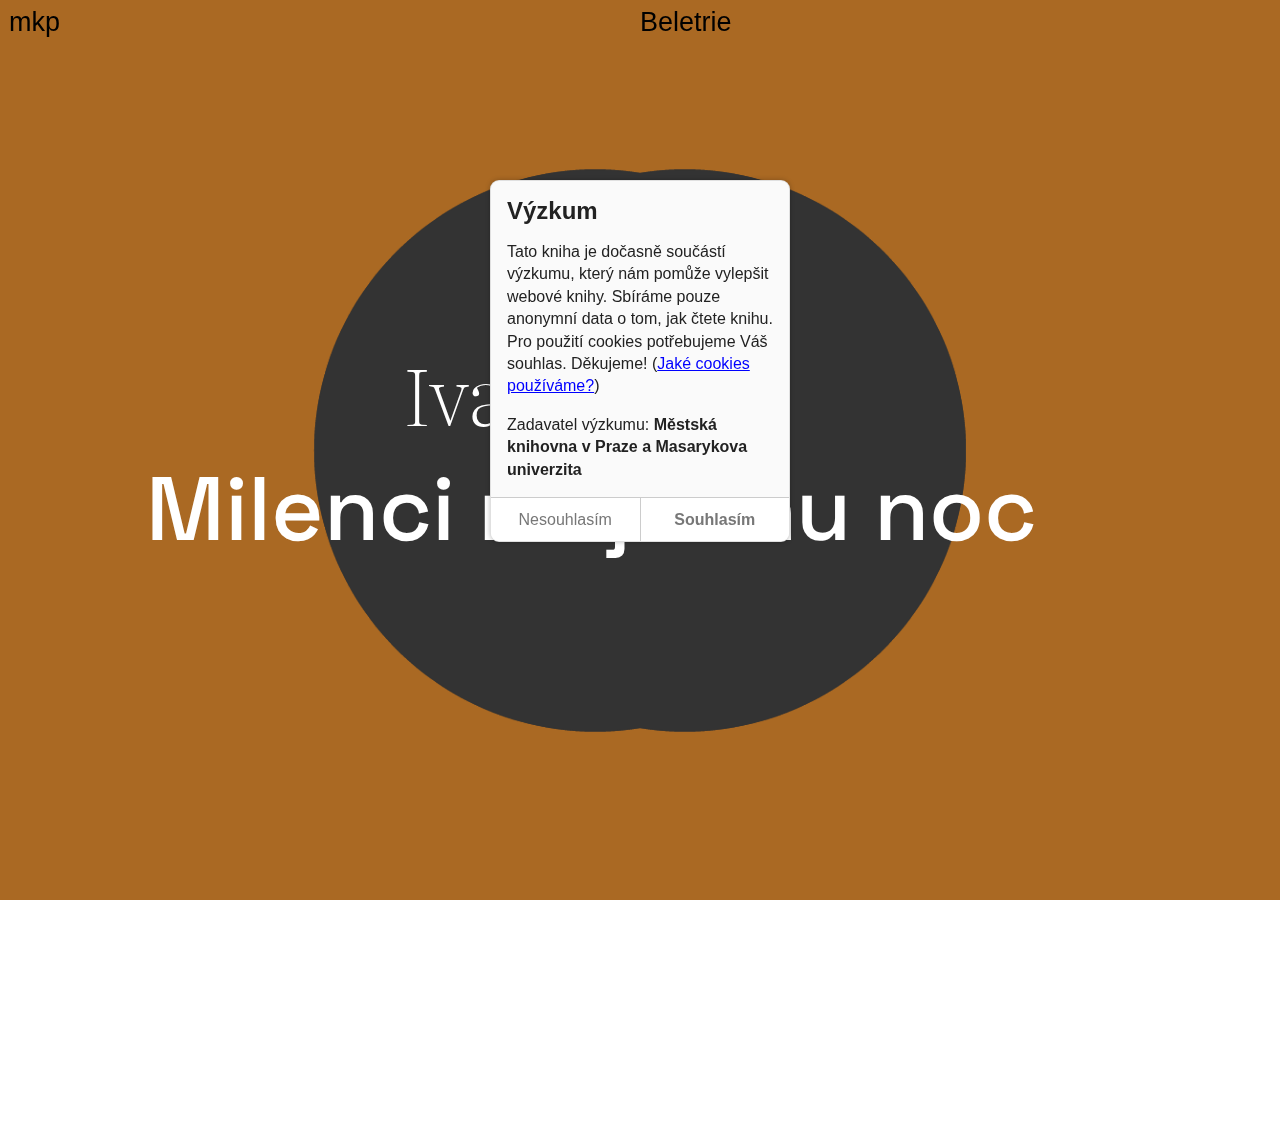
<file: index.html>
<!DOCTYPE html>
<html lang="cs">
  <head>
    <meta name="generator" content="Hugo 0.81.0">
    <meta charset="utf-8">
    <meta name="viewport" content="width=device-width, initial-scale=1.0, shrink-to-fit=no">
    <meta name="apple-mobile-web-app-title" content="">
    <meta name="apple-mobile-web-app-capable" content="yes">
    <title>Milenci na jednu noc</title>
    <link rel="stylesheet" href="./style/style.min.css" media="screen" integrity="sha256-WpWT1LW/FMDG4tRw6TOHnGRC6XZrL/FNwHKhIorB2bg=">
    <meta name="nb-research" content="Tato kniha je dočasně součástí výzkumu, který nám pomůže vylepšit webové knihy. Sbíráme pouze anonymní data o tom, jak čtete knihu. Pro použití cookies potřebujeme Váš souhlas. Děkujeme! (<a href='https://www.mlp.cz/cz/o-knihovne/cisla-dokumenty-povinne-informace/povinne-dostupne-informace/cookies/'>Jaké cookies používáme?</a>)">
    <meta name="nb-research-orgs" content="Městská knihovna v Praze a Masarykova univerzita">
    <meta name="nb-research-ga" content="UA-187132260-1">
    <link rel="icon" type="image/x-icon" href="./assets/favicon.ico">
    <link rel="icon" type="image/png" sizes="16x16" href="./assets/favicon-16x16.png">
    <link rel="icon" type="image/png" sizes="32x32" href="./assets/favicon-32x32.png">
    <link rel="icon" type="image/png" sizes="48x48" href="./assets/favicon-48x48.png">
    <link rel="manifest" href="./assets/manifest.webmanifest">
    <meta name="mobile-web-app-capable" content="yes">
    <meta name="theme-color" content="#A86828">
    <meta name="application-name" content="Ivan Klíma: Milenci na jednu noc">
    <link rel="apple-touch-icon" sizes="57x57" href="./assets/apple-touch-icon-57x57.png">
    <link rel="apple-touch-icon" sizes="60x60" href="./assets/apple-touch-icon-60x60.png">
    <link rel="apple-touch-icon" sizes="72x72" href="./assets/apple-touch-icon-72x72.png">
    <link rel="apple-touch-icon" sizes="76x76" href="./assets/apple-touch-icon-76x76.png">
    <link rel="apple-touch-icon" sizes="114x114" href="./assets/apple-touch-icon-114x114.png">
    <link rel="apple-touch-icon" sizes="120x120" href="./assets/apple-touch-icon-120x120.png">
    <link rel="apple-touch-icon" sizes="144x144" href="./assets/apple-touch-icon-144x144.png">
    <link rel="apple-touch-icon" sizes="152x152" href="./assets/apple-touch-icon-152x152.png">
    <link rel="apple-touch-icon" sizes="167x167" href="./assets/apple-touch-icon-167x167.png">
    <link rel="apple-touch-icon" sizes="180x180" href="./assets/apple-touch-icon-180x180.png">
    <link rel="apple-touch-icon" sizes="1024x1024" href="./assets/apple-touch-icon-1024x1024.png">
    <meta name="apple-mobile-web-app-capable" content="yes">
    <meta name="apple-mobile-web-app-status-bar-style" content="black-translucent">
    <meta name="apple-mobile-web-app-title" content="Milenci na jednu noc">
    <meta property="og:title" content="Milenci na jednu noc">
    <meta property="og:type" content="book">
    <meta property="og:book:author" content="Ivan Klíma">
    <meta property="twitter:title" content="Ivan Klíma: Milenci na jednu noc">
    <meta property="og:image" content="./assets/cover-1200x620.png">
    <meta property="twitter:image" content="./assets/cover-1200x1200.png">
    <link rel="index" href="./index.html">
    <link rel="license" href="./license.html">
    <link rel="publication" href="./manifest.json" id="manifest">
    <link rel="about" href="about.html">
    <link rel="prev" href="./index.html">
    <link rel="next" href="./promo.html">
    <link rel="self" href="index.html">
    <meta name="nb-identifier" content="klima-milenci-na-jednu-noc-44c2b44">
    <meta name="nb-role" content="cover">
  </head>
  <body class="content-prose nb-role-cover nb-custom-style" data-nb-words="8" data-nb-chars="41">
    <nav role="doc-toc">
      <ul class="plain section">
        <li><a href="milenci_na_jednu_noc_005.html">Lingula</a>
          <ol class="headings-toc">
            <li><a href="milenci_na_jednu_noc_005.html#1">1</a></li>
            <li><a href="milenci_na_jednu_noc_005.html#2">2</a></li>
            <li><a href="milenci_na_jednu_noc_005.html#3">3</a></li>
          </ol>
        </li>
        <li><a href="milenci_na_jednu_noc_006.html">Pás</a>
          <ol class="headings-toc">
            <li><a href="milenci_na_jednu_noc_006.html#1">1</a></li>
            <li><a href="milenci_na_jednu_noc_006.html#2">2</a></li>
          </ol>
        </li>
        <li><a href="milenci_na_jednu_noc_007.html">Poprava koně</a>
          <ol class="headings-toc">
            <li><a href="milenci_na_jednu_noc_007.html#1">1</a></li>
            <li><a href="milenci_na_jednu_noc_007.html#2">2</a></li>
            <li><a href="milenci_na_jednu_noc_007.html#3">3</a></li>
            <li><a href="milenci_na_jednu_noc_007.html#4">4</a></li>
          </ol>
        </li>
      </ul>
    </nav>
    <div id="ui-content">
    </div>
    <main><a id="chapter-start"></a>
      <div id="title-wrapper">
        <div id="title">
          <h2 class="author chunk" data-nb-ref-number="1" data-nb-words="2" data-nb-chars="10"><span class="idea" data-nb-ref-number="1" id="idea1" data-nb-words="2" data-nb-chars="10">Ivan Klíma</span></h2>
          <h1 class="title chunk" data-nb-ref-number="2" data-nb-words="4" data-nb-chars="20"><span class="idea" data-nb-ref-number="2" id="idea2" data-nb-words="4" data-nb-chars="20">Milenci na&nbsp;jednu noc</span></h1>
        </div>
        <div class="wrapper">
          <div class="animation">
            <div class="circles anim-one"></div>
            <div class="circles anim-two"></div>
          </div>
        </div>
        <h3 class="publisher chunk" data-nb-ref-number="3" data-nb-words="1" data-nb-chars="3"><span class="idea" data-nb-ref-number="3" id="idea3" data-nb-words="1" data-nb-chars="3">mkp</span></h3>
        <h3 class="edition chunk" data-nb-ref-number="4" data-nb-words="1" data-nb-chars="8"><span class="idea" data-nb-ref-number="4" id="idea4" data-nb-words="1" data-nb-chars="8">Beletrie</span></h3>
      </div>
      <a id="chapter-end"></a>
      <nav class="end-nav">
        <ul>
          <li><a href="./index.html#" rel="index">Titulní strana</a></li>
          <li><a href="./promo.html#chunk1" rel="next">Následující kapitola →</a></li>
        </ul>
      </nav>
    </main>
    <script type="text/javascript" src="./scripts/bundle.js" integrity="sha256-vfjOb68TYKwydbA6VoqNahs+Oae7h/iRCJb/5YZHc8w="></script>
  </body>
</html>
</file>
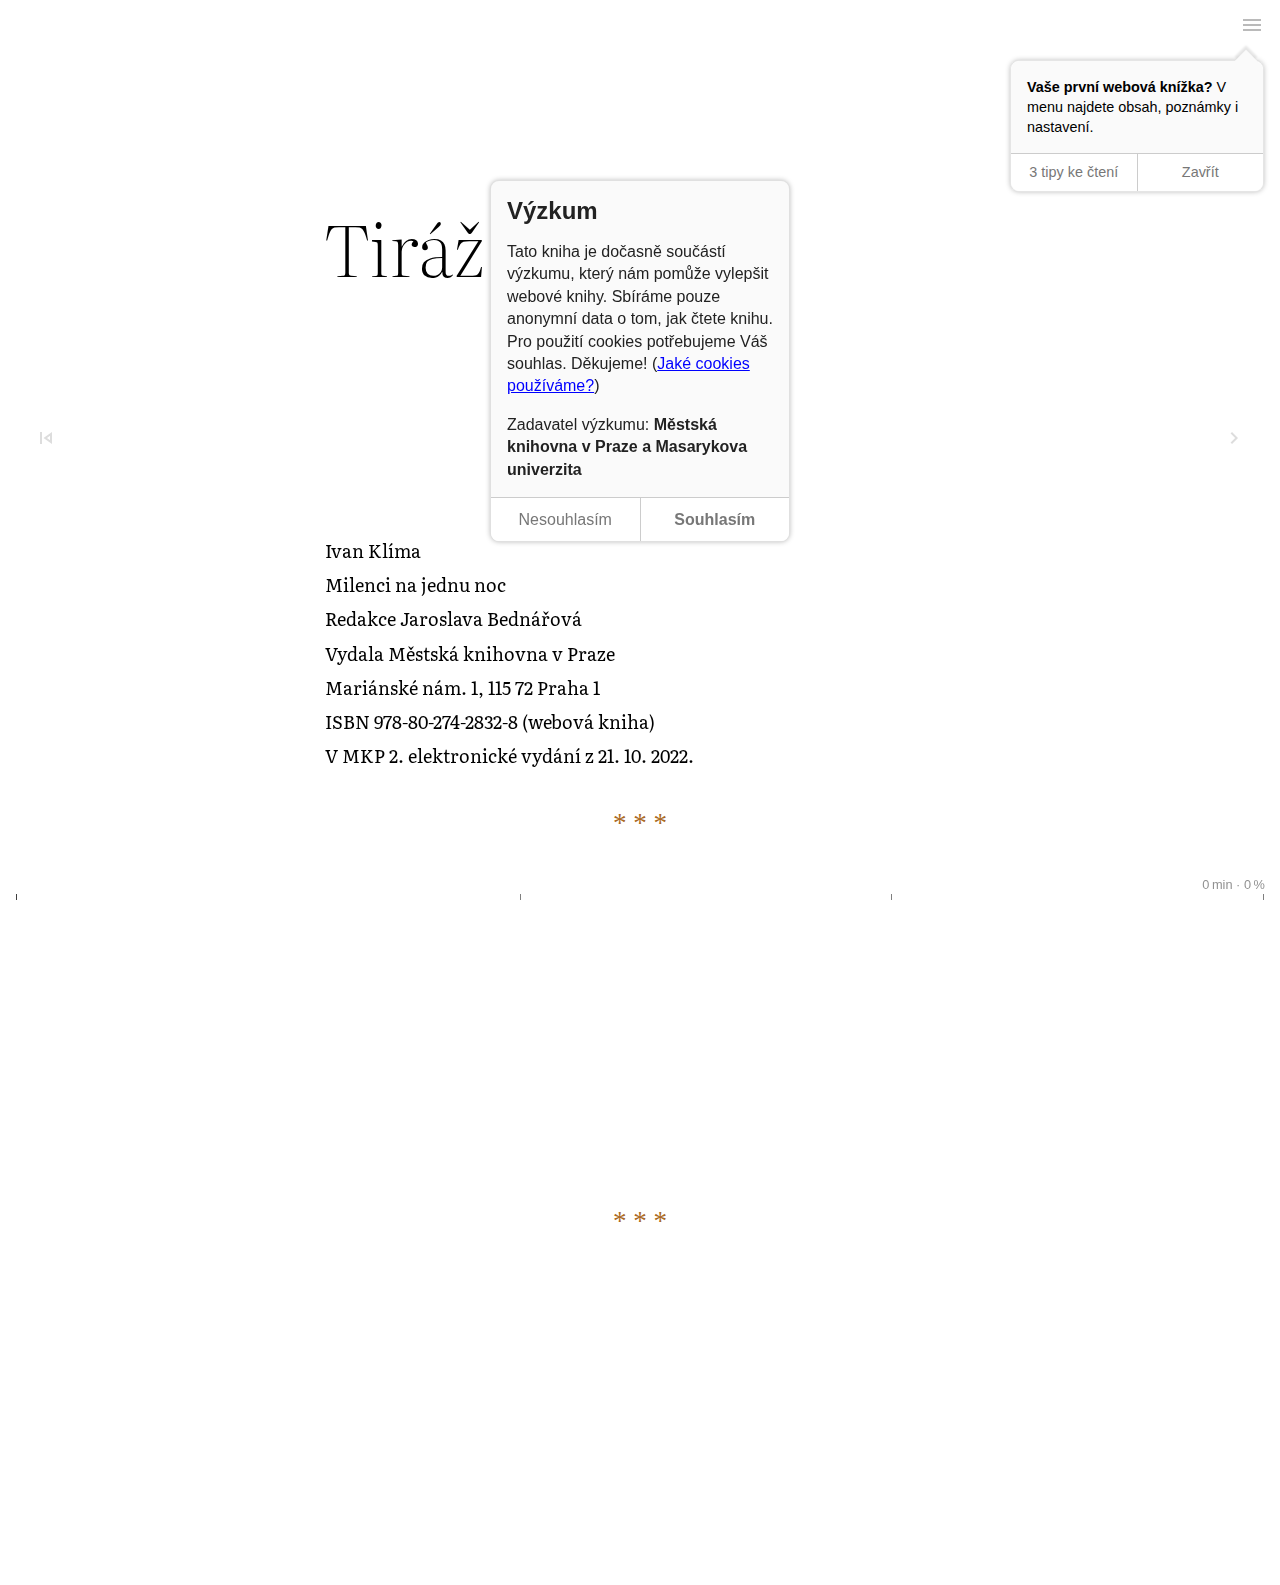
<file: about.html>
<!DOCTYPE html>
<html lang="cs">
  <head>
    <meta charset="utf-8">
    <meta name="viewport" content="width=device-width, initial-scale=1.0, shrink-to-fit=no">
    <meta name="apple-mobile-web-app-title" content="Tiráž">
    <meta name="apple-mobile-web-app-capable" content="yes">
    <title>Tiráž</title>
    <link rel="stylesheet" href="./style/style.min.css" media="screen" integrity="sha256-WpWT1LW/FMDG4tRw6TOHnGRC6XZrL/FNwHKhIorB2bg=">
    <meta name="nb-research" content="Tato kniha je dočasně součástí výzkumu, který nám pomůže vylepšit webové knihy. Sbíráme pouze anonymní data o tom, jak čtete knihu. Pro použití cookies potřebujeme Váš souhlas. Děkujeme! (<a href='https://www.mlp.cz/cz/o-knihovne/cisla-dokumenty-povinne-informace/povinne-dostupne-informace/cookies/'>Jaké cookies používáme?</a>)">
    <meta name="nb-research-orgs" content="Městská knihovna v Praze a Masarykova univerzita">
    <meta name="nb-research-ga" content="UA-187132260-1">
    <link rel="icon" type="image/x-icon" href="./assets/favicon.ico">
    <link rel="icon" type="image/png" sizes="16x16" href="./assets/favicon-16x16.png">
    <link rel="icon" type="image/png" sizes="32x32" href="./assets/favicon-32x32.png">
    <link rel="icon" type="image/png" sizes="48x48" href="./assets/favicon-48x48.png">
    <link rel="manifest" href="./assets/manifest.webmanifest">
    <meta name="mobile-web-app-capable" content="yes">
    <meta name="theme-color" content="#A86828">
    <meta name="application-name" content="Ivan Klíma: Milenci na jednu noc">
    <link rel="apple-touch-icon" sizes="57x57" href="./assets/apple-touch-icon-57x57.png">
    <link rel="apple-touch-icon" sizes="60x60" href="./assets/apple-touch-icon-60x60.png">
    <link rel="apple-touch-icon" sizes="72x72" href="./assets/apple-touch-icon-72x72.png">
    <link rel="apple-touch-icon" sizes="76x76" href="./assets/apple-touch-icon-76x76.png">
    <link rel="apple-touch-icon" sizes="114x114" href="./assets/apple-touch-icon-114x114.png">
    <link rel="apple-touch-icon" sizes="120x120" href="./assets/apple-touch-icon-120x120.png">
    <link rel="apple-touch-icon" sizes="144x144" href="./assets/apple-touch-icon-144x144.png">
    <link rel="apple-touch-icon" sizes="152x152" href="./assets/apple-touch-icon-152x152.png">
    <link rel="apple-touch-icon" sizes="167x167" href="./assets/apple-touch-icon-167x167.png">
    <link rel="apple-touch-icon" sizes="180x180" href="./assets/apple-touch-icon-180x180.png">
    <link rel="apple-touch-icon" sizes="1024x1024" href="./assets/apple-touch-icon-1024x1024.png">
    <meta name="apple-mobile-web-app-capable" content="yes">
    <meta name="apple-mobile-web-app-status-bar-style" content="black-translucent">
    <meta name="apple-mobile-web-app-title" content="Milenci na jednu noc">
    <meta property="og:title" content="Milenci na jednu noc">
    <meta property="og:type" content="book">
    <meta property="og:book:author" content="Ivan Klíma">
    <meta property="twitter:title" content="Ivan Klíma: Milenci na jednu noc">
    <meta property="og:image" content="./assets/cover-1200x620.png">
    <meta property="twitter:image" content="./assets/cover-1200x1200.png">
    <link rel="index" href="./index.html">
    <link rel="license" href="./license.html">
    <link rel="publication" href="./manifest.json" id="manifest">
    <link rel="about" href="about.html">
    <link rel="prev" href="./milenci_na_jednu_noc_007.html">
    <link rel="next" href="./index.html">
    <link rel="self" href="about.html">
    <meta name="nb-identifier" content="klima-milenci-na-jednu-noc-44c2b44">
    <meta name="nb-role" content="about">
  </head>
  <body class="nb-role-about nb-custom-style" data-nb-words="140" data-nb-chars="917">
    <nav role="doc-toc">
      <ul class="plain section">
        <li><a href="milenci_na_jednu_noc_005.html">Lingula</a>
          <ol class="headings-toc">
            <li><a href="milenci_na_jednu_noc_005.html#1">1</a></li>
            <li><a href="milenci_na_jednu_noc_005.html#2">2</a></li>
            <li><a href="milenci_na_jednu_noc_005.html#3">3</a></li>
          </ol>
        </li>
        <li><a href="milenci_na_jednu_noc_006.html">Pás</a>
          <ol class="headings-toc">
            <li><a href="milenci_na_jednu_noc_006.html#1">1</a></li>
            <li><a href="milenci_na_jednu_noc_006.html#2">2</a></li>
          </ol>
        </li>
        <li><a href="milenci_na_jednu_noc_007.html">Poprava koně</a>
          <ol class="headings-toc">
            <li><a href="milenci_na_jednu_noc_007.html#1">1</a></li>
            <li><a href="milenci_na_jednu_noc_007.html#2">2</a></li>
            <li><a href="milenci_na_jednu_noc_007.html#3">3</a></li>
            <li><a href="milenci_na_jednu_noc_007.html#4">4</a></li>
          </ol>
        </li>
      </ul>
    </nav>
    <div id="ui-content">
    </div>
    <div class="content">
      <main>
        <nav class="begin-nav">
          <ul>
            <li><a href="./index.html#" rel="index">Titulní strana</a></li>
            <li><a href="./milenci_na_jednu_noc_007.html#chapter-end" rel="prev">← Předchozí kapitola</a></li>
          </ul>
        </nav><a id="chapter-start"></a>
        <h1 class="chunk" data-nb-ref-number="1" data-nb-words="1" data-nb-chars="5"><span class="idea" data-nb-ref-number="1" id="idea1" data-nb-words="1" data-nb-chars="5">Tiráž</span></h1>
        <p class="chunk" data-nb-ref-number="2" data-nb-words="35" data-nb-chars="202"><span class="idea" data-nb-ref-number="2" id="idea2" data-nb-words="3" data-nb-chars="11">Ivan Klíma <br></span>
          <span class="idea" data-nb-ref-number="3" id="idea3" data-nb-words="4" data-nb-chars="20">Milenci na&nbsp;jednu noc<br></span>
          <span class="idea" data-nb-ref-number="4" id="idea4" data-nb-words="3" data-nb-chars="27">Redakce Jaroslava Bednářová<br></span>
          <span class="idea" data-nb-ref-number="5" id="idea5" data-nb-words="5" data-nb-chars="31">Vydala Městská knihovna v&nbsp;Praze<br></span>
          <span class="idea" data-nb-ref-number="6" id="idea6" data-nb-words="7" data-nb-chars="32">Mariánské nám.&nbsp;1, 115&nbsp;72 Praha&nbsp;1<br></span>
          <span class="idea" data-nb-ref-number="7" id="idea7" data-nb-words="4" data-nb-chars="37">ISBN 978-80-274-2832-8 (webová kniha)<br></span>
          <span class="idea" data-nb-ref-number="8" id="idea8" data-nb-words="9" data-nb-chars="44">V&nbsp;MKP 2. elektronické vydání z&nbsp;21. 10. 2022.</span>
        </p>
        <hr>
        <p class="chunk" data-nb-ref-number="3" data-nb-words="89" data-nb-chars="597"><span class="idea" data-nb-ref-number="9" id="idea9" data-nb-words="33" data-nb-chars="211">Znění tohoto textu vychází z&nbsp;díla <a href="https://search.mlp.cz/cz/titul/milenci-na-jednu-noc/128670/#book-content">Milenci na&nbsp;jednu noc</a> tak, jak bylo vydáno nakladatelstvím Československý spisovatel v&nbsp;Praze v&nbsp;roce 1964. Pro potřeby vydání Městské knihovny v&nbsp;Praze byl text redakčně zpracován.</span>
          <span class="idea" data-nb-ref-number="10" id="idea10" data-nb-words="1" data-nb-chars="1"><strong>§</strong></span>
          <span class="idea" data-nb-ref-number="11" id="idea11" data-nb-words="27" data-nb-chars="176">Text díla (Ivan Klíma: Milenci na&nbsp;jednu noc), publikovaného <a href="https://www.mlp.cz/cz/">Městskou&nbsp;knihovnou&nbsp;v&nbsp;Praze</a>, je&nbsp;vázán autorskými právy a&nbsp;jeho použití je&nbsp;definováno <a href="https://www.mkcr.cz/predpisy-zakonu-709.html">Autorským&nbsp;zákonem</a> č.&nbsp;121/2000&nbsp;Sb.</span>
          <span class="idea" data-nb-ref-number="12" id="idea12" data-nb-words="1" data-nb-chars="0"><a href="https://creativecommons.org/licenses/by-nc-sa/3.0/cz/"><img src="./resources/image001_fmt.png" alt="image001.jpg"></a></span>
          <span class="idea" data-nb-ref-number="13" id="idea13" data-nb-words="26" data-nb-chars="209">Vydání (obálka, upoutávka, citační stránka a&nbsp;grafická úprava), jehož autorem je&nbsp;Městská knihovna v&nbsp;Praze, podléhá licenci <a href="https://creativecommons.org/licenses/by-nc-sa/3.0/cz/">Creative Commons Uveďte autora-Nevyužívejte dílo komerčně-Zachovejte licenci 3.0 Česko</a>.</span>
          <span class="idea" data-nb-ref-number="14" id="idea14" data-nb-words="1" data-nb-chars="0"><img src="./resources/image002_fmt.png" alt="image002.jpg"></span>
        </p>
        <hr>
        <p class="chunk" data-nb-ref-number="4" data-nb-words="15" data-nb-chars="113"><span class="idea" data-nb-ref-number="15" id="idea15" data-nb-words="15" data-nb-chars="113">Vydání webové knihy podpořila <a href="https://www.tacr.cz/">Technologická agentura ČR</a> v&nbsp;projektu <a href="https://starfos.tacr.cz/cs/project/TL04000391">Redesign knihovních služeb 2020: webové knihy</a>.</span></p>
        <a id="chapter-end"></a>
        <nav class="end-nav">
          <ul>
            <li><a href="./index.html#" rel="index">Titulní strana</a></li>
            <li><a href="./index.html#chunk1" rel="next">Následující kapitola →</a></li>
          </ul>
        </nav>
      </main>
    </div>
    <script type="text/javascript" src="./scripts/bundle.js" integrity="sha256-vfjOb68TYKwydbA6VoqNahs+Oae7h/iRCJb/5YZHc8w="></script>
  </body>
</html>
</file>
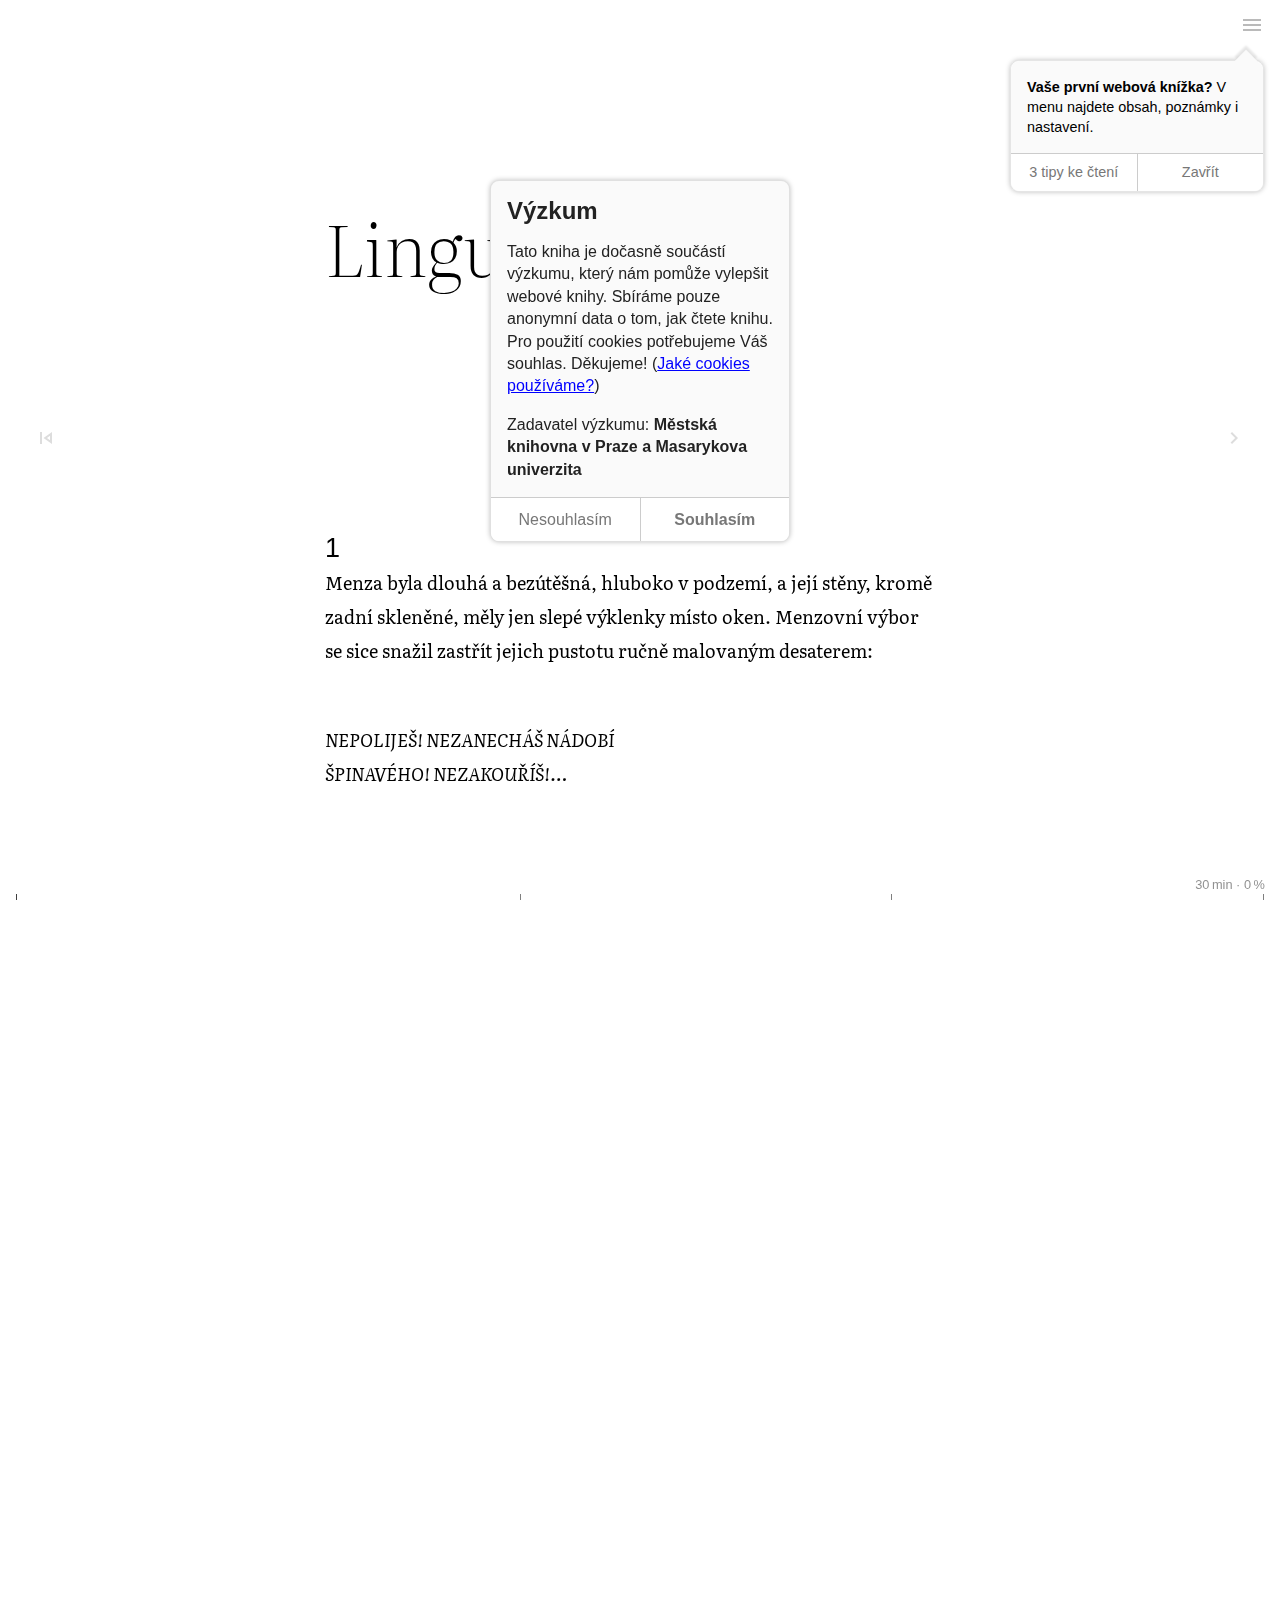
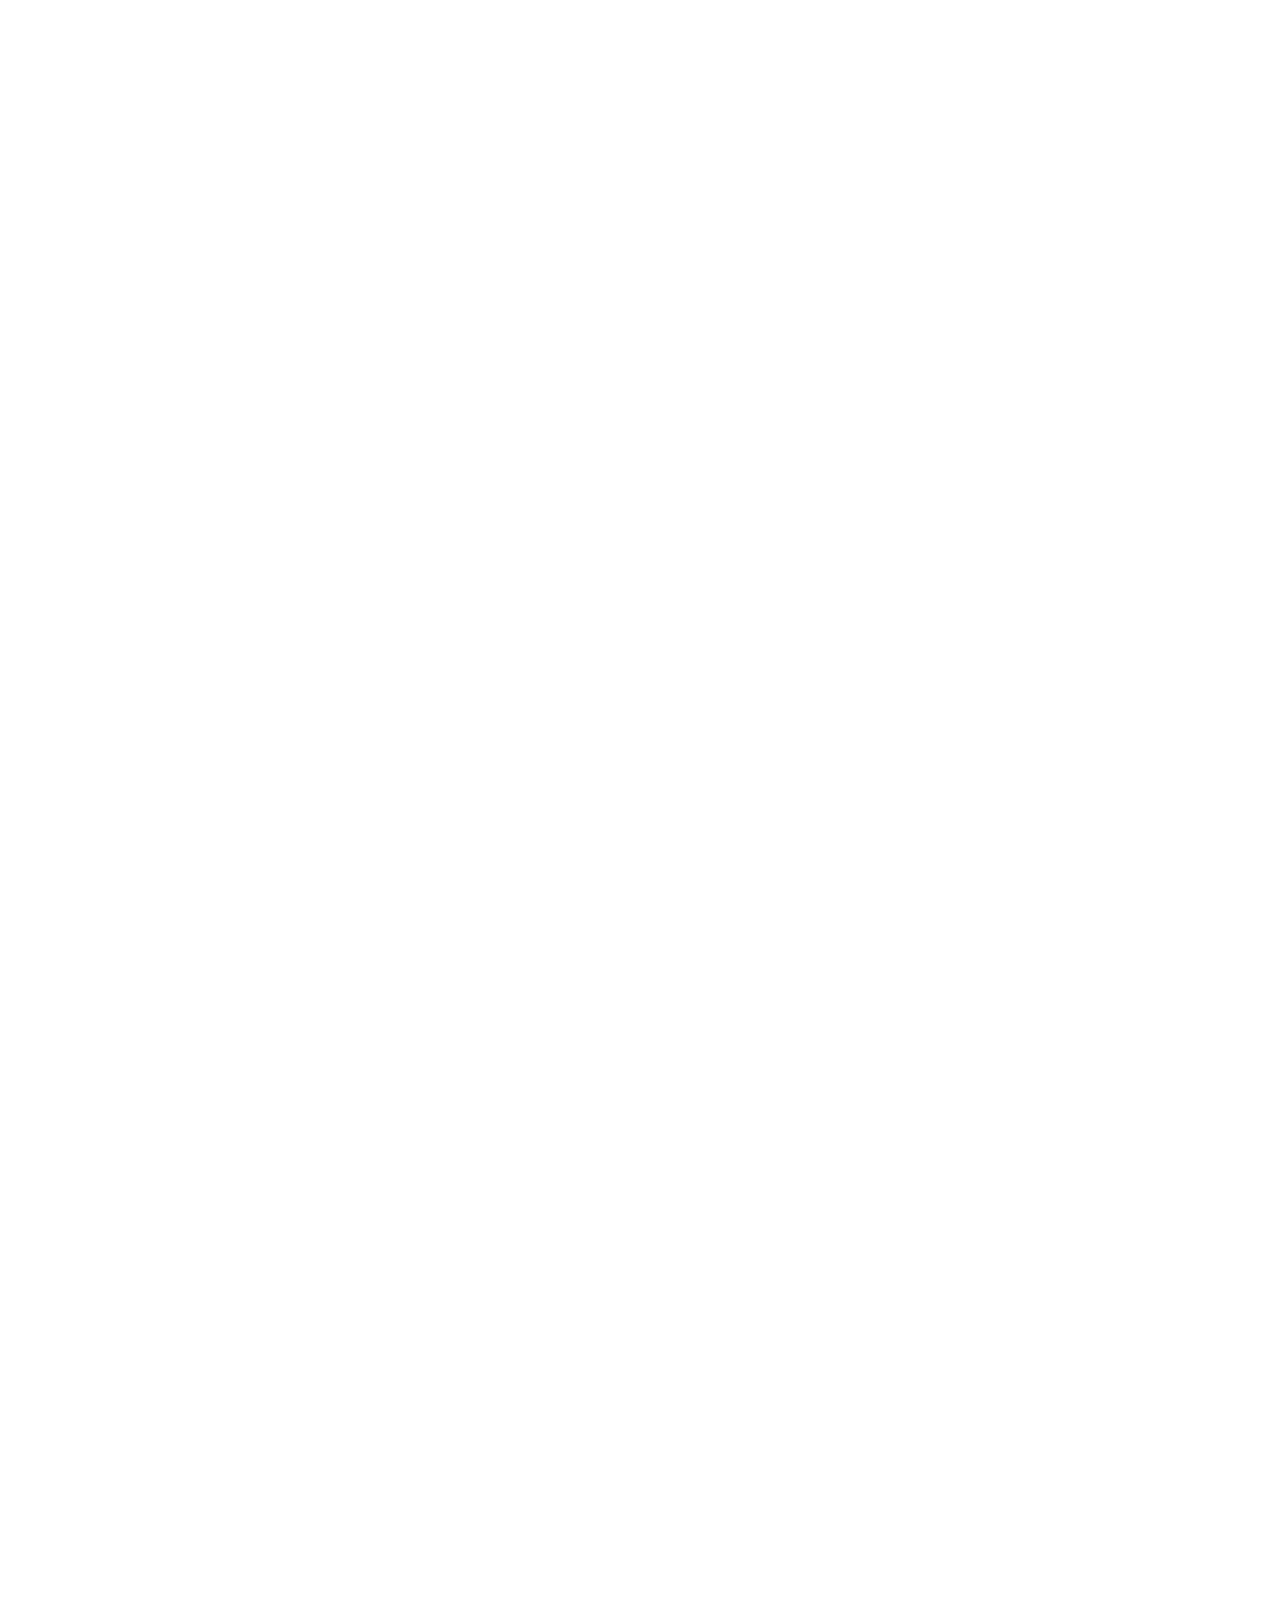
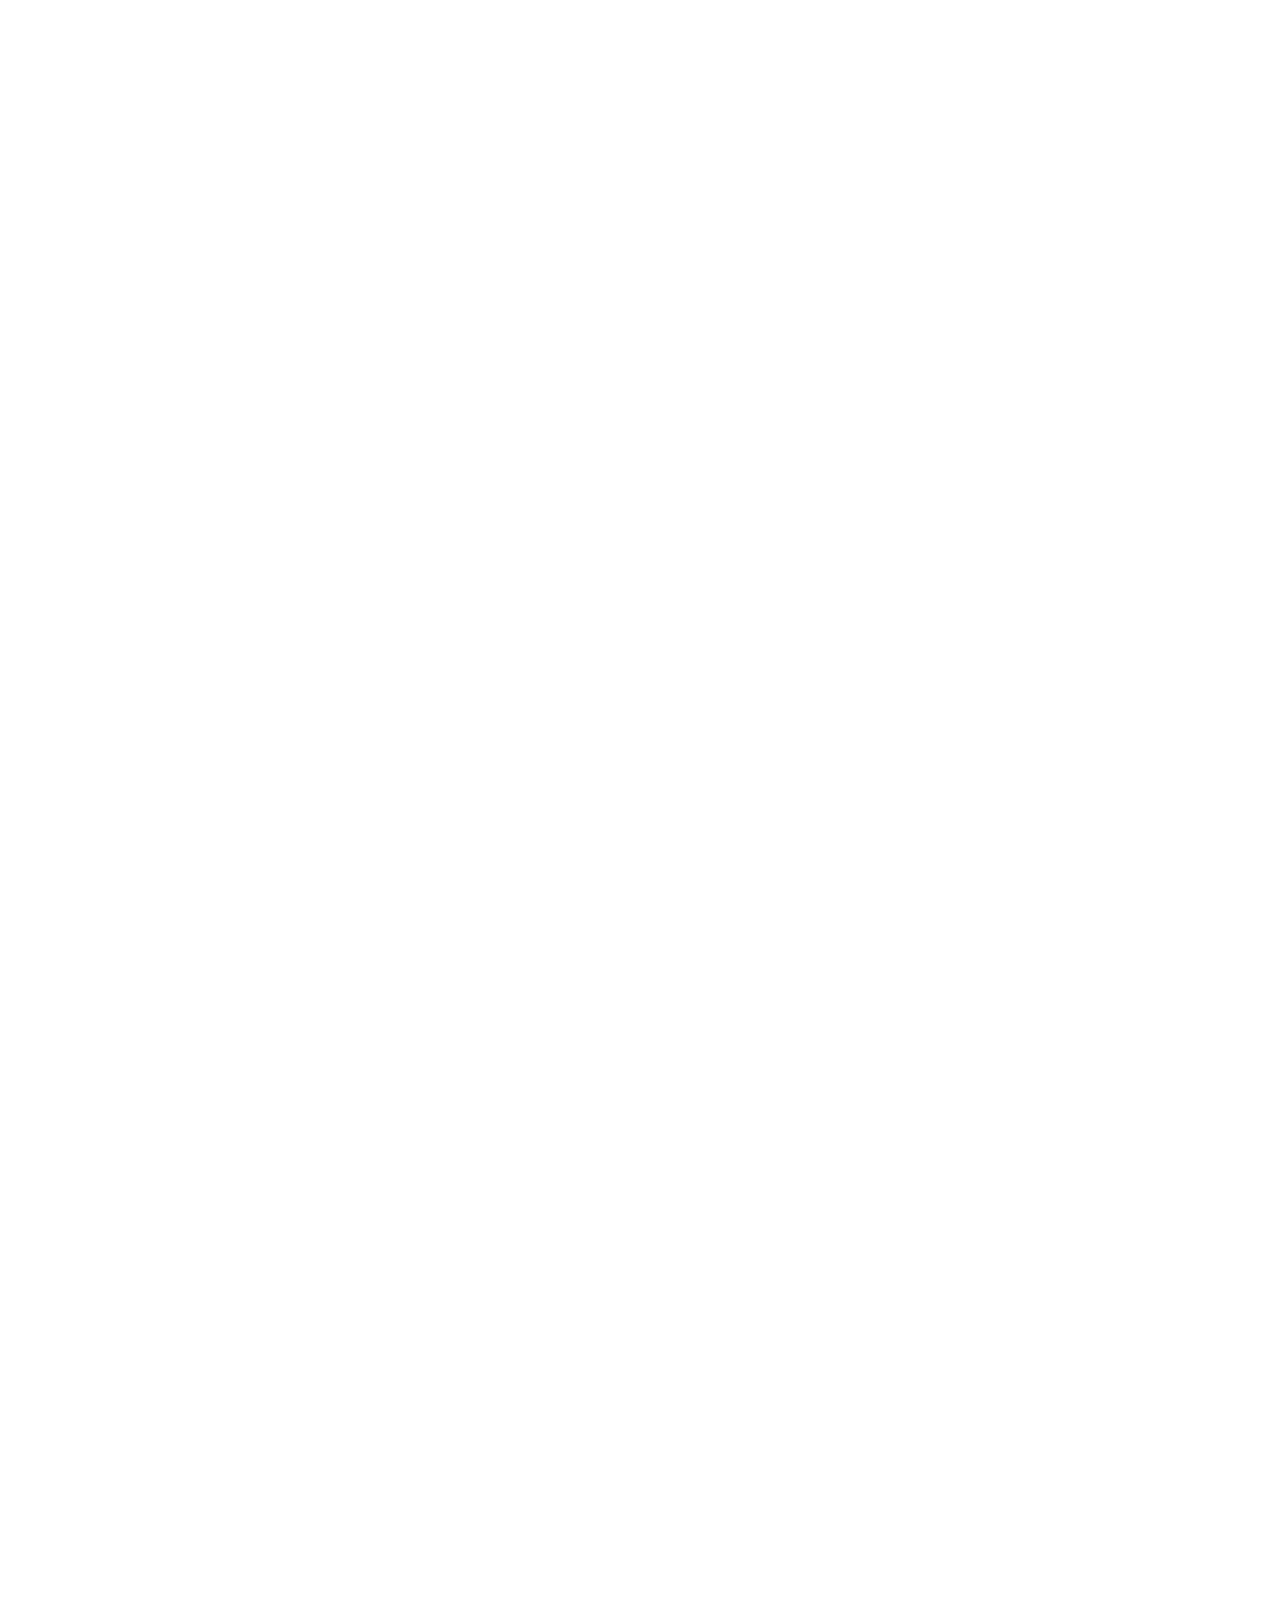
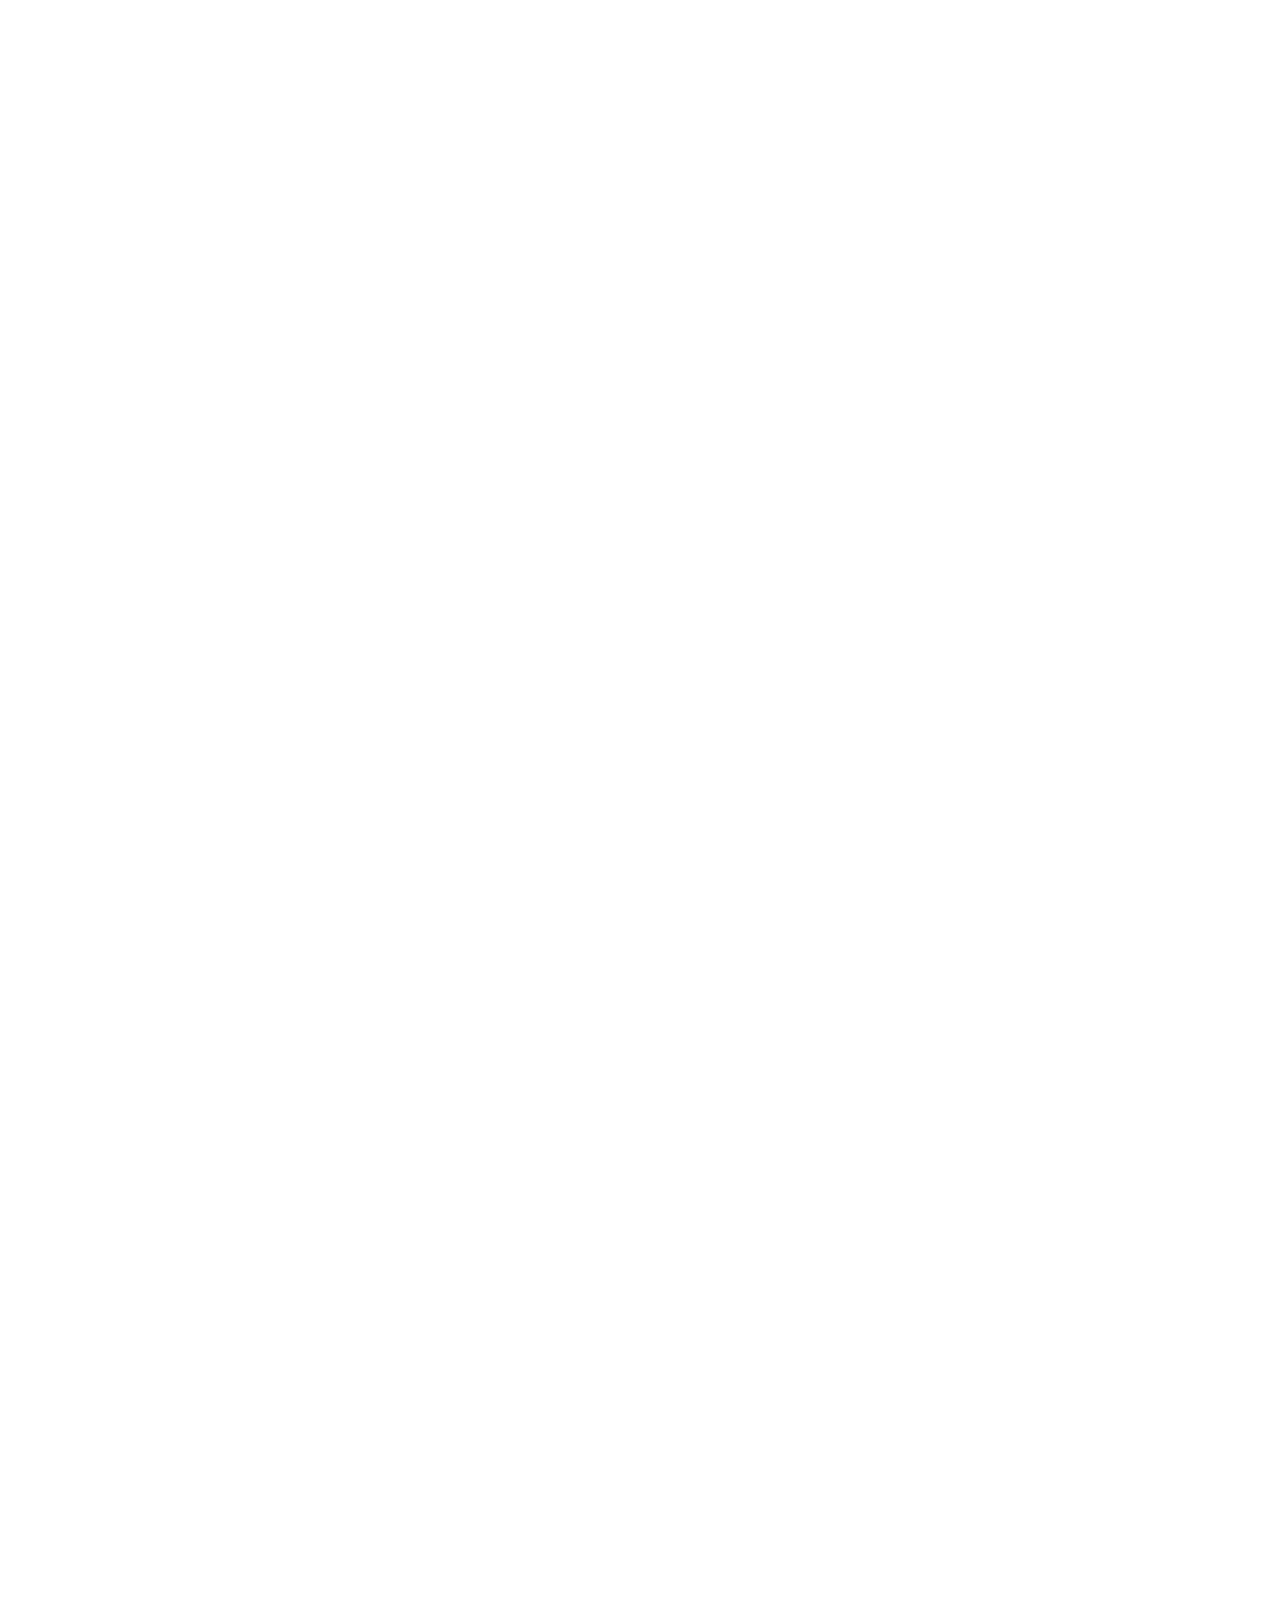
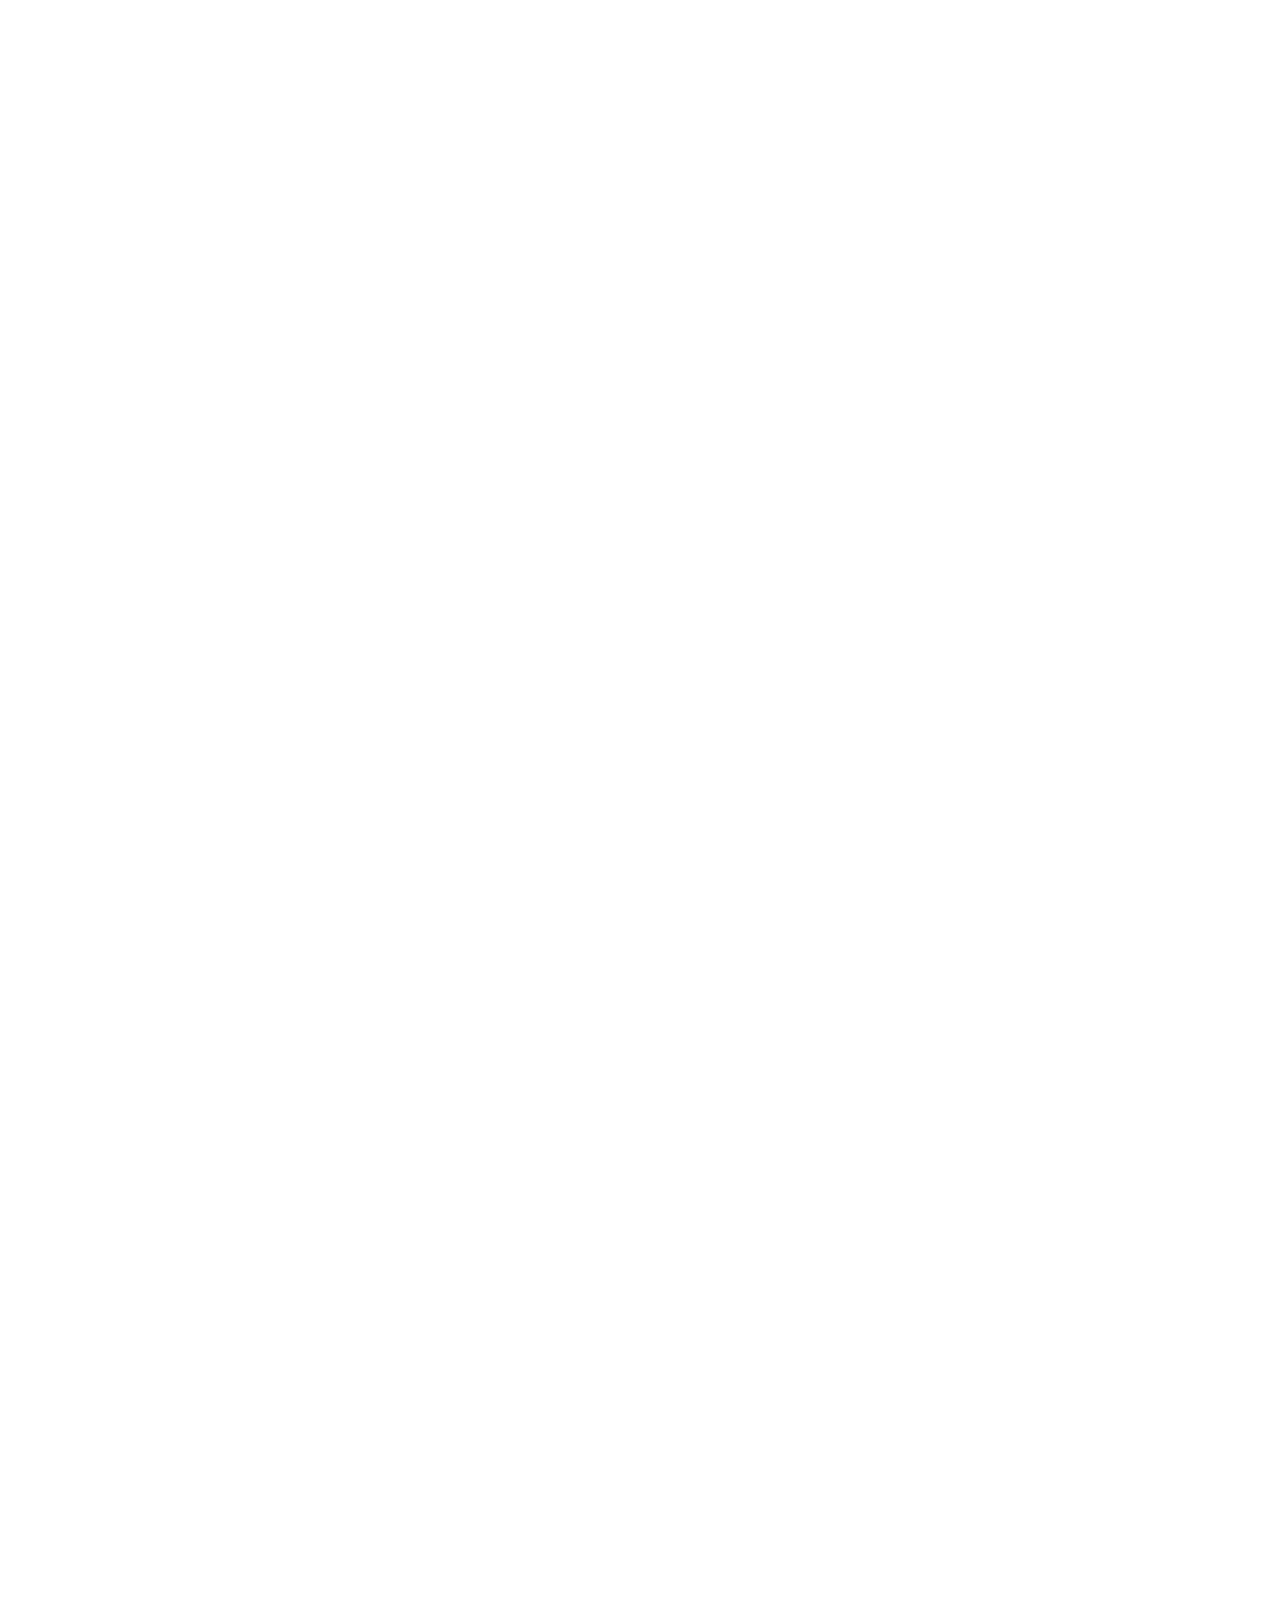
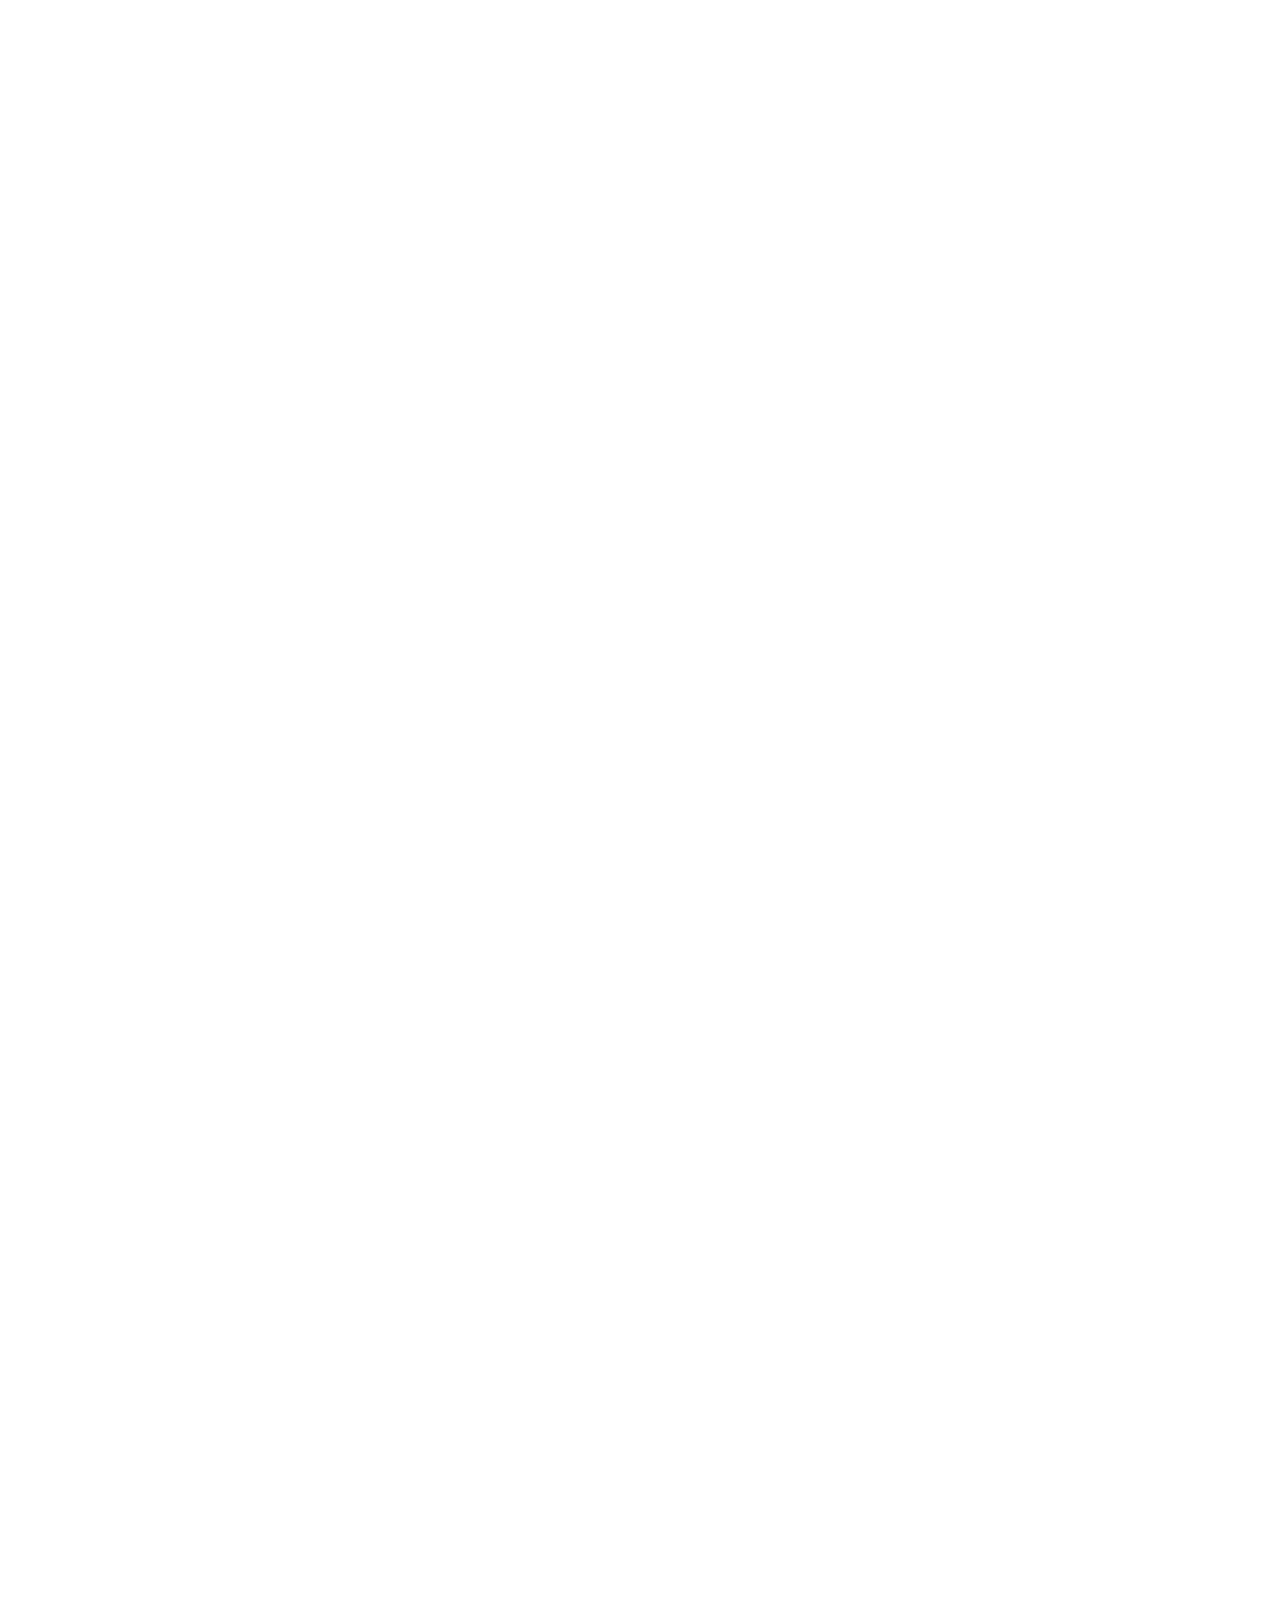
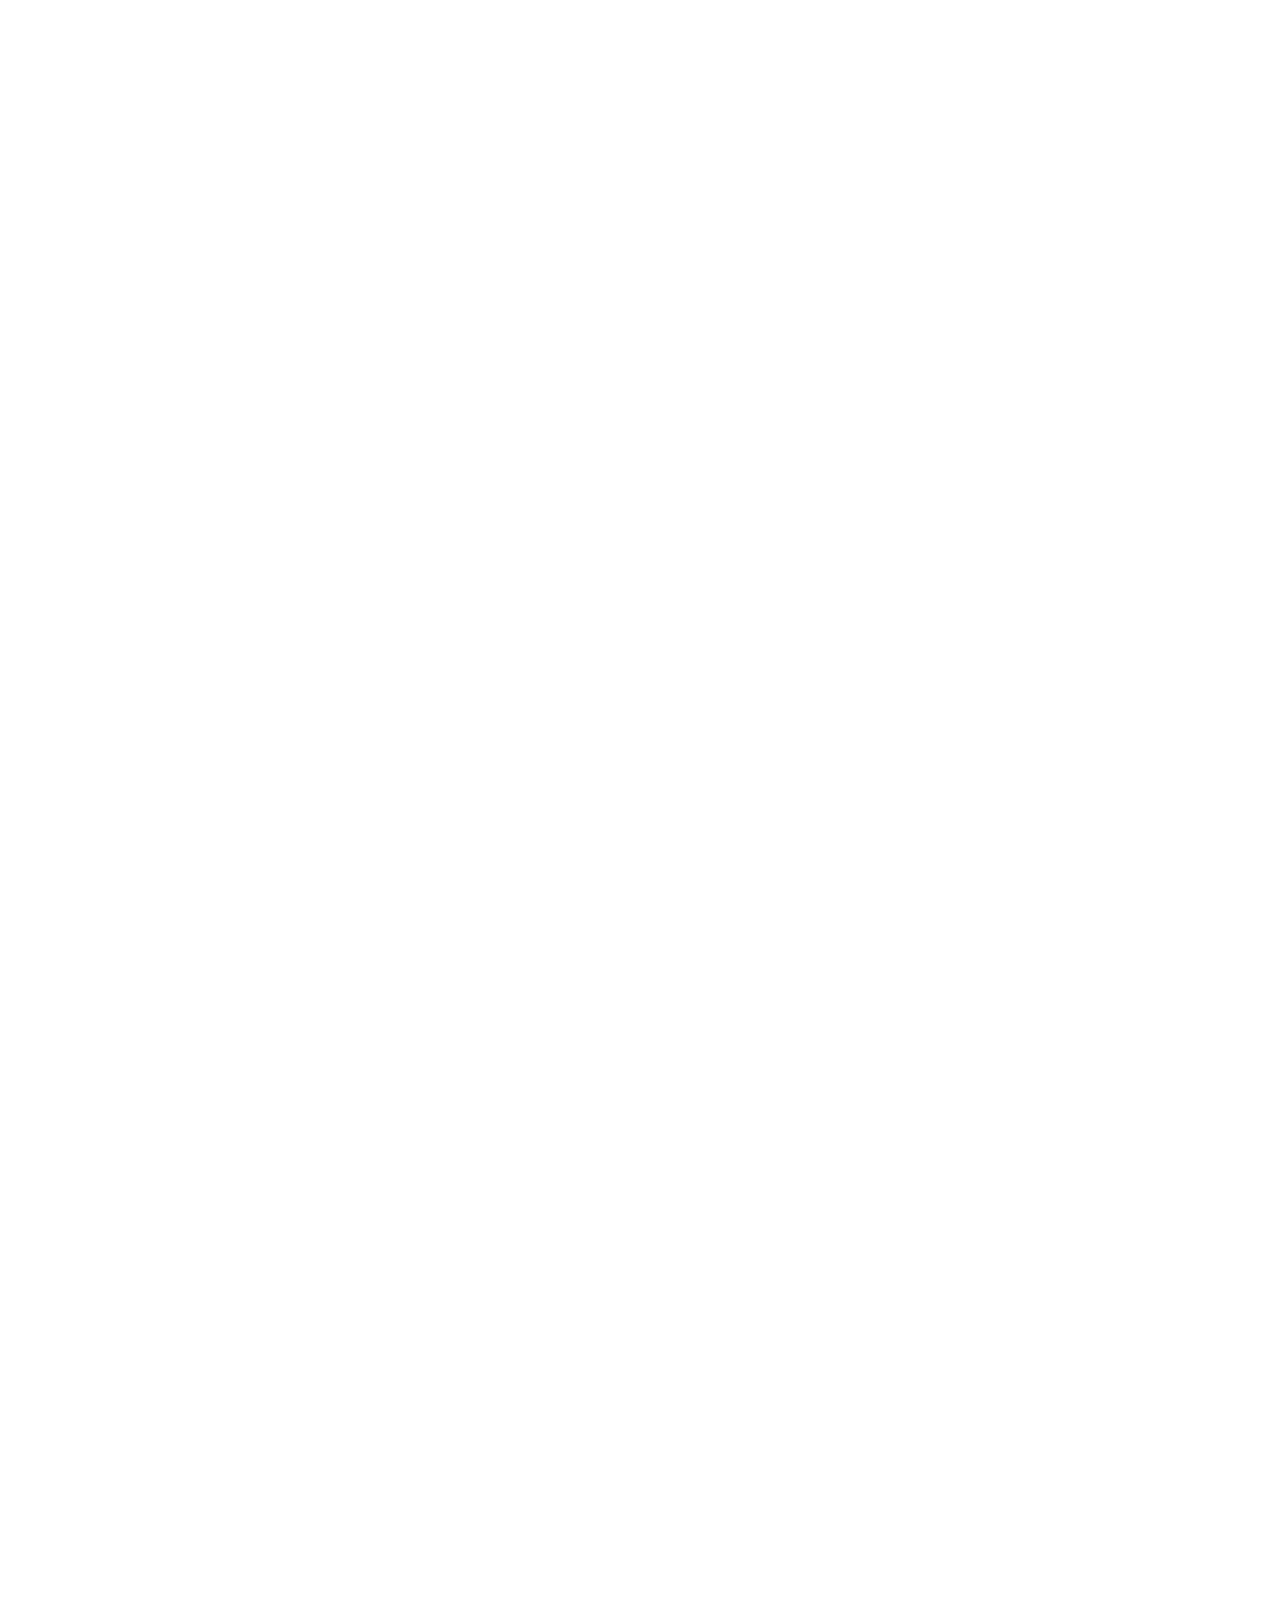
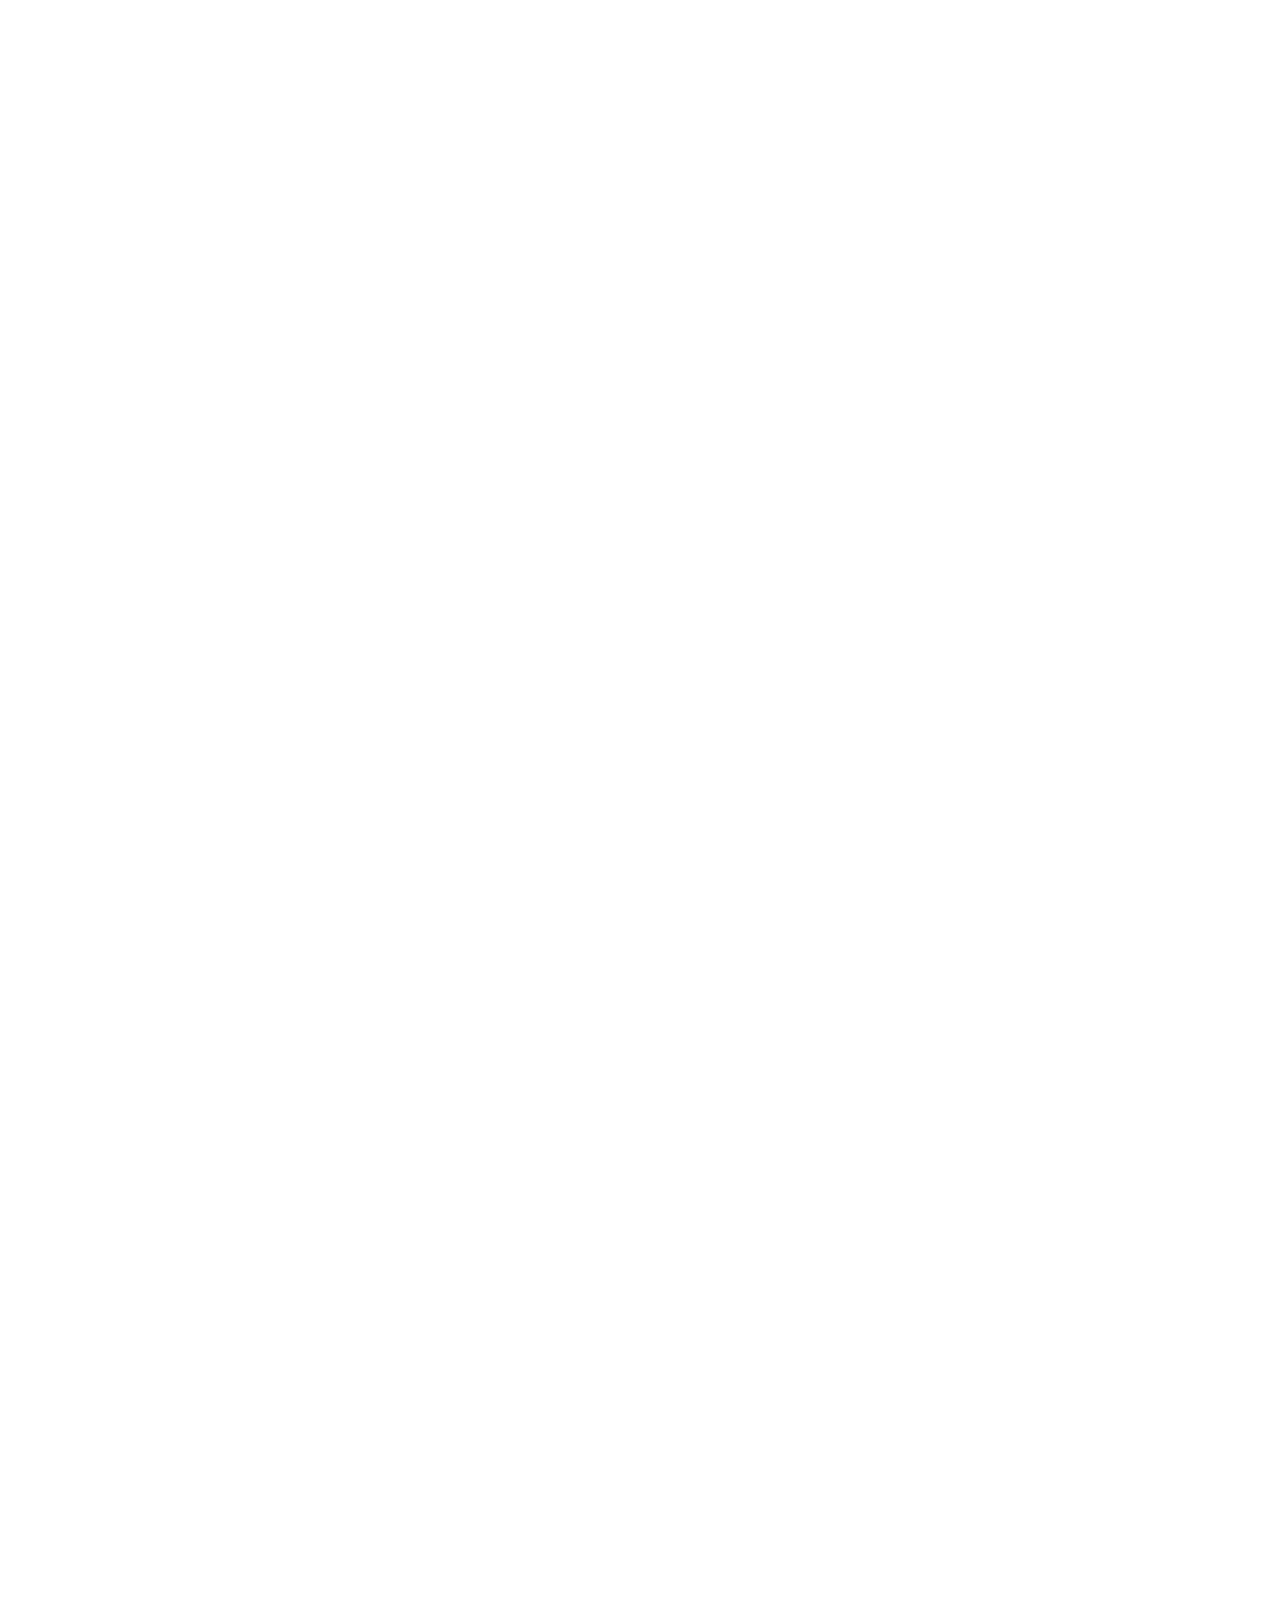
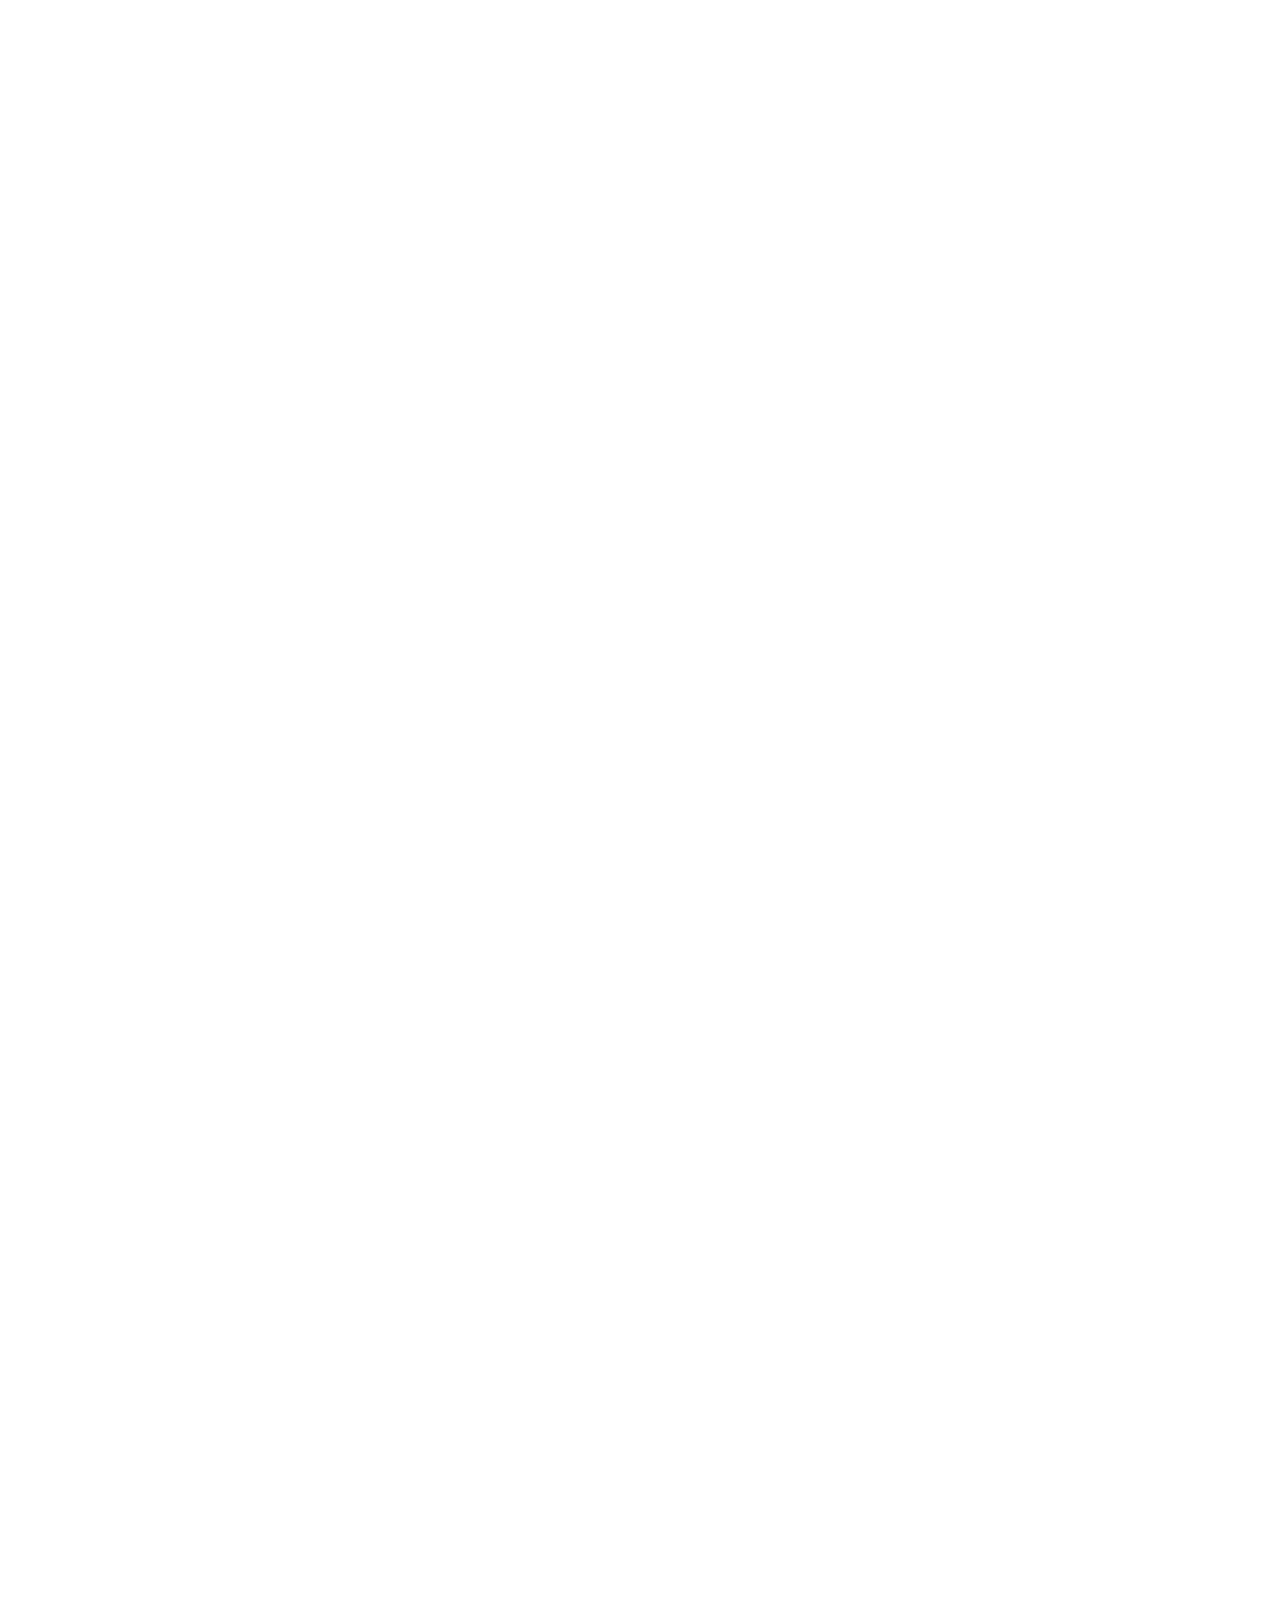
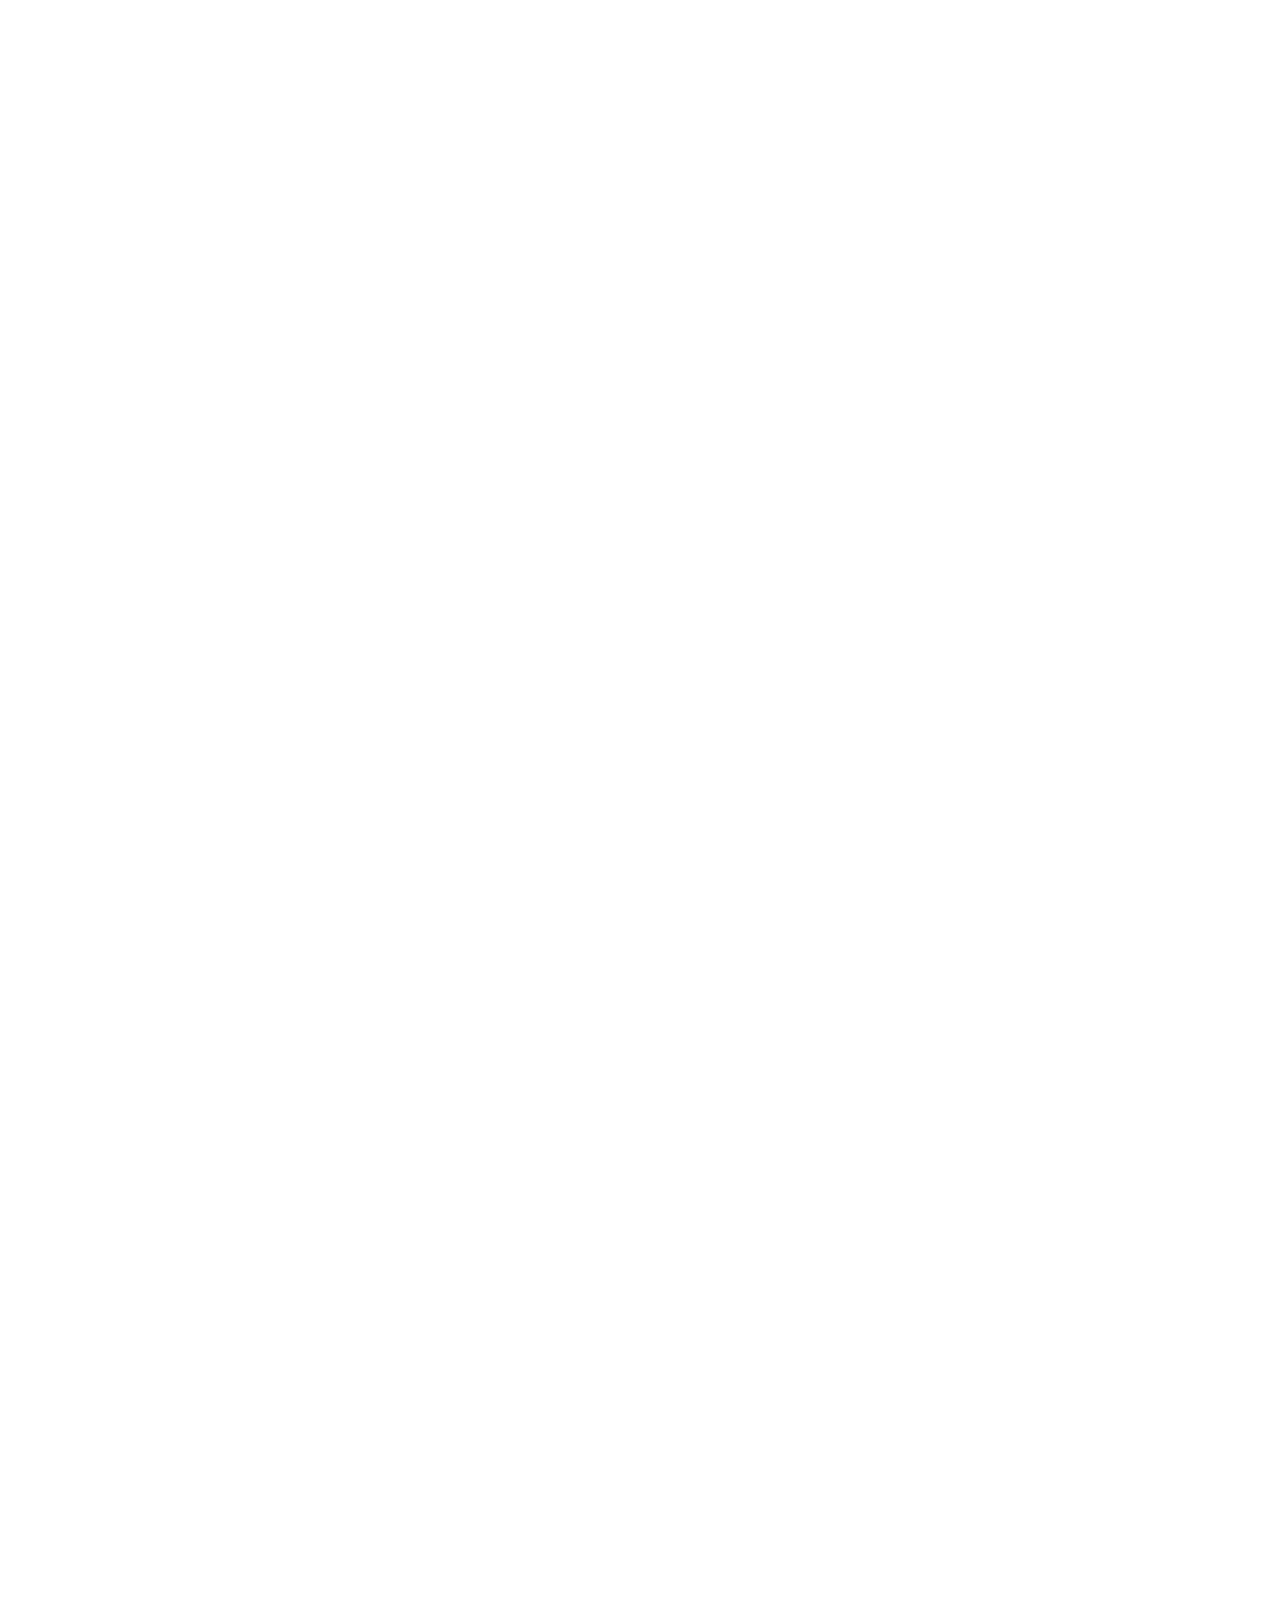
<file: milenci_na_jednu_noc_005.html>
<!DOCTYPE html>
<html lang="cs">
  <head>
    <meta charset="utf-8">
    <meta name="viewport" content="width=device-width, initial-scale=1.0, shrink-to-fit=no">
    <meta name="apple-mobile-web-app-title" content="Lingula">
    <meta name="apple-mobile-web-app-capable" content="yes">
    <title>Lingula</title>
    <link rel="stylesheet" href="./style/style.min.css" media="screen" integrity="sha256-WpWT1LW/FMDG4tRw6TOHnGRC6XZrL/FNwHKhIorB2bg=">
    <meta name="nb-research" content="Tato kniha je dočasně součástí výzkumu, který nám pomůže vylepšit webové knihy. Sbíráme pouze anonymní data o tom, jak čtete knihu. Pro použití cookies potřebujeme Váš souhlas. Děkujeme! (<a href='https://www.mlp.cz/cz/o-knihovne/cisla-dokumenty-povinne-informace/povinne-dostupne-informace/cookies/'>Jaké cookies používáme?</a>)">
    <meta name="nb-research-orgs" content="Městská knihovna v Praze a Masarykova univerzita">
    <meta name="nb-research-ga" content="UA-187132260-1">
    <link rel="icon" type="image/x-icon" href="./assets/favicon.ico">
    <link rel="icon" type="image/png" sizes="16x16" href="./assets/favicon-16x16.png">
    <link rel="icon" type="image/png" sizes="32x32" href="./assets/favicon-32x32.png">
    <link rel="icon" type="image/png" sizes="48x48" href="./assets/favicon-48x48.png">
    <link rel="manifest" href="./assets/manifest.webmanifest">
    <meta name="mobile-web-app-capable" content="yes">
    <meta name="theme-color" content="#A86828">
    <meta name="application-name" content="Ivan Klíma: Milenci na jednu noc">
    <link rel="apple-touch-icon" sizes="57x57" href="./assets/apple-touch-icon-57x57.png">
    <link rel="apple-touch-icon" sizes="60x60" href="./assets/apple-touch-icon-60x60.png">
    <link rel="apple-touch-icon" sizes="72x72" href="./assets/apple-touch-icon-72x72.png">
    <link rel="apple-touch-icon" sizes="76x76" href="./assets/apple-touch-icon-76x76.png">
    <link rel="apple-touch-icon" sizes="114x114" href="./assets/apple-touch-icon-114x114.png">
    <link rel="apple-touch-icon" sizes="120x120" href="./assets/apple-touch-icon-120x120.png">
    <link rel="apple-touch-icon" sizes="144x144" href="./assets/apple-touch-icon-144x144.png">
    <link rel="apple-touch-icon" sizes="152x152" href="./assets/apple-touch-icon-152x152.png">
    <link rel="apple-touch-icon" sizes="167x167" href="./assets/apple-touch-icon-167x167.png">
    <link rel="apple-touch-icon" sizes="180x180" href="./assets/apple-touch-icon-180x180.png">
    <link rel="apple-touch-icon" sizes="1024x1024" href="./assets/apple-touch-icon-1024x1024.png">
    <meta name="apple-mobile-web-app-capable" content="yes">
    <meta name="apple-mobile-web-app-status-bar-style" content="black-translucent">
    <meta name="apple-mobile-web-app-title" content="Milenci na jednu noc">
    <meta property="og:title" content="Milenci na jednu noc">
    <meta property="og:type" content="book">
    <meta property="og:book:author" content="Ivan Klíma">
    <meta property="twitter:title" content="Ivan Klíma: Milenci na jednu noc">
    <meta property="og:image" content="./assets/cover-1200x620.png">
    <meta property="twitter:image" content="./assets/cover-1200x1200.png">
    <link rel="index" href="./index.html">
    <link rel="license" href="./license.html">
    <link rel="publication" href="./manifest.json" id="manifest">
    <link rel="about" href="about.html">
    <link rel="prev" href="./promo.html">
    <link rel="next" href="./milenci_na_jednu_noc_006.html">
    <meta name="nb-order" content="1">
    <link rel="self" href="milenci_na_jednu_noc_005.html">
    <meta name="nb-identifier" content="klima-milenci-na-jednu-noc-44c2b44">
    <meta name="nb-role" content="chapter">
  </head>
  <body class="content-prose nb-role-chapter nb-custom-style" data-nb-words="7270" data-nb-chars="42704">
    <nav role="doc-toc">
      <ul class="plain section">
        <li><a href="milenci_na_jednu_noc_005.html">Lingula</a>
          <ol class="headings-toc">
            <li><a href="milenci_na_jednu_noc_005.html#1">1</a></li>
            <li><a href="milenci_na_jednu_noc_005.html#2">2</a></li>
            <li><a href="milenci_na_jednu_noc_005.html#3">3</a></li>
          </ol>
        </li>
        <li><a href="milenci_na_jednu_noc_006.html">Pás</a>
          <ol class="headings-toc">
            <li><a href="milenci_na_jednu_noc_006.html#1">1</a></li>
            <li><a href="milenci_na_jednu_noc_006.html#2">2</a></li>
          </ol>
        </li>
        <li><a href="milenci_na_jednu_noc_007.html">Poprava koně</a>
          <ol class="headings-toc">
            <li><a href="milenci_na_jednu_noc_007.html#1">1</a></li>
            <li><a href="milenci_na_jednu_noc_007.html#2">2</a></li>
            <li><a href="milenci_na_jednu_noc_007.html#3">3</a></li>
            <li><a href="milenci_na_jednu_noc_007.html#4">4</a></li>
          </ol>
        </li>
      </ul>
    </nav>
    <div id="ui-content">
    </div>
    <div class="content">
      <main>
        <nav class="begin-nav">
          <ul>
            <li><a href="./index.html#" rel="index">Titulní strana</a></li>
            <li><a href="./promo.html#chapter-end" rel="prev">← Předchozí kapitola</a></li>
          </ul>
        </nav><a id="chapter-start"></a>
        <h1 class="chunk" data-nb-ref-number="1" data-nb-words="1" data-nb-chars="7"><span class="idea" data-nb-ref-number="1" id="idea1" data-nb-words="1" data-nb-chars="7">Lingula</span></h1>
        <section>
          <h2 id="1" class="chunk" data-nb-ref-number="2" data-nb-words="1" data-nb-chars="1"><span class="idea" data-nb-ref-number="2" id="idea2" data-nb-words="1" data-nb-chars="1">1</span></h2>
          <p class="chunk" data-nb-ref-number="3" data-nb-words="31" data-nb-chars="201"><span class="idea" data-nb-ref-number="3" id="idea3" data-nb-words="31" data-nb-chars="201">Menza byla dlouhá a&nbsp;bezútěšná, hluboko v&nbsp;podzemí, a&nbsp;její stěny, kromě zadní skleněné, měly jen slepé výklenky místo oken. Menzovní výbor se&nbsp;sice snažil zastřít jejich pustotu ručně malovaným desaterem:</span></p>
        </section>
        <section>
          <p class="chunk" data-nb-ref-number="4" data-nb-words="5" data-nb-chars="51"><em><span class="idea" data-nb-ref-number="4" id="idea4" data-nb-words="3" data-nb-chars="28">NEPOLIJEŠ! NEZANECHÁŠ NÁDOBÍ<br></span>
<span class="idea" data-nb-ref-number="5" id="idea5" data-nb-words="2" data-nb-chars="23">ŠPINAVÉHO! NEZAKOUŘÍŠ!…</span></em></p>
        </section>
        <section>
          <p class="chunk" data-nb-ref-number="5" data-nb-words="50" data-nb-chars="280"><span class="idea" data-nb-ref-number="6" id="idea6" data-nb-words="50" data-nb-chars="280">ale sál tím příliš nezvlídněl a&nbsp;Tomáš i&nbsp;s&nbsp;kamarády nosili své obědy až&nbsp;ke&nbsp;skleněné stěně. Bylo tu&nbsp;více vzduchu, víc světla a&nbsp;stolek pod posledním článkem desatera měl jednu nohu kratší, nikdo u&nbsp;něho nesedal a&nbsp;hodil se&nbsp;proto výborně k&nbsp;odkládání kabátů, aktovek a&nbsp;talířů od&nbsp;polévky.</span></p>
          <p class="chunk" data-nb-ref-number="6" data-nb-words="18" data-nb-chars="104"><span class="idea" data-nb-ref-number="7" id="idea7" data-nb-words="18" data-nb-chars="104">Zvykli si&nbsp;na&nbsp;toto místo, poslední stolek v&nbsp;druhé řadě, vystřihli z&nbsp;papíru velkého štíra, na&nbsp;něj napsali:</span></p>
        </section>
        <section>
          <p class="chunk" data-nb-ref-number="7" data-nb-words="3" data-nb-chars="23"><span class="idea" data-nb-ref-number="8" id="idea8" data-nb-words="3" data-nb-chars="23"><em>BIOLOGIE&nbsp;– REZERVOVÁNO!</em></span></p>
        </section>
        <section>
          <p class="chunk" data-nb-ref-number="8" data-nb-words="52" data-nb-chars="320"><span class="idea" data-nb-ref-number="9" id="idea9" data-nb-words="52" data-nb-chars="320">Hned za&nbsp;skleněnou stěnou ležela malá zahrádka, dva keře modrého bezu, nízký akát, bílá magnólie a&nbsp;zlatý déšť, hnízdili tu&nbsp;kosi a&nbsp;párek hrdliček. Nevšímali si&nbsp;toho příliš, jenom ptákům v&nbsp;zimě házeli zbytky z&nbsp;talířů a&nbsp;jednoho dne skoro s&nbsp;podivem zjistili, že&nbsp;zatímco studovali čeleď Viciaceae, akátu vyrašily první lístky.</span></p>
          <p class="chunk" data-nb-ref-number="9" data-nb-words="47" data-nb-chars="291"><span class="idea" data-nb-ref-number="10" id="idea10" data-nb-words="47" data-nb-chars="291">Když rozkvetl bez, u&nbsp;stolku s&nbsp;kratší nohou se&nbsp;objevila cizí dívka, skoro bílé vlasy vysoko vyčesané, olivové oči pod tmavým obočím&nbsp;– dlouhý krk, seděla vzpřímená jako figurína a&nbsp;v&nbsp;štíhlých prstech držela příbor s&nbsp;takovou elegancí, jako by&nbsp;seděla v&nbsp;Internacionálu anebo před filmovou kamerou.</span></p>
          <p class="chunk" data-nb-ref-number="10" data-nb-words="38" data-nb-chars="193"><span class="idea" data-nb-ref-number="11" id="idea11" data-nb-words="38" data-nb-chars="193">Po&nbsp;celou dobu, kdy jedla, z&nbsp;ní téměř nespustili pohled a&nbsp;za celou tu&nbsp;dobu na&nbsp;ně&nbsp;ona ani jednou nepohlédla, jako by&nbsp;ani nevěděla, že&nbsp;vedle ní&nbsp;někdo sedí a&nbsp;že nad hlavou jí&nbsp;visí desáté přikázání:</span></p>
        </section>
        <section>
          <p class="chunk" data-nb-ref-number="11" data-nb-words="4" data-nb-chars="26"><span class="idea" data-nb-ref-number="12" id="idea12" data-nb-words="4" data-nb-chars="26"><em>BUD PŘÍVĚTIVÝ K&nbsp;SOUDRUHŮM!</em></span></p>
        </section>
        <section>
          <p class="chunk" data-nb-ref-number="12" data-nb-words="38" data-nb-chars="252"><span class="idea" data-nb-ref-number="13" id="idea13" data-nb-words="38" data-nb-chars="252">Když dojedla, otřela si&nbsp;ústa kapesníčkem, její pohled tkvěl přitom dokonale v&nbsp;prázdnu; potom vstala, na&nbsp;okamžik se&nbsp;ohlédla, teď si&nbsp;jich musela všimnout, ale nedala nic najevo a&nbsp;odběhla na&nbsp;vysokých tenkých podpatcích krátkými krůčky dokonalé sekretářky.</span></p>
          <p class="chunk" data-nb-ref-number="13" data-nb-words="3" data-nb-chars="21"><span class="idea" data-nb-ref-number="14" id="idea14" data-nb-words="3" data-nb-chars="21">„Film!“ otipovali ji.</span></p>
          <p class="chunk" data-nb-ref-number="14" data-nb-words="47" data-nb-chars="248"><span class="idea" data-nb-ref-number="15" id="idea15" data-nb-words="47" data-nb-chars="248">Potom seděli déle, nežli mívali ve&nbsp;zvyku sedět, a&nbsp;plácali o&nbsp;té dívce: nohy, boky, ňadra a&nbsp;oči. Nemohli ji&nbsp;jen tak nechat. Toho času byl jediný z&nbsp;nich volný Tomáš, připadl tedy ten úkol jemu, i&nbsp;když se&nbsp;shodli, že&nbsp;to&nbsp;bude nejspíš nad jeho schopnosti.</span></p>
          <p class="chunk" data-nb-ref-number="15" data-nb-words="36" data-nb-chars="211"><span class="idea" data-nb-ref-number="16" id="idea16" data-nb-words="36" data-nb-chars="211">Druhý den ji&nbsp;uviděli už&nbsp;z&nbsp;dálky. Seděla u&nbsp;stejného stolku, proti ní&nbsp;chlapík&nbsp;– nejmíň o&nbsp;patnáct let starší&nbsp;– skoro plešatý, na&nbsp;rozpláclém nose módní brejličky, cíp límečku mu&nbsp;trčel vzhůru, vyhlížel zcela tuctově.</span></p>
          <p class="chunk" data-nb-ref-number="16" data-nb-words="15" data-nb-chars="92"><span class="idea" data-nb-ref-number="17" id="idea17" data-nb-words="15" data-nb-chars="92">Ona jedla jako vévodkyně z&nbsp;Monmouthu, on&nbsp;hlasitě srkal polévku, skloněný až&nbsp;skoro do&nbsp;talíře.</span></p>
          <p class="chunk" data-nb-ref-number="17" data-nb-words="5" data-nb-chars="27"><span class="idea" data-nb-ref-number="18" id="idea18" data-nb-words="5" data-nb-chars="27">„Chutná ti&nbsp;tu?“ slyšeli ho.</span></p>
          <p class="chunk" data-nb-ref-number="18" data-nb-words="1" data-nb-chars="6"><span class="idea" data-nb-ref-number="19" id="idea19" data-nb-words="1" data-nb-chars="6">„Ano!“</span></p>
          <p class="chunk" data-nb-ref-number="19" data-nb-words="11" data-nb-chars="56"><span class="idea" data-nb-ref-number="20" id="idea20" data-nb-words="11" data-nb-chars="56">Potom ti&nbsp;dva dlouho mlčeli, až&nbsp;se&nbsp;ona zeptala: „A&nbsp;tobě?“</span></p>
          <p class="chunk" data-nb-ref-number="20" data-nb-words="14" data-nb-chars="72"><span class="idea" data-nb-ref-number="21" id="idea21" data-nb-words="14" data-nb-chars="72">„To víš, když jsem tu&nbsp;s&nbsp;tebou!“ Přestal jíst a&nbsp;usmál se&nbsp;zahnědlými zuby.</span></p>
          <p class="chunk" data-nb-ref-number="21" data-nb-words="31" data-nb-chars="180"><span class="idea" data-nb-ref-number="22" id="idea22" data-nb-words="31" data-nb-chars="180">„Nech toho, nemám ráda ty&nbsp;řeči.“ Už&nbsp;mlčeli až&nbsp;do&nbsp;konce oběda. Potom on&nbsp;vzal špinavé nádobí a&nbsp;odnášel je&nbsp;a&nbsp;všichni gratulovali Tomášovi, protože proti tomuhle nemohl být bez naděje.</span></p>
          <p class="chunk" data-nb-ref-number="22" data-nb-words="47" data-nb-chars="271"><span class="idea" data-nb-ref-number="23" id="idea23" data-nb-words="47" data-nb-chars="271">Do&nbsp;dvou dnů zjistili, že&nbsp;ten mužík přednáší rodinné právo, je&nbsp;rozvedený a&nbsp;má dvoubarevného spartaka, o&nbsp;ní však nezjistili nic. Nikdo ji&nbsp;neznal a&nbsp;nikdo ji&nbsp;předtím neviděl, nestudovala zřejmě, patřila jenom k&nbsp;tomu právníkovi a&nbsp;také už&nbsp;se&nbsp;od&nbsp;toho dne objevovala jenom s&nbsp;ním.</span></p>
          <p class="chunk" data-nb-ref-number="23" data-nb-words="62" data-nb-chars="357"><span class="idea" data-nb-ref-number="24" id="idea24" data-nb-words="62" data-nb-chars="357">Zvykli si&nbsp;na&nbsp;ni&nbsp;a&nbsp;přestali poslouchat, co&nbsp;ti&nbsp;dva u&nbsp;sousedního stolu mluví. Ostatně mlčeli skoro pořád, on&nbsp;byl stále stejně nevzhledný a&nbsp;ona stále stejně dokonalá; když dojedli, on&nbsp;odnášel špinavé talíře a&nbsp;ona zůstávala ještě několik okamžiků sedět a&nbsp;sledovala ho&nbsp;nepřítomným pohledem. Pak odešla za&nbsp;ním a&nbsp;po schodech už&nbsp;stoupali spolu a&nbsp;on ji&nbsp;držel za&nbsp;ruku.</span></p>
          <p class="chunk" data-nb-ref-number="24" data-nb-words="149" data-nb-chars="817"><span class="idea" data-nb-ref-number="25" id="idea25" data-nb-words="149" data-nb-chars="817">Říkali jí&nbsp;Tomášova holka. Byl v&nbsp;tom přátelský výsměch&nbsp;– už&nbsp;mu&nbsp;ji&nbsp;přisoudili a&nbsp;také on&nbsp;sám si&nbsp;ji&nbsp;přisoudil, ale zatím s&nbsp;ní nepromluvil ani slovo. Ten člověk se&nbsp;od&nbsp;ní&nbsp;totiž nehnul a&nbsp;také ona nikdy nezavdala příčinu, aby ji&nbsp;mohl oslovit. Už&nbsp;vlastně nikdo ani nečekal, že&nbsp;ji&nbsp;osloví, jenom on&nbsp;na&nbsp;to&nbsp;myslel, myslel na&nbsp;to&nbsp;stále častěji a&nbsp;představoval si&nbsp;chvíli, kdy to&nbsp;učiní, a&nbsp;protože v&nbsp;duchu to&nbsp;bylo všechno velmi snadné, představoval si&nbsp;i&nbsp;všechny ostatní chvíle: seděli proti sobě na&nbsp;terase Bruselu&nbsp;– hudba, půlnoční parket, viděl její široce rozevřené olivové oči, široké rty, líbal ji&nbsp;při tanci a&nbsp;pak pod obloukem mostu a&nbsp;v&nbsp;průjezdu domu, v&nbsp;němž bydlela, a&nbsp;ještě ve&nbsp;dveřích a&nbsp;líbal ji&nbsp;na&nbsp;neznámé tenkonohé židli tam uvnitř a&nbsp;potom se&nbsp;milovali na&nbsp;neznámém gauči&nbsp;– dlouhý posedlý okamžik. Potom se&nbsp;znovu vracel k&nbsp;začátku.</span></p>
          <p class="chunk" data-nb-ref-number="25" data-nb-words="27" data-nb-chars="166"><span class="idea" data-nb-ref-number="26" id="idea26" data-nb-words="27" data-nb-chars="166">„Co děláte dneska odpoledne? Nabízí se&nbsp;vám totiž ohromná možnost strávit je&nbsp;ve&nbsp;společnosti velmi zajímavého muže…“ To&nbsp;se&nbsp;nehodilo. Na&nbsp;to&nbsp;by&nbsp;mu&nbsp;<em>ona</em> vůbec neodpověděla.</span></p>
          <p class="chunk" data-nb-ref-number="26" data-nb-words="11" data-nb-chars="79"><span class="idea" data-nb-ref-number="27" id="idea27" data-nb-words="11" data-nb-chars="79">Čučel do&nbsp;skript. Body Fasciola, Opisthorchis, srdčitá těla se&nbsp;dvěma přísavkami…</span></p>
          <p class="chunk" data-nb-ref-number="27" data-nb-words="33" data-nb-chars="182"><span class="idea" data-nb-ref-number="28" id="idea28" data-nb-words="33" data-nb-chars="182">„<em>Jste jako utkaná z&nbsp;mořských vln</em>. Dovolíte, abych se&nbsp;na&nbsp;vás chvilku díval? Jenom chvíli. A&nbsp;jenom díval!“ To&nbsp;by&nbsp;určitě neodmítla. Jenže by&nbsp;to&nbsp;vypadalo, jako bych se&nbsp;do&nbsp;ní&nbsp;úplně pomát.</span></p>
          <p class="chunk" data-nb-ref-number="28" data-nb-words="5" data-nb-chars="30"><span class="idea" data-nb-ref-number="29" id="idea29" data-nb-words="5" data-nb-chars="30">„Máte hlavu jako Upupa epops.“</span></p>
          <p class="chunk" data-nb-ref-number="29" data-nb-words="2" data-nb-chars="10"><span class="idea" data-nb-ref-number="30" id="idea30" data-nb-words="2" data-nb-chars="10">„Jako co?“</span></p>
          <p class="chunk" data-nb-ref-number="30" data-nb-words="2" data-nb-chars="16"><span class="idea" data-nb-ref-number="31" id="idea31" data-nb-words="2" data-nb-chars="16">„Upupa epops_!_“</span></p>
          <p class="chunk" data-nb-ref-number="31" data-nb-words="3" data-nb-chars="26"><span class="idea" data-nb-ref-number="32" id="idea32" data-nb-words="3" data-nb-chars="26">Trochu rozpačitého smíchu.</span></p>
          <p class="chunk" data-nb-ref-number="32" data-nb-words="16" data-nb-chars="87"><span class="idea" data-nb-ref-number="33" id="idea33" data-nb-words="16" data-nb-chars="87">„To je&nbsp;pták. S&nbsp;nádhernou hlavou. I&nbsp;když nic ve&nbsp;srovnání s&nbsp;vaší!“ Tohle vypadalo slibně.</span></p>
          <p class="chunk" data-nb-ref-number="33" data-nb-words="78" data-nb-chars="468"><span class="idea" data-nb-ref-number="34" id="idea34" data-nb-words="78" data-nb-chars="468">Přednášky skončily, nechodili už&nbsp;společně na&nbsp;oběd, některý den vůbec nevypadli z&nbsp;koleje a&nbsp;živili se&nbsp;chlebem, treskou v&nbsp;tomatě, makovou buchtou a&nbsp;nakládanými ryzci od&nbsp;maminky a&nbsp;žvanili přitom o&nbsp;čtyřech rysech dialektiky, o&nbsp;nešťastné Belindě Lee, o&nbsp;Semaforu, že&nbsp;Fuchs, když vyhazoval posledně od&nbsp;zápočtů, řval tak, až&nbsp;uklízečka o&nbsp;patro níž upustila baňku s&nbsp;velkolepým exemplářem čínského kraba, krab i&nbsp;s&nbsp;lihem si&nbsp;to&nbsp;tekl po&nbsp;podlaze jako živý, bába z&nbsp;toho mohla mít smrt.</span></p>
          <p class="chunk" data-nb-ref-number="34" data-nb-words="51" data-nb-chars="302"><span class="idea" data-nb-ref-number="35" id="idea35" data-nb-words="51" data-nb-chars="302">Potom už&nbsp;do&nbsp;zkoušky zbýval jenom den a&nbsp;noc, žvýkali zvolna a&nbsp;mleli přitom v&nbsp;duchu rozdělení červů, dostal se&nbsp;zrovna k&nbsp;řádu Brachiopoda, nesmyslní mořští červíci, které nejspíš nikdy nespatří; možná, že&nbsp;právě dneska přišla sama, mohlo by&nbsp;to&nbsp;být ohromné vytržení z&nbsp;té červavé nudy! Ale den před zkouškou?</span></p>
          <p class="chunk" data-nb-ref-number="35" data-nb-words="41" data-nb-chars="253"><span class="idea" data-nb-ref-number="36" id="idea36" data-nb-words="41" data-nb-chars="253">Šel se&nbsp;aspoň oholit, pak si&nbsp;vyčistil boty, konečně do&nbsp;menzy bylo jen dvacet minut, oblékl si&nbsp;novou košili, poslední střih, vypadal v&nbsp;ní docela zajímavě, kdyby si&nbsp;ještě půjčil stříbrný zapalovač&nbsp;– prachy měl, celou stovku schovanou pro mimořádné případy.</span></p>
          <p class="chunk" data-nb-ref-number="36" data-nb-words="31" data-nb-chars="167"><span class="idea" data-nb-ref-number="37" id="idea37" data-nb-words="31" data-nb-chars="167">Den byl nesnesitelně horký, potil se&nbsp;v&nbsp;nacpané tramvaji, spílal si&nbsp;pitomců a&nbsp;byl odhodlán, že&nbsp;pokud ji&nbsp;tam vůbec zastihne, osloví ji, i&nbsp;kdyby s&nbsp;ní seděl u&nbsp;stolu děkan.</span></p>
          <p class="chunk" data-nb-ref-number="37" data-nb-words="19" data-nb-chars="108"><span class="idea" data-nb-ref-number="38" id="idea38" data-nb-words="19" data-nb-chars="108">Uviděl ji&nbsp;už&nbsp;z&nbsp;dálky, jasně zelená blůza, bílé vlasy, seděla za&nbsp;kývavým stolem, židle proti ní&nbsp;byla prázdná.</span></p>
          <p class="chunk" data-nb-ref-number="38" data-nb-words="11" data-nb-chars="51"><span class="idea" data-nb-ref-number="39" id="idea39" data-nb-words="11" data-nb-chars="51">Vyzvedl si&nbsp;rychle oběd a&nbsp;propletl se&nbsp;s&nbsp;talíři k&nbsp;ní.</span></p>
          <p class="chunk" data-nb-ref-number="39" data-nb-words="17" data-nb-chars="102"><span class="idea" data-nb-ref-number="40" id="idea40" data-nb-words="17" data-nb-chars="102">V&nbsp;širokém výstřihu bronzový řetěz s&nbsp;ozdobnou mincí, hladká, velice jemná a&nbsp;hladká pleť. „Je tu&nbsp;volno?“</span></p>
          <p class="chunk" data-nb-ref-number="40" data-nb-words="7" data-nb-chars="59"><span class="idea" data-nb-ref-number="41" id="idea41" data-nb-words="7" data-nb-chars="59">Vzhlédla překvapeně. „Pozor,“ řekla, „vyléváte si&nbsp;polívku!“</span></p>
          <p class="chunk" data-nb-ref-number="41" data-nb-words="42" data-nb-chars="256"><span class="idea" data-nb-ref-number="42" id="idea42" data-nb-words="42" data-nb-chars="256">Snažil se&nbsp;jíst s&nbsp;grácií jako ona, ale měla před ním náskok, zbývala mu&nbsp;na&nbsp;talíři ještě polovina knedlíků, když dojedla. Musel něco rychle učinit. „Jste tu&nbsp;dneska sama?“ Taková pitomost. Taková nejvšednější pitomost. „Je asi u&nbsp;zkoušek, že&nbsp;jo?“ dodal rychle.</span></p>
          <p class="chunk" data-nb-ref-number="42" data-nb-words="7" data-nb-chars="41"><span class="idea" data-nb-ref-number="43" id="idea43" data-nb-words="7" data-nb-chars="41">„Nevím!“ Složila talíře na&nbsp;sebe a&nbsp;vstala.</span></p>
          <p class="chunk" data-nb-ref-number="43" data-nb-words="8" data-nb-chars="62"><span class="idea" data-nb-ref-number="44" id="idea44" data-nb-words="8" data-nb-chars="62">„Počkejte,“ vyhrkl. „Co byste řekla malé odpolední procházce?“</span></p>
          <p class="chunk" data-nb-ref-number="44" data-nb-words="1" data-nb-chars="7"><span class="idea" data-nb-ref-number="45" id="idea45" data-nb-words="1" data-nb-chars="7">„Čemu?“</span></p>
          <p class="chunk" data-nb-ref-number="45" data-nb-words="6" data-nb-chars="41"><span class="idea" data-nb-ref-number="46" id="idea46" data-nb-words="6" data-nb-chars="41">„Co byste jinak dělala dneska odpoledne?“</span></p>
          <p class="chunk" data-nb-ref-number="46" data-nb-words="3" data-nb-chars="14"><span class="idea" data-nb-ref-number="47" id="idea47" data-nb-words="3" data-nb-chars="14">„Šla na&nbsp;ryby!“</span></p>
          <p class="chunk" data-nb-ref-number="47" data-nb-words="10" data-nb-chars="62"><span class="idea" data-nb-ref-number="48" id="idea48" data-nb-words="10" data-nb-chars="62">Trochu mu&nbsp;vyrazila dech. „To není žádná zábava,“ namítl chabě.</span></p>
          <p class="chunk" data-nb-ref-number="48" data-nb-words="6" data-nb-chars="26"><span class="idea" data-nb-ref-number="49" id="idea49" data-nb-words="6" data-nb-chars="26">„A&nbsp;co byste mi&nbsp;nabídl vy?“</span></p>
          <p class="chunk" data-nb-ref-number="49" data-nb-words="8" data-nb-chars="63"><span class="idea" data-nb-ref-number="50" id="idea50" data-nb-words="8" data-nb-chars="63">„Něco, co&nbsp;jste ještě nezažila. Originál nezapomenutelný večer!“</span></p>
          <p class="chunk" data-nb-ref-number="50" data-nb-words="20" data-nb-chars="133"><span class="idea" data-nb-ref-number="51" id="idea51" data-nb-words="20" data-nb-chars="133">„Mluvil jste předtím o&nbsp;odpoledni.“ Pak vzala do&nbsp;jedné ruky talíře, do&nbsp;druhé kabelku a&nbsp;odcházela krátkými krůčky dokonalé sekre­tářky.</span></p>
          <p class="chunk" data-nb-ref-number="51" data-nb-words="35" data-nb-chars="220"><span class="idea" data-nb-ref-number="52" id="idea52" data-nb-words="35" data-nb-chars="220">Běžel za&nbsp;ní&nbsp;– po&nbsp;schodech a&nbsp;pak po&nbsp;horké přeplněné ulici, taková příležitost se&nbsp;už&nbsp;nikdy nevrátí, usilovně se&nbsp;snažil vymyslet něco chytrého, něco vtipného, něco lehounce ironického, něco podmanivě sebevědomého&nbsp;– a&nbsp;mlčel.</span></p>
          <p class="chunk" data-nb-ref-number="52" data-nb-words="19" data-nb-chars="117"><span class="idea" data-nb-ref-number="53" id="idea53" data-nb-words="19" data-nb-chars="117">Na&nbsp;křižovatce svítila červená. „No tak co,“ dívala se&nbsp;upřeně na&nbsp;to&nbsp;světlo. „Budeme mít ještě dlouho společnou cestu?“</span></p>
          <p class="chunk" data-nb-ref-number="53" data-nb-words="9" data-nb-chars="64"><span class="idea" data-nb-ref-number="54" id="idea54" data-nb-words="9" data-nb-chars="64">„Pořád,“ řekl beznadějně, „ledaže byste mě&nbsp;chtěla úplně zničit!“</span></p>
          <p class="chunk" data-nb-ref-number="54" data-nb-words="10" data-nb-chars="77"><span class="idea" data-nb-ref-number="55" id="idea55" data-nb-words="10" data-nb-chars="77">Přešli křižovatku, od&nbsp;Prašné brány přijížděl taxík. Zamávala velmi rezolutně.</span></p>
          <p class="chunk" data-nb-ref-number="55" data-nb-words="8" data-nb-chars="54"><span class="idea" data-nb-ref-number="56" id="idea56" data-nb-words="8" data-nb-chars="54">Taxikář se&nbsp;naklonil dozadu a&nbsp;nedbale pootevřel dvířka.</span></p>
          <p class="chunk" data-nb-ref-number="56" data-nb-words="6" data-nb-chars="37"><span class="idea" data-nb-ref-number="57" id="idea57" data-nb-words="6" data-nb-chars="37">Přiskočil rychle a&nbsp;podržel je&nbsp;zvenčí.</span></p>
          <p class="chunk" data-nb-ref-number="57" data-nb-words="8" data-nb-chars="41"><span class="idea" data-nb-ref-number="58" id="idea58" data-nb-words="8" data-nb-chars="41">„Kam to&nbsp;bude?“ zeptal se&nbsp;muž za&nbsp;volantem.</span></p>
          <p class="chunk" data-nb-ref-number="58" data-nb-words="14" data-nb-chars="83"><span class="idea" data-nb-ref-number="59" id="idea59" data-nb-words="14" data-nb-chars="83">„Ke Zlaté studni,“ řekl ještě zvenčí. Potom vklouzl rychle dovnitř a&nbsp;vůz se&nbsp;rozjel.</span></p>
          <p class="chunk" data-nb-ref-number="59" data-nb-words="25" data-nb-chars="165"><span class="idea" data-nb-ref-number="60" id="idea60" data-nb-words="25" data-nb-chars="165">Dívala se&nbsp;upjatě před sebe: cítil teď slabou šeříkovou vůni, byl nadšen svou vlastní drzostí: tohle muselo zapůsobit. Vždycky je&nbsp;lepší jednat, nežli zbytečně žvanit.</span></p>
          <p class="chunk" data-nb-ref-number="60" data-nb-words="19" data-nb-chars="126"><span class="idea" data-nb-ref-number="61" id="idea61" data-nb-words="19" data-nb-chars="126">Auto přejelo most a&nbsp;několikrát se&nbsp;zakroutilo úzkými uličkami: „Šestnáct korun!“ oznámil muž za&nbsp;volantem a&nbsp;rychle smazal čísla.</span></p>
          <p class="chunk" data-nb-ref-number="61" data-nb-words="12" data-nb-chars="79"><span class="idea" data-nb-ref-number="62" id="idea62" data-nb-words="12" data-nb-chars="79">„Děkuju za&nbsp;svezení,“ řekla. „Myslím, že&nbsp;v&nbsp;drzosti jste skutečně dost svérázný!“</span></p>
          <p class="chunk" data-nb-ref-number="62" data-nb-words="10" data-nb-chars="63"><span class="idea" data-nb-ref-number="63" id="idea63" data-nb-words="10" data-nb-chars="63">Zalichotilo mu&nbsp;to. „Tak pojďte nahoru! Přece tu&nbsp;nebudeme stát.“</span></p>
          <p class="chunk" data-nb-ref-number="63" data-nb-words="22" data-nb-chars="136"><span class="idea" data-nb-ref-number="64" id="idea64" data-nb-words="22" data-nb-chars="136">„Neobyčejné odpoledne,“ řekla pohrdavě. „Sedět na&nbsp;terase a&nbsp;čumět na&nbsp;stověžatou. K&nbsp;tomu dvě deci vína a&nbsp;vy! Nic lepšího jste nevymyslel?“</span></p>
          <p class="chunk" data-nb-ref-number="64" data-nb-words="7" data-nb-chars="40"><span class="idea" data-nb-ref-number="65" id="idea65" data-nb-words="7" data-nb-chars="40">„Vymyslel bych. Ale nedala jste mi&nbsp;čas.“</span></p>
          <p class="chunk" data-nb-ref-number="65" data-nb-words="3" data-nb-chars="14"><span class="idea" data-nb-ref-number="66" id="idea66" data-nb-words="3" data-nb-chars="14">„Máte ho&nbsp;teď!“</span></p>
          <p class="chunk" data-nb-ref-number="66" data-nb-words="11" data-nb-chars="77"><span class="idea" data-nb-ref-number="67" id="idea67" data-nb-words="11" data-nb-chars="77">„Dobře. Vymyslím něco úplně originálního. Ale teď si&nbsp;půjdeme sednout nahoru!“</span></p>
          <p class="chunk" data-nb-ref-number="67" data-nb-words="19" data-nb-chars="126"><span class="idea" data-nb-ref-number="68" id="idea68" data-nb-words="19" data-nb-chars="126">Vystoupali po&nbsp;sto šesti schodech, přivolal číšníka a&nbsp;velmi nedbale objednal láhev šampaňského, aspoň poznám, jakou to&nbsp;má&nbsp;chuť.</span></p>
          <p class="chunk" data-nb-ref-number="68" data-nb-words="32" data-nb-chars="217"><span class="idea" data-nb-ref-number="69" id="idea69" data-nb-words="32" data-nb-chars="217">Město bylo skutečně krásné, několik oken se&nbsp;ohnivě lesklo, malé, starodávné tramvaje se&nbsp;bezhlese sunuly po&nbsp;dalekém nábřeží, věže patřičně čněly a&nbsp;nad staletou historií visel nehistorický oblak dýmu a&nbsp;výfukových plynů.</span></p>
          <p class="chunk" data-nb-ref-number="69" data-nb-words="5" data-nb-chars="37"><span class="idea" data-nb-ref-number="70" id="idea70" data-nb-words="5" data-nb-chars="37">„Mohli bychom se&nbsp;představit,“ navrhl.</span></p>
          <p class="chunk" data-nb-ref-number="70" data-nb-words="19" data-nb-chars="104"><span class="idea" data-nb-ref-number="71" id="idea71" data-nb-words="19" data-nb-chars="104">„Ohromně originální začátek,“ řekla. „Co se&nbsp;týká mého jména&nbsp;– nic vám do&nbsp;něho není. A&nbsp;vaše mě&nbsp;nezajímá.“</span></p>
          <p class="chunk" data-nb-ref-number="71" data-nb-words="14" data-nb-chars="93"><span class="idea" data-nb-ref-number="72" id="idea72" data-nb-words="14" data-nb-chars="93">Byl odhodlaný nedat se&nbsp;zmást. Zvedl tedy pohár. „Jsi zvláštní. Ohromně zvláštní. A&nbsp;zajímavá.“</span></p>
          <p class="chunk" data-nb-ref-number="72" data-nb-words="21" data-nb-chars="131"><span class="idea" data-nb-ref-number="73" id="idea73" data-nb-words="21" data-nb-chars="131">Dívala se&nbsp;mimo něho, přes nízké zábradlí, do&nbsp;tmavých, učouzených střech. „A&nbsp;teď mi&nbsp;řekni, co&nbsp;vlastně chceš,“ promluvila do&nbsp;prázdna.</span></p>
          <p class="chunk" data-nb-ref-number="73" data-nb-words="8" data-nb-chars="47"><span class="idea" data-nb-ref-number="74" id="idea74" data-nb-words="8" data-nb-chars="47">„Vždyť víš, strávit s&nbsp;tebou odpoledne a&nbsp;večer!“</span></p>
          <p class="chunk" data-nb-ref-number="74" data-nb-words="5" data-nb-chars="24"><span class="idea" data-nb-ref-number="75" id="idea75" data-nb-words="5" data-nb-chars="24">„Jaký by&nbsp;to&nbsp;mělo smysl?“</span></p>
          <p class="chunk" data-nb-ref-number="75" data-nb-words="7" data-nb-chars="44"><span class="idea" data-nb-ref-number="76" id="idea76" data-nb-words="7" data-nb-chars="44">„Nevím… Třeba bychom mohli být oba šťastní!“</span></p>
          <p class="chunk" data-nb-ref-number="76" data-nb-words="8" data-nb-chars="49"><span class="idea" data-nb-ref-number="77" id="idea77" data-nb-words="8" data-nb-chars="49">„Nech těch řečí! Už&nbsp;jsem to&nbsp;mockrát poslouchala.“</span></p>
          <p class="chunk" data-nb-ref-number="77" data-nb-words="1" data-nb-chars="7"><span class="idea" data-nb-ref-number="78" id="idea78" data-nb-words="1" data-nb-chars="7">Mlčeli.</span></p>
          <p class="chunk" data-nb-ref-number="78" data-nb-words="4" data-nb-chars="21"><span class="idea" data-nb-ref-number="79" id="idea79" data-nb-words="4" data-nb-chars="21">„Řekneš něco o&nbsp;sobě?“</span></p>
          <p class="chunk" data-nb-ref-number="79" data-nb-words="1" data-nb-chars="5"><span class="idea" data-nb-ref-number="80" id="idea80" data-nb-words="1" data-nb-chars="5">„Ne!“</span></p>
          <p class="chunk" data-nb-ref-number="80" data-nb-words="1" data-nb-chars="11"><span class="idea" data-nb-ref-number="81" id="idea81" data-nb-words="1" data-nb-chars="11">„Studuješ?“</span></p>
          <p class="chunk" data-nb-ref-number="81" data-nb-words="1" data-nb-chars="7"><span class="idea" data-nb-ref-number="82" id="idea82" data-nb-words="1" data-nb-chars="7">Mlčela.</span></p>
          <p class="chunk" data-nb-ref-number="82" data-nb-words="3" data-nb-chars="17"><span class="idea" data-nb-ref-number="83" id="idea83" data-nb-words="3" data-nb-chars="17">„A&nbsp;jeho miluješ?“</span></p>
          <p class="chunk" data-nb-ref-number="83" data-nb-words="2" data-nb-chars="12"><span class="idea" data-nb-ref-number="84" id="idea84" data-nb-words="2" data-nb-chars="12">„Nech toho!“</span></p>
          <p class="chunk" data-nb-ref-number="84" data-nb-words="4" data-nb-chars="28"><span class="idea" data-nb-ref-number="85" id="idea85" data-nb-words="4" data-nb-chars="28">„Přece nejsi šťastná,“ řekl.</span></p>
          <p class="chunk" data-nb-ref-number="85" data-nb-words="12" data-nb-chars="59"><span class="idea" data-nb-ref-number="86" id="idea86" data-nb-words="12" data-nb-chars="59">„Tohle vykládáš všem a&nbsp;každá se&nbsp;diví, jak jsi to&nbsp;uhod, co?“</span></p>
          <p class="chunk" data-nb-ref-number="86" data-nb-words="5" data-nb-chars="26"><span class="idea" data-nb-ref-number="87" id="idea87" data-nb-words="5" data-nb-chars="26">„Ale ty&nbsp;nejsi. Poznám to!“</span></p>
          <p class="chunk" data-nb-ref-number="87" data-nb-words="9" data-nb-chars="47"><span class="idea" data-nb-ref-number="88" id="idea88" data-nb-words="9" data-nb-chars="47">„Nech hned těch řečí. Nebo tě&nbsp;tu&nbsp;nechám sedět.“</span></p>
          <p class="chunk" data-nb-ref-number="88" data-nb-words="16" data-nb-chars="90"><span class="idea" data-nb-ref-number="89" id="idea89" data-nb-words="16" data-nb-chars="90">Zaplatil víno. Za&nbsp;spropitné by&nbsp;byly v&nbsp;menze tři obědy. Zbývalo mu&nbsp;už&nbsp;sotva čtyřicet korun.</span></p>
          <p class="chunk" data-nb-ref-number="89" data-nb-words="41" data-nb-chars="243"><span class="idea" data-nb-ref-number="90" id="idea90" data-nb-words="41" data-nb-chars="243">„Teď mě&nbsp;doufám propustíš,“ řekla, když sestoupali se&nbsp;schodů. Ale v&nbsp;té otázce už&nbsp;byla vlastně odpověď. Mohla přece odejít, nemusela se&nbsp;ho&nbsp;vůbec ptát. Bylo na&nbsp;čase nasadit zajímavé téma. Anebo histor­ku. Ale byl teď celé dny zahrabaný v&nbsp;červech.</span></p>
          <p class="chunk" data-nb-ref-number="90" data-nb-words="32" data-nb-chars="206"><span class="idea" data-nb-ref-number="91" id="idea91" data-nb-words="32" data-nb-chars="206">„Nepropustím,“ řekl ledabyle. Loňské zimy málem zahynul na&nbsp;horách. No, trochu to&nbsp;teď dramatizoval, ale zážitek to&nbsp;byl. Jenom jak se&nbsp;nenápadně přehoupnout na&nbsp;zimu? Zeptal se&nbsp;tedy zatím: „Chodíš do&nbsp;Semaforu?“</span></p>
          <p class="chunk" data-nb-ref-number="91" data-nb-words="6" data-nb-chars="33"><span class="idea" data-nb-ref-number="92" id="idea92" data-nb-words="6" data-nb-chars="33">„Na tom ti&nbsp;přece nemusí záležet!“</span></p>
          <p class="chunk" data-nb-ref-number="92" data-nb-words="37" data-nb-chars="213"><span class="idea" data-nb-ref-number="93" id="idea93" data-nb-words="37" data-nb-chars="213">„Tomu říkám moderní muzika. Dokonce člověku dodá náladu, i&nbsp;když už&nbsp;si&nbsp;je&nbsp;jistej, že&nbsp;za&nbsp;chvíli bude po&nbsp;něm!“ Tohle byl tedy prvotřídní přechod. Pohlédl na&nbsp;ni&nbsp;kradmo, ale nepostřehl v&nbsp;jejím obličeji ani stopu zájmu.</span></p>
          <p class="chunk" data-nb-ref-number="93" data-nb-words="16" data-nb-chars="104"><span class="idea" data-nb-ref-number="94" id="idea94" data-nb-words="16" data-nb-chars="104">Začal tedy líčit tu&nbsp;strašlivou mlhu, vichřice <em>kvílela</em>, krystalky ledu <em>bičovaly</em> tváře, dech <em>zmrzal</em> u&nbsp;úst.</span></p>
          <p class="chunk" data-nb-ref-number="94" data-nb-words="56" data-nb-chars="368"><span class="idea" data-nb-ref-number="95" id="idea95" data-nb-words="56" data-nb-chars="368">Šla vedle něho nezúčastněně, soustředěná na&nbsp;chůzi s&nbsp;pohledem strnule upřeným před sebe, byly čtyři hodiny odpoledne, chodníky se&nbsp;zaplnily lidmi, nabíhali do&nbsp;krámů, uřícené tváře, okouněli před výklady, vráželi do&nbsp;něho, před zmrzlinářstvím se&nbsp;tísnil zástup. Jen málo věcí se&nbsp;mohlo zdát v&nbsp;této chvíli tak nesmyslným jako kvílení vichřice, sněhové závěje a&nbsp;nebezpečí hor.</span></p>
          <p class="chunk" data-nb-ref-number="95" data-nb-words="15" data-nb-chars="89"><span class="idea" data-nb-ref-number="96" id="idea96" data-nb-words="15" data-nb-chars="89">Několikrát zoufale polkl a&nbsp;snažil se&nbsp;z&nbsp;toho vyjít se&nbsp;ctí. Líčil pocity úplného vyčerpání.</span></p>
          <p class="chunk" data-nb-ref-number="96" data-nb-words="42" data-nb-chars="228"><span class="idea" data-nb-ref-number="97" id="idea97" data-nb-words="42" data-nb-chars="228">Z&nbsp;reklamního plakátu se&nbsp;na&nbsp;něj zašklebila jakási herečka. Za&nbsp;ní&nbsp;padalo do&nbsp;propasti červené auto. Vůbec netušil, co&nbsp;to&nbsp;může být za&nbsp;film, ale plakát sliboval italskou veselohru a&nbsp;on tedy řekl, že&nbsp;o&nbsp;ní slyšel a&nbsp;je to&nbsp;prý velkolepé.</span></p>
          <p class="chunk" data-nb-ref-number="97" data-nb-words="65" data-nb-chars="411"><span class="idea" data-nb-ref-number="98" id="idea98" data-nb-words="65" data-nb-chars="411">Trochu se&nbsp;ušklíbla a&nbsp;on spěchal koupit lístky, bylo už&nbsp;dávno po&nbsp;začátku, naštěstí tohle dílo zřejmě ani začátek nepotřebovalo. Nemohl se&nbsp;vůbec soustředit, snažil se&nbsp;však předstírat, že&nbsp;se&nbsp;baví, chechtal se&nbsp;hlasitě nejpitomějším vtipům, ohlížel se&nbsp;na&nbsp;ni&nbsp;vítězně, pak si&nbsp;uvědomil, že&nbsp;ona se&nbsp;nesměje, její obličej byl podivně strnulý, oči nepatrně pootevřené zřejmě nic nevnímaly, ústa jako by&nbsp;jí&nbsp;zkřivilo utrpení.</span></p>
          <p class="chunk" data-nb-ref-number="98" data-nb-words="62" data-nb-chars="330"><span class="idea" data-nb-ref-number="99" id="idea99" data-nb-words="62" data-nb-chars="330">Je&nbsp;nějaká divná, řekl si. Možná, že&nbsp;se&nbsp;jí&nbsp;něco stalo. Něco, o&nbsp;čem nemám ani tušení. Anebo jemu. Proto nepřišel k&nbsp;obědu a&nbsp;ona celou tu&nbsp;dobu myslí na&nbsp;něho. Nějaká tragédie, rozhodl, to&nbsp;by&nbsp;mohlo být docela zajímavé. Bude to&nbsp;chtít takovou dlouhou zámlku, až&nbsp;se&nbsp;mi&nbsp;svěří. <em>Víš, včera jsme byli ještě cizí, ale můžeš se&nbsp;na&nbsp;mě&nbsp;spolehnout!</em></span></p>
          <p class="chunk" data-nb-ref-number="99" data-nb-words="7" data-nb-chars="34"><span class="idea" data-nb-ref-number="100" id="idea100" data-nb-words="7" data-nb-chars="34">Pak by&nbsp;to&nbsp;ovšem chtělo nějaký čin.</span></p>
          <p class="chunk" data-nb-ref-number="100" data-nb-words="10" data-nb-chars="53"><span class="idea" data-nb-ref-number="101" id="idea101" data-nb-words="10" data-nb-chars="53">Jenže jaký čin se&nbsp;dá&nbsp;vymyslet v&nbsp;tomhle pitomém světě?</span></p>
          <p class="chunk" data-nb-ref-number="101" data-nb-words="81" data-nb-chars="452"><span class="idea" data-nb-ref-number="102" id="idea102" data-nb-words="81" data-nb-chars="452">Ledaže bych jel do&nbsp;Šárky, pomyslel si&nbsp;zlostně, a&nbsp;tam skočil ze&nbsp;skály. Na&nbsp;důkaz lásky. Anebo se&nbsp;vrhl v&nbsp;šatech do&nbsp;Vltavy. No, pomyslel si, snad vystačím s&nbsp;docela obyčejnou lavičkou a&nbsp;s&nbsp;takovým tím, co&nbsp;se&nbsp;jinak nevypráví. Jak jsem se&nbsp;prvně zamiloval, jak jsem poznal, že&nbsp;táta zahýbá mámě, a&nbsp;že když mi&nbsp;bylo šest měsíců, bombardo­vali Prahu. Dostal to&nbsp;sousední barák. Chápeš to? Mohl jsem nebýt, chybělo docela málo a&nbsp;teď tu&nbsp;mohlo vedle tebe sedět prázdno.</span></p>
          <p class="chunk" data-nb-ref-number="102" data-nb-words="2" data-nb-chars="13"><span class="idea" data-nb-ref-number="103" id="idea103" data-nb-words="2" data-nb-chars="13">Film skončil.</span></p>
          <p class="chunk" data-nb-ref-number="103" data-nb-words="12" data-nb-chars="72"><span class="idea" data-nb-ref-number="104" id="idea104" data-nb-words="12" data-nb-chars="72">„Byla to&nbsp;trochu otrava,“ přiznal. „Jestli ses nudila, tak mi&nbsp;to&nbsp;odpusť!“</span></p>
          <p class="chunk" data-nb-ref-number="104" data-nb-words="9" data-nb-chars="53"><span class="idea" data-nb-ref-number="105" id="idea105" data-nb-words="9" data-nb-chars="53">„Proč?“ podivila se. „Máš jistě horší věci v&nbsp;zásobě!“</span></p>
          <p class="chunk" data-nb-ref-number="105" data-nb-words="2" data-nb-chars="12"><span class="idea" data-nb-ref-number="106" id="idea106" data-nb-words="2" data-nb-chars="12">„Co myslíš?“</span></p>
          <p class="chunk" data-nb-ref-number="106" data-nb-words="41" data-nb-chars="229"><span class="idea" data-nb-ref-number="107" id="idea107" data-nb-words="41" data-nb-chars="229">„Tanec,“ řekla. „Teď mě&nbsp;přece pozveš. Na&nbsp;večeři a&nbsp;pak tančit. Odhaduju tě&nbsp;tak na&nbsp;Střelák. Na&nbsp;Vltavu nejsi dost nóbl a&nbsp;v&nbsp;Luxoru zase nečepujou alkohol. Tam by&nbsp;ses nemoh tvářit ani trochu zhýrale. A&nbsp;v&nbsp;Oddycháči hraje jen dechovka.“</span></p>
          <p class="chunk" data-nb-ref-number="107" data-nb-words="11" data-nb-chars="72"><span class="idea" data-nb-ref-number="108" id="idea108" data-nb-words="11" data-nb-chars="72">Napadlo ho&nbsp;něco úplně sebevražedného. „Zrovna tam jsem tě&nbsp;chtěl pozvat.“</span></p>
          <p class="chunk" data-nb-ref-number="108" data-nb-words="29" data-nb-chars="182"><span class="idea" data-nb-ref-number="109" id="idea109" data-nb-words="29" data-nb-chars="182">„Aha, začínáš být originální.“ Určitě tam nikdy nebyla a&nbsp;teď se&nbsp;děsila párků a&nbsp;svátečních tatíků s&nbsp;dětmi. „Bude to&nbsp;jistě nezapomenutelné,“ řekla, „koupíš mi&nbsp;balónek a&nbsp;cukrovou vatu?“</span></p>
          <p class="chunk" data-nb-ref-number="109" data-nb-words="56" data-nb-chars="337"><span class="idea" data-nb-ref-number="110" id="idea110" data-nb-words="56" data-nb-chars="337">„Všechno, co&nbsp;budeš chtít!“ Byl tam také jen jednou a&nbsp;zůstala mu&nbsp;matná představa spousty lidí a&nbsp;strašlivé nudy. Největší nuda je&nbsp;orga­nizovaná zábava; DODRŽUJTE SMĚR ZÁBAVY! Ale snad se&nbsp;tam něco najde, něco, od&nbsp;čeho by&nbsp;se&nbsp;dalo začít! Třeba výstava umělých květin. Nebo večer poezie. Miluješ Holuba? Nebo Morgensterna? Tu&nbsp;o&nbsp;tom červu znáš?</span></p>
        </section>
        <section>
          <p class="chunk" data-nb-ref-number="110" data-nb-words="7" data-nb-chars="40"><em><span class="idea" data-nb-ref-number="111" id="idea111" data-nb-words="3" data-nb-chars="16">Ukrytý do&nbsp;ulity,<br></span>
<span class="idea" data-nb-ref-number="112" id="idea112" data-nb-words="4" data-nb-chars="24">prazvláštní červ si&nbsp;žil…</span></em></p>
        </section>
        <section>
          <p class="chunk" data-nb-ref-number="111" data-nb-words="7" data-nb-chars="43"><span class="idea" data-nb-ref-number="113" id="idea113" data-nb-words="7" data-nb-chars="43">Víš, jak se&nbsp;rozmnožuje Eunice viridis? Fuj!</span></p>
          <p class="chunk" data-nb-ref-number="112" data-nb-words="13" data-nb-chars="92"><span class="idea" data-nb-ref-number="114" id="idea114" data-nb-words="13" data-nb-chars="92">Nastoupili do&nbsp;tramvaje, koupil jízdenky, zbývalo mu&nbsp;už&nbsp;jenom šestnáct korun čtyřicet haléřů.</span></p>
          <p class="chunk" data-nb-ref-number="113" data-nb-words="74" data-nb-chars="491"><span class="idea" data-nb-ref-number="115" id="idea115" data-nb-words="74" data-nb-chars="491">Brána parku byla široce otevřená, proti nim se&nbsp;klátila dvojice, ona měla pomačkané šaty a&nbsp;nesmyslně zmalovaná ústa, voda tiše vyšlehovala ze&nbsp;zobáků keramických potápek. Zahnuli doprava kolem uzamčeného sportovního paláce, před opuštěnými stánky se&nbsp;válely rozšlapané papírové pohárky, osamělý metař kousek před nimi je&nbsp;vršil v&nbsp;neúhlednou hromadu. Když šli kolem něho, zvedl hlavu, pokynul k&nbsp;pustým lavičkám, které se&nbsp;táhly podél záhonů, a&nbsp;řekl: „To jsou teď časy! Milencové seděj u&nbsp;televize.“</span></p>
          <p class="chunk" data-nb-ref-number="114" data-nb-words="11" data-nb-chars="65"><span class="idea" data-nb-ref-number="116" id="idea116" data-nb-words="11" data-nb-chars="65">Byl mu&nbsp;vděčný za&nbsp;ty&nbsp;milence. „Všichni nejsou stejní, jak vidíte!“</span></p>
          <p class="chunk" data-nb-ref-number="115" data-nb-words="9" data-nb-chars="56"><span class="idea" data-nb-ref-number="117" id="idea117" data-nb-words="9" data-nb-chars="56">„Pojď,“ vybídla ho&nbsp;netrpělivě. „Přece tu&nbsp;musí něco být.“</span></p>
          <p class="chunk" data-nb-ref-number="116" data-nb-words="33" data-nb-chars="242"><span class="idea" data-nb-ref-number="118" id="idea118" data-nb-words="33" data-nb-chars="242">Cesta byla krásně sypaná, temné budovy spaly s&nbsp;beznadějně semknutými okny; opuštěná aréna se&nbsp;stupňovitými sedadly, amfi­teátr divadla a&nbsp;velká kruhová stavba cirkorámy. Z&nbsp;trávníku vyrůstala bezsmyslná stavba abstraktní sochy z&nbsp;blýskavého kovu.</span></p>
          <p class="chunk" data-nb-ref-number="117" data-nb-words="4" data-nb-chars="20"><span class="idea" data-nb-ref-number="119" id="idea119" data-nb-words="4" data-nb-chars="20">Zastavil se&nbsp;před ní.</span></p>
          <p class="chunk" data-nb-ref-number="118" data-nb-words="18" data-nb-chars="113"><span class="idea" data-nb-ref-number="120" id="idea120" data-nb-words="18" data-nb-chars="113">„Jenom to&nbsp;ne,“ řekla rychle. „Nechci mluvit o&nbsp;abstrakcionistech. Nezajímá mě&nbsp;Miró ani Klee. Nezáleží mi&nbsp;na&nbsp;nich.“</span></p>
          <p class="chunk" data-nb-ref-number="119" data-nb-words="33" data-nb-chars="168"><span class="idea" data-nb-ref-number="121" id="idea121" data-nb-words="33" data-nb-chars="168">Otočila se&nbsp;k&nbsp;němu, do&nbsp;vlasů jí&nbsp;padal poslední sluneční odlesk. Byla v&nbsp;té chvíli velmi krásná a&nbsp;on zapomněl, co&nbsp;chtěl říci, a&nbsp;myslel jen na&nbsp;to, že&nbsp;se&nbsp;snad budou milovat.</span></p>
          <p class="chunk" data-nb-ref-number="120" data-nb-words="8" data-nb-chars="40"><span class="idea" data-nb-ref-number="122" id="idea122" data-nb-words="8" data-nb-chars="40">„A&nbsp;na čem ti&nbsp;vlastně záleží?“ zeptal se.</span></p>
          <p class="chunk" data-nb-ref-number="121" data-nb-words="8" data-nb-chars="43"><span class="idea" data-nb-ref-number="123" id="idea123" data-nb-words="8" data-nb-chars="43">„Pojď,“ řekla, „něco se&nbsp;tu&nbsp;přece musí dít.“</span></p>
          <p class="chunk" data-nb-ref-number="122" data-nb-words="14" data-nb-chars="62"><span class="idea" data-nb-ref-number="124" id="idea124" data-nb-words="14" data-nb-chars="62">„To je&nbsp;právě to. Tady se&nbsp;nic neděje… A&nbsp;na čem ti&nbsp;teda záleží?“</span></p>
          <p class="chunk" data-nb-ref-number="123" data-nb-words="9" data-nb-chars="52"><span class="idea" data-nb-ref-number="125" id="idea125" data-nb-words="9" data-nb-chars="52">„Na tobě ne,“ odsekla, „když to&nbsp;chceš pořád slyšet.“</span></p>
          <p class="chunk" data-nb-ref-number="124" data-nb-words="8" data-nb-chars="39"><span class="idea" data-nb-ref-number="126" id="idea126" data-nb-words="8" data-nb-chars="39">„To mně na&nbsp;tobě jo! Protože tě&nbsp;miluju.“</span></p>
          <p class="chunk" data-nb-ref-number="125" data-nb-words="5" data-nb-chars="28"><span class="idea" data-nb-ref-number="127" id="idea127" data-nb-words="5" data-nb-chars="28">„Nech toho! Nech těch řečí!“</span></p>
          <p class="chunk" data-nb-ref-number="126" data-nb-words="10" data-nb-chars="58"><span class="idea" data-nb-ref-number="128" id="idea128" data-nb-words="10" data-nb-chars="58">„Měl jsem pár holek,“ řekl, „jednu jsem měl skutečně rád.“</span></p>
          <p class="chunk" data-nb-ref-number="127" data-nb-words="2" data-nb-chars="7"><span class="idea" data-nb-ref-number="129" id="idea129" data-nb-words="2" data-nb-chars="7">„A&nbsp;co?“</span></p>
          <p class="chunk" data-nb-ref-number="128" data-nb-words="20" data-nb-chars="100"><span class="idea" data-nb-ref-number="130" id="idea130" data-nb-words="20" data-nb-chars="100">„Nechala mě… To&nbsp;byla ta&nbsp;první… Myslel jsem, že&nbsp;už&nbsp;nebudu mít žádnou tak rád. Ale tebe budu mít víc!“</span></p>
          <p class="chunk" data-nb-ref-number="129" data-nb-words="31" data-nb-chars="180"><span class="idea" data-nb-ref-number="131" id="idea131" data-nb-words="31" data-nb-chars="180">Z&nbsp;dálky sem doléhala dechovka a&nbsp;rachot vagónů z&nbsp;nádraží a&nbsp;zvonění tramvají, a&nbsp;to všechno ještě prohlubovalo ticho tady. A&nbsp;oni dva tu&nbsp;byli docela sami v&nbsp;nesmírném pohřebišti zábavy.</span></p>
          <p class="chunk" data-nb-ref-number="130" data-nb-words="8" data-nb-chars="44"><span class="idea" data-nb-ref-number="132" id="idea132" data-nb-words="8" data-nb-chars="44">Zastavil se&nbsp;u&nbsp;jedné z&nbsp;laviček. „Sedneme si?“</span></p>
          <p class="chunk" data-nb-ref-number="131" data-nb-words="14" data-nb-chars="78"><span class="idea" data-nb-ref-number="133" id="idea133" data-nb-words="14" data-nb-chars="78">Položila mezi něho a&nbsp;sebe kabelku a&nbsp;pokusila se&nbsp;stáhnout si&nbsp;sukni přes kolena.</span></p>
          <p class="chunk" data-nb-ref-number="132" data-nb-words="5" data-nb-chars="29"><span class="idea" data-nb-ref-number="134" id="idea134" data-nb-words="5" data-nb-chars="29">„Myslel jsem to&nbsp;vážně,“ řekl.</span></p>
          <p class="chunk" data-nb-ref-number="133" data-nb-words="80" data-nb-chars="457"><span class="idea" data-nb-ref-number="135" id="idea135" data-nb-words="80" data-nb-chars="457">Hladila prsty kůži kabelky, dotkla se&nbsp;přitom jeho ruky, snad to&nbsp;udělala schválně; kdyby teď váhal, musela by&nbsp;si&nbsp;myslet, že&nbsp;je&nbsp;nějaké jehně, přikryl ty&nbsp;prsty dlaní. Na&nbsp;okamžik ho&nbsp;ovládlo vzrušení z&nbsp;dotyku. Když tu&nbsp;ruku nedá pryč, obejmu ji. Cítil stále větší vzrušení, pod nímž velmi hluboko se&nbsp;chystalo zklamání: že&nbsp;všechno šlo tak snadno, že&nbsp;ona není tak zvláštní, tak nedostupná, tak vznešená, že&nbsp;by&nbsp;tu&nbsp;mohla sedět s&nbsp;kýmkoliv, že&nbsp;je&nbsp;jako všechny&nbsp;– <em>stejná</em>.</span></p>
          <p class="chunk" data-nb-ref-number="134" data-nb-words="31" data-nb-chars="175"><span class="idea" data-nb-ref-number="136" id="idea136" data-nb-words="31" data-nb-chars="175">Vyprostila ruku, položila si&nbsp;obě dlaně na&nbsp;kolena, nedívala se&nbsp;na&nbsp;něho, po&nbsp;náspu duněl vlak; její pomalý a&nbsp;klidný dech; pohlédl jí&nbsp;do&nbsp;tváře, teď nebyla strnulá, jen plná únavy.</span></p>
          <p class="chunk" data-nb-ref-number="135" data-nb-words="7" data-nb-chars="41"><span class="idea" data-nb-ref-number="137" id="idea137" data-nb-words="7" data-nb-chars="41">„Copak se&nbsp;nikdy nic nestane?“ zeptala se.</span></p>
          <p class="chunk" data-nb-ref-number="136" data-nb-words="5" data-nb-chars="21"><span class="idea" data-nb-ref-number="138" id="idea138" data-nb-words="5" data-nb-chars="21">„Co by&nbsp;se&nbsp;mělo stát?“</span></p>
          <p class="chunk" data-nb-ref-number="137" data-nb-words="8" data-nb-chars="55"><span class="idea" data-nb-ref-number="139" id="idea139" data-nb-words="8" data-nb-chars="55">„Něco velkého. Nějaký pohyb. Nebude už&nbsp;nikdy revoluce?“</span></p>
          <p class="chunk" data-nb-ref-number="138" data-nb-words="5" data-nb-chars="29"><span class="idea" data-nb-ref-number="140" id="idea140" data-nb-words="5" data-nb-chars="29">„Revoluce? Vždyť ta&nbsp;už&nbsp;byla!“</span></p>
          <p class="chunk" data-nb-ref-number="139" data-nb-words="5" data-nb-chars="37"><span class="idea" data-nb-ref-number="141" id="idea141" data-nb-words="5" data-nb-chars="37">„Já nemyslím takovou,“ řekla zlostně.</span></p>
          <p class="chunk" data-nb-ref-number="140" data-nb-words="3" data-nb-chars="15"><span class="idea" data-nb-ref-number="142" id="idea142" data-nb-words="3" data-nb-chars="15">„A&nbsp;jakou tedy?“</span></p>
          <p class="chunk" data-nb-ref-number="141" data-nb-words="18" data-nb-chars="104"><span class="idea" data-nb-ref-number="143" id="idea143" data-nb-words="18" data-nb-chars="104">„Takový pohyb,“ řekla. „Útěk, křik. A&nbsp;na velkém schodišti by&nbsp;se&nbsp;hrálo divadlo. Jen tak pod širým nebem.“</span></p>
          <p class="chunk" data-nb-ref-number="142" data-nb-words="5" data-nb-chars="23"><span class="idea" data-nb-ref-number="144" id="idea144" data-nb-words="5" data-nb-chars="23">„A&nbsp;to by&nbsp;bylo všechno?“</span></p>
          <p class="chunk" data-nb-ref-number="143" data-nb-words="32" data-nb-chars="187"><span class="idea" data-nb-ref-number="145" id="idea145" data-nb-words="32" data-nb-chars="187">„Ne,“ na&nbsp;okamžik odříkávala z&nbsp;jakéhosi cizího textu. „Mohl bys, co&nbsp;chceš. Hrát s&nbsp;sebou, anebo nehrát. Anebo hrát něco jiného. Jít po&nbsp;těch schodech a&nbsp;jenom mlčet a&nbsp;vůbec nic neposlouchat.“</span></p>
          <p class="chunk" data-nb-ref-number="144" data-nb-words="33" data-nb-chars="183"><span class="idea" data-nb-ref-number="146" id="idea146" data-nb-words="33" data-nb-chars="183">Nerozuměl jí&nbsp;docela. Asi nedovedla přesně říct, co&nbsp;chtěla, s&nbsp;tím už&nbsp;se&nbsp;musí u&nbsp;žen počítat. Ale v&nbsp;jejím hlase bylo něco dráždivě tesklivého, tomu rozuměl. Zdála se&nbsp;mu&nbsp;teď velmi blízká.</span></p>
          <p class="chunk" data-nb-ref-number="145" data-nb-words="4" data-nb-chars="19"><span class="idea" data-nb-ref-number="147" id="idea147" data-nb-words="4" data-nb-chars="19">„Jak ti&nbsp;mám říkat?“</span></p>
          <p class="chunk" data-nb-ref-number="146" data-nb-words="5" data-nb-chars="26"><span class="idea" data-nb-ref-number="148" id="idea148" data-nb-words="5" data-nb-chars="26">„Co?… Už&nbsp;zase… Nech toho!“</span></p>
          <p class="chunk" data-nb-ref-number="147" data-nb-words="5" data-nb-chars="27"><span class="idea" data-nb-ref-number="149" id="idea149" data-nb-words="5" data-nb-chars="27">„Ale nějak ti&nbsp;musím říkat!“</span></p>
          <p class="chunk" data-nb-ref-number="148" data-nb-words="10" data-nb-chars="62"><span class="idea" data-nb-ref-number="150" id="idea150" data-nb-words="10" data-nb-chars="62">„Tak si&nbsp;něco vymysli!“ Byla opět úplně a&nbsp;povzneseně lhostejná.</span></p>
          <p class="chunk" data-nb-ref-number="149" data-nb-words="10" data-nb-chars="62"><span class="idea" data-nb-ref-number="151" id="idea151" data-nb-words="10" data-nb-chars="62">Ovládla ho&nbsp;zlost. „Dobře. Už&nbsp;jsem si&nbsp;vymyslel. Třeba Lingula.“</span></p>
          <p class="chunk" data-nb-ref-number="150" data-nb-words="1" data-nb-chars="5"><span class="idea" data-nb-ref-number="152" id="idea152" data-nb-words="1" data-nb-chars="5">„Co?“</span></p>
          <p class="chunk" data-nb-ref-number="151" data-nb-words="1" data-nb-chars="10"><span class="idea" data-nb-ref-number="153" id="idea153" data-nb-words="1" data-nb-chars="10">„Lingulo!“</span></p>
          <p class="chunk" data-nb-ref-number="152" data-nb-words="4" data-nb-chars="29"><span class="idea" data-nb-ref-number="154" id="idea154" data-nb-words="4" data-nb-chars="29">„Jak chceš,“ řekla lhostejně.</span></p>
          <p class="chunk" data-nb-ref-number="153" data-nb-words="24" data-nb-chars="142"><span class="idea" data-nb-ref-number="155" id="idea155" data-nb-words="24" data-nb-chars="142">Po&nbsp;náspu opět přejel vlak. Dívala se&nbsp;za&nbsp;ním. Jiskry a&nbsp;svítící okna. Všiml si&nbsp;toho. „Lingulo,“ řekl, „kousek odtud je&nbsp;nádraží. Pojedeme někam!“</span></p>
          <p class="chunk" data-nb-ref-number="154" data-nb-words="1" data-nb-chars="6"><span class="idea" data-nb-ref-number="156" id="idea156" data-nb-words="1" data-nb-chars="6">„Kam?“</span></p>
          <p class="chunk" data-nb-ref-number="155" data-nb-words="8" data-nb-chars="36"><span class="idea" data-nb-ref-number="157" id="idea157" data-nb-words="8" data-nb-chars="36">„To je&nbsp;přece jedno… Je&nbsp;v&nbsp;tom pohyb!“</span></p>
          <p class="chunk" data-nb-ref-number="156" data-nb-words="2" data-nb-chars="16"><span class="idea" data-nb-ref-number="158" id="idea158" data-nb-words="2" data-nb-chars="16">Pokrčila rameny.</span></p>
          <p class="chunk" data-nb-ref-number="157" data-nb-words="22" data-nb-chars="136"><span class="idea" data-nb-ref-number="159" id="idea159" data-nb-words="22" data-nb-chars="136">Vstali a&nbsp;vraceli se&nbsp;úplně prázdnou cestou. Mám už&nbsp;jenom šestnáct korun, uvědomil si. Ale zpátky se&nbsp;vždycky dostaneme, když budeme chtít.</span></p>
          <p class="chunk" data-nb-ref-number="158" data-nb-words="15" data-nb-chars="100"><span class="idea" data-nb-ref-number="160" id="idea160" data-nb-words="15" data-nb-chars="100">U&nbsp;nádražní pokladny nikdo nestál. Vysypal všechny peníze na&nbsp;přepážku. „Dvakrát za&nbsp;osm dvacet,“ řekl.</span></p>
          <p class="chunk" data-nb-ref-number="159" data-nb-words="1" data-nb-chars="5"><span class="idea" data-nb-ref-number="161" id="idea161" data-nb-words="1" data-nb-chars="5">„Co?“</span></p>
          <p class="chunk" data-nb-ref-number="160" data-nb-words="10" data-nb-chars="73"><span class="idea" data-nb-ref-number="162" id="idea162" data-nb-words="10" data-nb-chars="73">Uviděl staropanenskou tvář, udivený pohled za&nbsp;brýlemi s&nbsp;tmavou obroučkou.</span></p>
          <p class="chunk" data-nb-ref-number="161" data-nb-words="5" data-nb-chars="34"><span class="idea" data-nb-ref-number="163" id="idea163" data-nb-words="5" data-nb-chars="34">„Dvakrát za&nbsp;osm dvacet,“ opakoval.</span></p>
          <p class="chunk" data-nb-ref-number="162" data-nb-words="1" data-nb-chars="6"><span class="idea" data-nb-ref-number="164" id="idea164" data-nb-words="1" data-nb-chars="6">„Kam?“</span></p>
          <p class="chunk" data-nb-ref-number="163" data-nb-words="6" data-nb-chars="41"><span class="idea" data-nb-ref-number="165" id="idea165" data-nb-words="6" data-nb-chars="41">„To je&nbsp;jedno,“ řekl. „Nejbližším vlakem.“</span></p>
          <p class="chunk" data-nb-ref-number="164" data-nb-words="4" data-nb-chars="24"><span class="idea" data-nb-ref-number="166" id="idea166" data-nb-words="4" data-nb-chars="24">„Vy nevíte, kam jedete?“</span></p>
          <p class="chunk" data-nb-ref-number="165" data-nb-words="1" data-nb-chars="5"><span class="idea" data-nb-ref-number="167" id="idea167" data-nb-words="1" data-nb-chars="5">„Ne!“</span></p>
          <p class="chunk" data-nb-ref-number="166" data-nb-words="14" data-nb-chars="94"><span class="idea" data-nb-ref-number="168" id="idea168" data-nb-words="14" data-nb-chars="94">„Takové lístky nemám,“ oznámila pokladní. „Můžete mít za&nbsp;sedm osmdesát anebo za&nbsp;osm čtyřicet.“</span></p>
          <p class="chunk" data-nb-ref-number="167" data-nb-words="15" data-nb-chars="86"><span class="idea" data-nb-ref-number="169" id="idea169" data-nb-words="15" data-nb-chars="86">Podala mu&nbsp;dva tvrdé kartónky. „Pospěšte si! Za&nbsp;čtyři minuty vám jede váš vlak,“ řekla.</span></p>
          <h2 id="2" class="chunk" data-nb-ref-number="168" data-nb-words="1" data-nb-chars="1"><span class="idea" data-nb-ref-number="170" id="idea170" data-nb-words="1" data-nb-chars="1">2</span></h2>
          <p class="chunk" data-nb-ref-number="169" data-nb-words="28" data-nb-chars="164"><span class="idea" data-nb-ref-number="171" id="idea171" data-nb-words="28" data-nb-chars="164">Vůz se&nbsp;měkce pohupoval, za&nbsp;oknem plynula noc se&nbsp;skleněnými světly, v&nbsp;kupé seděli čtyři dělníci, tři hráli karty, čtvrtý seděl proti ní, pozoroval ji&nbsp;mlčky a&nbsp;kouřil.</span></p>
          <p class="chunk" data-nb-ref-number="170" data-nb-words="153" data-nb-chars="868"><span class="idea" data-nb-ref-number="172" id="idea172" data-nb-words="153" data-nb-chars="868">Už&nbsp;si&nbsp;ani nepamatovala, kdy naposled jela vlakem. Poslední léta měla vždycky známost s&nbsp;nějakým autem. Samé spartaky, ten poslední se&nbsp;jí&nbsp;líbil nejvíc, dvoubarevný&nbsp;– červený s&nbsp;černou střechou, ale jinak byl jako všichni, těch řečí, jezdili vždycky v&nbsp;sobotu na&nbsp;přehradu, rozvedený, nevěděla ani, proč s&nbsp;nimi jezdí, spousta chat na&nbsp;strmém svahu, bylo v&nbsp;nich k&nbsp;zalknutí vedro dlouho do&nbsp;noci, ale nějak musela přežít neděli, vždycky si&nbsp;ji&nbsp;někdo našel, kdyby aspoň nevedl ty&nbsp;řeči, spali nazí, byl to&nbsp;obyčejný právník, ale miloval lyriku: <em>Holčičko, máš oči jako zlatá rybička a&nbsp;hlavu jako Madona, chtěl bych si&nbsp;tě&nbsp;odnést. Aspoň kousíček, dát si&nbsp;tě&nbsp;na&nbsp;stůl pod sklo</em>, ty&nbsp;řeči, slyšela je&nbsp;ještě v&nbsp;úplném nočním tichu, nemohla usnout, přála si&nbsp;usnout, ale nemohla, dusila ji&nbsp;ta&nbsp;slova a&nbsp;přála si, aby už&nbsp;bylo ráno, tak si&nbsp;to&nbsp;přála, že&nbsp;si&nbsp;začala hlasitě šeptat: Bože, ať&nbsp;už&nbsp;je&nbsp;ráno!</span></p>
          <p class="chunk" data-nb-ref-number="171" data-nb-words="54" data-nb-chars="326"><span class="idea" data-nb-ref-number="173" id="idea173" data-nb-words="54" data-nb-chars="326">Ten student, co&nbsp;s&nbsp;ním jela, už&nbsp;dlouho vykládal historky o&nbsp;nějakém bláznivém profesorovi, dělník naproti ji&nbsp;stále pozoroval. Dívala se&nbsp;na&nbsp;něho také, ale ne&nbsp;do&nbsp;tváře; měl hubený žilnatý krk jako podivnou krajinu zvrásněnou oblými vrchy a&nbsp;proláklinami: v&nbsp;jedné z&nbsp;nich spočívala&nbsp;– připevněna na&nbsp;tenkém řetízku&nbsp;– malá mořská mušle.</span></p>
          <p class="chunk" data-nb-ref-number="172" data-nb-words="19" data-nb-chars="100"><span class="idea" data-nb-ref-number="174" id="idea174" data-nb-words="19" data-nb-chars="100">Připadlo jí&nbsp;divné, že&nbsp;chlap nosí takovou titěrnost. Snad byl u&nbsp;moře a&nbsp;chce, aby si&nbsp;toho lidé všimli.</span></p>
          <p class="chunk" data-nb-ref-number="173" data-nb-words="30" data-nb-chars="158"><span class="idea" data-nb-ref-number="175" id="idea175" data-nb-words="30" data-nb-chars="158">Viděl, že&nbsp;ho&nbsp;pozoruje, a&nbsp;usmál se&nbsp;trochu. Také se&nbsp;usmála. Jenom aby teď nezačal mluvit, lekla se. Nechtěla slyšet žádné řeči. O&nbsp;sobě, ani o&nbsp;něm, ani o&nbsp;životě.</span></p>
          <p class="chunk" data-nb-ref-number="174" data-nb-words="92" data-nb-chars="485"><span class="idea" data-nb-ref-number="176" id="idea176" data-nb-words="92" data-nb-chars="485">Vlak zastavoval, rozjížděl se, po&nbsp;uličce dupaly kroky, musela se&nbsp;občas zasmát těm historkám, dělník naproti na&nbsp;ni&nbsp;stále upřeně hleděl: tak snad stál na&nbsp;břehu moře a&nbsp;bez hnutí obzíral vlny, snad proto si&nbsp;přivezl tu&nbsp;mušli, že&nbsp;měl rád moře a&nbsp;chtěl na&nbsp;ně&nbsp;vzpomínat. Na&nbsp;okamžik pohlédla do&nbsp;jeho klidných očí a&nbsp;tu si&nbsp;uvědomila, že&nbsp;on&nbsp;ji&nbsp;vlastně ani nevnímá, jenom se&nbsp;na&nbsp;ni&nbsp;dívá a&nbsp;dívá se&nbsp;přitom možná na&nbsp;moře nebo na&nbsp;svou dceru anebo na&nbsp;nějaký dávný den, ale to&nbsp;všechno vidí jedině skrze ni.</span></p>
          <p class="chunk" data-nb-ref-number="175" data-nb-words="12" data-nb-chars="67"><span class="idea" data-nb-ref-number="177" id="idea177" data-nb-words="12" data-nb-chars="67">Usmála se&nbsp;na&nbsp;něj znovu, snad to&nbsp;ani nebyl úsměv, jenom uspo­kojení.</span></p>
          <p class="chunk" data-nb-ref-number="176" data-nb-words="29" data-nb-chars="179"><span class="idea" data-nb-ref-number="178" id="idea178" data-nb-words="29" data-nb-chars="179">Vlak začal brzdit. Dělníci vstávali, ten proti ní&nbsp;si&nbsp;nasadil rádiovku, potom jí&nbsp;pokynul hlavou jako staré známé a&nbsp;ona odpověděla: Sbohem, tónem, jakým se&nbsp;loučívala jen se&nbsp;známými.</span></p>
          <p class="chunk" data-nb-ref-number="177" data-nb-words="31" data-nb-chars="170"><span class="idea" data-nb-ref-number="179" id="idea179" data-nb-words="31" data-nb-chars="170">Zůstala teď v&nbsp;kupé sama, jen s&nbsp;tím studentem, sedl si&nbsp;proti ní, tvářil se&nbsp;trochu unyle. Jako Belmondo. Měl také velké rty a&nbsp;rovný nos, jenom trochu zhýralosti mu&nbsp;chybělo.</span></p>
          <p class="chunk" data-nb-ref-number="178" data-nb-words="15" data-nb-chars="94"><span class="idea" data-nb-ref-number="180" id="idea180" data-nb-words="15" data-nb-chars="94">„Vůbec jsi mě&nbsp;neposlouchala,“ řekl a&nbsp;snažil se&nbsp;vypadat rozhořčeně. „Ty jsi toho chlapa znala?“</span></p>
          <p class="chunk" data-nb-ref-number="179" data-nb-words="39" data-nb-chars="217"><span class="idea" data-nb-ref-number="181" id="idea181" data-nb-words="39" data-nb-chars="217">„Ano.“ V&nbsp;jeho očích nebylo nic z&nbsp;klidu tamtoho. Pocítila stesk. Co&nbsp;mě&nbsp;to&nbsp;napadlo? Kam vlastně jedu? Ani nevím, kde budeme spát. Ale na&nbsp;tom konečně nezáleží. Jen aby tam aspoň tekla voda. A&nbsp;aby předtím hloupě nežvanil.</span></p>
          <p class="chunk" data-nb-ref-number="180" data-nb-words="7" data-nb-chars="38"><span class="idea" data-nb-ref-number="182" id="idea182" data-nb-words="7" data-nb-chars="38">Dívá se&nbsp;jako telátko, proč tak koukáš?</span></p>
          <p class="chunk" data-nb-ref-number="181" data-nb-words="70" data-nb-chars="401"><span class="idea" data-nb-ref-number="183" id="idea183" data-nb-words="70" data-nb-chars="401">Je&nbsp;to&nbsp;ještě kluk, uvědomila si, určitě mladší než já. Jenom se&nbsp;tak tváří. Třeba by&nbsp;to&nbsp;ještě dokázal, napadlo ji. Mít mě&nbsp;rád. Ale k&nbsp;čemu, okřikla se, k&nbsp;čemu zase začínat? Vždyť na&nbsp;tom nezáleží, už&nbsp;jsem si&nbsp;přece zvykla, na&nbsp;ničem tak moc nezáleží. Jenom aby to&nbsp;bylo hezké, aspoň trochu hezké. Zpod přivřených víček zahlédla míhat se&nbsp;nažloutlé lampičky. „Pojď,“ uslyšela jeho hlas, „už musíme vystupovat!“</span></p>
          <p class="chunk" data-nb-ref-number="182" data-nb-words="13" data-nb-chars="85"><span class="idea" data-nb-ref-number="184" id="idea184" data-nb-words="13" data-nb-chars="85">Bylo to&nbsp;malé nádraží, čtyři lampy, pod nimi truhlíky s&nbsp;pelargóniemi, ospalý výpravčí.</span></p>
          <p class="chunk" data-nb-ref-number="183" data-nb-words="3" data-nb-chars="15"><span class="idea" data-nb-ref-number="185" id="idea185" data-nb-words="3" data-nb-chars="15">„Znáš to&nbsp;tady?“</span></p>
          <p class="chunk" data-nb-ref-number="184" data-nb-words="2" data-nb-chars="9"><span class="idea" data-nb-ref-number="186" id="idea186" data-nb-words="2" data-nb-chars="9">„Ani ne!“</span></p>
          <p class="chunk" data-nb-ref-number="185" data-nb-words="16" data-nb-chars="97"><span class="idea" data-nb-ref-number="187" id="idea187" data-nb-words="16" data-nb-chars="97">Pustili se&nbsp;za&nbsp;lidmi, rozkopanou tmou se&nbsp;dostali k&nbsp;několika světlům, jedno z&nbsp;nich patřilo hospodě.</span></p>
          <p class="chunk" data-nb-ref-number="186" data-nb-words="6" data-nb-chars="36"><span class="idea" data-nb-ref-number="188" id="idea188" data-nb-words="6" data-nb-chars="36">„Nepozveš mě&nbsp;na&nbsp;večeři?“ zeptala se.</span></p>
          <p class="chunk" data-nb-ref-number="187" data-nb-words="29" data-nb-chars="182"><span class="idea" data-nb-ref-number="189" id="idea189" data-nb-words="29" data-nb-chars="182">„Samozřejmě,“ řekl. Ale stál přede dveřmi a&nbsp;tvářil se&nbsp;zoufale. Konečně si&nbsp;vzpomněla, jak na&nbsp;nádraží vysypával poslední drobné. Sáhla do&nbsp;kabelky, našla malou peněženku a&nbsp;podala mu&nbsp;ji.</span></p>
          <p class="chunk" data-nb-ref-number="188" data-nb-words="29" data-nb-chars="174"><span class="idea" data-nb-ref-number="190" id="idea190" data-nb-words="29" data-nb-chars="174">V&nbsp;lokále seděli jen tři lesníci s&nbsp;černým loveckým psem, vedoucí dřepěl u&nbsp;jejich stolu, zřejmě pili společně, teď společně čuměli na&nbsp;ni. „Hrome,“ řekl kdosi z&nbsp;nich polohlasně.</span></p>
          <p class="chunk" data-nb-ref-number="189" data-nb-words="24" data-nb-chars="135"><span class="idea" data-nb-ref-number="191" id="idea191" data-nb-words="24" data-nb-chars="135">Čtyři buřty a&nbsp;chleba, sedli si&nbsp;do&nbsp;rohu za&nbsp;stůl s&nbsp;voskovým plátnem, nad jejich hlavou říjel jelen dvanácterák na&nbsp;břehu bledě modré řeky.</span></p>
          <p class="chunk" data-nb-ref-number="190" data-nb-words="23" data-nb-chars="125"><span class="idea" data-nb-ref-number="192" id="idea192" data-nb-words="23" data-nb-chars="125">Lesníci zvyšovali hlas: „… hnal se&nbsp;s&nbsp;mordou u&nbsp;země, najednou, jako když mu&nbsp;sváže běhy, chlupy zježené, nehnul se&nbsp;mi&nbsp;z&nbsp;místa…“</span></p>
          <p class="chunk" data-nb-ref-number="191" data-nb-words="87" data-nb-chars="482"><span class="idea" data-nb-ref-number="193" id="idea193" data-nb-words="87" data-nb-chars="482">Věděla jistě, že&nbsp;přesně tohle už&nbsp;slyšela, dokonce právě v&nbsp;téhle hospodě, kupodivu i&nbsp;tady se&nbsp;všechno opakuje, ty&nbsp;tři lesníky s&nbsp;černým psem. Věděla, že&nbsp;pes narazil na&nbsp;stopu zuřivého kance, kdy to&nbsp;jen slyšela, určitě velmi dávno, ano, vzpomněla si, ještě s&nbsp;otcem, to&nbsp;tedy muselo být za&nbsp;války anebo první rok po&nbsp;ní, šli po&nbsp;jakési cestě, už&nbsp;se&nbsp;na&nbsp;ni&nbsp;vůbec nepamatovala, potom kvečeru dorazili do&nbsp;téhle hospody a&nbsp;hned u&nbsp;dveří seděli ti&nbsp;tři lesníci se&nbsp;psem a&nbsp;vykládali historku o&nbsp;kňourovi.</span></p>
          <p class="chunk" data-nb-ref-number="192" data-nb-words="25" data-nb-chars="153"><span class="idea" data-nb-ref-number="194" id="idea194" data-nb-words="25" data-nb-chars="153">To&nbsp;je&nbsp;velmi divné, napadlo ji, že&nbsp;tu&nbsp;pořád sedí, že&nbsp;je&nbsp;ještě ne­omrzela ta&nbsp;historka, ale copak všichni neposloucháme jen několik pořád stejných historek?</span></p>
          <p class="chunk" data-nb-ref-number="193" data-nb-words="5" data-nb-chars="32"><span class="idea" data-nb-ref-number="195" id="idea195" data-nb-words="5" data-nb-chars="32">Vedoucí před ně&nbsp;postavil talíře.</span></p>
          <p class="chunk" data-nb-ref-number="194" data-nb-words="9" data-nb-chars="60"><span class="idea" data-nb-ref-number="196" id="idea196" data-nb-words="9" data-nb-chars="60">Jedli mlčky, najednou řekl: „Potkalo tě&nbsp;něco smutného, viď?“</span></p>
          <p class="chunk" data-nb-ref-number="195" data-nb-words="7" data-nb-chars="38"><span class="idea" data-nb-ref-number="197" id="idea197" data-nb-words="7" data-nb-chars="38">„Ano,“ řekla. „Ty!“ Dala se&nbsp;do&nbsp;smíchu.</span></p>
          <p class="chunk" data-nb-ref-number="196" data-nb-words="3" data-nb-chars="10"><span class="idea" data-nb-ref-number="198" id="idea198" data-nb-words="3" data-nb-chars="10">„A&nbsp;co on?“</span></p>
          <p class="chunk" data-nb-ref-number="197" data-nb-words="1" data-nb-chars="6"><span class="idea" data-nb-ref-number="199" id="idea199" data-nb-words="1" data-nb-chars="6">„Kdo?“</span></p>
          <p class="chunk" data-nb-ref-number="198" data-nb-words="2" data-nb-chars="11"><span class="idea" data-nb-ref-number="200" id="idea200" data-nb-words="2" data-nb-chars="11">„Však víš!“</span></p>
          <p class="chunk" data-nb-ref-number="199" data-nb-words="28" data-nb-chars="164"><span class="idea" data-nb-ref-number="201" id="idea201" data-nb-words="28" data-nb-chars="164">„Á…“ protáhla. Zapomněla na&nbsp;něj v&nbsp;téhle chvíli úplně. Jako skoro vždycky, když nebyla právě u&nbsp;něho. Neměla nikdy nikoho tak blízkého, aby na&nbsp;něj mohla stále myslit.</span></p>
          <p class="chunk" data-nb-ref-number="200" data-nb-words="3" data-nb-chars="14"><span class="idea" data-nb-ref-number="202" id="idea202" data-nb-words="3" data-nb-chars="14">„Máš ho&nbsp;ráda?“</span></p>
          <p class="chunk" data-nb-ref-number="201" data-nb-words="2" data-nb-chars="16"><span class="idea" data-nb-ref-number="203" id="idea203" data-nb-words="2" data-nb-chars="16">Pokrčila rameny.</span></p>
          <p class="chunk" data-nb-ref-number="202" data-nb-words="4" data-nb-chars="23"><span class="idea" data-nb-ref-number="204" id="idea204" data-nb-words="4" data-nb-chars="23">„Přece to&nbsp;musíš vědět!“</span></p>
          <p class="chunk" data-nb-ref-number="203" data-nb-words="6" data-nb-chars="35"><span class="idea" data-nb-ref-number="205" id="idea205" data-nb-words="6" data-nb-chars="35">„Nech těch řečí! Aspoň při večeři.“</span></p>
          <p class="chunk" data-nb-ref-number="204" data-nb-words="33" data-nb-chars="193"><span class="idea" data-nb-ref-number="206" id="idea206" data-nb-words="33" data-nb-chars="193">Jeden z&nbsp;lesníků se&nbsp;k&nbsp;nim blížil se&nbsp;třemi skleničkami. Byl ještě mladý, v&nbsp;červené tváři chytré oči: „Připijeme si? Na&nbsp;krásu tady slečny!“ Ustrnul nad bronzovou mincí, nebyl s&nbsp;to zvednout pohled.</span></p>
          <p class="chunk" data-nb-ref-number="205" data-nb-words="19" data-nb-chars="105"><span class="idea" data-nb-ref-number="207" id="idea207" data-nb-words="19" data-nb-chars="105">Tehdy také přišel, vzpomněla si. A&nbsp;nutil mě, abych se&nbsp;napila. Pak se&nbsp;všichni smáli. Asi jsem se&nbsp;šklebila.</span></p>
          <p class="chunk" data-nb-ref-number="206" data-nb-words="22" data-nb-chars="109"><span class="idea" data-nb-ref-number="208" id="idea208" data-nb-words="22" data-nb-chars="109">Tehdy mi&nbsp;bylo pět let, uvědomila si&nbsp;s&nbsp;úžasem, proč to&nbsp;tehdy dělal? Ale teď si&nbsp;byla jista, že&nbsp;ví, proč přišel.</span></p>
          <p class="chunk" data-nb-ref-number="207" data-nb-words="3" data-nb-chars="21"><span class="idea" data-nb-ref-number="209" id="idea209" data-nb-words="3" data-nb-chars="21">„Zaplať!“ řekla tiše.</span></p>
          <p class="chunk" data-nb-ref-number="208" data-nb-words="19" data-nb-chars="101"><span class="idea" data-nb-ref-number="210" id="idea210" data-nb-words="19" data-nb-chars="101">„Tak se&nbsp;honem napij,“ urazil se&nbsp;lesník, „jinak tě&nbsp;v&nbsp;noci zastřelím. I&nbsp;s&nbsp;tím tvým klukem. Skrz dveře.“</span></p>
          <p class="chunk" data-nb-ref-number="209" data-nb-words="4" data-nb-chars="17"><span class="idea" data-nb-ref-number="211" id="idea211" data-nb-words="4" data-nb-chars="17">U&nbsp;stolu se&nbsp;smáli.</span></p>
          <p class="chunk" data-nb-ref-number="210" data-nb-words="30" data-nb-chars="155"><span class="idea" data-nb-ref-number="212" id="idea212" data-nb-words="30" data-nb-chars="155">Věděla, že&nbsp;přišel právě pro ten chechtot, a&nbsp;taky aby si&nbsp;ji&nbsp;mohl prohlédnout a&nbsp;mohl si&nbsp;pak líp představovat to&nbsp;všechno, co&nbsp;přijde a&nbsp;co už&nbsp;nebude moci vidět.</span></p>
          <p class="chunk" data-nb-ref-number="211" data-nb-words="39" data-nb-chars="243"><span class="idea" data-nb-ref-number="213" id="idea213" data-nb-words="39" data-nb-chars="243">Vzala si&nbsp;skleničku a&nbsp;vypila její obsah jediným sotva znatelným pohybem rtů. Nenáviděla tyhle poslední okamžiky, klíče s&nbsp;kovovými kroužky a&nbsp;odcházení a&nbsp;pohledy v&nbsp;zádech. „Děkuju vám,“ řekla a&nbsp;usmála se&nbsp;na&nbsp;lesníka. „Jednou vám to&nbsp;třeba oplatím.“</span></p>
          <p class="chunk" data-nb-ref-number="212" data-nb-words="33" data-nb-chars="178"><span class="idea" data-nb-ref-number="214" id="idea214" data-nb-words="33" data-nb-chars="178">Pak si&nbsp;opět sedla, jenom aby nevrzaly postele a&nbsp;vedoucí aby nedělal řeči a&nbsp;taky on&nbsp;aby zbytečně nemluvil, aby to&nbsp;bylo aspoň trochu hezké; vrátil se&nbsp;od&nbsp;pultu a&nbsp;podal jí&nbsp;peněženku.</span></p>
          <p class="chunk" data-nb-ref-number="213" data-nb-words="18" data-nb-chars="122"><span class="idea" data-nb-ref-number="215" id="idea215" data-nb-words="18" data-nb-chars="122">Otevřela ji&nbsp;roztržitě, chvíli se&nbsp;přehrabovala v&nbsp;drobných, najednou si&nbsp;všimla: „Na nocleh nezbylo?“ Znělo to&nbsp;skoro vítězně.</span></p>
          <p class="chunk" data-nb-ref-number="214" data-nb-words="21" data-nb-chars="121"><span class="idea" data-nb-ref-number="216" id="idea216" data-nb-words="21" data-nb-chars="121">„Já nevím… Já… Neptal jsem se…“ Pak viděla, jak rudne, a&nbsp;v&nbsp;tu chvíli sama pocítila bolestný stud, odšoupla hlasitě židli.</span></p>
          <p class="chunk" data-nb-ref-number="215" data-nb-words="43" data-nb-chars="274"><span class="idea" data-nb-ref-number="217" id="idea217" data-nb-words="43" data-nb-chars="274">Šli dlouhou ulicí zhasnutých domů, v&nbsp;zahradách, které míjeli, divoce štěkali psi, ale bylo tu&nbsp;čisté a&nbsp;konejšivé ticho, bože, tohle jsem ještě nezažila, taková bláznivost, pak zůstala cesta v&nbsp;polích, voněly akáty a&nbsp;světlo přicházelo jenom z&nbsp;měsíční výše, zvláštní a&nbsp;nezvyklé.</span></p>
          <p class="chunk" data-nb-ref-number="216" data-nb-words="29" data-nb-chars="170"><span class="idea" data-nb-ref-number="218" id="idea218" data-nb-words="29" data-nb-chars="170">„Kam jdeme?“ zeptala se. Pozorovala tupé špičky svých bot a&nbsp;snažila se&nbsp;rozeznat, jak velmi jsou zničené. „Asi nikam,“ odpověděla si&nbsp;sama. „V&nbsp;tom to&nbsp;právě vězí, že&nbsp;nikam…“</span></p>
          <p class="chunk" data-nb-ref-number="217" data-nb-words="29" data-nb-chars="179"><span class="idea" data-nb-ref-number="219" id="idea219" data-nb-words="29" data-nb-chars="179">Nepostřehl asi posměch. „Jednou, když jsem byl kluk, utekl jsem z&nbsp;domova,“ začal vykládat. „Ještě s&nbsp;kamarádem. Nevěděl jsem taky kam. Vzali jsme si&nbsp;spací pytle a&nbsp;hromadu konzerv…“</span></p>
          <p class="chunk" data-nb-ref-number="218" data-nb-words="62" data-nb-chars="377"><span class="idea" data-nb-ref-number="220" id="idea220" data-nb-words="62" data-nb-chars="377">„No ano,“ přerušila ho&nbsp;netrpělivě. „Spali jste v&nbsp;lese a&nbsp;houkaly sovy, ale vy&nbsp;jste se&nbsp;nebáli. Potom vás chytli na&nbsp;nádraží v&nbsp;Jindřichově Hradci. Doma ti&nbsp;ani nenabili a&nbsp;tak ses zamiloval. To&nbsp;ti&nbsp;bylo třináct. Do&nbsp;profesorky přírodopisu. Zklamala tě, protože jsi ji&nbsp;nachytal v&nbsp;kabinetu se&nbsp;ženatým tělocvikářem. Tak jsi napsal první báseň. Bože! Kdybys napsal aspoň nějakou písničku!“</span></p>
          <p class="chunk" data-nb-ref-number="219" data-nb-words="2" data-nb-chars="17"><span class="idea" data-nb-ref-number="221" id="idea221" data-nb-words="2" data-nb-chars="17">„Co?“ nepochopil.</span></p>
          <p class="chunk" data-nb-ref-number="220" data-nb-words="10" data-nb-chars="69"><span class="idea" data-nb-ref-number="222" id="idea222" data-nb-words="10" data-nb-chars="69">„Písničku,“ opakovala. „Ale to&nbsp;ne. Všichni jste napsali jenom báseň.“</span></p>
          <p class="chunk" data-nb-ref-number="221" data-nb-words="20" data-nb-chars="111"><span class="idea" data-nb-ref-number="223" id="idea223" data-nb-words="20" data-nb-chars="111">To&nbsp;všichni neměla asi říkat, dotklo se&nbsp;ho&nbsp;to&nbsp;nejspíš. Mlčel teď a&nbsp;cesta byla ještě bezcílnější a&nbsp;tísnivě tichá.</span></p>
          <p class="chunk" data-nb-ref-number="222" data-nb-words="20" data-nb-chars="125"><span class="idea" data-nb-ref-number="224" id="idea224" data-nb-words="20" data-nb-chars="125">Konečně se&nbsp;opět ozval: „Proč jsi pořád taková? Nechceš nic slyšet!“ A&nbsp;když neodpověděla, zeptal se&nbsp;ještě: „Co vlastně děláš?“</span></p>
          <p class="chunk" data-nb-ref-number="223" data-nb-words="15" data-nb-chars="91"><span class="idea" data-nb-ref-number="225" id="idea225" data-nb-words="15" data-nb-chars="91">„Nech toho! Přestaň mě&nbsp;vyslýchat!“ Potom řekla: „U&nbsp;filmu. V&nbsp;archí­vu. Když to&nbsp;chceš vědět.“</span></p>
          <p class="chunk" data-nb-ref-number="224" data-nb-words="4" data-nb-chars="23"><span class="idea" data-nb-ref-number="226" id="idea226" data-nb-words="4" data-nb-chars="23">„To musí být zajímavé.“</span></p>
          <p class="chunk" data-nb-ref-number="225" data-nb-words="1" data-nb-chars="10"><span class="idea" data-nb-ref-number="227" id="idea227" data-nb-words="1" data-nb-chars="10">„Ohromně!“</span></p>
          <p class="chunk" data-nb-ref-number="226" data-nb-words="132" data-nb-chars="907"><span class="idea" data-nb-ref-number="228" id="idea228" data-nb-words="132" data-nb-chars="907">Předtím dělala v&nbsp;účtárně, o&nbsp;něčem podobném ani nesnila. Čtyři filmy denně. Marlon Brando, Laurence Harwey, Alain Delon, těch polibků, schůzek na&nbsp;nároží, těch toalet, večeří, těch barů, orchestrů, těch hvězd, Cybulski, Marylin Monroe, May Britt, nedokončené striptýzy a&nbsp;naznačená znásilnění. Válka, těch hrůz a&nbsp;šťastných setkání. Pracovní úspěchy. Železničáři, soustružníci a&nbsp;havíři hledající nové vztahy. Chuligáni. Vražda v&nbsp;koupelně a&nbsp;vražda na&nbsp;opuštěné silnici. Mnoho opuštěných cest. Stmívání a&nbsp;rozednění na&nbsp;opuštěných cestách. Parky. Lavičky v&nbsp;parcích. Děli a&nbsp;penzisti a&nbsp;milenci v&nbsp;parcích. Honičky v&nbsp;parcích. Ujíždějící vlaky. Světla silnic v&nbsp;noci. Svět skrze zmoklé okno. Poezie samoty. Poezie deště. Poezie velké roviny. Poe­zie hor. Poezie neladu. Poezie válečných trosek. Poezie slunce mezi větvemi. Poezie prvního polibku, po&nbsp;němž už&nbsp;nic není. Po&nbsp;němž všechno teprve začíná. Všechno. Znala všechno.</span></p>
          <p class="chunk" data-nb-ref-number="227" data-nb-words="44" data-nb-chars="334"><span class="idea" data-nb-ref-number="229" id="idea229" data-nb-words="44" data-nb-chars="334">Působivost nevyřčených vět. Nedokonaných gest. Působivost náznaku. Dráždivost svlékání zezadu a&nbsp;odhozené podprsenky. Nahých nohou až&nbsp;po&nbsp;stehna. Nahého krku. Až&nbsp;po&nbsp;ňadra. Dráždivost přikrývané nahoty. Nahoty přikryté dekou. Nahoty přikryté tmou. Přikryté stolem. Nahoty za&nbsp;španělskou stěnou. Za&nbsp;ovinutou osuškou. Za&nbsp;nedopnutým županem.</span></p>
          <p class="chunk" data-nb-ref-number="228" data-nb-words="14" data-nb-chars="84"><span class="idea" data-nb-ref-number="230" id="idea230" data-nb-words="14" data-nb-chars="84">Znala všechno. Věděla přesně, proč nemá smysl žít. Věděla přesně, proč má&nbsp;smysl žít.</span></p>
          <p class="chunk" data-nb-ref-number="229" data-nb-words="15" data-nb-chars="82"><span class="idea" data-nb-ref-number="231" id="idea231" data-nb-words="15" data-nb-chars="82">„Já se&nbsp;učím o&nbsp;červech,“ řekl, „a o&nbsp;takových blbinách. Zítra z&nbsp;nich dělám zkoušku.“</span></p>
          <p class="chunk" data-nb-ref-number="230" data-nb-words="39" data-nb-chars="257"><span class="idea" data-nb-ref-number="232" id="idea232" data-nb-words="39" data-nb-chars="257">Stoupali zvolna do&nbsp;táhlého vrchu, zastavili se&nbsp;až&nbsp;docela nahoře před nízkou zchátralou kapličkou, dolů prudce spadala rozervaná vápencová skála, v&nbsp;hlubokém údolí řeka, od&nbsp;ní&nbsp;se&nbsp;zdvíhaly temné cestičky. Obzor byl daleký, složený z&nbsp;několika pásem nočních hor.</span></p>
          <p class="chunk" data-nb-ref-number="231" data-nb-words="2" data-nb-chars="18"><span class="idea" data-nb-ref-number="233" id="idea233" data-nb-words="2" data-nb-chars="18">„Podívej!“ ukázal.</span></p>
          <p class="chunk" data-nb-ref-number="232" data-nb-words="51" data-nb-chars="282"><span class="idea" data-nb-ref-number="234" id="idea234" data-nb-words="51" data-nb-chars="282">Byla unavená, velmi ji&nbsp;pálila chodidla. Měla bych si&nbsp;zout boty, napadlo ji, co&nbsp;to&nbsp;bylo za&nbsp;nápad jít ven v&nbsp;jehlách, co&nbsp;to&nbsp;všechno bylo za&nbsp;nápad: stát uprostřed noci na&nbsp;neznámé skále, nikdy by&nbsp;tomu nevěřila, kdyby jí&nbsp;to&nbsp;někdo vyprávěl. „Tak co?“ řekla. „Přece tu&nbsp;nebudem pořád čumět!“</span></p>
          <p class="chunk" data-nb-ref-number="233" data-nb-words="23" data-nb-chars="140"><span class="idea" data-nb-ref-number="235" id="idea235" data-nb-words="23" data-nb-chars="140">Otočil se&nbsp;a&nbsp;vzal opatrně za&nbsp;rezavou kliku, z&nbsp;vnitřku kapličky se&nbsp;vyvalil zteplalý vzduch plný vůně dávno zvadlých květů a&nbsp;připáleného vosku.</span></p>
          <p class="chunk" data-nb-ref-number="234" data-nb-words="13" data-nb-chars="80"><span class="idea" data-nb-ref-number="236" id="idea236" data-nb-words="13" data-nb-chars="80">Z&nbsp;oltáře na&nbsp;ně&nbsp;civěla mrtvolná tvář Madonky, na&nbsp;zemi ležel prošlapaný kobereček.</span></p>
          <p class="chunk" data-nb-ref-number="235" data-nb-words="2" data-nb-chars="10"><span class="idea" data-nb-ref-number="237" id="idea237" data-nb-words="2" data-nb-chars="10">„Co tady?“</span></p>
          <p class="chunk" data-nb-ref-number="236" data-nb-words="8" data-nb-chars="47"><span class="idea" data-nb-ref-number="238" id="idea238" data-nb-words="8" data-nb-chars="47">„Nic,“ řekl. „Vůbec nic. Nebo se&nbsp;chceš modlit?“</span></p>
          <p class="chunk" data-nb-ref-number="237" data-nb-words="21" data-nb-chars="117"><span class="idea" data-nb-ref-number="239" id="idea239" data-nb-words="21" data-nb-chars="117">Sedla si&nbsp;unaveně na&nbsp;kobereček, opřela se&nbsp;o&nbsp;nízký stupeň, na&nbsp;němž stál oltář, kolena skrčila pod bradu a&nbsp;přivřela oči.</span></p>
          <p class="chunk" data-nb-ref-number="238" data-nb-words="6" data-nb-chars="38"><span class="idea" data-nb-ref-number="240" id="idea240" data-nb-words="6" data-nb-chars="38">„Je tu&nbsp;takové divné ticho!“ zašeptala.</span></p>
          <p class="chunk" data-nb-ref-number="239" data-nb-words="5" data-nb-chars="27"><span class="idea" data-nb-ref-number="241" id="idea241" data-nb-words="5" data-nb-chars="27">„To ti&nbsp;přece vyhovuje, ne?“</span></p>
          <p class="chunk" data-nb-ref-number="240" data-nb-words="13" data-nb-chars="78"><span class="idea" data-nb-ref-number="242" id="idea242" data-nb-words="13" data-nb-chars="78">„Ano.“ Ale ticho tady bylo těžší nežli venku, bylo tu&nbsp;místo velké opuštěnosti.</span></p>
          <p class="chunk" data-nb-ref-number="241" data-nb-words="4" data-nb-chars="28"><span class="idea" data-nb-ref-number="243" id="idea243" data-nb-words="4" data-nb-chars="28">„Umíš se&nbsp;modlit?“ zašeptala.</span></p>
          <p class="chunk" data-nb-ref-number="242" data-nb-words="1" data-nb-chars="5"><span class="idea" data-nb-ref-number="244" id="idea244" data-nb-words="1" data-nb-chars="5">„Ne!“</span></p>
          <p class="chunk" data-nb-ref-number="243" data-nb-words="130" data-nb-chars="683"><span class="idea" data-nb-ref-number="245" id="idea245" data-nb-words="130" data-nb-chars="683">Také ona se&nbsp;neuměla modlit. Ještě kdysi ve&nbsp;válce ji&nbsp;učila babička otčenáš a&nbsp;zdrávas a&nbsp;sama drmolila naučená slova, sotva začaly houkat sirény a&nbsp;práskat flak, ale ona se&nbsp;nikdy nemodlila: byly jí&nbsp;teprve tři roky a&nbsp;pak už&nbsp;od&nbsp;ní&nbsp;nikdo nechtěl, aby se&nbsp;modlila: ani když byla nemocná, ani když se&nbsp;řítil domov a&nbsp;otec odcházel. Neprosila o&nbsp;slitování, ani o&nbsp;pomoc, ani o&nbsp;pomstu a&nbsp;pak ani o&nbsp;požehnání pro nového otce, to&nbsp;už&nbsp;byla velká, deset let. Nikdy se&nbsp;nemodlila ani neprosila, teď jí&nbsp;napadlo, že&nbsp;to&nbsp;musí být zvláštní a&nbsp;musí to&nbsp;být krásné mít někoho. Ne&nbsp;snad proto, aby se&nbsp;k&nbsp;němu modlila, ale proto, že&nbsp;by&nbsp;se&nbsp;k&nbsp;němu mohla <em>obrátit</em> a&nbsp;mohla se&nbsp;mu&nbsp;svěřit. Už&nbsp;velmi dávno neměla nikoho takového.</span></p>
          <p class="chunk" data-nb-ref-number="244" data-nb-words="22" data-nb-chars="130"><span class="idea" data-nb-ref-number="246" id="idea246" data-nb-words="22" data-nb-chars="130">A&nbsp;k&nbsp;čemu taky, řekla si&nbsp;zlostně. Darmo se&nbsp;člověk zklame. Ať&nbsp;věříš bohu anebo chlapovi anebo čemukoliv, vždycky se&nbsp;nakonec zklameš.</span></p>
          <p class="chunk" data-nb-ref-number="245" data-nb-words="7" data-nb-chars="49"><span class="idea" data-nb-ref-number="247" id="idea247" data-nb-words="7" data-nb-chars="49">„Povídej něco!“ řekla nahlas. „Neseď jako mumie!“</span></p>
          <p class="chunk" data-nb-ref-number="246" data-nb-words="4" data-nb-chars="23"><span class="idea" data-nb-ref-number="248" id="idea248" data-nb-words="4" data-nb-chars="23">„Nechce se&nbsp;mi!“ odsekl.</span></p>
          <p class="chunk" data-nb-ref-number="247" data-nb-words="42" data-nb-chars="253"><span class="idea" data-nb-ref-number="249" id="idea249" data-nb-words="42" data-nb-chars="253">Cítila za&nbsp;sebou voskovou tvář sošky a&nbsp;vůně zvadlých květů ji&nbsp;lechtivě dráždila. Stál kdesi za&nbsp;ní&nbsp;anebo snad vedle ní, neviděla nic než holou stěnu a&nbsp;malé okénko, kterým padalo podivné temné světlo. Ale slyšela jeho dech. Rozčiloval ji. „Dovedeš zpívat?“</span></p>
          <p class="chunk" data-nb-ref-number="248" data-nb-words="1" data-nb-chars="9"><span class="idea" data-nb-ref-number="250" id="idea250" data-nb-words="1" data-nb-chars="9">„Trochu.“</span></p>
          <p class="chunk" data-nb-ref-number="249" data-nb-words="2" data-nb-chars="14"><span class="idea" data-nb-ref-number="251" id="idea251" data-nb-words="2" data-nb-chars="14">„Zpívej něco!“</span></p>
          <p class="chunk" data-nb-ref-number="250" data-nb-words="3" data-nb-chars="24"><span class="idea" data-nb-ref-number="252" id="idea252" data-nb-words="3" data-nb-chars="24">„Neumím žádnou <em>takovou</em>!“</span></p>
          <p class="chunk" data-nb-ref-number="251" data-nb-words="2" data-nb-chars="12"><span class="idea" data-nb-ref-number="253" id="idea253" data-nb-words="2" data-nb-chars="12">„To nevadí!“</span></p>
          <p class="chunk" data-nb-ref-number="252" data-nb-words="4" data-nb-chars="26"><span class="idea" data-nb-ref-number="254" id="idea254" data-nb-words="4" data-nb-chars="26">„Nemůžu tady řvát šlágry!“</span></p>
          <p class="chunk" data-nb-ref-number="253" data-nb-words="4" data-nb-chars="24"><span class="idea" data-nb-ref-number="255" id="idea255" data-nb-words="4" data-nb-chars="24">„Na tom přece nezáleží.“</span></p>
          <p class="chunk" data-nb-ref-number="254" data-nb-words="3" data-nb-chars="20"><span class="idea" data-nb-ref-number="256" id="idea256" data-nb-words="3" data-nb-chars="20">„Nemáš rozum,“ řekl.</span></p>
          <p class="chunk" data-nb-ref-number="255" data-nb-words="3" data-nb-chars="21"><span class="idea" data-nb-ref-number="257" id="idea257" data-nb-words="3" data-nb-chars="21">„Tak aspoň nedýchej!“</span></p>
          <p class="chunk" data-nb-ref-number="256" data-nb-words="1" data-nb-chars="5"><span class="idea" data-nb-ref-number="258" id="idea258" data-nb-words="1" data-nb-chars="5">„Co?“</span></p>
          <p class="chunk" data-nb-ref-number="257" data-nb-words="5" data-nb-chars="39"><span class="idea" data-nb-ref-number="259" id="idea259" data-nb-words="5" data-nb-chars="39">„Jdi pryč,“ vykřikla. „Anebo nedýchej!“</span></p>
          <p class="chunk" data-nb-ref-number="258" data-nb-words="3" data-nb-chars="18"><span class="idea" data-nb-ref-number="260" id="idea260" data-nb-words="3" data-nb-chars="18">„Dobře,“ ozval se.</span></p>
          <p class="chunk" data-nb-ref-number="259" data-nb-words="50" data-nb-chars="261"><span class="idea" data-nb-ref-number="261" id="idea261" data-nb-words="50" data-nb-chars="261">A&nbsp;skutečně teď neslyšela nic, jako by&nbsp;náhle zmizel anebo byl mrtev a&nbsp;ona teď byla zcela sama na&nbsp;tomto opuštěném místě, zcela sama, věděla, že&nbsp;nemá sílu vstát a&nbsp;odejít do&nbsp;tmy, že&nbsp;i&nbsp;kdyby vstala, nenalezla by&nbsp;cestu, a&nbsp;i kdyby našla cestu, neměla by&nbsp;přece kam jít.</span></p>
          <p class="chunk" data-nb-ref-number="260" data-nb-words="21" data-nb-chars="127"><span class="idea" data-nb-ref-number="262" id="idea262" data-nb-words="21" data-nb-chars="127">Pocítila svíravou úzkost: Vrať se&nbsp;a&nbsp;nebuď mrtvý, řekla mu&nbsp;v&nbsp;duchu. Neumírej! Neodcházej! Nebojuj! Zůstaň u&nbsp;mne! Vyveď mě&nbsp;odtud!</span></p>
          <p class="chunk" data-nb-ref-number="261" data-nb-words="4" data-nb-chars="28"><span class="idea" data-nb-ref-number="263" id="idea263" data-nb-words="4" data-nb-chars="28">„Zazpívej něco,“ řekla tiše.</span></p>
          <p class="chunk" data-nb-ref-number="262" data-nb-words="2" data-nb-chars="12"><span class="idea" data-nb-ref-number="264" id="idea264" data-nb-words="2" data-nb-chars="12">„Tak dobře.“</span></p>
          <p class="chunk" data-nb-ref-number="263" data-nb-words="15" data-nb-chars="84"><span class="idea" data-nb-ref-number="265" id="idea265" data-nb-words="15" data-nb-chars="84">Stále ho&nbsp;neviděla, ale všimla si&nbsp;teď na&nbsp;blízké zdi jeho siluety, jak pootevřel ústa.</span></p>
          <p class="chunk" data-nb-ref-number="264" data-nb-words="111" data-nb-chars="651"><span class="idea" data-nb-ref-number="266" id="idea266" data-nb-words="111" data-nb-chars="651">Zpíval velice tiše a&nbsp;měl příjemný hlas a&nbsp;melodie byla velmi jednoduchá, trochu kolébavá a&nbsp;trochu směšná a&nbsp;ona ji&nbsp;brzy přestala vnímat a&nbsp;nevnímala už&nbsp;ani slova, jen jednotlivé obrazy, které neměly žádný smysl: sloni s&nbsp;prapory, mokré střechy spletené z&nbsp;fotbalových triček, hejna létacích medvědů, palmové teplo, hodiny na&nbsp;myší pohon: teplé barvy, obrazy jako chvějící se&nbsp;kaňky. Viděla stále tu&nbsp;pohybující se&nbsp;siluetu, ale ta&nbsp;se&nbsp;už&nbsp;kupodivu neopírala o&nbsp;blízkou zeď, ale stála pod vysokým bílým schodištěm: byla její. Mohla k&nbsp;ní vztáhnout ruku a&nbsp;říci: Pojď se&nbsp;mnou, neodcházej, nebojuj, zůstaň u&nbsp;mne&nbsp;– mohla to&nbsp;říci a&nbsp;věděla, že&nbsp;jí&nbsp;porozumí a&nbsp;zůstane u&nbsp;ní.</span></p>
          <p class="chunk" data-nb-ref-number="265" data-nb-words="31" data-nb-chars="184"><span class="idea" data-nb-ref-number="267" id="idea267" data-nb-words="31" data-nb-chars="184">Řekla tedy: Pojď! A&nbsp;běželi po&nbsp;obrovském schodišti, tisíce herců se&nbsp;tu&nbsp;motalo, někteří mávali prapory a&nbsp;jiní jen smutně přednášeli, ale oni si&nbsp;jich vůbec nevšímali a&nbsp;stoupali stále výš.</span></p>
          <p class="chunk" data-nb-ref-number="266" data-nb-words="15" data-nb-chars="105"><span class="idea" data-nb-ref-number="268" id="idea268" data-nb-words="15" data-nb-chars="105"><em>„Zadržte své kroky!“</em> křičeli za&nbsp;nimi. <em>„Propast tam rozevře svůj chřtán! Jenom nebuďte divocí, holenkové!“</em></span></p>
          <p class="chunk" data-nb-ref-number="267" data-nb-words="27" data-nb-chars="167"><span class="idea" data-nb-ref-number="269" id="idea269" data-nb-words="27" data-nb-chars="167">„Vykašli se&nbsp;na&nbsp;ně&nbsp;na&nbsp;všechny,“ slyšela jeho hlas. „Na ty&nbsp;kome­dianty, na&nbsp;ty&nbsp;strejce. Na&nbsp;ty&nbsp;řečnily. Na&nbsp;ty&nbsp;automobilotelevizní hrdiny, co&nbsp;odrecitujou všechno na&nbsp;světě.“</span></p>
          <p class="chunk" data-nb-ref-number="268" data-nb-words="10" data-nb-chars="65"><span class="idea" data-nb-ref-number="270" id="idea270" data-nb-words="10" data-nb-chars="65">„Tady ať&nbsp;hrajou,“ řekla. „Tady jsou docela zábavní, když hrajou.“</span></p>
          <p class="chunk" data-nb-ref-number="269" data-nb-words="13" data-nb-chars="75"><span class="idea" data-nb-ref-number="271" id="idea271" data-nb-words="13" data-nb-chars="75">Stáli už&nbsp;úplně nahoře na&nbsp;tenkém betonovém proužku, který se&nbsp;chvěl jako nit.</span></p>
          <p class="chunk" data-nb-ref-number="270" data-nb-words="4" data-nb-chars="22"><span class="idea" data-nb-ref-number="272" id="idea272" data-nb-words="4" data-nb-chars="22">„Co vidíš?“ zeptal se.</span></p>
          <p class="chunk" data-nb-ref-number="271" data-nb-words="15" data-nb-chars="86"><span class="idea" data-nb-ref-number="273" id="idea273" data-nb-words="15" data-nb-chars="86">„Všechno,“ řekla, „je tam prázdno, ale vidím v&nbsp;něm všechno, co&nbsp;jsem kdy chtěla vidět.“</span></p>
          <p class="chunk" data-nb-ref-number="272" data-nb-words="54" data-nb-chars="309"><span class="idea" data-nb-ref-number="274" id="idea274" data-nb-words="54" data-nb-chars="309">Už&nbsp;nezpíval, na&nbsp;okamžik se&nbsp;poděsila, ale ticho teď bylo přívětivé a&nbsp;přátelské a&nbsp;ona dosud stála na&nbsp;tenkém betonovém proužku, za&nbsp;nímž leželo všechno, a&nbsp;viděla tmavou siluetu před sebou. Ať&nbsp;se&nbsp;nepohne, přála si, ať&nbsp;to&nbsp;všechno zůstane, zůstaneme tu&nbsp;pořád spolu. Ať&nbsp;nikdy nepřijde ráno, a&nbsp;ať ta&nbsp;chvíle pořád trvá.</span></p>
          <p class="chunk" data-nb-ref-number="273" data-nb-words="21" data-nb-chars="127"><span class="idea" data-nb-ref-number="275" id="idea275" data-nb-words="21" data-nb-chars="127">Ovládla ji&nbsp;nesmyslná opilá touha po&nbsp;smíchu, zadržela dech, potom ucítila na&nbsp;tváři slzy. Já&nbsp;jsem šťastná, uvědomila si&nbsp;s&nbsp;úžasem.</span></p>
          <h2 id="3" class="chunk" data-nb-ref-number="274" data-nb-words="1" data-nb-chars="1"><span class="idea" data-nb-ref-number="276" id="idea276" data-nb-words="1" data-nb-chars="1">3</span></h2>
          <p class="chunk" data-nb-ref-number="275" data-nb-words="71" data-nb-chars="399"><span class="idea" data-nb-ref-number="277" id="idea277" data-nb-words="71" data-nb-chars="399">Byla to&nbsp;velmi pitomá písnička, skládali ji&nbsp;po&nbsp;večerech v&nbsp;koleji, když se&nbsp;cítili už&nbsp;docela otupeni. Měla třicet slok, zazpívám jí&nbsp;nejvýš dvě, aby viděla, jak střelila vedle s&nbsp;těmi básničkami, pak ji&nbsp;políbím. Ale potom zpíval stále dál a&nbsp;díval se&nbsp;přitom na&nbsp;její tvář: nehybnou a&nbsp;velice krásnou. Byla krásná, mohl se&nbsp;naklonit a&nbsp;políbit ji, ale byla také příliš nedostupná a&nbsp;cizí, a&nbsp;on to&nbsp;tedy neučinil.</span></p>
          <p class="chunk" data-nb-ref-number="276" data-nb-words="47" data-nb-chars="247"><span class="idea" data-nb-ref-number="278" id="idea278" data-nb-words="47" data-nb-chars="247">To&nbsp;proto, že&nbsp;o&nbsp;ní nic nevím, napadlo ho, díval se&nbsp;na&nbsp;ni&nbsp;stále; byl zvyklý dívat se&nbsp;úporně a&nbsp;soustředěně a&nbsp;dlouhé hodiny&nbsp;– vštěpovat si&nbsp;podoby brouků a&nbsp;rostlin&nbsp;– nikdy však zvlášť nehledal podobu nikoho z&nbsp;lidí, ta&nbsp;přece bývá na&nbsp;první pohled zřejmá.</span></p>
          <p class="chunk" data-nb-ref-number="277" data-nb-words="114" data-nb-chars="585"><span class="idea" data-nb-ref-number="279" id="idea279" data-nb-words="114" data-nb-chars="585">Díval se&nbsp;na&nbsp;ni&nbsp;po&nbsp;celou dobu, co&nbsp;byli spolu, ale zároveň vnímal cestu a&nbsp;domy a&nbsp;noc a&nbsp;slyšel, jak štěkají psi a&nbsp;jede vlak, a&nbsp;hovořil mnoho a&nbsp;myslel na&nbsp;to, co&nbsp;dělá a&nbsp;co bude dělat. Ale teď v&nbsp;této chvíli nemyslil na&nbsp;nic jiného a&nbsp;nevnímal nic jiného, jenom ji&nbsp;a&nbsp;její nehybnost, a&nbsp;tu s&nbsp;úžasem uviděl pod tou nehybností jemné chvění vlasů a&nbsp;řas a&nbsp;skloněné šíje a&nbsp;tušil chvění prstů a&nbsp;dechu a&nbsp;nakonec uviděl, jak se&nbsp;chystá a&nbsp;přichází pláč. A&nbsp;pocítil velikou lítost a&nbsp;účast, určitě prožila něco těžkého, nějakou velkou bolest, ale on&nbsp;<em>učiní všechno, aby byla šťastná!</em> Obejmout ji&nbsp;tiše a&nbsp;lehce&nbsp;–</span></p>
          <p class="chunk" data-nb-ref-number="278" data-nb-words="4" data-nb-chars="23"><span class="idea" data-nb-ref-number="280" id="idea280" data-nb-words="4" data-nb-chars="23">Dotkl se&nbsp;jejího ramene.</span></p>
          <p class="chunk" data-nb-ref-number="279" data-nb-words="6" data-nb-chars="33"><span class="idea" data-nb-ref-number="281" id="idea281" data-nb-words="6" data-nb-chars="33">„Ne!“ vyhrkla. „Tady ne! Teď ne!“</span></p>
          <p class="chunk" data-nb-ref-number="280" data-nb-words="7" data-nb-chars="35"><span class="idea" data-nb-ref-number="282" id="idea282" data-nb-words="7" data-nb-chars="35">„Řekni něco. Řekni mi&nbsp;o&nbsp;sobě něco!“</span></p>
          <p class="chunk" data-nb-ref-number="281" data-nb-words="1" data-nb-chars="6"><span class="idea" data-nb-ref-number="283" id="idea283" data-nb-words="1" data-nb-chars="6">„Ano.“</span></p>
          <p class="chunk" data-nb-ref-number="282" data-nb-words="5" data-nb-chars="27"><span class="idea" data-nb-ref-number="284" id="idea284" data-nb-words="5" data-nb-chars="27">„Řekneš mi&nbsp;všechno o&nbsp;sobě?“</span></p>
          <p class="chunk" data-nb-ref-number="283" data-nb-words="6" data-nb-chars="38"><span class="idea" data-nb-ref-number="285" id="idea285" data-nb-words="6" data-nb-chars="38">„Ano,“ odpověděla tiše. „Ale tady ne.“</span></p>
          <p class="chunk" data-nb-ref-number="284" data-nb-words="13" data-nb-chars="72"><span class="idea" data-nb-ref-number="286" id="idea286" data-nb-words="13" data-nb-chars="72">Podal jí&nbsp;ruku a&nbsp;vyšli z&nbsp;kapličky, na&nbsp;severovýchodě už&nbsp;zvolna mizela noc.</span></p>
          <p class="chunk" data-nb-ref-number="285" data-nb-words="58" data-nb-chars="319"><span class="idea" data-nb-ref-number="287" id="idea287" data-nb-words="58" data-nb-chars="319">Klopýtali mlčky po&nbsp;kamenité cestě. Otáčel se&nbsp;za&nbsp;ní&nbsp;a&nbsp;čekal. Byla velmi unavená, vlasy měla rozházené a&nbsp;pod očima jí&nbsp;vyvstávaly stíny, za&nbsp;chvíli bude ráno, ani se&nbsp;nepolíbili, jenom proto, že&nbsp;pořád tak hloupě mlčela. Proč? Na&nbsp;co&nbsp;chtěla čekat? Na&nbsp;co&nbsp;chtěla ještě čekat? Otočil se&nbsp;k&nbsp;ní: „To je&nbsp;dobře, že&nbsp;mi&nbsp;všechno řekneš!“</span></p>
          <p class="chunk" data-nb-ref-number="286" data-nb-words="3" data-nb-chars="24"><span class="idea" data-nb-ref-number="288" id="idea288" data-nb-words="3" data-nb-chars="24">Slyšela tu&nbsp;netrpělivost.</span></p>
          <p class="chunk" data-nb-ref-number="287" data-nb-words="3" data-nb-chars="20"><span class="idea" data-nb-ref-number="289" id="idea289" data-nb-words="3" data-nb-chars="20">„Nesedneme si&nbsp;tady?“</span></p>
          <p class="chunk" data-nb-ref-number="288" data-nb-words="2" data-nb-chars="16"><span class="idea" data-nb-ref-number="290" id="idea290" data-nb-words="2" data-nb-chars="16">„Počkej chvíli.“</span></p>
          <p class="chunk" data-nb-ref-number="289" data-nb-words="34" data-nb-chars="182"><span class="idea" data-nb-ref-number="291" id="idea291" data-nb-words="34" data-nb-chars="182">Byla velice unavená a&nbsp;tísnil ji&nbsp;podivný stesk. Jako by&nbsp;ji&nbsp;někdo prudce vzbudil ze&nbsp;sna, který byl živý a&nbsp;barevný a&nbsp;plný silného citu. Nemohla se&nbsp;probrat, ale nemohla se&nbsp;už&nbsp;ani vrátit.</span></p>
          <p class="chunk" data-nb-ref-number="290" data-nb-words="18" data-nb-chars="110"><span class="idea" data-nb-ref-number="292" id="idea292" data-nb-words="18" data-nb-chars="110">Ze&nbsp;tmy klíčily první chalupy nějaké vsi, kohouti o&nbsp;překot křičeli, cesta světlala a&nbsp;prach byl lehounce zvlhlý.</span></p>
          <p class="chunk" data-nb-ref-number="291" data-nb-words="3" data-nb-chars="15"><span class="idea" data-nb-ref-number="293" id="idea293" data-nb-words="3" data-nb-chars="15">„Tak co?“ řekl.</span></p>
          <p class="chunk" data-nb-ref-number="292" data-nb-words="9" data-nb-chars="58"><span class="idea" data-nb-ref-number="294" id="idea294" data-nb-words="9" data-nb-chars="58">„Počkej přece.“ Potom se&nbsp;zeptala: „Jak se&nbsp;dostaneme domů?“</span></p>
          <p class="chunk" data-nb-ref-number="293" data-nb-words="3" data-nb-chars="17"><span class="idea" data-nb-ref-number="295" id="idea295" data-nb-words="3" data-nb-chars="17">„Musíš do&nbsp;práce?“</span></p>
          <p class="chunk" data-nb-ref-number="294" data-nb-words="1" data-nb-chars="9"><span class="idea" data-nb-ref-number="296" id="idea296" data-nb-words="1" data-nb-chars="9">Přikývla.</span></p>
          <p class="chunk" data-nb-ref-number="295" data-nb-words="7" data-nb-chars="53"><span class="idea" data-nb-ref-number="297" id="idea297" data-nb-words="7" data-nb-chars="53">„Ještě pojedou dálkaři,“ řekl. „Tobě určitě zastaví.“</span></p>
          <p class="chunk" data-nb-ref-number="296" data-nb-words="23" data-nb-chars="120"><span class="idea" data-nb-ref-number="298" id="idea298" data-nb-words="23" data-nb-chars="120">Ale šli po&nbsp;okresní silnici, věděl, že&nbsp;po&nbsp;té&nbsp;dálkaři nejezdí, a&nbsp;byl docela rád, že&nbsp;nejezdí. Zbývalo jim už&nbsp;tak málo času.</span></p>
          <p class="chunk" data-nb-ref-number="297" data-nb-words="4" data-nb-chars="24"><span class="idea" data-nb-ref-number="299" id="idea299" data-nb-words="4" data-nb-chars="24">„Pojď! Sedneme si&nbsp;tady.“</span></p>
          <p class="chunk" data-nb-ref-number="298" data-nb-words="113" data-nb-chars="708"><span class="idea" data-nb-ref-number="300" id="idea300" data-nb-words="113" data-nb-chars="708">Zavrtěla hlavou. Co&nbsp;mu&nbsp;vlastně řeknu; přemítala unaveně. Teh­dy, jak ji&nbsp;vzal prvně za&nbsp;ruku… Zvláštní, udělal to&nbsp;zcela stejným pohybem jako on&nbsp;včera večer. Nebylo to&nbsp;na&nbsp;lavičce, ale v&nbsp;prázdném přírodopisném kabinetu. Pamatovala si&nbsp;tu&nbsp;vysokou zelenou skříň s&nbsp;vycpanými ptáky, ropuchu v&nbsp;lihu, tarantuli, udělal to&nbsp;úplně stej­ným pohybem jako on&nbsp;včera, co&nbsp;je&nbsp;divné, že&nbsp;potom přišlo tolik důležitějších a&nbsp;rozsáhlejších zážitků: schůzky a&nbsp;cesty autem, vyznání, prosby, vyhrůžky, mužský pláč, noci v&nbsp;parku a&nbsp;noci v&nbsp;cizích příbytcích, zklamání, hotelové postele a&nbsp;rozchody, ale tohle viděla jasněji než všechno ostatní a&nbsp;pamatovala si&nbsp;ten dotyk, jak jí&nbsp;přikryl dlaní hřbet ruky, ten velmi něžný a&nbsp;krásný dávný dotyk.</span></p>
          <p class="chunk" data-nb-ref-number="299" data-nb-words="8" data-nb-chars="52"><span class="idea" data-nb-ref-number="301" id="idea301" data-nb-words="8" data-nb-chars="52">Jsem pěkně sentimentální, napadlo ji. To&nbsp;dělá únava.</span></p>
          <p class="chunk" data-nb-ref-number="300" data-nb-words="51" data-nb-chars="305"><span class="idea" data-nb-ref-number="302" id="idea302" data-nb-words="51" data-nb-chars="305">Přivřela trochu oči a&nbsp;podařilo se&nbsp;jí&nbsp;nemyslet vůbec na&nbsp;nic. Celý její život se&nbsp;propadl, znovu se&nbsp;k&nbsp;ní vrátil pocit snu. Viděla černé obrysy lesa nad modrající oblohou, ohořelá zeď města, ještě mohla zahlédnout slabé odlesky ohně; byla teď kolonou pochodujícího vojska, které se&nbsp;opět jednou blížilo k&nbsp;cíli.</span></p>
          <p class="chunk" data-nb-ref-number="301" data-nb-words="3" data-nb-chars="13"><span class="idea" data-nb-ref-number="303" id="idea303" data-nb-words="3" data-nb-chars="13">Kam mě&nbsp;vedeš?</span></p>
          <p class="chunk" data-nb-ref-number="302" data-nb-words="12" data-nb-chars="79"><span class="idea" data-nb-ref-number="304" id="idea304" data-nb-words="12" data-nb-chars="79">Vedu vás, vojáci, k&nbsp;budoucnosti. K&nbsp;větší lásce. K&nbsp;novému hodnot­nějšímu štěstí!</span></p>
          <p class="chunk" data-nb-ref-number="303" data-nb-words="13" data-nb-chars="66"><span class="idea" data-nb-ref-number="305" id="idea305" data-nb-words="13" data-nb-chars="66">Ne, řekla, já&nbsp;už&nbsp;nevěřím. Já&nbsp;vím, že&nbsp;už&nbsp;neuvěřím. Já&nbsp;zůstanu tady.</span></p>
          <p class="chunk" data-nb-ref-number="304" data-nb-words="64" data-nb-chars="373"><span class="idea" data-nb-ref-number="306" id="idea306" data-nb-words="64" data-nb-chars="373">A&nbsp;to tedy, řekl ten vpředu, budeš ztracený vojáček. Nejhůř ze&nbsp;všech je&nbsp;ztraceným vojáčkům, kteří bloudí v&nbsp;prázdném poli, namlouvajíce si, že&nbsp;dobudou něčeho sami. Budeš strádat deštěm a&nbsp;samotou a&nbsp;mlčením, odvykneš našim řádům a&nbsp;našim výborným povelům, a&nbsp;když na&nbsp;tě&nbsp;natrefí nepřítel, budeš jen blábolit v&nbsp;úzkostech a&nbsp;on tě&nbsp;zmorduje a&nbsp;nenalezne se&nbsp;pak, kdo by&nbsp;ti&nbsp;zatlačil oči.</span></p>
          <p class="chunk" data-nb-ref-number="305" data-nb-words="10" data-nb-chars="50"><span class="idea" data-nb-ref-number="307" id="idea307" data-nb-words="10" data-nb-chars="50">Já&nbsp;tu&nbsp;zůstanu s&nbsp;ním, řekla šťastně, jeho mám ráda.</span></p>
          <p class="chunk" data-nb-ref-number="306" data-nb-words="12" data-nb-chars="81"><span class="idea" data-nb-ref-number="308" id="idea308" data-nb-words="12" data-nb-chars="81">Zastavil se&nbsp;náhle, chvíli naslouchal, nepodařilo se&nbsp;mu&nbsp;zakrýt zlost: „Něco jede!“</span></p>
          <p class="chunk" data-nb-ref-number="307" data-nb-words="24" data-nb-chars="153"><span class="idea" data-nb-ref-number="309" id="idea309" data-nb-words="24" data-nb-chars="153">Byla to&nbsp;těžká tatra, korba přikrytá plachtou. Řidič široce otevřel oteklá víčka: „Ňák jste dlouho špásovali,“ řekl. „To sem eště nezažil. Ve&nbsp;štyry ráno!“</span></p>
          <p class="chunk" data-nb-ref-number="308" data-nb-words="14" data-nb-chars="58"><span class="idea" data-nb-ref-number="310" id="idea310" data-nb-words="14" data-nb-chars="58">Mlčel chvíli a&nbsp;díval se&nbsp;na&nbsp;ni. Potom na&nbsp;něho a&nbsp;opět na&nbsp;ni.</span></p>
          <p class="chunk" data-nb-ref-number="309" data-nb-words="11" data-nb-chars="68"><span class="idea" data-nb-ref-number="311" id="idea311" data-nb-words="11" data-nb-chars="68">„Tak si&nbsp;vylezte,“ řekl konečně, „je tam kousek volnej, mezi sudama.“</span></p>
          <p class="chunk" data-nb-ref-number="310" data-nb-words="12" data-nb-chars="69"><span class="idea" data-nb-ref-number="312" id="idea312" data-nb-words="12" data-nb-chars="69">Přehoupl se&nbsp;nahoru, ve&nbsp;tmě rozeznal hnědé ovály sudů, čpělo tu&nbsp;pivem.</span></p>
          <p class="chunk" data-nb-ref-number="311" data-nb-words="41" data-nb-chars="234"><span class="idea" data-nb-ref-number="313" id="idea313" data-nb-words="41" data-nb-chars="234">Musela si&nbsp;zout střevíce, podala mu&nbsp;je, potom se&nbsp;pokoušela přešvihnout nohu přes vysokou korbu, měla však příliš úzkou sukni. Naklonil se, uchopil ji&nbsp;pod paží a&nbsp;zvedl vzhůru, na&nbsp;okamžik ji&nbsp;držel v&nbsp;náručí a&nbsp;její ústa byla velice blízká.</span></p>
          <p class="chunk" data-nb-ref-number="312" data-nb-words="22" data-nb-chars="137"><span class="idea" data-nb-ref-number="314" id="idea314" data-nb-words="22" data-nb-chars="137">U&nbsp;postranice se&nbsp;válel balík zdupaných, vlhkých dek. Bylo tu&nbsp;velice těsno, seděli na&nbsp;dekách, dotýkali se&nbsp;lokty, kolena skrčená pod bradou.</span></p>
          <p class="chunk" data-nb-ref-number="313" data-nb-words="5" data-nb-chars="31"><span class="idea" data-nb-ref-number="315" id="idea315" data-nb-words="5" data-nb-chars="31">„Tak vidíš,“ řekl, „tak vidíš!“</span></p>
          <p class="chunk" data-nb-ref-number="314" data-nb-words="22" data-nb-chars="133"><span class="idea" data-nb-ref-number="316" id="idea316" data-nb-words="22" data-nb-chars="133">Jeho tvář byla docela těsně vedle její. Viděla každý její rys proti světlému otvoru v&nbsp;plachtě. Chlapecká tvář. Docela hladká a&nbsp;čistá.</span></p>
          <p class="chunk" data-nb-ref-number="315" data-nb-words="53" data-nb-chars="257"><span class="idea" data-nb-ref-number="317" id="idea317" data-nb-words="53" data-nb-chars="257">Chce, abych mu&nbsp;řekla, že&nbsp;ho&nbsp;mám ráda. A&nbsp;chce se&nbsp;líbat. Musím mu&nbsp;to&nbsp;přece nějak říct, že&nbsp;ho&nbsp;mám ráda a&nbsp;že se&nbsp;s&nbsp;ním proto nechci líbat. Ne&nbsp;teď! Aspoň teď ne! Věděla, že&nbsp;musí něco rychle říct, aby ji&nbsp;pochopil. Jenom najít ta&nbsp;slova, obyčejná slova: Mám tě&nbsp;ráda!</span></p>
          <p class="chunk" data-nb-ref-number="316" data-nb-words="43" data-nb-chars="244"><span class="idea" data-nb-ref-number="318" id="idea318" data-nb-words="43" data-nb-chars="244">Tak ty&nbsp;mě&nbsp;miluješ, řekne, půjdeme tedy někam spolu, viď? Ne! Nějak jinak. Všemi silami se&nbsp;upínala k&nbsp;těm slovům a&nbsp;už k&nbsp;ní také přicházela, blížila se&nbsp;z&nbsp;veliké dálky: dvě světla na&nbsp;pusté svítající silnici, široké plátno, tichý šepot zpod plachty:</span></p>
          <p class="chunk" data-nb-ref-number="317" data-nb-words="23" data-nb-chars="130"><span class="idea" data-nb-ref-number="319" id="idea319" data-nb-words="23" data-nb-chars="130"><em>Byl to&nbsp;nezapomenutelný večer. I&nbsp;kdybychom už&nbsp;spolu neprožili nic víc, stálo za&nbsp;to, že&nbsp;jsme se&nbsp;poznali. Ale už&nbsp;se&nbsp;nikdy neopustíme!</em></span></p>
          <p class="chunk" data-nb-ref-number="318" data-nb-words="4" data-nb-chars="23"><span class="idea" data-nb-ref-number="320" id="idea320" data-nb-words="4" data-nb-chars="23">„Slíbila jsi mi,“ řekl.</span></p>
          <p class="chunk" data-nb-ref-number="319" data-nb-words="34" data-nb-chars="186"><span class="idea" data-nb-ref-number="321" id="idea321" data-nb-words="34" data-nb-chars="186">„Nech toho pořád,“ okřikla ho. Tak nenáviděla všechny ty&nbsp;fráze. Spínaly se&nbsp;s&nbsp;ní. Patřily k&nbsp;sobě. A&nbsp;byly v&nbsp;ní. Nasákla jimi. Nedovedla nic než je. Nedovedla nic víc. Mohla ho&nbsp;jenom líbat!</span></p>
          <p class="chunk" data-nb-ref-number="320" data-nb-words="9" data-nb-chars="44"><span class="idea" data-nb-ref-number="322" id="idea322" data-nb-words="9" data-nb-chars="44"><em>Tak ty&nbsp;mě&nbsp;miluješ? A&nbsp;půjdeme teď spolu, viď?</em></span></p>
          <p class="chunk" data-nb-ref-number="321" data-nb-words="1" data-nb-chars="4"><span class="idea" data-nb-ref-number="323" id="idea323" data-nb-words="1" data-nb-chars="4"><em>Kam?</em></span></p>
          <p class="chunk" data-nb-ref-number="322" data-nb-words="3" data-nb-chars="13"><span class="idea" data-nb-ref-number="324" id="idea324" data-nb-words="3" data-nb-chars="13"><em>Třeba k&nbsp;tobě.</em></span></p>
          <p class="chunk" data-nb-ref-number="323" data-nb-words="9" data-nb-chars="44"><span class="idea" data-nb-ref-number="325" id="idea325" data-nb-words="9" data-nb-chars="44">Snažila se&nbsp;zadržet ten film. Ale už&nbsp;se&nbsp;hrál.</span></p>
          <p class="chunk" data-nb-ref-number="324" data-nb-words="9" data-nb-chars="69"><span class="idea" data-nb-ref-number="326" id="idea326" data-nb-words="9" data-nb-chars="69">Rozednívající se&nbsp;pokojík. Rozestlaná postel. <em>Mám tu&nbsp;trochu nepořádek.</em></span></p>
          <p class="chunk" data-nb-ref-number="325" data-nb-words="13" data-nb-chars="78"><span class="idea" data-nb-ref-number="327" id="idea327" data-nb-words="13" data-nb-chars="78">Rozšířené chlapecké oči. <em>Máš to&nbsp;tu&nbsp;krásné!</em> Rozpačité kroky. <em>Kam mám zatím jít?</em></span></p>
          <p class="chunk" data-nb-ref-number="326" data-nb-words="2" data-nb-chars="8"><span class="idea" data-nb-ref-number="328" id="idea328" data-nb-words="2" data-nb-chars="8"><em>Otoč se!</em></span></p>
          <p class="chunk" data-nb-ref-number="327" data-nb-words="9" data-nb-chars="66"><span class="idea" data-nb-ref-number="329" id="idea329" data-nb-words="9" data-nb-chars="66">Pomalé kočičí gesto. Ruce nad hlavou. Odepínání bronzového řetězu.</span></p>
          <p class="chunk" data-nb-ref-number="328" data-nb-words="9" data-nb-chars="53"><span class="idea" data-nb-ref-number="330" id="idea330" data-nb-words="9" data-nb-chars="53">Za&nbsp;oknem se&nbsp;probouzí město. Popeláři. Konve s&nbsp;mlékem.</span></p>
          <p class="chunk" data-nb-ref-number="329" data-nb-words="6" data-nb-chars="46"><span class="idea" data-nb-ref-number="331" id="idea331" data-nb-words="6" data-nb-chars="46">Detail židle. Dopadají poslední kousky prádla.</span></p>
          <p class="chunk" data-nb-ref-number="330" data-nb-words="14" data-nb-chars="70"><span class="idea" data-nb-ref-number="332" id="idea332" data-nb-words="14" data-nb-chars="70">„Tak vidíš,“ ozval se, „za chvíli jsme v&nbsp;Praze… To&nbsp;mi&nbsp;toho asi povíš!“</span></p>
          <p class="chunk" data-nb-ref-number="331" data-nb-words="82" data-nb-chars="446"><span class="idea" data-nb-ref-number="333" id="idea333" data-nb-words="82" data-nb-chars="446">Teď už&nbsp;ani nechtěl nic slyšet. Chtěl jenom na&nbsp;něco svést svoje zklamání. Nad tím, že&nbsp;mu&nbsp;po&nbsp;celou dobu dovedla unikat, že&nbsp;jí&nbsp;tak nalétl na&nbsp;tu&nbsp;její tajemnost. Jela s&nbsp;ním, aby jí&nbsp;na&nbsp;jeden večer zaplnil prázdnotu. Nebyl si&nbsp;tím ovšem jist. Kdyby se&nbsp;teď k&nbsp;němu obrátila, kdyby se&nbsp;trochu usmála, odvolal by&nbsp;to&nbsp;asi všechno, ale ona mlčela, a&nbsp;on si&nbsp;tedy zlostně opakoval: Prázdná, obyčejná, prázdná holka… „Tak ty&nbsp;mi&nbsp;neřekneš nic?“ zeptal se&nbsp;ještě jednou.</span></p>
          <p class="chunk" data-nb-ref-number="332" data-nb-words="69" data-nb-chars="426"><span class="idea" data-nb-ref-number="334" id="idea334" data-nb-words="69" data-nb-chars="426">Snažila se&nbsp;úporně nalézt jedinou větu, ale v&nbsp;hlavě jí&nbsp;vířila ne­smysl­ná tříšť vět a&nbsp;vyznání, něžňoučkých banalit, pršela jména zvířat a&nbsp;květin a&nbsp;mlela se&nbsp;slovíčka&nbsp;– můj drahý, můj milý, můj brouku, můj beránku, můj kocourku, můj tmavovlasý, můj chlapečku, můj jediný&nbsp;– dlouhé unylé pohledy se&nbsp;vylévaly z&nbsp;pivních sudů a&nbsp;tiše mlaskaly polibky. Nebylo nic jiného. Nic. Pootevřela trochu ústa, polkla naprázdno a&nbsp;zavrtěla hlavou.</span></p>
          <p class="chunk" data-nb-ref-number="333" data-nb-words="12" data-nb-chars="66"><span class="idea" data-nb-ref-number="335" id="idea335" data-nb-words="12" data-nb-chars="66">„Ty… ty!“ Měl chuť ji&nbsp;udeřit, ale stiskl jí&nbsp;jenom bolestně rameno.</span></p>
          <p class="chunk" data-nb-ref-number="334" data-nb-words="5" data-nb-chars="32"><span class="idea" data-nb-ref-number="336" id="idea336" data-nb-words="5" data-nb-chars="32">„Ne,“ řekla rychle, „prosím tě!“</span></p>
          <p class="chunk" data-nb-ref-number="335" data-nb-words="26" data-nb-chars="156"><span class="idea" data-nb-ref-number="337" id="idea337" data-nb-words="26" data-nb-chars="156">Vrtěla hloupě hlavou, sevřel jí&nbsp;tváře dlaněmi, na&nbsp;okamžik byly její oči velmi blízko a&nbsp;on strnul nad jejich nehybností. „Ne,“ řekla velmi tiše, „prosím tě!“</span></p>
          <p class="chunk" data-nb-ref-number="336" data-nb-words="9" data-nb-chars="57"><span class="idea" data-nb-ref-number="338" id="idea338" data-nb-words="9" data-nb-chars="57">Potom klečeli na&nbsp;mokrých rozdupaných pytlech a&nbsp;líbali se.</span></p>
          <p class="chunk" data-nb-ref-number="337" data-nb-words="46" data-nb-chars="275"><span class="idea" data-nb-ref-number="339" id="idea339" data-nb-words="46" data-nb-chars="275">Líbal ji: moje milá, jediná, moje drahá, moje bělovlasá, moje nejkrásnější, voňavá, má&nbsp;Lingulo, až&nbsp;auto začalo kodrcat po&nbsp;městském dláždění a&nbsp;ona zašeptala: „Už toho nech! Nech už&nbsp;toho!“ A&nbsp;seděli zase vedle sebe s&nbsp;koleny pod bradou, objímal ji&nbsp;kolem ramen, pivo čpavě páchlo.</span></p>
          <p class="chunk" data-nb-ref-number="338" data-nb-words="28" data-nb-chars="148"><span class="idea" data-nb-ref-number="340" id="idea340" data-nb-words="28" data-nb-chars="148">Viděla otvorem v&nbsp;plachtě zčernalé úlomky zdí a&nbsp;střech a&nbsp;komínů a&nbsp;v&nbsp;hlavě měla čistý a&nbsp;úplný klid, jako vždycky, když se&nbsp;vracela velmi pozdě z&nbsp;flámu.</span></p>
          <p class="chunk" data-nb-ref-number="339" data-nb-words="5" data-nb-chars="35"><span class="idea" data-nb-ref-number="341" id="idea341" data-nb-words="5" data-nb-chars="35">„Lingulo,“ ozval se, „jsi šťastná?“</span></p>
          <p class="chunk" data-nb-ref-number="340" data-nb-words="26" data-nb-chars="141"><span class="idea" data-nb-ref-number="342" id="idea342" data-nb-words="26" data-nb-chars="141">Bože, a&nbsp;teď zase do&nbsp;práce, sotva se&nbsp;stačím převléct, budu mít kruhy pod očima. „To víš, že&nbsp;jsem,“ řekla úplně čistým a&nbsp;docela klidným hlasem.</span></p>
          <p class="chunk" data-nb-ref-number="341" data-nb-words="24" data-nb-chars="168"><span class="idea" data-nb-ref-number="343" id="idea343" data-nb-words="24" data-nb-chars="168">Auto zastavilo před Elektrickými podniky. Seskočil první. Ještě jednou ji&nbsp;držel v&nbsp;náručí. Potom čekali před bílou kachlíkovou budovou, nad řekou vzlínala nazlátlá mlha.</span></p>
          <p class="chunk" data-nb-ref-number="342" data-nb-words="1" data-nb-chars="10"><span class="idea" data-nb-ref-number="344" id="idea344" data-nb-words="1" data-nb-chars="10">„Půjdeme?“</span></p>
          <p class="chunk" data-nb-ref-number="343" data-nb-words="13" data-nb-chars="81"><span class="idea" data-nb-ref-number="345" id="idea345" data-nb-words="13" data-nb-chars="81">Po&nbsp;mostě hrčela stařičká tramvaj. „Já pojedu,“ řekla. „Teď už&nbsp;mě&nbsp;snad propustíš.“</span></p>
          <p class="chunk" data-nb-ref-number="344" data-nb-words="6" data-nb-chars="32"><span class="idea" data-nb-ref-number="346" id="idea346" data-nb-words="6" data-nb-chars="32">Přikývl. „A&nbsp;kdy se&nbsp;zas uvidíme?“</span></p>
          <p class="chunk" data-nb-ref-number="345" data-nb-words="2" data-nb-chars="9"><span class="idea" data-nb-ref-number="347" id="idea347" data-nb-words="2" data-nb-chars="9">„K&nbsp;čemu?“</span></p>
          <p class="chunk" data-nb-ref-number="346" data-nb-words="6" data-nb-chars="33"><span class="idea" data-nb-ref-number="348" id="idea348" data-nb-words="6" data-nb-chars="33">„Mám tě&nbsp;přece rád!“ řekl udiveně.</span></p>
          <p class="chunk" data-nb-ref-number="347" data-nb-words="3" data-nb-chars="20"><span class="idea" data-nb-ref-number="349" id="idea349" data-nb-words="3" data-nb-chars="20">„K&nbsp;čemu?“ opakovala.</span></p>
          <p class="chunk" data-nb-ref-number="348" data-nb-words="23" data-nb-chars="121"><span class="idea" data-nb-ref-number="350" id="idea350" data-nb-words="23" data-nb-chars="121">Viděla jeho úžas a&nbsp;také v&nbsp;ní se&nbsp;zvedala teskná lítost. Měla už&nbsp;dávno přeběhnout ulici. Ale chtěla mu&nbsp;aspoň teď něco říct.</span></p>
          <p class="chunk" data-nb-ref-number="349" data-nb-words="12" data-nb-chars="63"><span class="idea" data-nb-ref-number="351" id="idea351" data-nb-words="12" data-nb-chars="63">Stáli proti sobě a&nbsp;mlčeli. „Co to&nbsp;je&nbsp;ta&nbsp;Lingula?“ vzpomněla si.</span></p>
          <p class="chunk" data-nb-ref-number="350" data-nb-words="10" data-nb-chars="53"><span class="idea" data-nb-ref-number="352" id="idea352" data-nb-words="10" data-nb-chars="53">Konečně se&nbsp;jí&nbsp;mohl pomstít za&nbsp;to&nbsp;všechno její mlčení.</span></p>
          <p class="chunk" data-nb-ref-number="351" data-nb-words="7" data-nb-chars="42"><span class="idea" data-nb-ref-number="353" id="idea353" data-nb-words="7" data-nb-chars="42">„Lingula…? Nech toho! Už&nbsp;ti&nbsp;jede tramvaj!“</span></p>
          <p class="chunk" data-nb-ref-number="352" data-nb-words="10" data-nb-chars="53"><span class="idea" data-nb-ref-number="354" id="idea354" data-nb-words="10" data-nb-chars="53">Díval se&nbsp;za&nbsp;ni, jak běží po&nbsp;široké, pusté křižovatce.</span></p>
          <p class="chunk" data-nb-ref-number="353" data-nb-words="44" data-nb-chars="249"><span class="idea" data-nb-ref-number="355" id="idea355" data-nb-words="44" data-nb-chars="249">Nemohl pochopit, jak to, že&nbsp;tak snadno odchází. Bez jediného slova. Copak to&nbsp;všechno pro ni&nbsp;nic nebylo? Asi ne, byla přece jen taková, jak si&nbsp;myslel, necítila nic z&nbsp;toho, co&nbsp;cítil on. Byla taková obyčejná… prázdná, řekl si, a&nbsp;obyčejná! Jako všechny.</span></p>
          <p class="chunk" data-nb-ref-number="354" data-nb-words="19" data-nb-chars="112"><span class="idea" data-nb-ref-number="356" id="idea356" data-nb-words="19" data-nb-chars="112">Na&nbsp;okamžik pocítil svíravou bolest v&nbsp;hrdle a&nbsp;v&nbsp;ústech a&nbsp;musel několikrát polknout, aby ji&nbsp;aspoň trochu zaplašil.</span></p>
          <p class="chunk" data-nb-ref-number="355" data-nb-words="23" data-nb-chars="137"><span class="idea" data-nb-ref-number="357" id="idea357" data-nb-words="23" data-nb-chars="137">Viděl ji, jak naskočila do&nbsp;rozjíždějícího se&nbsp;vozu, mohl už&nbsp;tedy jít, ale čekal, stála ještě na&nbsp;schůdcích, mohla se&nbsp;přece aspoň ohlédnout.</span></p>
          <p class="chunk" data-nb-ref-number="356" data-nb-words="35" data-nb-chars="197"><span class="idea" data-nb-ref-number="358" id="idea358" data-nb-words="35" data-nb-chars="197">Stála na&nbsp;špinavých schůdcích, zase jednou se&nbsp;vrací tak pozdě, ale na&nbsp;tom nezáleží. Byla to&nbsp;přece zvláštní noc, škoda, že&nbsp;nemohla trvat, že&nbsp;přijelo to&nbsp;auto, že&nbsp;přišlo ráno, že&nbsp;byl jako všichni jiní…</span></p>
          <p class="chunk" data-nb-ref-number="357" data-nb-words="8" data-nb-chars="44"><span class="idea" data-nb-ref-number="359" id="idea359" data-nb-words="8" data-nb-chars="44">Někdo za&nbsp;ní&nbsp;křikl: „No tak, slečno, vzhůru!“</span></p>
          <p class="chunk" data-nb-ref-number="358" data-nb-words="68" data-nb-chars="411"><span class="idea" data-nb-ref-number="360" id="idea360" data-nb-words="68" data-nb-chars="411">Vystoupila na&nbsp;hořejší schůdek, tramvaj skřípavě najížděla do&nbsp;zatáčky, snad tam ještě stojí, chtěla se&nbsp;vyklonit ven a&nbsp;přesvědčit se, jestli tam ještě stojí, ale už&nbsp;plula dovnitř vozu, strkali do&nbsp;ní. Uviděla prázdné sedadlo, teď teprve si&nbsp;uvědomila tu&nbsp;velkou únavu, průvodčí jí&nbsp;štípal lístek, tmavá tramvajácká uniforma, trochu se&nbsp;usmál, snad na&nbsp;ni, ale spíš jen na&nbsp;bronzovou minci&nbsp;– nehodila se&nbsp;sem, tak po&nbsp;ránu.</span></p>
          <p class="chunk" data-nb-ref-number="359" data-nb-words="68" data-nb-chars="342"><span class="idea" data-nb-ref-number="361" id="idea361" data-nb-words="68" data-nb-chars="342">Přivřela oči a&nbsp;náhle ji&nbsp;uviděla, tu&nbsp;tmavou siluetu, a&nbsp;napadlo jí, že&nbsp;i&nbsp;kdyby zavřela oči zcela, i&nbsp;kdyby před ní&nbsp;prchala ze&nbsp;všech sil, viděla by&nbsp;ji&nbsp;stále, nehybnou na&nbsp;blízké noční zdi. Byla v&nbsp;ní. Mohla po&nbsp;ní&nbsp;vztáhnout ruku a&nbsp;říci: Pojď se&nbsp;mnou, neodcházej, nebojuj, zůstaň u&nbsp;mne, a&nbsp;bude už&nbsp;s&nbsp;ní a&nbsp;neopustí ji; vzala si&nbsp;lístek a&nbsp;také se&nbsp;usmála.</span></p>
          <p class="chunk" data-nb-ref-number="360" data-nb-words="40" data-nb-chars="231"><span class="idea" data-nb-ref-number="362" id="idea362" data-nb-words="40" data-nb-chars="231">Na&nbsp;velkých pouličních hodinách bylo půl sedmé ráno, o&nbsp;půl deváté měl být u&nbsp;zkoušky. Takovouhle senzační přípravu nebude mít nikdo. Celé odpoledne, celý večer a&nbsp;celou noc. S&nbsp;ní. A&nbsp;nakonec se&nbsp;líbali. Tohle mu&nbsp;nebudou chtít ani věřit.</span></p>
          <p class="chunk" data-nb-ref-number="361" data-nb-words="40" data-nb-chars="254"><span class="idea" data-nb-ref-number="363" id="idea363" data-nb-words="40" data-nb-chars="254">Lingulo, řekl jí&nbsp;v&nbsp;duchu. Lingula, odříkával si&nbsp;tiše, třída Brachiopoda, skořápky se&nbsp;otevírají nebo zavírají v&nbsp;přední volné části plášťových okrajů, jsou do&nbsp;nich zapuštěny štětiny. Jako celá tato skupina červů, má&nbsp;i&nbsp;Lingula blízké vztahy k&nbsp;řádu Phoronis…</span></p>
          <blockquote class="chunk" data-nb-ref-number="362" data-nb-words="1" data-nb-chars="6"><span class="idea" data-nb-ref-number="364" id="idea364" data-nb-words="1" data-nb-chars="6"><p>/1962/</p></span></blockquote>
        </section>
        <a id="chapter-end"></a>
        <nav class="end-nav">
          <ul>
            <li><a href="./index.html#" rel="index">Titulní strana</a></li>
            <li><a href="./milenci_na_jednu_noc_006.html#chunk1" rel="next">Následující kapitola →</a></li>
          </ul>
        </nav>
      </main>
    </div>
    <script type="text/javascript" src="./scripts/bundle.js" integrity="sha256-vfjOb68TYKwydbA6VoqNahs+Oae7h/iRCJb/5YZHc8w="></script>
  </body>
</html>
</file>
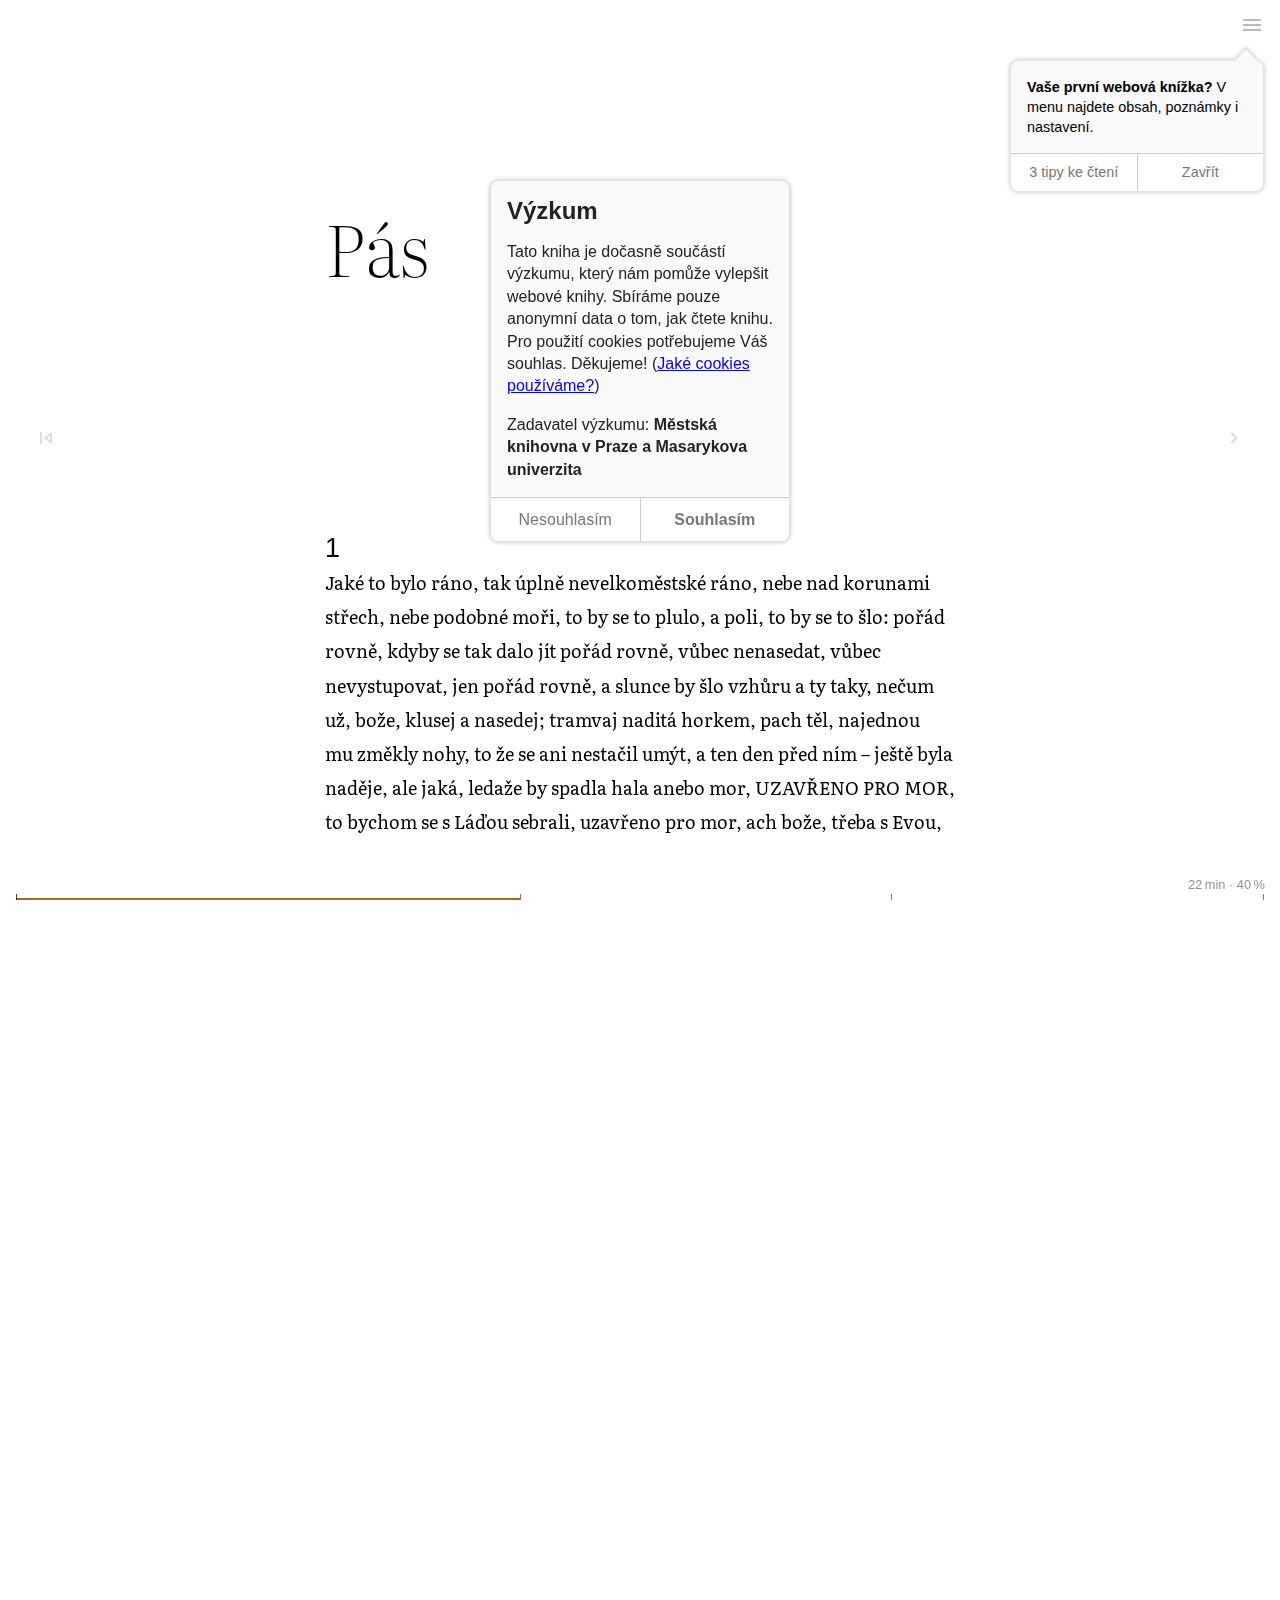
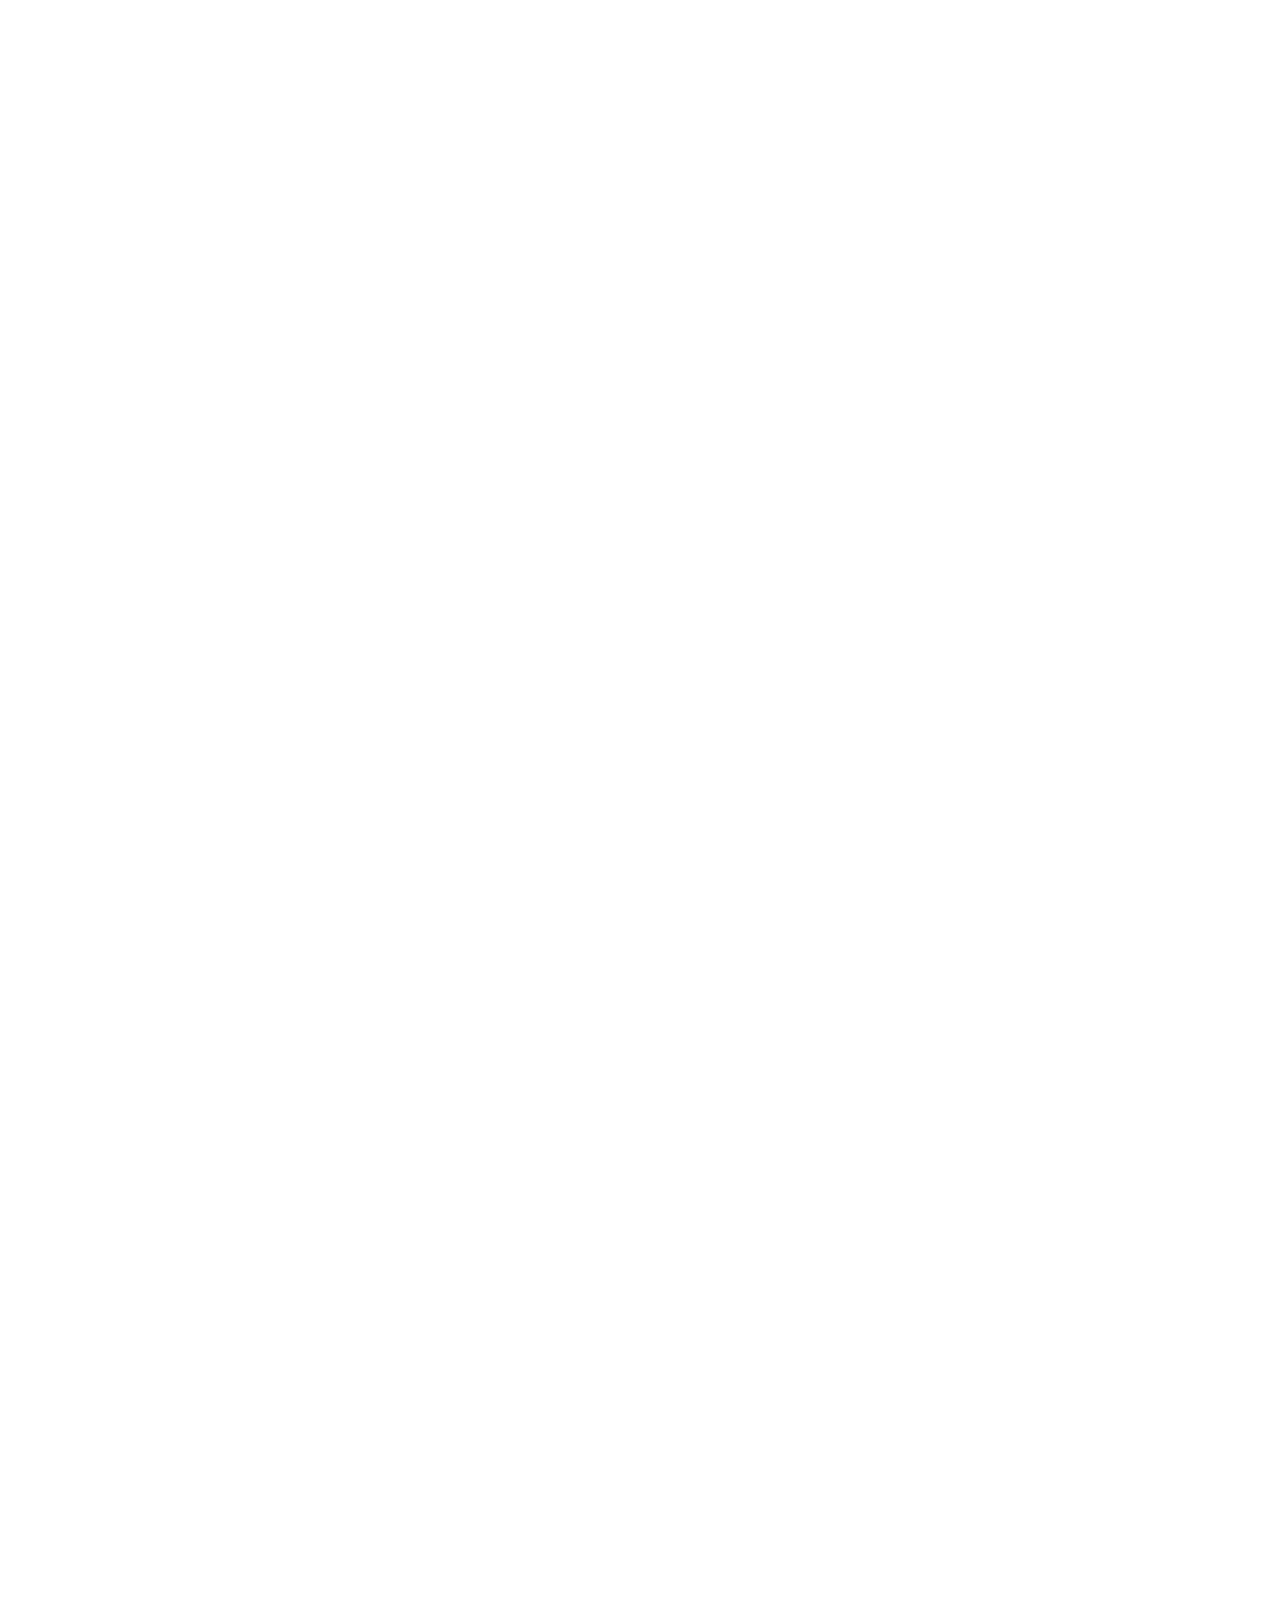
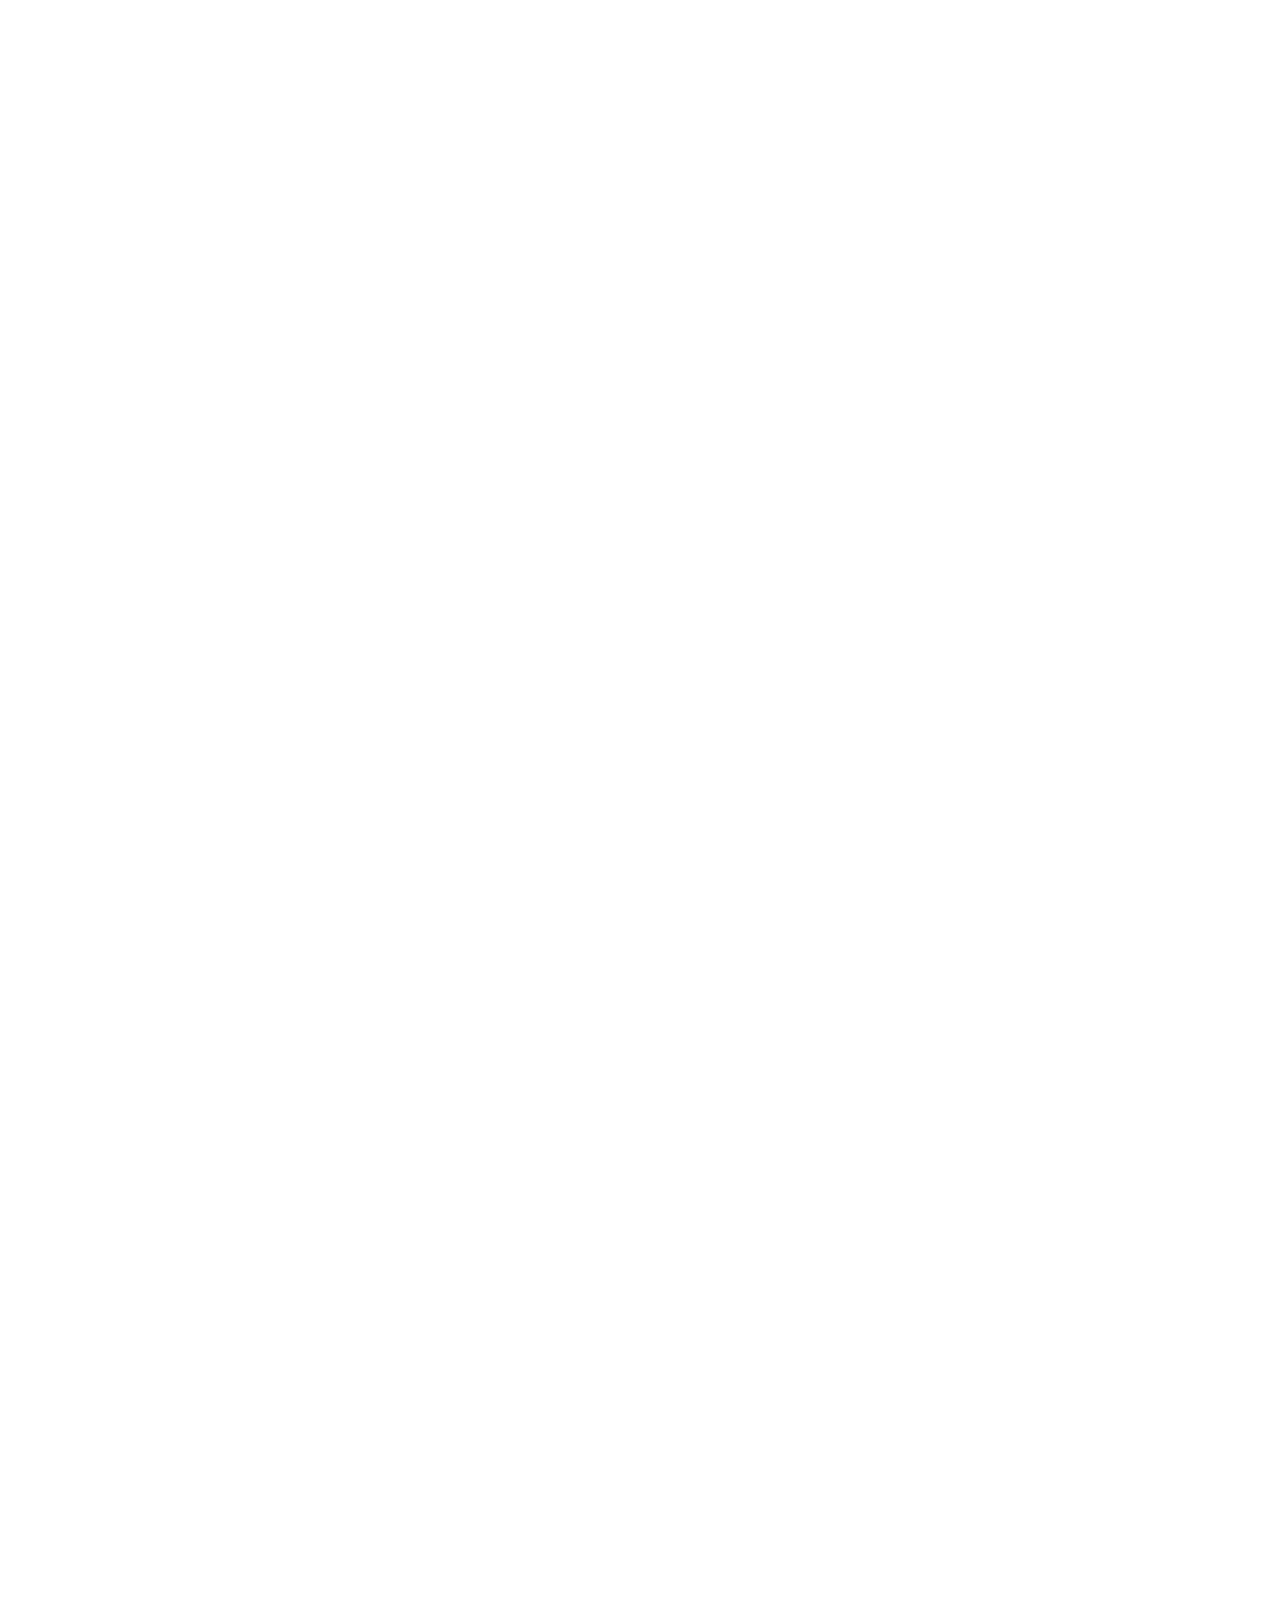
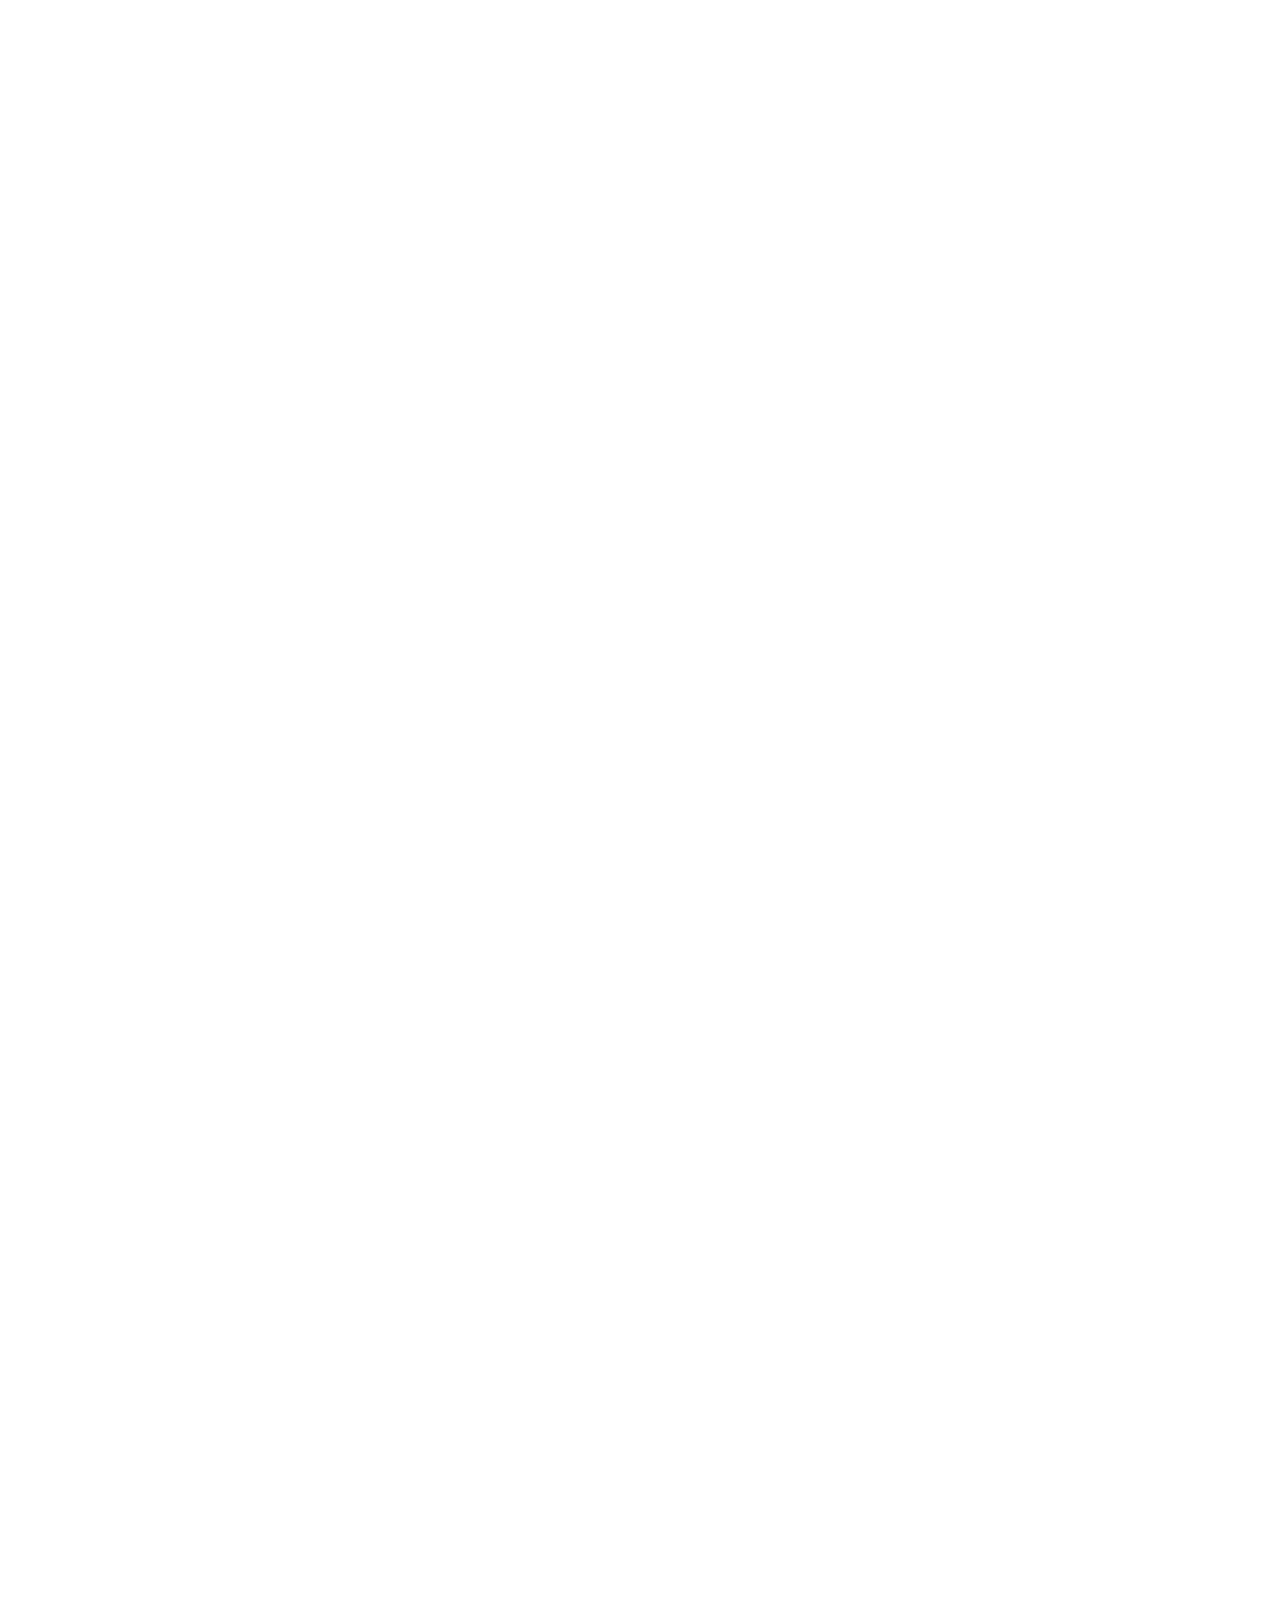
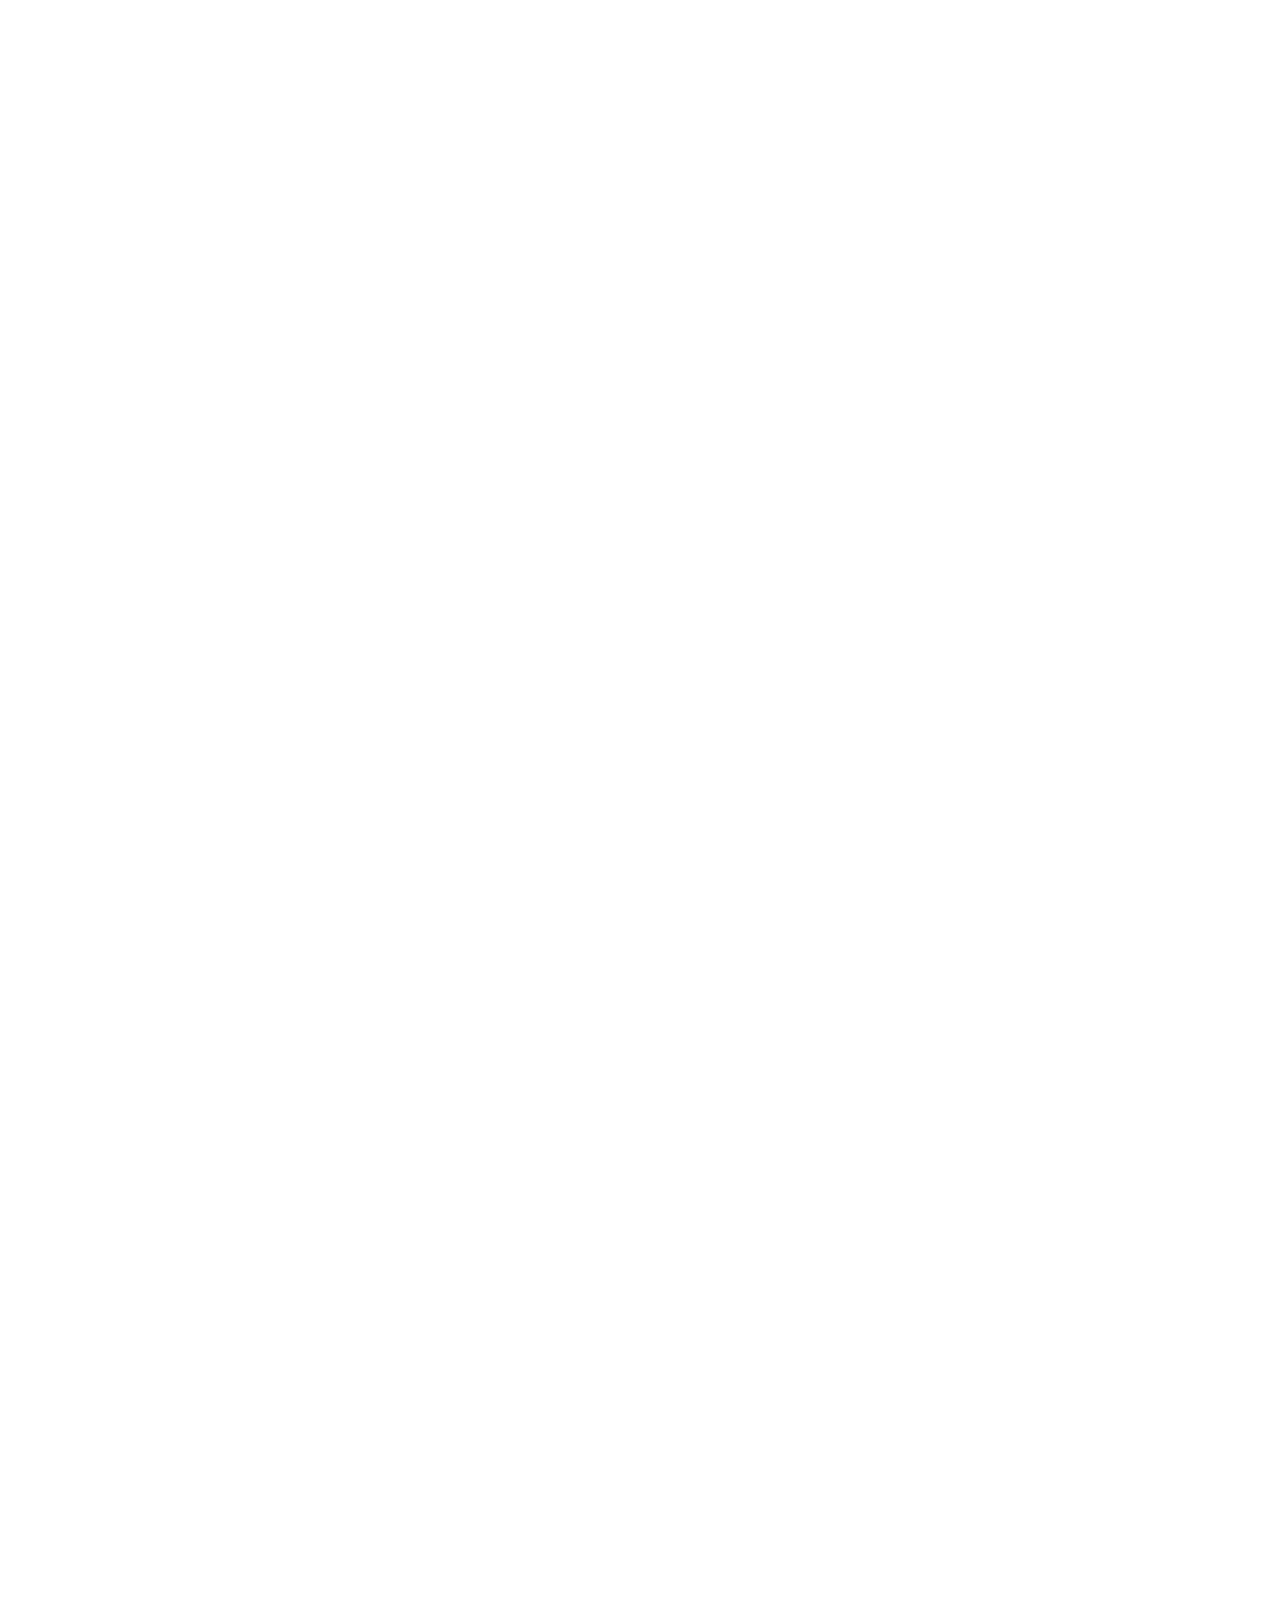
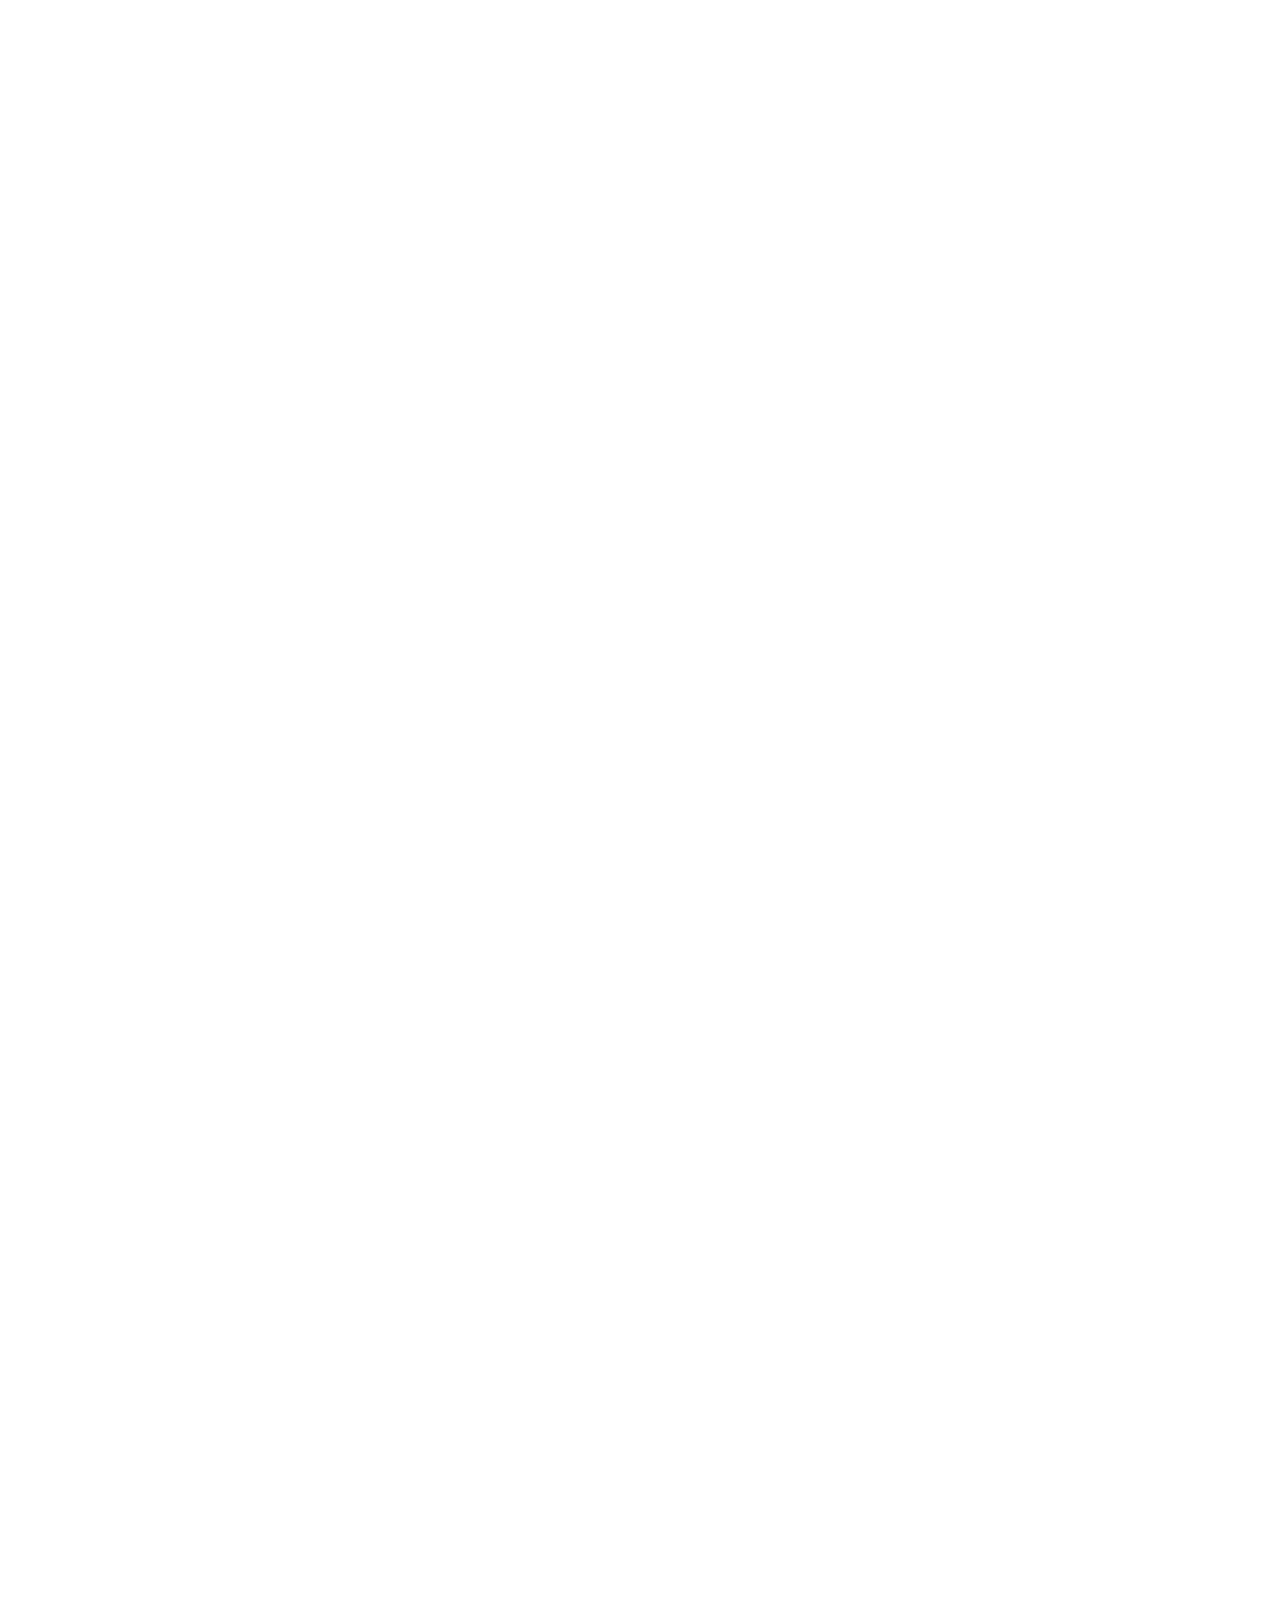
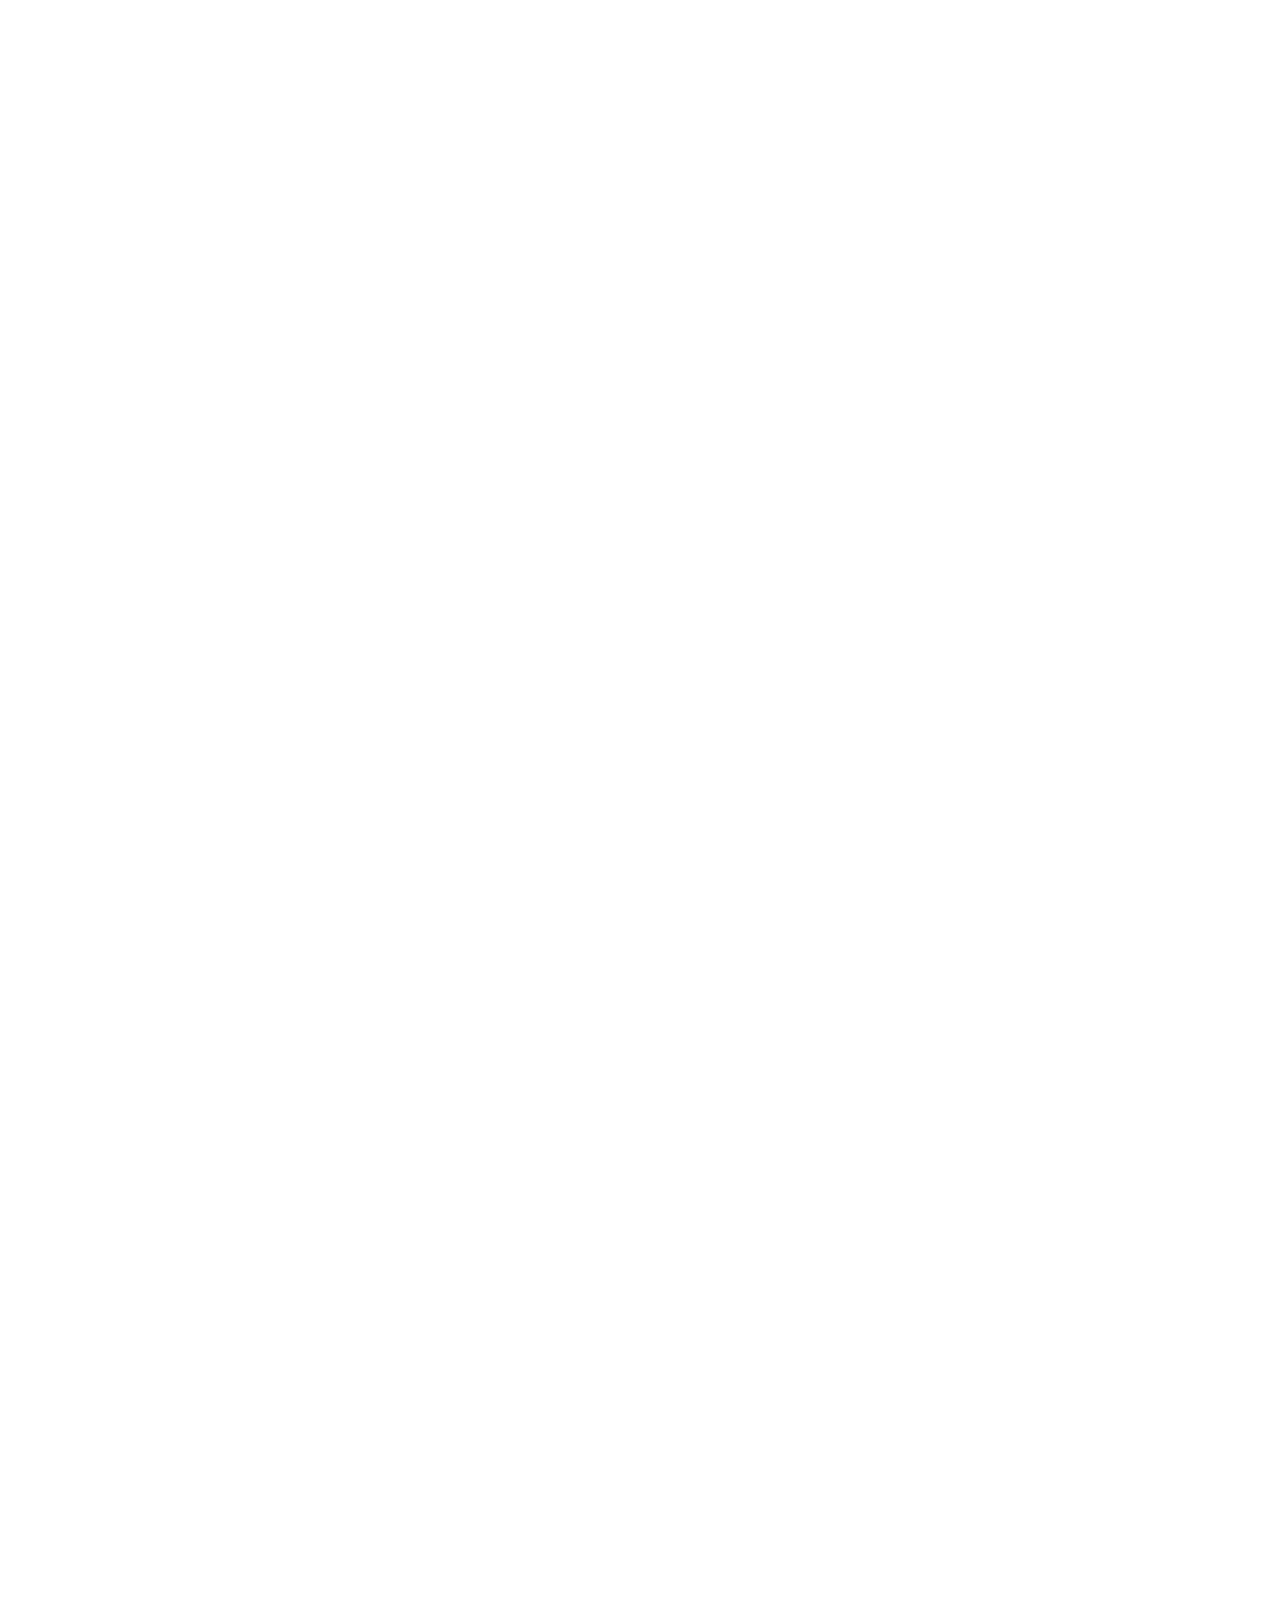
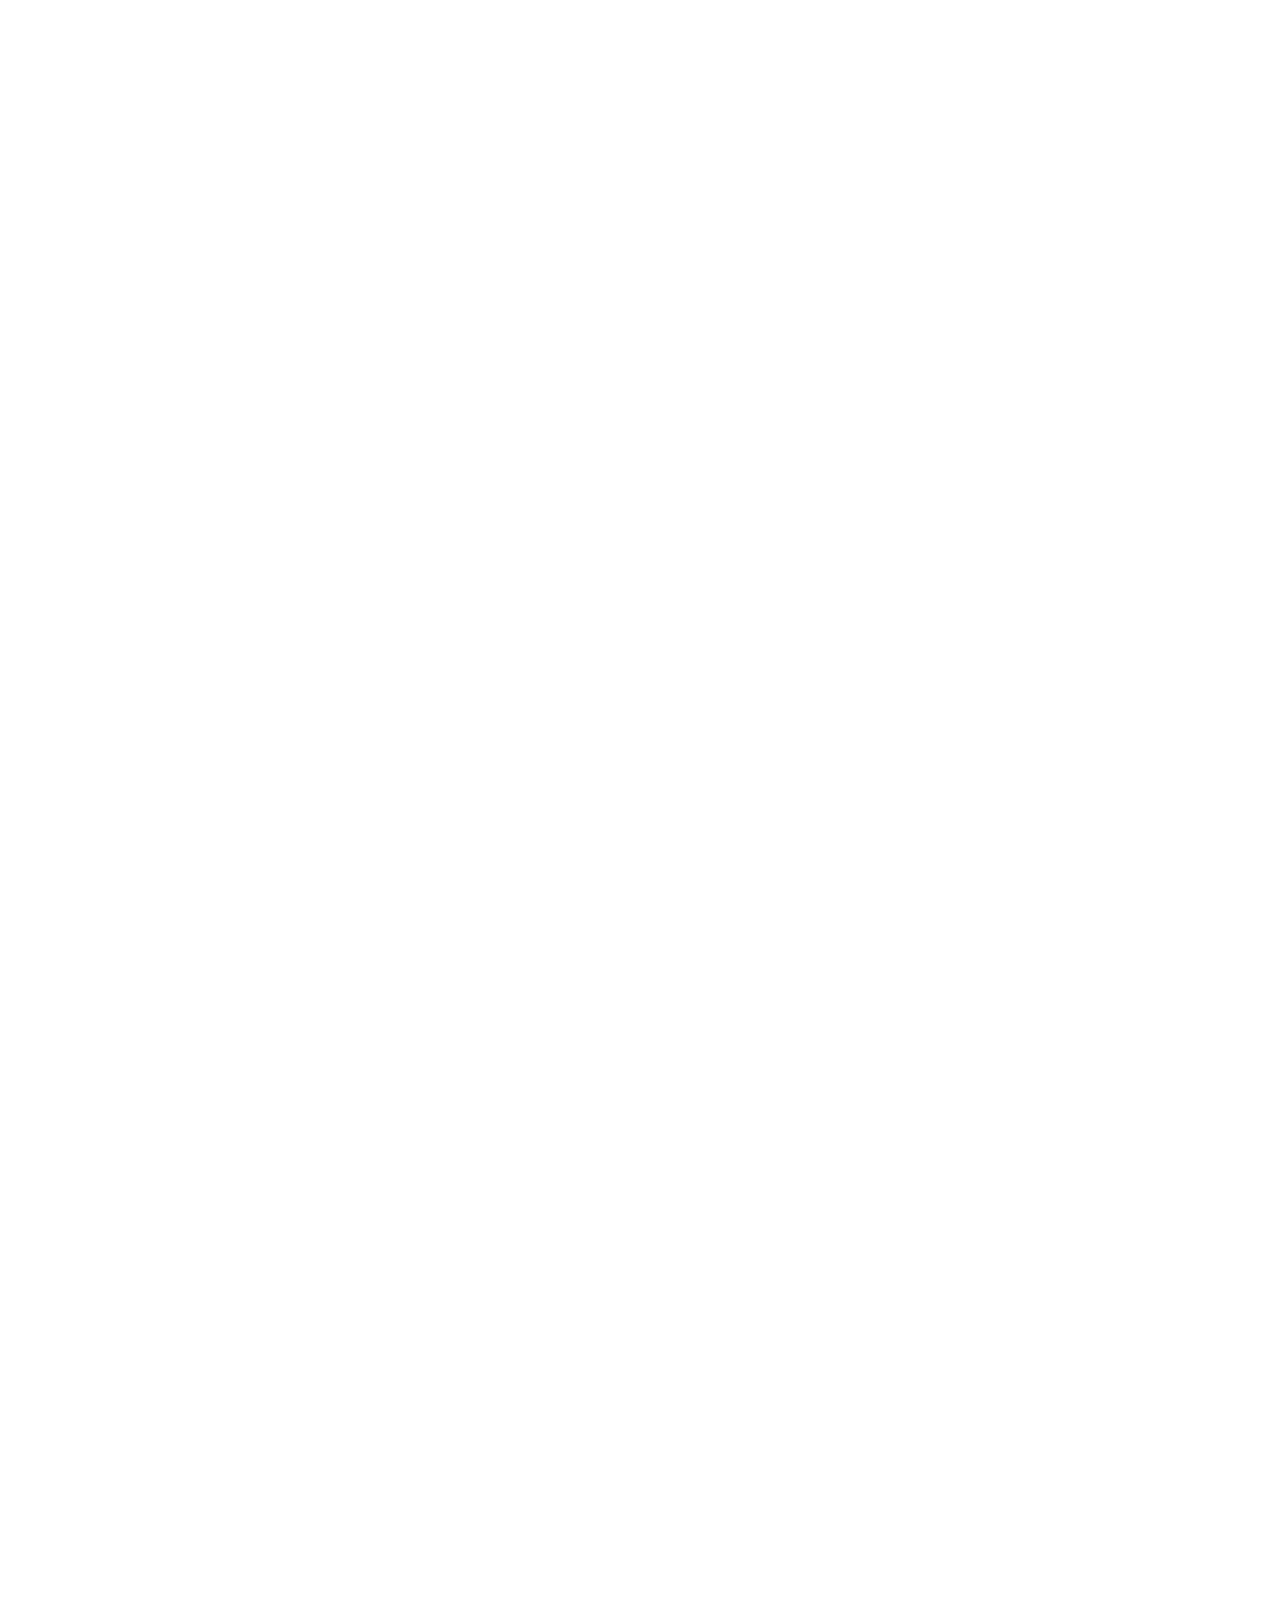
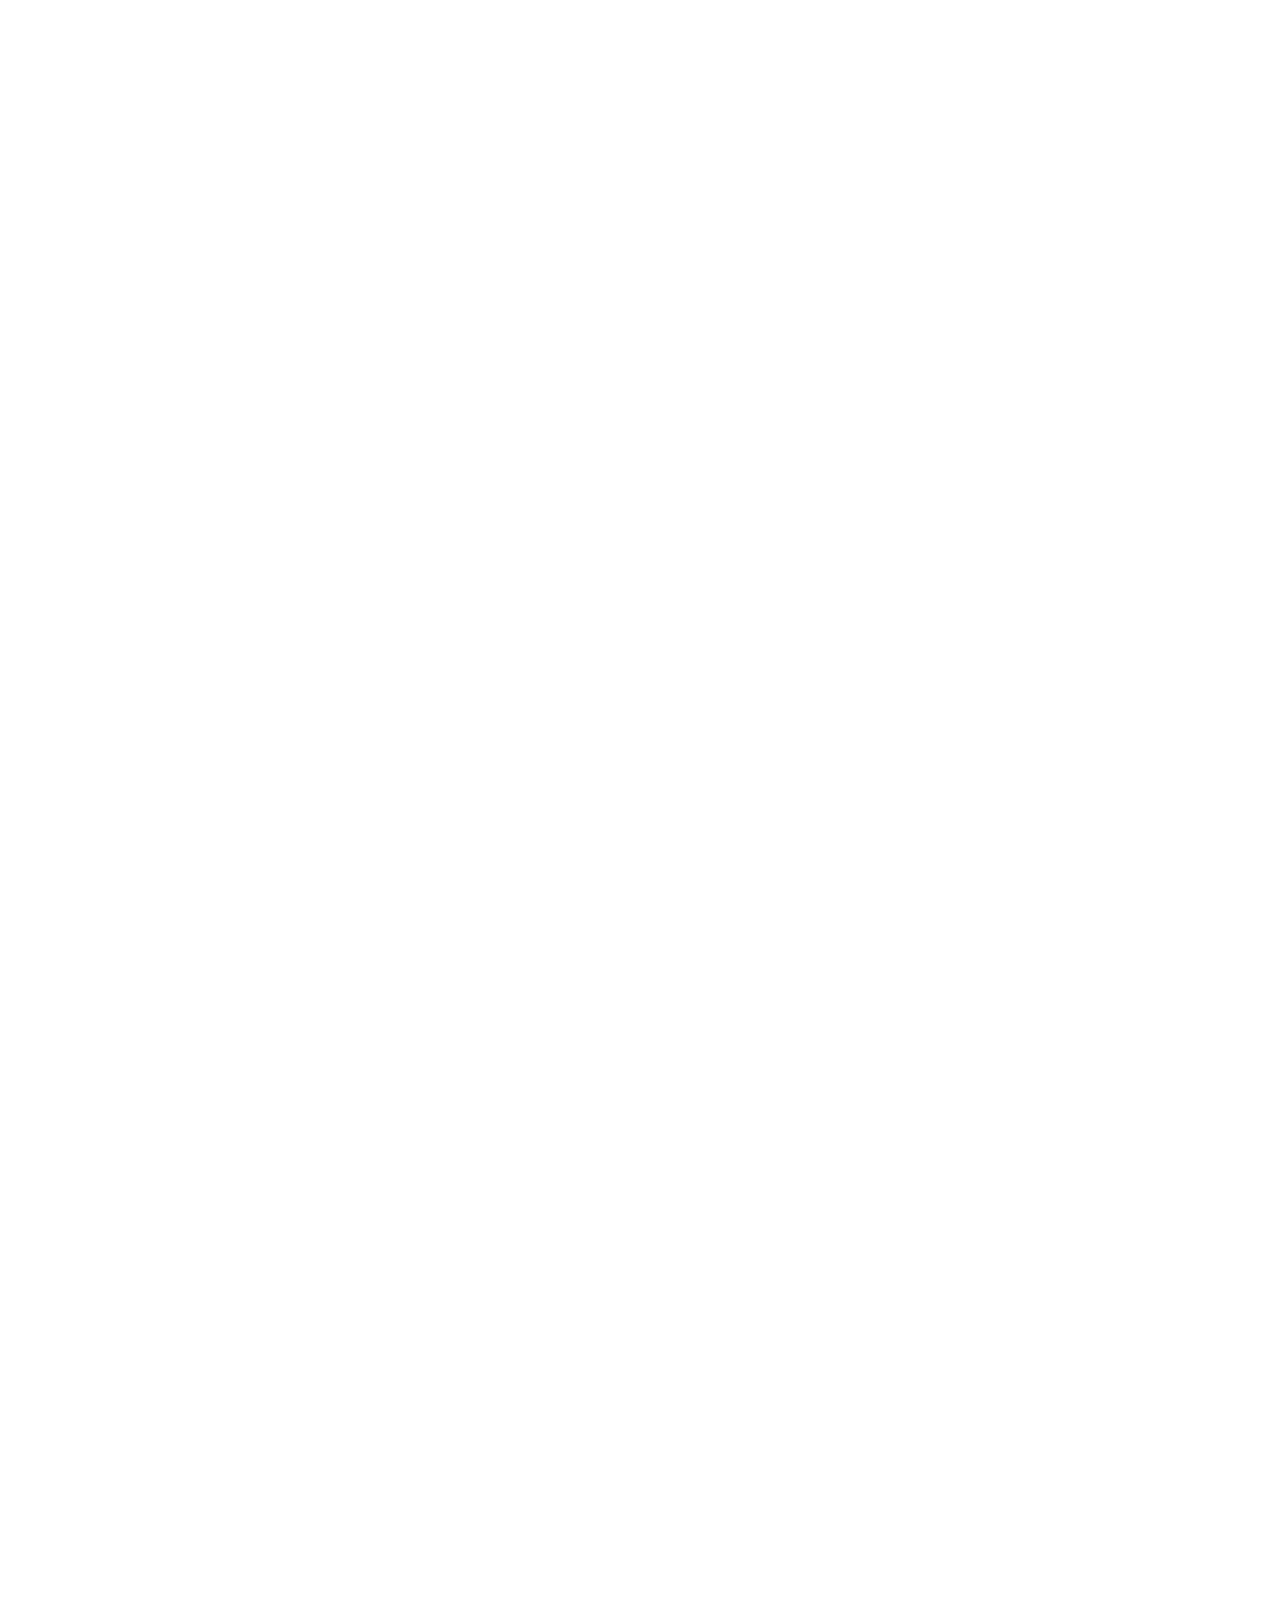
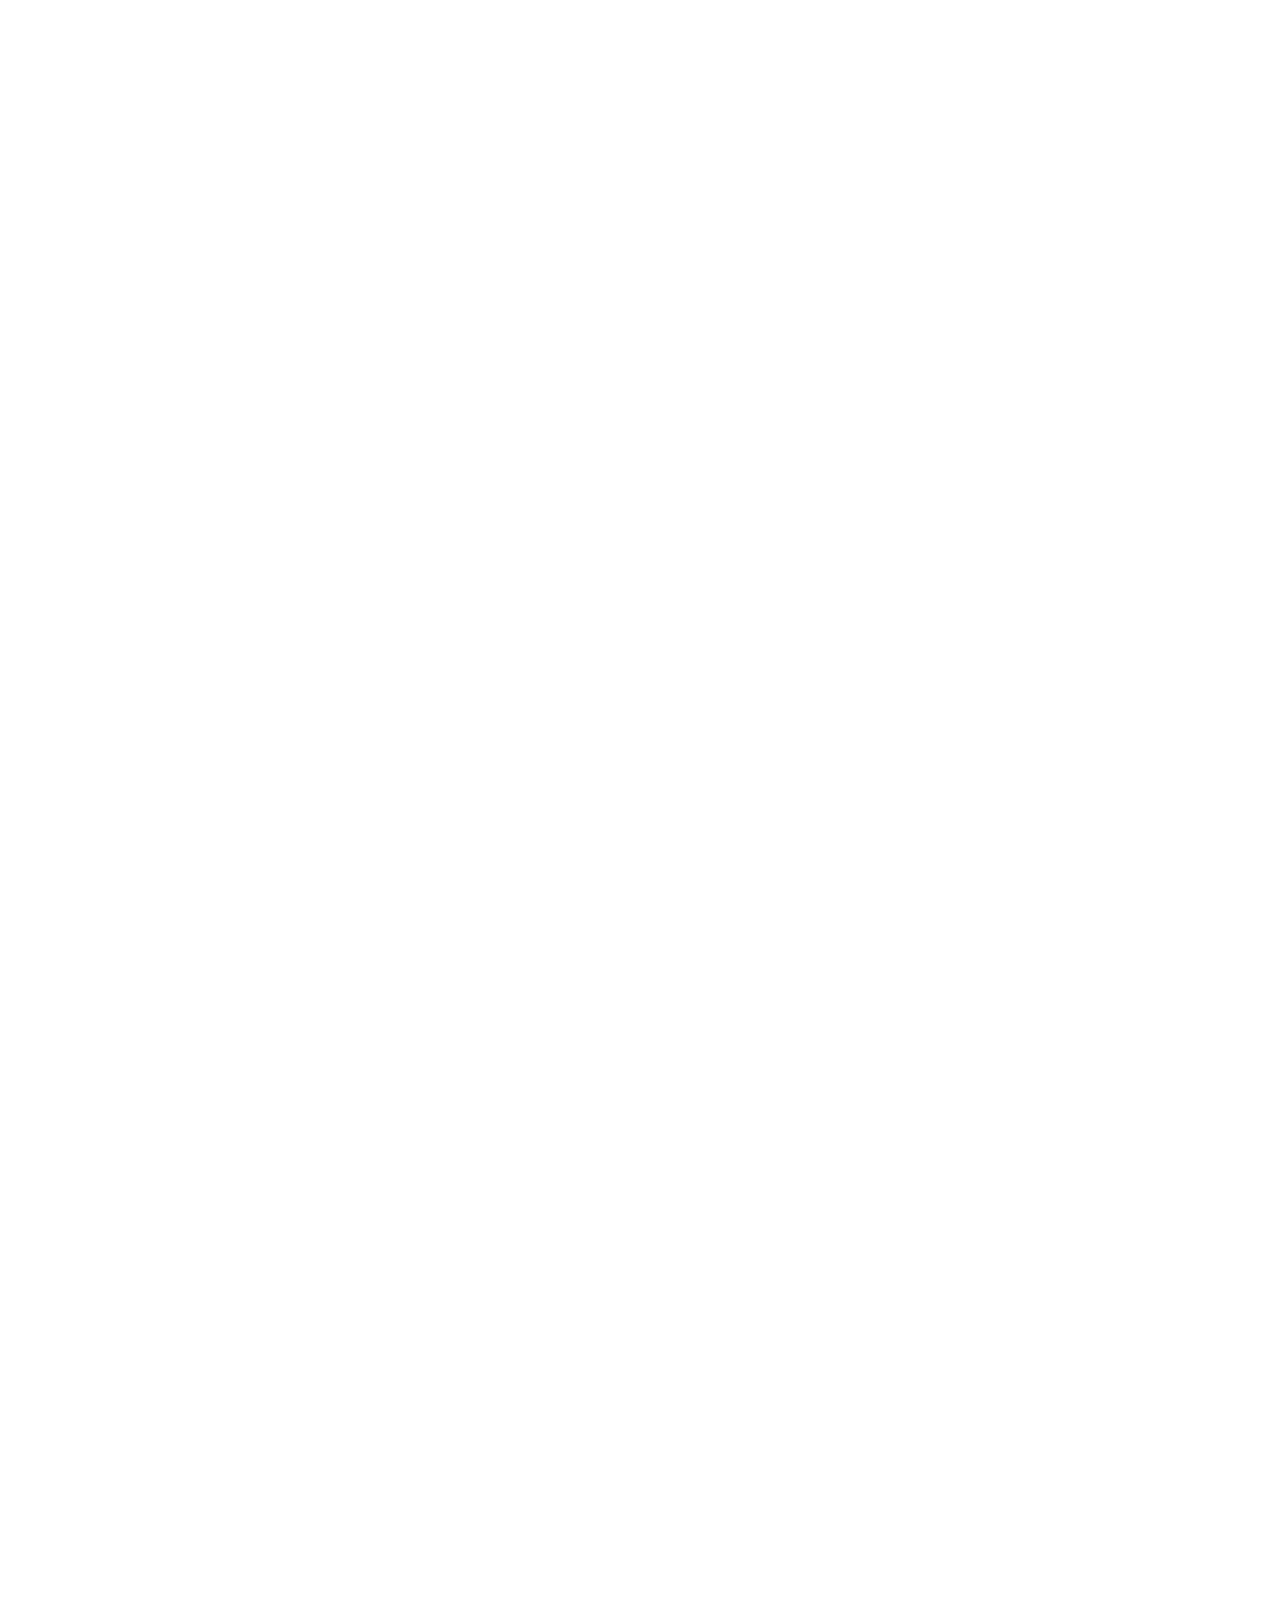
<file: milenci_na_jednu_noc_006.html>
<!DOCTYPE html>
<html lang="cs">
  <head>
    <meta charset="utf-8">
    <meta name="viewport" content="width=device-width, initial-scale=1.0, shrink-to-fit=no">
    <meta name="apple-mobile-web-app-title" content="Pás">
    <meta name="apple-mobile-web-app-capable" content="yes">
    <title>Pás</title>
    <link rel="stylesheet" href="./style/style.min.css" media="screen" integrity="sha256-WpWT1LW/FMDG4tRw6TOHnGRC6XZrL/FNwHKhIorB2bg=">
    <meta name="nb-research" content="Tato kniha je dočasně součástí výzkumu, který nám pomůže vylepšit webové knihy. Sbíráme pouze anonymní data o tom, jak čtete knihu. Pro použití cookies potřebujeme Váš souhlas. Děkujeme! (<a href='https://www.mlp.cz/cz/o-knihovne/cisla-dokumenty-povinne-informace/povinne-dostupne-informace/cookies/'>Jaké cookies používáme?</a>)">
    <meta name="nb-research-orgs" content="Městská knihovna v Praze a Masarykova univerzita">
    <meta name="nb-research-ga" content="UA-187132260-1">
    <link rel="icon" type="image/x-icon" href="./assets/favicon.ico">
    <link rel="icon" type="image/png" sizes="16x16" href="./assets/favicon-16x16.png">
    <link rel="icon" type="image/png" sizes="32x32" href="./assets/favicon-32x32.png">
    <link rel="icon" type="image/png" sizes="48x48" href="./assets/favicon-48x48.png">
    <link rel="manifest" href="./assets/manifest.webmanifest">
    <meta name="mobile-web-app-capable" content="yes">
    <meta name="theme-color" content="#A86828">
    <meta name="application-name" content="Ivan Klíma: Milenci na jednu noc">
    <link rel="apple-touch-icon" sizes="57x57" href="./assets/apple-touch-icon-57x57.png">
    <link rel="apple-touch-icon" sizes="60x60" href="./assets/apple-touch-icon-60x60.png">
    <link rel="apple-touch-icon" sizes="72x72" href="./assets/apple-touch-icon-72x72.png">
    <link rel="apple-touch-icon" sizes="76x76" href="./assets/apple-touch-icon-76x76.png">
    <link rel="apple-touch-icon" sizes="114x114" href="./assets/apple-touch-icon-114x114.png">
    <link rel="apple-touch-icon" sizes="120x120" href="./assets/apple-touch-icon-120x120.png">
    <link rel="apple-touch-icon" sizes="144x144" href="./assets/apple-touch-icon-144x144.png">
    <link rel="apple-touch-icon" sizes="152x152" href="./assets/apple-touch-icon-152x152.png">
    <link rel="apple-touch-icon" sizes="167x167" href="./assets/apple-touch-icon-167x167.png">
    <link rel="apple-touch-icon" sizes="180x180" href="./assets/apple-touch-icon-180x180.png">
    <link rel="apple-touch-icon" sizes="1024x1024" href="./assets/apple-touch-icon-1024x1024.png">
    <meta name="apple-mobile-web-app-capable" content="yes">
    <meta name="apple-mobile-web-app-status-bar-style" content="black-translucent">
    <meta name="apple-mobile-web-app-title" content="Milenci na jednu noc">
    <meta property="og:title" content="Milenci na jednu noc">
    <meta property="og:type" content="book">
    <meta property="og:book:author" content="Ivan Klíma">
    <meta property="twitter:title" content="Ivan Klíma: Milenci na jednu noc">
    <meta property="og:image" content="./assets/cover-1200x620.png">
    <meta property="twitter:image" content="./assets/cover-1200x1200.png">
    <link rel="index" href="./index.html">
    <link rel="license" href="./license.html">
    <link rel="publication" href="./manifest.json" id="manifest">
    <link rel="about" href="about.html">
    <link rel="prev" href="./milenci_na_jednu_noc_005.html">
    <link rel="next" href="./milenci_na_jednu_noc_007.html">
    <meta name="nb-order" content="2">
    <link rel="self" href="milenci_na_jednu_noc_006.html">
    <meta name="nb-identifier" content="klima-milenci-na-jednu-noc-44c2b44">
    <meta name="nb-role" content="chapter">
  </head>
  <body class="content-prose nb-role-chapter nb-custom-style" data-nb-words="5345" data-nb-chars="30415">
    <nav role="doc-toc">
      <ul class="plain section">
        <li><a href="milenci_na_jednu_noc_005.html">Lingula</a>
          <ol class="headings-toc">
            <li><a href="milenci_na_jednu_noc_005.html#1">1</a></li>
            <li><a href="milenci_na_jednu_noc_005.html#2">2</a></li>
            <li><a href="milenci_na_jednu_noc_005.html#3">3</a></li>
          </ol>
        </li>
        <li><a href="milenci_na_jednu_noc_006.html">Pás</a>
          <ol class="headings-toc">
            <li><a href="milenci_na_jednu_noc_006.html#1">1</a></li>
            <li><a href="milenci_na_jednu_noc_006.html#2">2</a></li>
          </ol>
        </li>
        <li><a href="milenci_na_jednu_noc_007.html">Poprava koně</a>
          <ol class="headings-toc">
            <li><a href="milenci_na_jednu_noc_007.html#1">1</a></li>
            <li><a href="milenci_na_jednu_noc_007.html#2">2</a></li>
            <li><a href="milenci_na_jednu_noc_007.html#3">3</a></li>
            <li><a href="milenci_na_jednu_noc_007.html#4">4</a></li>
          </ol>
        </li>
      </ul>
    </nav>
    <div id="ui-content">
    </div>
    <div class="content">
      <main>
        <nav class="begin-nav">
          <ul>
            <li><a href="./index.html#" rel="index">Titulní strana</a></li>
            <li><a href="./milenci_na_jednu_noc_005.html#chapter-end" rel="prev">← Předchozí kapitola</a></li>
          </ul>
        </nav><a id="chapter-start"></a>
        <h1 class="chunk" data-nb-ref-number="1" data-nb-words="1" data-nb-chars="3"><span class="idea" data-nb-ref-number="1" id="idea1" data-nb-words="1" data-nb-chars="3">Pás</span></h1>
        <section>
          <h2 id="1" class="chunk" data-nb-ref-number="2" data-nb-words="1" data-nb-chars="1"><span class="idea" data-nb-ref-number="2" id="idea2" data-nb-words="1" data-nb-chars="1">1</span></h2>
          <p class="chunk" data-nb-ref-number="3" data-nb-words="553" data-nb-chars="3134"><span class="idea" data-nb-ref-number="3" id="idea3" data-nb-words="553" data-nb-chars="3134">Jaké to&nbsp;bylo ráno, tak úplně nevelkoměstské ráno, nebe nad korunami střech, nebe podobné moři, to&nbsp;by&nbsp;se&nbsp;to&nbsp;plulo, a&nbsp;poli, to&nbsp;by&nbsp;se&nbsp;to&nbsp;šlo: pořád rovně, kdyby se&nbsp;tak dalo jít pořád rovně, vůbec nenasedat, vůbec nevystupovat, jen pořád rovně, a&nbsp;slunce by&nbsp;šlo vzhůru a&nbsp;ty taky, nečum už, bože, klusej a&nbsp;nasedej; tramvaj naditá horkem, pach těl, najednou mu&nbsp;změkly nohy, to&nbsp;že&nbsp;se&nbsp;ani nestačil umýt, a&nbsp;ten den před ním&nbsp;– ještě byla naděje, ale jaká, ledaže by&nbsp;spadla hala anebo mor, UZAVŘENO PRO MOR, to&nbsp;bychom se&nbsp;s&nbsp;Láďou sebrali, uzavřeno pro mor, ach bože, třeba s&nbsp;Evou, i&nbsp;když už&nbsp;se&nbsp;vdala, škoda, žes to&nbsp;dělala, sebrali bysme se, uzavřeno pro mor, ještě byla naděje pro ten den, hnal se&nbsp;k&nbsp;bráně, už&nbsp;z&nbsp;dálky uviděl bílou ceduli, písmena splývala, uzavřeno, kéž by&nbsp;uzavřeno, inzerovali jenom celozávodní schůzi, to&nbsp;ho&nbsp;mohlo napadnout, uplivl si; píchačky, ten mechanický hlídač, bezúsměvný hlídač tvého života, otevř tlamu, bestie, šest hodin čtyři minuty, proběhl kolem stráže a&nbsp;šedivým dvorem plným vířivého popílku, vrazil ramenem do&nbsp;vrat, první hala, kolem rachotících lisů, Anča jako vždycky krájí plechy, má&nbsp;už&nbsp;z&nbsp;toho záda jako lískovku, jako luk, měli by&nbsp;ti&nbsp;do&nbsp;země vysekat díru, nemusela by&nbsp;ses tak ohýbat, kdybych já&nbsp;byl inženýrem, jenže kdo by&nbsp;se&nbsp;o&nbsp;tebe staral, ještě jedny vrata, pak už&nbsp;je&nbsp;uviděl v&nbsp;té věčně neměnné řadě, tak jako každého měsíce, jako v&nbsp;každý letní den a&nbsp;v&nbsp;deštivý každý smutný a&nbsp;v&nbsp;zasněžený každý den a&nbsp;v&nbsp;den, kdy on&nbsp;sám by&nbsp;zemřel, kdyby se&nbsp;mohl přijít ještě podívat: na&nbsp;začátku lysina, na&nbsp;konci Eva&nbsp;– přeliv jako kachňátko, vdala se, už&nbsp;se&nbsp;nedá nic… vedle Ládi prázdné místo, tam patřím; pravou rukou velké ozubené a&nbsp;tři malá kolečka, levou dvě osičky, nasadit, nechat zapadnout, zkusit, potom vzít čtyři šrouby, vsunout do&nbsp;otvoru, zavěsit; na&nbsp;jeho místo teď zaskočil mistr; už&nbsp;přestal být mistrem, stal se&nbsp;teď jím, to&nbsp;byl úděl toho místa, každý, kdo se&nbsp;na&nbsp;ně&nbsp;postavil, mohl být farář nebo provazolezec, jednonohý hluchý zápasník&nbsp;– mohl být ráno po&nbsp;pohřbu vlastní mámy anebo přijít prvně od&nbsp;holky, i&nbsp;v&nbsp;ten den musel pravou rukou vzít velké ozubené a&nbsp;tři malá kolečka, levou sáhnout pro osičky. Mistrův pohled lpěl na&nbsp;hodinové ručičce, to&nbsp;mohl i&nbsp;při práci, každý to&nbsp;mohl: dívat se, i&nbsp;myslet, dokonce i&nbsp;myslet, zatímco ukazováček a&nbsp;palec levé ruky zasouval osičku přesně do&nbsp;otvorů v&nbsp;plášti, mistr pootevřel ústa plná šedivě porculánových zubů, bude zase řečí jako v&nbsp;televizi, radši uhni, ach bože, teprve šest deset, vlastně devět, ale to&nbsp;už&nbsp;je&nbsp;skoro jako deset, zatímco se&nbsp;na&nbsp;ně&nbsp;koukám a&nbsp;mistr držkuje, stejně to&nbsp;má… velké ozubené, tři malý; teď skočila, Marie má&nbsp;dneska nějaký svetr, velké ozubené, stejně žvaní nadarmo, jednou přijde a&nbsp;už mě&nbsp;tu&nbsp;neuvidí, na&nbsp;mou duši; ten den bych tu&nbsp;chtěl zrovna být, to&nbsp;blaho, a&nbsp;dívat se&nbsp;na&nbsp;něj, jenže to&nbsp;už&nbsp;pojedu na&nbsp;vlastním koni, čtyři šrouby, vsunout do&nbsp;otvorů… Konečně ho&nbsp;to… a&nbsp;je klid, lanovka se&nbsp;sune tichoučká, sejmout a&nbsp;zavěsit, Mariin šroubovák vrčí, šest hodin šestnáct, na&nbsp;bílé stěně mokvá podivná, bizarní namodralá skvrna. Hnal to&nbsp;po&nbsp;úplně bílé silnici, třešňovou alejí s&nbsp;vlhkými listy, louky se&nbsp;pařily, haló, dva chlapi se&nbsp;zvedli zpod stromu, mávali zběsile.</span></p>
          <p class="chunk" data-nb-ref-number="4" data-nb-words="1" data-nb-chars="9"><span class="idea" data-nb-ref-number="4" id="idea4" data-nb-words="1" data-nb-chars="9">Zastavil.</span></p>
          <p class="chunk" data-nb-ref-number="5" data-nb-words="8" data-nb-chars="53"><span class="idea" data-nb-ref-number="5" id="idea5" data-nb-words="8" data-nb-chars="53">Promiňte, stalo se&nbsp;něco strašnýho. Je&nbsp;nejspíš mrtvej!</span></p>
          <p class="chunk" data-nb-ref-number="6" data-nb-words="44" data-nb-chars="249"><span class="idea" data-nb-ref-number="6" id="idea6" data-nb-words="44" data-nb-chars="249">Vlekli ho&nbsp;polem i&nbsp;s&nbsp;motorkou, na&nbsp;pneumatiky se&nbsp;lepila červená hlína. Za&nbsp;hustým křovím ležel. Roztrženou košilí krev&nbsp;– v&nbsp;prsou vězel kapesní nožík v&nbsp;podobě ryby. Naklonil se&nbsp;nad tím člověkem. No&nbsp;ovšem, zjistil, rána šla rovnou do&nbsp;srdce. Patřil k&nbsp;vám?</span></p>
          <p class="chunk" data-nb-ref-number="7" data-nb-words="3" data-nb-chars="13"><span class="idea" data-nb-ref-number="7" id="idea7" data-nb-words="3" data-nb-chars="13">To&nbsp;tak ještě.</span></p>
          <p class="chunk" data-nb-ref-number="8" data-nb-words="106" data-nb-chars="623"><span class="idea" data-nb-ref-number="8" id="idea8" data-nb-words="106" data-nb-chars="623">Ohnul mrtvému paži, ten člověk musel zemřít před krátkou chvílí, potom si&nbsp;všiml stop, běžely odtud, úzké ženské stopy, dolíčky po&nbsp;kramflíčcích, našlápl motor, slyšel ještě chvíli ten zoufalý a&nbsp;bezradný křik, co&nbsp;jim mohl… on&nbsp;už&nbsp;se&nbsp;hnal po&nbsp;stopě jako ohař. Motor sténal v&nbsp;kopci, dá&nbsp;mu&nbsp;zase zabrat, teď však musel myslet, kam to&nbsp;vlastně jede, po&nbsp;jaké se&nbsp;to&nbsp;žene stopě, čemu vstříc, nadechl hluboký chlad lesa, mechový chlad, tlící jehličí, oslizlé kmeny, bledé choroše, klopýtala kus před ním; pokusila se&nbsp;ještě utéct, ubohý, toporný pokus, proč utíkáš, já&nbsp;ti&nbsp;třeba… otočila se&nbsp;k&nbsp;němu tváří, uviděl vyděšené oči, psí hněď očí.</span></p>
          <p class="chunk" data-nb-ref-number="9" data-nb-words="3" data-nb-chars="12"><span class="idea" data-nb-ref-number="9" id="idea9" data-nb-words="3" data-nb-chars="12">To&nbsp;byl váš…?</span></p>
          <p class="chunk" data-nb-ref-number="10" data-nb-words="1" data-nb-chars="3"><span class="idea" data-nb-ref-number="10" id="idea10" data-nb-words="1" data-nb-chars="3">Ne.</span></p>
          <p class="chunk" data-nb-ref-number="11" data-nb-words="5" data-nb-chars="22"><span class="idea" data-nb-ref-number="11" id="idea11" data-nb-words="5" data-nb-chars="22">No&nbsp;dobrý. Já&nbsp;to&nbsp;věděl.</span></p>
          <p class="chunk" data-nb-ref-number="12" data-nb-words="82" data-nb-chars="468"><span class="idea" data-nb-ref-number="12" id="idea12" data-nb-words="82" data-nb-chars="468">Líbila se&nbsp;mu, byla tak velice, tak nepochopitelně krásná. Jak se&nbsp;to&nbsp;vlastně stalo, že&nbsp;právě… Zvedal ji&nbsp;opatrně, musela si&nbsp;sednout za&nbsp;něj, dotyky jejích prstů, přebíhaly po&nbsp;jeho bocích jako kapky teplého deště, jako polibky, chvěl se&nbsp;pod nimi. Konečně, konečně to&nbsp;bylo to, konečně ta&nbsp;veliká chvíle, konečně mohl jenom jet, teď jenom jet, pořád rovně, den a&nbsp;noc, pořád jenom, a&nbsp;nízký chvějící se&nbsp;les prchal po&nbsp;jeho boku, vlahé kameny, stále ten dotek prstů a&nbsp;teplý dech.</span></p>
          <p class="chunk" data-nb-ref-number="13" data-nb-words="19" data-nb-chars="97"><span class="idea" data-nb-ref-number="13" id="idea13" data-nb-words="19" data-nb-chars="97">„To je&nbsp;přece aušus,“ ozval se&nbsp;Láďa, „koukej, to&nbsp;už&nbsp;je&nbsp;dneska třetí…“ Hodil díl do&nbsp;bedny za&nbsp;sebou.</span></p>
          <p class="chunk" data-nb-ref-number="14" data-nb-words="2" data-nb-chars="8"><span class="idea" data-nb-ref-number="14" id="idea14" data-nb-words="2" data-nb-chars="8">„No jo.“</span></p>
          <p class="chunk" data-nb-ref-number="15" data-nb-words="11" data-nb-chars="53"><span class="idea" data-nb-ref-number="15" id="idea15" data-nb-words="11" data-nb-chars="53">„Byli jsme včera za&nbsp;tebou s&nbsp;Líbou. Jeli jsme k&nbsp;vodě.“</span></p>
          <p class="chunk" data-nb-ref-number="16" data-nb-words="15" data-nb-chars="90"><span class="idea" data-nb-ref-number="16" id="idea16" data-nb-words="15" data-nb-chars="90">Šest hodin třicet sedm, oknem proskočil první pruh slunce, dopadl těsně před něho na&nbsp;stůl.</span></p>
          <p class="chunk" data-nb-ref-number="17" data-nb-words="14" data-nb-chars="84"><span class="idea" data-nb-ref-number="17" id="idea17" data-nb-words="14" data-nb-chars="84">„Bude zase pařák,“ řekl Láďa. „Nechceš aspoň dneska? Můžeš vzít tu&nbsp;tvou, tu&nbsp;Blanku.“</span></p>
          <p class="chunk" data-nb-ref-number="18" data-nb-words="71" data-nb-chars="468"><span class="idea" data-nb-ref-number="18" id="idea18" data-nb-words="71" data-nb-chars="468">„Ani nevím.“ Jeho jachta se&nbsp;přece kolébala dávno připravena v&nbsp;zálivu, ležel s&nbsp;Matyášem na&nbsp;zelené palubě, kocour spal v&nbsp;nesnesitelně objímavém slunečním žáru, voda páchla, na&nbsp;nedalekém břehu řádil twist, dalekohledem pozoroval tančící páry, saxofonista v&nbsp;bílých kalhotách, námořníci, děvčata v&nbsp;skoro průsvitných šatech; podklesávali v&nbsp;rytmu; ta&nbsp;jedna v&nbsp;třešňové sukni se&nbsp;mu&nbsp;líbila, osmahlé nohy a&nbsp;hlava se&nbsp;skoro bílými vlasy a&nbsp;její záda téměř obnažená. Nechcete tančit?</span></p>
          <p class="chunk" data-nb-ref-number="19" data-nb-words="2" data-nb-chars="16"><span class="idea" data-nb-ref-number="19" id="idea19" data-nb-words="2" data-nb-chars="16">Pokrčila rameny.</span></p>
          <p class="chunk" data-nb-ref-number="20" data-nb-words="61" data-nb-chars="352"><span class="idea" data-nb-ref-number="20" id="idea20" data-nb-words="61" data-nb-chars="352">Asi mi&nbsp;nerozumí, ale to… pokynul jí&nbsp;a&nbsp;ona se&nbsp;pustila za&nbsp;ním; po&nbsp;kamenných schůdcích a&nbsp;dřevěném můstku a&nbsp;přes úzký pruh hlubiny, rozevírající se&nbsp;mezi břehem a&nbsp;jeho lodí, zahnal Matyáše do&nbsp;podpalubí, zapjal motor, sedl si&nbsp;ke&nbsp;kormidlu. Byla k&nbsp;němu bokem, nohy svěšené přes okraj paluby letěly těsně nad zelenými vlnami, nad bílou pěnou, nahé osmahlé nohy.</span></p>
          <p class="chunk" data-nb-ref-number="21" data-nb-words="146" data-nb-chars="888"><span class="idea" data-nb-ref-number="21" id="idea21" data-nb-words="146" data-nb-chars="888">Neseďte tam tak! A&nbsp;když se&nbsp;ani nepohnula, připevnil kormidlo, hladké nahé osmahlé rameno, obrátil ji&nbsp;k&nbsp;sobě. Pohnula rty, tichý proud něžně znějících slov, nejspíš chtěla vědět, kam plujou, nebo, anebo… stejně jí&nbsp;nemohl odpovědět, a&nbsp;místo toho tedy řekl: Holka, ty&nbsp;ses povedla, ty&nbsp;se&nbsp;mi&nbsp;líbíš, seš jako, jako… Naklonil se&nbsp;nad ni&nbsp;a&nbsp;ona pootevřela ústa, jenom nepatrně, jenom úzkou škvírou, ale zahlédl přesto čistou bělost, dlaněmi stále svíral její ramena a&nbsp;zdálo se&nbsp;mu, že&nbsp;náhle ustupují a&nbsp;naklánějí se&nbsp;zvolna a&nbsp;on se&nbsp;nakláněl s&nbsp;nimi a&nbsp;padal potom a&nbsp;skoro vykřikl, ačkoliv to&nbsp;byl lehký, nesnesitelně lehký závratný pád, zarazil se&nbsp;vpůli pohybu, levá ruka už&nbsp;zasadila osičku, ale pravá upustila kolečka, lanovka stála, deset minut před osmou, Marie dotahovala ještě šrouby, potom položila šroubovák, protáhla se&nbsp;trochu a&nbsp;posadila se&nbsp;na&nbsp;převrácenou bedýnku. „Já jsem dneska taková…“ řekla.</span></p>
          <p class="chunk" data-nb-ref-number="22" data-nb-words="83" data-nb-chars="452"><span class="idea" data-nb-ref-number="22" id="idea22" data-nb-words="83" data-nb-chars="452">Otřel si&nbsp;ruce o&nbsp;kalhoty, ustoupil o&nbsp;několik kroků dozadu, tam měl připravený maličký trojnohý verpánek, vytáhl z&nbsp;kapsy krajíc chleba, neměl sice hlad, ale nikdy nevěděl, co&nbsp;by&nbsp;dělal o&nbsp;téhle první přestávce. Ostatní se&nbsp;sesedli a&nbsp;vykládali, nebyl nikdy moc na&nbsp;řeči a&nbsp;také si&nbsp;nemohl zvyknout, že&nbsp;už&nbsp;není učeň, že&nbsp;má&nbsp;stejná práva jako oni a&nbsp;že se&nbsp;na&nbsp;něho dokonce obracejí a&nbsp;mluví i&nbsp;k&nbsp;němu. Seděl na&nbsp;verpánku, dlouhý, hubený, díval se&nbsp;na&nbsp;ně&nbsp;a&nbsp;pomalu žvýkal.</span></p>
          <p class="chunk" data-nb-ref-number="23" data-nb-words="65" data-nb-chars="388"><span class="idea" data-nb-ref-number="23" id="idea23" data-nb-words="65" data-nb-chars="388">Potom vstal, musel kolem celé lanovky, těsnou betonovou chodbou mezi stroji, na&nbsp;okenních čtvercích lpěla vrstva prachu, ale dalo se&nbsp;jimi vyhlédnout na&nbsp;úzký dvůr, bylo tam několik desítek motocyklů a&nbsp;jeden starý kaštan, který právě kvetl, a&nbsp;nad dvorem, nad tmavou začazenou zdí, nad černou střechou se&nbsp;vypínal obrovský komín a&nbsp;nad ním nebe, jako dvůr úzké nebe&nbsp;– stále ještě čisté a&nbsp;modré.</span></p>
          <p class="chunk" data-nb-ref-number="24" data-nb-words="36" data-nb-chars="214"><span class="idea" data-nb-ref-number="24" id="idea24" data-nb-words="36" data-nb-chars="214">Bude teda pořádný pařák, zbývaly mu&nbsp;ještě dvě minuty; mezi tímhle a&nbsp;sousedním oknem stálo na&nbsp;železném podstavci akvárium, u&nbsp;něho Eva, s&nbsp;bílým kornoutem v&nbsp;dlouhých prstech; žlutý přeliv se&nbsp;třpytil v&nbsp;slunci jako kov.</span></p>
          <p class="chunk" data-nb-ref-number="25" data-nb-words="23" data-nb-chars="131"><span class="idea" data-nb-ref-number="25" id="idea25" data-nb-words="23" data-nb-chars="131">„Tak co,“ přiklátil se&nbsp;k&nbsp;ní, „co dělají tvoje velryby?“ A&nbsp;pozoroval, jak průsvitná rybí těla se&nbsp;hnala k&nbsp;hladině, a&nbsp;tlamičky lapaly.</span></p>
          <p class="chunk" data-nb-ref-number="26" data-nb-words="35" data-nb-chars="189"><span class="idea" data-nb-ref-number="26" id="idea26" data-nb-words="35" data-nb-chars="189">„Buď rád, že&nbsp;je&nbsp;tu&nbsp;máme.“ Měla hlas jako rybniční vodu, vdávala se&nbsp;teprve před několika týdny, určitě ho&nbsp;musela chytit na&nbsp;svůj hlas anebo na&nbsp;ten přeliv, když si&nbsp;mu&nbsp;takhle stoupla do&nbsp;slunce.</span></p>
          <p class="chunk" data-nb-ref-number="27" data-nb-words="60" data-nb-chars="351"><span class="idea" data-nb-ref-number="27" id="idea27" data-nb-words="60" data-nb-chars="351">Vraceli se&nbsp;oba betonovou chodbičkou mezi stroji, škoda, kdyby se&nbsp;nebyla vdala… postavil se&nbsp;na&nbsp;své místo, vzal do&nbsp;pravé ruky velké kolečko a&nbsp;tři malá ozubená, osičku měl už&nbsp;nasazenou. Potom zasunul čtyři šrouby a&nbsp;zavěsil, do&nbsp;pravé ruky vzal jedno ozubené a&nbsp;tři malá kolečka a&nbsp;do levé dvě osičky; amplión na&nbsp;protější zdi trochu zaharašil, potom oznámil.</span></p>
          <p class="chunk" data-nb-ref-number="28" data-nb-words="10" data-nb-chars="59"><span class="idea" data-nb-ref-number="28" id="idea28" data-nb-words="10" data-nb-chars="59">„Kdyby aspoň toho kecání nechali,“ řekl Láďa, „a&nbsp;už hráli.“</span></p>
          <p class="chunk" data-nb-ref-number="29" data-nb-words="13" data-nb-chars="82"><span class="idea" data-nb-ref-number="29" id="idea29" data-nb-words="13" data-nb-chars="82">Marie na&nbsp;okamžik zastavila šroubovák: „Stejně, to&nbsp;by&nbsp;mě&nbsp;bavilo, pouštět si&nbsp;desky.“</span></p>
          <p class="chunk" data-nb-ref-number="30" data-nb-words="9" data-nb-chars="55"><span class="idea" data-nb-ref-number="30" id="idea30" data-nb-words="9" data-nb-chars="55">Hlas umlkl, hráli polku, protože ji&nbsp;měli zrovna navrch.</span></p>
          <p class="chunk" data-nb-ref-number="31" data-nb-words="255" data-nb-chars="1488"><span class="idea" data-nb-ref-number="31" id="idea31" data-nb-words="255" data-nb-chars="1488">To&nbsp;teda je&nbsp;ideál, pomyslel si, sedět tam v&nbsp;kanceláři a&nbsp;pouštět desky, panebože, to&nbsp;je&nbsp;ideál, pořádnou desku stejně pustit nesmí, lidi by&nbsp;pak začali poslouchat a&nbsp;přestali dělat. „To by&nbsp;sis pomohla,“ řekl Marii; už&nbsp;nejspíš zase myslela; dovedla myslet jenom na&nbsp;toho svého, on&nbsp;byl na&nbsp;tom líp, mohl si&nbsp;kdykoliv vyskočit do&nbsp;sedla, i&nbsp;když ta&nbsp;zatracená muzika… Kdysi měl muziku rád a&nbsp;zpíval, ale teď, co&nbsp;mu&nbsp;věčně z&nbsp;ampliónu… nenáviděl ji, všechnu muziku. Ještě že&nbsp;ji&nbsp;dovedl neposlouchat. Tak sedej, sedej, křičel na&nbsp;něho známý hlas lékařův, na&nbsp;co&nbsp;čekáš, ta&nbsp;ženská má&nbsp;smrt na&nbsp;jazyku a&nbsp;nic jí&nbsp;nepomůže než tohle, a&nbsp;zasouval mu&nbsp;do&nbsp;kapsy při sedle malý balíček. Vyskočil tedy do&nbsp;sedla a&nbsp;cválal podél banánovníkové plantáže, po&nbsp;prašné cestě, proti němu žhlo úporné, nehybné slunce, potom cesta vyběhla na&nbsp;podivnou kaktusovou pláň: vysoké nadité stvoly s&nbsp;tučnými lupeny vrhaly ojedinělé stíny a&nbsp;nad nimi poletovali lehcí kolibří ptáci a&nbsp;velcí motýli plachtili nad rusými květy, ti&nbsp;motýli se&nbsp;mu&nbsp;líbili, jak pluli a&nbsp;byli jasně barevní jako neónová světla, zapomněl pro ně&nbsp;na&nbsp;nesmírnou výheň, položil hlavu na&nbsp;koňskou šíji a&nbsp;přivřel oči a&nbsp;viděl už&nbsp;jenom poletující duhové skvrny, byly to&nbsp;skvrny kolibřích ptáků a&nbsp;kaktusových květů a&nbsp;velkých motýlů a&nbsp;on byl velice šťasten, že&nbsp;letí na&nbsp;svém koni tou vyprahlou krajinou a&nbsp;může vidět tolik duhových barev. Pak uslyšel zvuk nedalekých bubnů, nejspíš ji&nbsp;zaříkávají, zaříkávají všechna uštknutí, a&nbsp;co jim také zbývá, když jediný lék veze on&nbsp;v&nbsp;kapse svého sedla.</span></p>
          <p class="chunk" data-nb-ref-number="32" data-nb-words="20" data-nb-chars="110"><span class="idea" data-nb-ref-number="32" id="idea32" data-nb-words="20" data-nb-chars="110">V&nbsp;nízké chatrči z&nbsp;třtinového rákosu ležela na&nbsp;bílé rohoži, měla velmi tmavou pleť a&nbsp;její oči už&nbsp;nic nevnímaly.</span></p>
          <p class="chunk" data-nb-ref-number="33" data-nb-words="25" data-nb-chars="152"><span class="idea" data-nb-ref-number="33" id="idea33" data-nb-words="25" data-nb-chars="152">Vytáhl stříkačku, kolem něho zatím lidé, a&nbsp;když vbodl jehlu do&nbsp;velmi tmavé paže, viděl, jak tekutina zvolna mizí ze&nbsp;skleněné dutiny, byli bezhlese tiší.</span></p>
          <p class="chunk" data-nb-ref-number="34" data-nb-words="26" data-nb-chars="137"><span class="idea" data-nb-ref-number="34" id="idea34" data-nb-words="26" data-nb-chars="137">Do&nbsp;večera jí&nbsp;bude líp, oznámil starému muži, který stál celou dobu vedle něho. Vyšli před chatrč a&nbsp;ten muž se&nbsp;zeptal: Jak se&nbsp;vám odměním?</span></p>
          <p class="chunk" data-nb-ref-number="35" data-nb-words="60" data-nb-chars="327"><span class="idea" data-nb-ref-number="35" id="idea35" data-nb-words="60" data-nb-chars="327">Odpověděl mu: Konám jen svou povinnost. A&nbsp;skutečně nechtěl nic, byl velice rád, že&nbsp;mohl učinit to, co&nbsp;učinil, že&nbsp;mohl jet vyprahlou plání a&nbsp;pomoci ženě, tu&nbsp;kdybyste mi&nbsp;tak mohl dát, pomyslel si, ale neřekl nic, a&nbsp;muž nechápal, proč odmítá peníze, jež mu&nbsp;nabízí, nechápal, že&nbsp;on&nbsp;je&nbsp;rád, že&nbsp;může chtít jenom to, co&nbsp;skutečně chce.</span></p>
          <p class="chunk" data-nb-ref-number="36" data-nb-words="8" data-nb-chars="52"><span class="idea" data-nb-ref-number="36" id="idea36" data-nb-words="8" data-nb-chars="52">„Vlastně ani nevím, jestli pojedeme,“ ozval se&nbsp;Láďa.</span></p>
          <p class="chunk" data-nb-ref-number="37" data-nb-words="1" data-nb-chars="7"><span class="idea" data-nb-ref-number="37" id="idea37" data-nb-words="1" data-nb-chars="7">„Proč?“</span></p>
          <p class="chunk" data-nb-ref-number="38" data-nb-words="15" data-nb-chars="84"><span class="idea" data-nb-ref-number="38" id="idea38" data-nb-words="15" data-nb-chars="84">„Je to&nbsp;otrava… A&nbsp;ještě ta&nbsp;schůze,“ dodal vztekle, „copak se&nbsp;člověku má&nbsp;někam chtít?“</span></p>
          <p class="chunk" data-nb-ref-number="39" data-nb-words="7" data-nb-chars="35"><span class="idea" data-nb-ref-number="39" id="idea39" data-nb-words="7" data-nb-chars="35">„Mně taky ne,“ řekl skoro s&nbsp;úlevou.</span></p>
          <p class="chunk" data-nb-ref-number="40" data-nb-words="30" data-nb-chars="164"><span class="idea" data-nb-ref-number="40" id="idea40" data-nb-words="30" data-nb-chars="164">„Dobře!“ Vzal teď do&nbsp;pravé ruky jedno velké ozubené kolečko a&nbsp;tři malá kolečka a&nbsp;do levé dvě osičky, nasadil, zkusil, potom vzal čtyři šrouby a&nbsp;vsunul je&nbsp;do&nbsp;otvorů.</span></p>
          <p class="chunk" data-nb-ref-number="41" data-nb-words="102" data-nb-chars="577"><span class="idea" data-nb-ref-number="41" id="idea41" data-nb-words="102" data-nb-chars="577">Anebo mi&nbsp;dejte motýla, požádal, modrého motýla, ale kůň už&nbsp;byl unaven, podťali mu&nbsp;běh&nbsp;– motýl se&nbsp;plácal vzduchem jako kus krepového papíru, který se&nbsp;urval z&nbsp;vesnické girlandy: bože, už&nbsp;devět, ještě čtyřicet minut a&nbsp;bude velkej poločas, dám si&nbsp;dneska zavináče a&nbsp;to černý svinstvo, tu&nbsp;naši coca-colu, a&nbsp;vzal do&nbsp;pravé ruky jedno velké ozubené kolečko a&nbsp;tři malá a&nbsp;do levé dvě osičky a&nbsp;díval se&nbsp;přitom na&nbsp;bílou stěnu proti sobě, podobala se&nbsp;moučnému pytli, možná kdyby hlasitěji vydechl, pytel by&nbsp;se&nbsp;zřítil a&nbsp;přikryl by&nbsp;ho&nbsp;moučnou temnotou; přivřel trochu oči a&nbsp;zaťal koni ostruhy.</span></p>
          <p class="chunk" data-nb-ref-number="42" data-nb-words="34" data-nb-chars="189"><span class="idea" data-nb-ref-number="42" id="idea42" data-nb-words="34" data-nb-chars="189">Seskočil u&nbsp;obyčejné vltavské skály, Blanka dva kroky za&nbsp;ním, oba se&nbsp;vlekli s&nbsp;ranci. Ukaž, řekl jí, já&nbsp;ti&nbsp;pomůžu, když začali stoupat po&nbsp;úzké skalní pěšině. Ale ona jenom odsekla: Nech toho!</span></p>
          <p class="chunk" data-nb-ref-number="43" data-nb-words="70" data-nb-chars="346"><span class="idea" data-nb-ref-number="43" id="idea43" data-nb-words="70" data-nb-chars="346">No&nbsp;jen se&nbsp;neto, ale zvedala se&nbsp;v&nbsp;něm lítost. Mohl být ovšem rád, že&nbsp;s&nbsp;ním jede a&nbsp;že s&nbsp;ním teď šplhá po&nbsp;téhle pěšině, která vede do&nbsp;úplné lesní opuštěnosti, ale zvedala se&nbsp;v&nbsp;něm lítost, protože tušil, že&nbsp;už&nbsp;zase uvažuje, jak se&nbsp;mu&nbsp;vymknout, jak se&nbsp;zavřít do&nbsp;svého stanu a&nbsp;mlčet a&nbsp;tvářit se&nbsp;nechápavě, zatímco on&nbsp;se&nbsp;bude vztekat, protože ji&nbsp;má&nbsp;rád.</span></p>
          <p class="chunk" data-nb-ref-number="44" data-nb-words="38" data-nb-chars="194"><span class="idea" data-nb-ref-number="44" id="idea44" data-nb-words="38" data-nb-chars="194">Měl ji&nbsp;docela určitě rád, mohl by&nbsp;jí&nbsp;to&nbsp;klidně říct, kdyby chtěl, jenže takové řeči on&nbsp;nikdy… Pustil ji&nbsp;před sebe a&nbsp;neviděl teď nic kromě snědých nohou a&nbsp;velkého rance a&nbsp;na něm skoro bílé vlasy.</span></p>
          <p class="chunk" data-nb-ref-number="45" data-nb-words="14" data-nb-chars="72"><span class="idea" data-nb-ref-number="45" id="idea45" data-nb-words="14" data-nb-chars="72">Holka, ty&nbsp;ses povedla, napadlo ho, natáhl se&nbsp;a&nbsp;řekl: Ukaž, já&nbsp;ti&nbsp;pomůžu.</span></p>
          <p class="chunk" data-nb-ref-number="46" data-nb-words="16" data-nb-chars="106"><span class="idea" data-nb-ref-number="46" id="idea46" data-nb-words="16" data-nb-chars="106">Nenamítla nic, ale také už&nbsp;nepromluvila; tak vystoupali až&nbsp;nahoru, pěšina se&nbsp;vinula řídkým březovým lesem.</span></p>
          <p class="chunk" data-nb-ref-number="47" data-nb-words="22" data-nb-chars="159"><span class="idea" data-nb-ref-number="47" id="idea47" data-nb-words="22" data-nb-chars="159">Poslyš, řekla, proč ty&nbsp;neděláš něco… něco… nenašla pro to&nbsp;slova, ale chtěla zřejmě říct: pořádného, něco hereckýho, něco napomádovanýho, běloručkovskýho, něco…</span></p>
          <p class="chunk" data-nb-ref-number="48" data-nb-words="10" data-nb-chars="54"><span class="idea" data-nb-ref-number="48" id="idea48" data-nb-words="10" data-nb-chars="54">Co&nbsp;máš, utrhl se, vidělas těch motorů, když jsme jeli?</span></p>
          <p class="chunk" data-nb-ref-number="49" data-nb-words="24" data-nb-chars="126"><span class="idea" data-nb-ref-number="49" id="idea49" data-nb-words="24" data-nb-chars="126">No&nbsp;a&nbsp;co, děláš je&nbsp;snad ty? Ty… zasmála se, ty&nbsp;jenom umíš vstrčit pár koleček do&nbsp;převodovky, seš jinak úplně levej a&nbsp;zbytečnej.</span></p>
          <p class="chunk" data-nb-ref-number="50" data-nb-words="16" data-nb-chars="100"><span class="idea" data-nb-ref-number="50" id="idea50" data-nb-words="16" data-nb-chars="100">Jako každej, odsekl vztekle. Jenže ty&nbsp;s&nbsp;tou tvou nalakovanou hlavou tomu všemu můžeš akorát rozumět!</span></p>
          <p class="chunk" data-nb-ref-number="51" data-nb-words="20" data-nb-chars="104"><span class="idea" data-nb-ref-number="51" id="idea51" data-nb-words="20" data-nb-chars="104">Chtěla něco namítnout, ale on&nbsp;ji&nbsp;zakřikl: A&nbsp;nech už&nbsp;těch keců. To&nbsp;mám ještě zapotřebí tady o&nbsp;tom žvanit!</span></p>
          <p class="chunk" data-nb-ref-number="52" data-nb-words="3" data-nb-chars="19"><span class="idea" data-nb-ref-number="52" id="idea52" data-nb-words="3" data-nb-chars="19">Ale Bohouši, řekla.</span></p>
          <p class="chunk" data-nb-ref-number="53" data-nb-words="15" data-nb-chars="82"><span class="idea" data-nb-ref-number="53" id="idea53" data-nb-words="15" data-nb-chars="82">O&nbsp;těch svých skříních, rozkřikl se&nbsp;na&nbsp;ni. Nepotřebuju holku, co&nbsp;o&nbsp;tom chce žvanit.</span></p>
          <p class="chunk" data-nb-ref-number="54" data-nb-words="3" data-nb-chars="23"><span class="idea" data-nb-ref-number="54" id="idea54" data-nb-words="3" data-nb-chars="23">Ale Bohouši, opakovala.</span></p>
          <p class="chunk" data-nb-ref-number="55" data-nb-words="14" data-nb-chars="75"><span class="idea" data-nb-ref-number="55" id="idea55" data-nb-words="14" data-nb-chars="75">To&nbsp;teda nemám zapotřebí, řval na&nbsp;ni. Žvanit s&nbsp;tebou o&nbsp;těch našich skříních.</span></p>
          <p class="chunk" data-nb-ref-number="56" data-nb-words="11" data-nb-chars="53"><span class="idea" data-nb-ref-number="56" id="idea56" data-nb-words="11" data-nb-chars="53">Ale Bohouši! Hlas se&nbsp;jí&nbsp;zlomil a&nbsp;táhl se&nbsp;jako siréna.</span></p>
          <p class="chunk" data-nb-ref-number="57" data-nb-words="18" data-nb-chars="103"><span class="idea" data-nb-ref-number="57" id="idea57" data-nb-words="18" data-nb-chars="103">„Začíná pařák,“ ozval se&nbsp;Láďa, otíral si&nbsp;rukávem čelo. „Člověk by&nbsp;se&nbsp;nejradši sebral a&nbsp;rovnou do&nbsp;vody.“</span></p>
          <p class="chunk" data-nb-ref-number="58" data-nb-words="1" data-nb-chars="5"><span class="idea" data-nb-ref-number="58" id="idea58" data-nb-words="1" data-nb-chars="5">„No.“</span></p>
          <p class="chunk" data-nb-ref-number="59" data-nb-words="24" data-nb-chars="127"><span class="idea" data-nb-ref-number="59" id="idea59" data-nb-words="24" data-nb-chars="127">„Když jsme chodili ještě do&nbsp;školy,“ řekl Láďa, „byli jsme celá parta. Vykašlali jsme se&nbsp;na&nbsp;všechno a&nbsp;od rána jsme byli u&nbsp;vody.“</span></p>
          <p class="chunk" data-nb-ref-number="60" data-nb-words="2" data-nb-chars="8"><span class="idea" data-nb-ref-number="60" id="idea60" data-nb-words="2" data-nb-chars="8">„No jo.“</span></p>
          <p class="chunk" data-nb-ref-number="61" data-nb-words="160" data-nb-chars="829"><span class="idea" data-nb-ref-number="61" id="idea61" data-nb-words="160" data-nb-chars="829">„Už je&nbsp;to&nbsp;let, už&nbsp;je&nbsp;to, člověče, taky pět let,“ a&nbsp;podal mu&nbsp;skříň a&nbsp;podíval se&nbsp;na&nbsp;něho trochu útrpně, jako by&nbsp;chtěl říct: Seber se&nbsp;a&nbsp;utíkej a&nbsp;uteč někam k&nbsp;vodě anebo jdi, prostě jdi někam, pořád rovně, a&nbsp;on ucítil náhle podivné hnutí v&nbsp;nohou, šly, už&nbsp;běžely, trochu se&nbsp;lepil asfalt, strašně se&nbsp;lepil, polkl a&nbsp;přimhouřil oči, které ho&nbsp;pálily, a&nbsp;vzal do&nbsp;pravé ruky jedno velké ozubené kolečko a&nbsp;tři malá a&nbsp;do levé dvě osičky, nasadil, zkusil, potom vzal čtyři šrouby a&nbsp;vsunul je&nbsp;do&nbsp;otvorů. Kůň se&nbsp;úplně unavil, schvácen mu&nbsp;ležel u&nbsp;nohou; devět třicet pět, ohromný, řekl si, bude velkej poločas, teď už&nbsp;čas poletí, dám si&nbsp;dvě coca-coly, s&nbsp;Láďou by&nbsp;byla určitě… už&nbsp;se&nbsp;těšil na&nbsp;odpoledne, ať&nbsp;udělá, co&nbsp;udělá, jenom aby ta&nbsp;schůze… a&nbsp;vzal do&nbsp;pravé ruky jedno velké ozubené kolečko a&nbsp;tři malá a&nbsp;díval se&nbsp;přitom na&nbsp;bílou stěnu proti sobě.</span></p>
          <h2 id="2" class="chunk" data-nb-ref-number="62" data-nb-words="1" data-nb-chars="1"><span class="idea" data-nb-ref-number="62" id="idea62" data-nb-words="1" data-nb-chars="1">2</span></h2>
          <p class="chunk" data-nb-ref-number="63" data-nb-words="55" data-nb-chars="330"><span class="idea" data-nb-ref-number="63" id="idea63" data-nb-words="55" data-nb-chars="330">Venku je&nbsp;udeřilo bělostné, horké světlo, to&nbsp;ho&nbsp;vždycky naplňovalo steskem po&nbsp;dalekých krajích, v&nbsp;parku před závodem uviděl Libuši, pořád ještě čekala na&nbsp;Láďu, celé dvě hodiny, co&nbsp;zahřívali schůzi, tomu se&nbsp;říká věrnost, na&nbsp;něho nečekal nikdo. Budou ho&nbsp;určitě lákat k&nbsp;vodě, přece jim nebude dělat… radši se&nbsp;obrátil na&nbsp;druhou stranu.</span></p>
          <p class="chunk" data-nb-ref-number="64" data-nb-words="1" data-nb-chars="10"><span class="idea" data-nb-ref-number="64" id="idea64" data-nb-words="1" data-nb-chars="10">„Bohouši.“</span></p>
          <p class="chunk" data-nb-ref-number="65" data-nb-words="4" data-nb-chars="24"><span class="idea" data-nb-ref-number="65" id="idea65" data-nb-words="4" data-nb-chars="24">„Nemám tu&nbsp;motor,“ křikl.</span></p>
          <p class="chunk" data-nb-ref-number="66" data-nb-words="11" data-nb-chars="58"><span class="idea" data-nb-ref-number="66" id="idea66" data-nb-words="11" data-nb-chars="58">„Hele, tak tě&nbsp;zavezu k&nbsp;vám. Libuše tu&nbsp;ještě moment počká!“</span></p>
          <p class="chunk" data-nb-ref-number="67" data-nb-words="26" data-nb-chars="139"><span class="idea" data-nb-ref-number="67" id="idea67" data-nb-words="26" data-nb-chars="139">„Já dneska ne!“ Šoural se&nbsp;pomalu horkou ulicí, jako naschvál ani jediný… V&nbsp;takovýhle den, co&nbsp;by&nbsp;se&nbsp;všechno dalo dělat v&nbsp;takový den; ale co?</span></p>
          <p class="chunk" data-nb-ref-number="68" data-nb-words="18" data-nb-chars="116"><span class="idea" data-nb-ref-number="68" id="idea68" data-nb-words="18" data-nb-chars="116">Doma spal jenom kocour, táta s&nbsp;mámou měli odpolední, v&nbsp;bytě tkvělo nehybné vedro, otevřel okno. „Obědvals, Matyáši?“</span></p>
          <p class="chunk" data-nb-ref-number="69" data-nb-words="41" data-nb-chars="236"><span class="idea" data-nb-ref-number="69" id="idea69" data-nb-words="41" data-nb-chars="236">Našel ve&nbsp;spíži knedlíky namočené v&nbsp;omáčce, nacpal si&nbsp;jeden do&nbsp;pusy, kus hodil kocourovi, kocour se&nbsp;ani nepohnul, bylo mu&nbsp;horko; bylo horko a&nbsp;potupné mdlé prázdno&nbsp;– v&nbsp;takový den; uchýlil se&nbsp;ke&nbsp;skříni, ze&nbsp;strašlivé změtenice krámů vylovil</span></p>
        </section>
        <section>
          <div class="centered">
            <div class="verse">
              <p class="chunk" data-nb-ref-number="70" data-nb-words="2" data-nb-chars="11"><span class="idea" data-nb-ref-number="70" id="idea70" data-nb-words="2" data-nb-chars="11">LODNÍ DENÍK</span></p>
            </div>
          </div>
        </section>
        <section>
          <p class="chunk" data-nb-ref-number="71" data-nb-words="48" data-nb-chars="262"><span class="idea" data-nb-ref-number="71" id="idea71" data-nb-words="48" data-nb-chars="262">ale vlastně zbytečně, jaký to&nbsp;mělo smysl teď a&nbsp;v&nbsp;takový den, i&nbsp;když se&nbsp;už&nbsp;chýlil ke&nbsp;konci, kdyby jen člověk nebyl tak úplně, tak docela… Ale co? Vlastně je&nbsp;jenom ona, polkl, byla tím dnem, jeho sklonkem, jeho čnící nadějí, telefonní budka pod oknem byla prázdná.</span></p>
          <p class="chunk" data-nb-ref-number="72" data-nb-words="24" data-nb-chars="136"><span class="idea" data-nb-ref-number="72" id="idea72" data-nb-words="24" data-nb-chars="136">Přece se&nbsp;jí&nbsp;nebude doprošovat, stejně se&nbsp;zas na&nbsp;něco vymluví, jenže co&nbsp;jinýho, když jinak celý ten den zhasne, když uschne bez ovlažení?</span></p>
          <p class="chunk" data-nb-ref-number="73" data-nb-words="6" data-nb-chars="27"><span class="idea" data-nb-ref-number="73" id="idea73" data-nb-words="6" data-nb-chars="27">V&nbsp;budce ho&nbsp;ihned oblil pot.</span></p>
          <p class="chunk" data-nb-ref-number="74" data-nb-words="4" data-nb-chars="22"><span class="idea" data-nb-ref-number="74" id="idea74" data-nb-words="4" data-nb-chars="22">„Haló,“ ozval se&nbsp;hlas.</span></p>
          <p class="chunk" data-nb-ref-number="75" data-nb-words="6" data-nb-chars="29"><span class="idea" data-nb-ref-number="75" id="idea75" data-nb-words="6" data-nb-chars="29">„To jsem já. Co&nbsp;děláš večer?“</span></p>
          <p class="chunk" data-nb-ref-number="76" data-nb-words="8" data-nb-chars="45"><span class="idea" data-nb-ref-number="76" id="idea76" data-nb-words="8" data-nb-chars="45">„To víš,“ řekl hlas, „pořád to&nbsp;samý. Šprtám.“</span></p>
          <p class="chunk" data-nb-ref-number="77" data-nb-words="1" data-nb-chars="5"><span class="idea" data-nb-ref-number="77" id="idea77" data-nb-words="1" data-nb-chars="5">„Co?“</span></p>
          <p class="chunk" data-nb-ref-number="78" data-nb-words="1" data-nb-chars="10"><span class="idea" data-nb-ref-number="78" id="idea78" data-nb-words="1" data-nb-chars="10">„Všechno.“</span></p>
          <p class="chunk" data-nb-ref-number="79" data-nb-words="11" data-nb-chars="55"><span class="idea" data-nb-ref-number="79" id="idea79" data-nb-words="11" data-nb-chars="55">Mlčel. V&nbsp;budce se&nbsp;nedalo dýchat. Měl jet raději k&nbsp;řece.</span></p>
          <p class="chunk" data-nb-ref-number="80" data-nb-words="5" data-nb-chars="23"><span class="idea" data-nb-ref-number="80" id="idea80" data-nb-words="5" data-nb-chars="23">„A&nbsp;ty?“ zeptal se&nbsp;hlas.</span></p>
          <p class="chunk" data-nb-ref-number="81" data-nb-words="1" data-nb-chars="6"><span class="idea" data-nb-ref-number="81" id="idea81" data-nb-words="1" data-nb-chars="6">„Nic.“</span></p>
          <p class="chunk" data-nb-ref-number="82" data-nb-words="3" data-nb-chars="12"><span class="idea" data-nb-ref-number="82" id="idea82" data-nb-words="3" data-nb-chars="12">„Ty se&nbsp;máš.“</span></p>
          <p class="chunk" data-nb-ref-number="83" data-nb-words="9" data-nb-chars="51"><span class="idea" data-nb-ref-number="83" id="idea83" data-nb-words="9" data-nb-chars="51">Otřel si&nbsp;čelo. „Přece do&nbsp;toho nebudeš pořád čumět.“</span></p>
          <p class="chunk" data-nb-ref-number="84" data-nb-words="2" data-nb-chars="11"><span class="idea" data-nb-ref-number="84" id="idea84" data-nb-words="2" data-nb-chars="11">„Já nevím.“</span></p>
          <p class="chunk" data-nb-ref-number="85" data-nb-words="6" data-nb-chars="28"><span class="idea" data-nb-ref-number="85" id="idea85" data-nb-words="6" data-nb-chars="28">„Do večera ti&nbsp;to&nbsp;stačí, ne?“</span></p>
          <p class="chunk" data-nb-ref-number="86" data-nb-words="3" data-nb-chars="22"><span class="idea" data-nb-ref-number="86" id="idea86" data-nb-words="3" data-nb-chars="22">„Já nevím,“ opakovala.</span></p>
          <p class="chunk" data-nb-ref-number="87" data-nb-words="11" data-nb-chars="48"><span class="idea" data-nb-ref-number="87" id="idea87" data-nb-words="11" data-nb-chars="48">„Tak já&nbsp;tedy počkám. Tam u&nbsp;vás u&nbsp;kina. V&nbsp;kolik?“</span></p>
          <p class="chunk" data-nb-ref-number="88" data-nb-words="2" data-nb-chars="11"><span class="idea" data-nb-ref-number="88" id="idea88" data-nb-words="2" data-nb-chars="11">„Já nevím.“</span></p>
          <p class="chunk" data-nb-ref-number="89" data-nb-words="5" data-nb-chars="33"><span class="idea" data-nb-ref-number="89" id="idea89" data-nb-words="5" data-nb-chars="33">„Tak v&nbsp;sedm,“ rozhodl. „Přijdeš?“</span></p>
          <p class="chunk" data-nb-ref-number="90" data-nb-words="1" data-nb-chars="7"><span class="idea" data-nb-ref-number="90" id="idea90" data-nb-words="1" data-nb-chars="7">„Snad…“</span></p>
          <p class="chunk" data-nb-ref-number="91" data-nb-words="2" data-nb-chars="11"><span class="idea" data-nb-ref-number="91" id="idea91" data-nb-words="2" data-nb-chars="11">„Tak ahoj.“</span></p>
          <p class="chunk" data-nb-ref-number="92" data-nb-words="2" data-nb-chars="10"><span class="idea" data-nb-ref-number="92" id="idea92" data-nb-words="2" data-nb-chars="10">„Tak čao.“</span></p>
          <p class="chunk" data-nb-ref-number="93" data-nb-words="9" data-nb-chars="48"><span class="idea" data-nb-ref-number="93" id="idea93" data-nb-words="9" data-nb-chars="48">Vrátil se&nbsp;domů, teď vytáhl lodní deník a&nbsp;zapsal:</span></p>
          <p class="chunk" data-nb-ref-number="94" data-nb-words="35" data-nb-chars="225"><span class="idea" data-nb-ref-number="94" id="idea94" data-nb-words="35" data-nb-chars="225"><em>Dne 20. května: 158°13´27´´ záp. délky, 30°5´16´´ jižní šířky, moře klidné, horký bezvětrný den. Jako předtím trochu nuda. Matyáš pořád spí. Udržujeme směr Přátelské ostrovy. Po&nbsp;levém boku čtyři žraloci. Těším se&nbsp;už&nbsp;na&nbsp;večer.</em></span></p>
          <p class="chunk" data-nb-ref-number="95" data-nb-words="13" data-nb-chars="77"><span class="idea" data-nb-ref-number="95" id="idea95" data-nb-words="13" data-nb-chars="77">Potom si&nbsp;vzpomněl: <em>Pitné vody už&nbsp;jenom na&nbsp;několik dní, ale neztrácíme naději</em>.</span></p>
          <p class="chunk" data-nb-ref-number="96" data-nb-words="83" data-nb-chars="449"><span class="idea" data-nb-ref-number="96" id="idea96" data-nb-words="83" data-nb-chars="449">Uvědomil si, že&nbsp;má&nbsp;žízeň, uklidil zase deník, pivo ve&nbsp;spíži bylo jako kafe. Pak vyndal rozebraný přijímač a&nbsp;dlouho bez hnutí zíral do&nbsp;spleti drátků, nic ho&nbsp;v&nbsp;poslední době nebavilo: ani číst, ani spravovat, ani jet k&nbsp;vodě ho&nbsp;příliš nebavilo&nbsp;– všechno mu&nbsp;připadalo stejné a&nbsp;všechno se&nbsp;rychle končilo, neměl, nač by&nbsp;se&nbsp;nějak zvlášť těšil. Jenom na&nbsp;ni, trochu, líbila se&nbsp;mu, i&nbsp;když vlastně nevěděl, na&nbsp;čem s&nbsp;ní je&nbsp;– anebo možná právě proto, že&nbsp;nevěděl.</span></p>
          <p class="chunk" data-nb-ref-number="97" data-nb-words="42" data-nb-chars="220"><span class="idea" data-nb-ref-number="97" id="idea97" data-nb-words="42" data-nb-chars="220">Opustil přijímač, času ještě dost, ale když se&nbsp;budu courat, neuměl si&nbsp;vysvětlit, proč je&nbsp;poslední dobou tak otrávený, vlastně na&nbsp;to&nbsp;ani moc nemyslel, to&nbsp;jenom cítil&nbsp;– jako únavu: v&nbsp;nohou a&nbsp;v&nbsp;hlavě a&nbsp;v&nbsp;rukou a&nbsp;před očima.</span></p>
          <p class="chunk" data-nb-ref-number="98" data-nb-words="86" data-nb-chars="467"><span class="idea" data-nb-ref-number="98" id="idea98" data-nb-words="86" data-nb-chars="467">Někteří lidé si&nbsp;dovedli všechno brát: že&nbsp;jim vyšla sportka anebo že&nbsp;jim nevyšla, a&nbsp;že sešívaní minulou neděli… že&nbsp;přišli ráno o&nbsp;minutu, že&nbsp;se&nbsp;pohádali s&nbsp;mistrem, nedovedl je&nbsp;pochopit, i&nbsp;když jim bylo možná líp. Loudal se&nbsp;ulicí: mlčící rodinky k&nbsp;domovům, z&nbsp;oken páchly večeře, snažil se&nbsp;myslet na&nbsp;Blanku, o&nbsp;čem s&nbsp;ní bude mluvit, nic ho&nbsp;však nenapadalo, vůbec nic, nic se&nbsp;nestalo dneska ani včera kromě toho, že&nbsp;přišel o&nbsp;čtyři minuty pozdě, jenže o&nbsp;tom jí&nbsp;přece nemůže…</span></p>
          <p class="chunk" data-nb-ref-number="99" data-nb-words="219" data-nb-chars="1258"><span class="idea" data-nb-ref-number="99" id="idea99" data-nb-words="219" data-nb-chars="1258">Došel tam o&nbsp;pět minut dřív; stoupl si&nbsp;na&nbsp;roh a&nbsp;opřel se&nbsp;o&nbsp;červenožlutý klandr, dva domy odtud se&nbsp;rozpadalo nízké periferní kino; červený neón bledl v&nbsp;zapadajícím slunci, nikdo tudy nešel, nebyl zrovna začátek ani konec filmu, v&nbsp;protějším okně pobíhala žena v&nbsp;kombiné, ale nebyla už&nbsp;mladá, na&nbsp;rohu velké zelené hodiny&nbsp;– kdosi jim kamenem rozbil sklo a&nbsp;urazil velkou ručičku, malá ukazovala mezi jedenáctou a&nbsp;dvanáctou; dostal chuť srazit i&nbsp;tu malou, rozhlédl se&nbsp;kolem sebe, ale nikde neviděl volný kámen, a&nbsp;hledat ho… stejně je&nbsp;už&nbsp;sedm, jestli zase nepřijde, tak se&nbsp;na&nbsp;ni, ale je&nbsp;teprve minuta po&nbsp;sedmé, teď se&nbsp;mu&nbsp;po&nbsp;ní&nbsp;dokonce stýskalo, kdyby spolu začali pořádně chodit, mohli by&nbsp;v&nbsp;létě všichni společně, Láďa, Libuše a&nbsp;oni dva, někam pod stan, to&nbsp;by&nbsp;mohlo být ohromných čtrnáct dní. Sedm hodin deset, čekání ho&nbsp;zmáhalo, až&nbsp;přijde, jestli přijde, tak jí&nbsp;něco poví, jenže co&nbsp;pak? Do&nbsp;kina se&nbsp;mu&nbsp;nechtělo; kdyby nebyla tvrdohlavá, odtud se&nbsp;dalo lehko za&nbsp;město, stačilo několika ulicemi a&nbsp;už začínala křovinatá země, tam se&nbsp;mohlo ležet a&nbsp;všechno, to&nbsp;znal, ještě když byl v&nbsp;osmičce, chodili večer s&nbsp;partou svítit baterkama, chlapi řádili&nbsp;– jeden mu&nbsp;přitom vyrazil zub, sedm patnáct, uplivl si, přešel kolem rozbitých hodin a&nbsp;loudal se&nbsp;pěšinkou šeredných činžáků.</span></p>
          <p class="chunk" data-nb-ref-number="100" data-nb-words="5" data-nb-chars="33"><span class="idea" data-nb-ref-number="100" id="idea100" data-nb-words="5" data-nb-chars="33">Na&nbsp;špinavé desce tlačítka zvonků.</span></p>
          <p class="chunk" data-nb-ref-number="101" data-nb-words="5" data-nb-chars="37"><span class="idea" data-nb-ref-number="101" id="idea101" data-nb-words="5" data-nb-chars="37">„Haló,“ zeptal se&nbsp;zrezavělý mikrofon.</span></p>
          <p class="chunk" data-nb-ref-number="102" data-nb-words="7" data-nb-chars="28"><span class="idea" data-nb-ref-number="102" id="idea102" data-nb-words="7" data-nb-chars="28">„To jsem já. Co&nbsp;je&nbsp;s&nbsp;tebou?“</span></p>
          <p class="chunk" data-nb-ref-number="103" data-nb-words="4" data-nb-chars="21"><span class="idea" data-nb-ref-number="103" id="idea103" data-nb-words="4" data-nb-chars="21">„To ses ty, Bohouši?“</span></p>
          <p class="chunk" data-nb-ref-number="104" data-nb-words="5" data-nb-chars="29"><span class="idea" data-nb-ref-number="104" id="idea104" data-nb-words="5" data-nb-chars="29">„No já!“ řekl. „Slíbilas mi…“</span></p>
          <p class="chunk" data-nb-ref-number="105" data-nb-words="10" data-nb-chars="65"><span class="idea" data-nb-ref-number="105" id="idea105" data-nb-words="10" data-nb-chars="65">„Snad,“ opravil ho&nbsp;plech, „přece jsem povídala, že&nbsp;nevím určitě.“</span></p>
          <p class="chunk" data-nb-ref-number="106" data-nb-words="3" data-nb-chars="15"><span class="idea" data-nb-ref-number="106" id="idea106" data-nb-words="3" data-nb-chars="15">„No tak dobrý.“</span></p>
          <p class="chunk" data-nb-ref-number="107" data-nb-words="12" data-nb-chars="63"><span class="idea" data-nb-ref-number="107" id="idea107" data-nb-words="12" data-nb-chars="63">„Přece jsem ti&nbsp;povídala, co&nbsp;mám dření. Ty&nbsp;nevíš, jak si&nbsp;žiješ.“</span></p>
          <p class="chunk" data-nb-ref-number="108" data-nb-words="5" data-nb-chars="23"><span class="idea" data-nb-ref-number="108" id="idea108" data-nb-words="5" data-nb-chars="23">„No jo,“ řekl, „to jo.“</span></p>
          <p class="chunk" data-nb-ref-number="109" data-nb-words="12" data-nb-chars="67"><span class="idea" data-nb-ref-number="109" id="idea109" data-nb-words="12" data-nb-chars="67">„Moh bys jít chvíli nahoru,“ mluvil plech, „ale nevím, co&nbsp;by&nbsp;naši.“</span></p>
          <p class="chunk" data-nb-ref-number="110" data-nb-words="6" data-nb-chars="31"><span class="idea" data-nb-ref-number="110" id="idea110" data-nb-words="6" data-nb-chars="31">„Tak ahoj, já&nbsp;už&nbsp;nebudu čekat.“</span></p>
          <p class="chunk" data-nb-ref-number="111" data-nb-words="2" data-nb-chars="10"><span class="idea" data-nb-ref-number="111" id="idea111" data-nb-words="2" data-nb-chars="10">„Tak čao.“</span></p>
          <p class="chunk" data-nb-ref-number="112" data-nb-words="3" data-nb-chars="22"><span class="idea" data-nb-ref-number="112" id="idea112" data-nb-words="3" data-nb-chars="22">„Ani zejtra,“ doplnil.</span></p>
          <p class="chunk" data-nb-ref-number="113" data-nb-words="2" data-nb-chars="10"><span class="idea" data-nb-ref-number="113" id="idea113" data-nb-words="2" data-nb-chars="10">„Tak čao.“</span></p>
          <p class="chunk" data-nb-ref-number="114" data-nb-words="8" data-nb-chars="48"><span class="idea" data-nb-ref-number="114" id="idea114" data-nb-words="8" data-nb-chars="48">„Vůbec nikdy,“ dodal. Ale zrzavý plech už&nbsp;mlčel.</span></p>
          <p class="chunk" data-nb-ref-number="115" data-nb-words="42" data-nb-chars="223"><span class="idea" data-nb-ref-number="115" id="idea115" data-nb-words="42" data-nb-chars="223">Do&nbsp;noci zbývalo ještě času, přece si&nbsp;nepůjdu lehnout, tam za&nbsp;<em>tou</em> se&nbsp;mu&nbsp;také nechtělo, aspoň dneska ne, někdy ho&nbsp;to&nbsp;za&nbsp;<em>ní</em> táhlo, ale dneska ne, celý den si&nbsp;na&nbsp;ni&nbsp;nevzpomněl, vlastně si&nbsp;nechtěl vzpomenout, tak proč teď večer?</span></p>
          <p class="chunk" data-nb-ref-number="116" data-nb-words="135" data-nb-chars="738"><span class="idea" data-nb-ref-number="116" id="idea116" data-nb-words="135" data-nb-chars="738">Měl jsem vzít motor a&nbsp;jet s&nbsp;Láďou k&nbsp;řece, loudal se&nbsp;k&nbsp;tramvaji, u&nbsp;řeky je&nbsp;vždycky nějaká sranda a&nbsp;holek a&nbsp;v&nbsp;nejhorším nic, slunce a&nbsp;písek, slunce a&nbsp;písek, kytara, barevný plavky, dostal se&nbsp;na&nbsp;hlavní třídu, z&nbsp;výkladní skříně se&nbsp;usmívali voskoví panáci, chvíli na&nbsp;ně&nbsp;civěl, no&nbsp;co, nasedl do&nbsp;tramvaje, bože, ale když… vůz byl prázdný, jenom bába se&nbsp;psem, takhle pozdě a&nbsp;se psem, bába, kdyby radši, kdyby radši, není vůbec špatná, ale když já&nbsp;ji… měl bych vystoupit; koleje unaveně řinčely, padal do&nbsp;tmavého pytle, měl jet raději s&nbsp;Láďou k&nbsp;řece, Láďa je… těch fórů, jako včera, jak řekl mistrovi, jak to&nbsp;řekl mistrovi… zasmál se&nbsp;tiše, v&nbsp;létě bysme mohli nabalit pingl a&nbsp;táhnout někam spolu, jenom jestli nebude chtít s&nbsp;Libuší, pak bych musel…</span></p>
          <p class="chunk" data-nb-ref-number="117" data-nb-words="36" data-nb-chars="206"><span class="idea" data-nb-ref-number="117" id="idea117" data-nb-words="36" data-nb-chars="206">Vystoupil z&nbsp;tramvaje, v&nbsp;ulici zářil špinavý bufet&nbsp;– Jitřenka, ten, co&nbsp;to&nbsp;vymýšlel, musel být úplný hovado, Jitřenka, vešel dovnitř, tři chlapi tu&nbsp;pili pivo, za&nbsp;pultem nikdo nestál, opřel se&nbsp;o&nbsp;desku a&nbsp;čekal.</span></p>
          <p class="chunk" data-nb-ref-number="118" data-nb-words="37" data-nb-chars="204"><span class="idea" data-nb-ref-number="118" id="idea118" data-nb-words="37" data-nb-chars="204">Konečně vyšla. Ve&nbsp;velmi usmoleném plášti, malá a&nbsp;hubená, tváře zešedlé celým dnem, růž jí&nbsp;skoro slezla se&nbsp;rtů, uviděla ho&nbsp;a&nbsp;usmála se&nbsp;unaveně, v&nbsp;ústech se&nbsp;jí&nbsp;zaleskly dva zlaté zuby: „To jsi ty, Bohouši?“</span></p>
          <p class="chunk" data-nb-ref-number="119" data-nb-words="2" data-nb-chars="8"><span class="idea" data-nb-ref-number="119" id="idea119" data-nb-words="2" data-nb-chars="8">„No já.“</span></p>
          <p class="chunk" data-nb-ref-number="120" data-nb-words="3" data-nb-chars="15"><span class="idea" data-nb-ref-number="120" id="idea120" data-nb-words="3" data-nb-chars="15">„Jdeš za&nbsp;mnou?“</span></p>
          <p class="chunk" data-nb-ref-number="121" data-nb-words="19" data-nb-chars="99"><span class="idea" data-nb-ref-number="121" id="idea121" data-nb-words="19" data-nb-chars="99">Opřel se&nbsp;o&nbsp;pult, jeho pohled lpěl nehybně v&nbsp;její tváři, ale neříkal nic, nic z&nbsp;něho nemohla poznat.</span></p>
          <p class="chunk" data-nb-ref-number="122" data-nb-words="7" data-nb-chars="45"><span class="idea" data-nb-ref-number="122" id="idea122" data-nb-words="7" data-nb-chars="45">„Já jsem dneska strašně unavená,“ řekla tedy.</span></p>
          <p class="chunk" data-nb-ref-number="123" data-nb-words="5" data-nb-chars="21"><span class="idea" data-nb-ref-number="123" id="idea123" data-nb-words="5" data-nb-chars="21">„No jo, je&nbsp;už&nbsp;večer.“</span></p>
          <p class="chunk" data-nb-ref-number="124" data-nb-words="11" data-nb-chars="61"><span class="idea" data-nb-ref-number="124" id="idea124" data-nb-words="11" data-nb-chars="61">Koukla se&nbsp;na&nbsp;hodiny. „Ještě dvacet minut. A&nbsp;pak zavřít krám.“</span></p>
          <p class="chunk" data-nb-ref-number="125" data-nb-words="4" data-nb-chars="20"><span class="idea" data-nb-ref-number="125" id="idea125" data-nb-words="4" data-nb-chars="20">„Já na&nbsp;tebe počkám!“</span></p>
          <p class="chunk" data-nb-ref-number="126" data-nb-words="15" data-nb-chars="90"><span class="idea" data-nb-ref-number="126" id="idea126" data-nb-words="15" data-nb-chars="90">„Nevím… jsem hrozně… jsi hrozně hodnej, že&nbsp;jsi přišel, ale já&nbsp;jsem dneska tak urajtovaná.“</span></p>
          <p class="chunk" data-nb-ref-number="127" data-nb-words="4" data-nb-chars="21"><span class="idea" data-nb-ref-number="127" id="idea127" data-nb-words="4" data-nb-chars="21">„To tě&nbsp;přejde venku.“</span></p>
          <p class="chunk" data-nb-ref-number="128" data-nb-words="7" data-nb-chars="35"><span class="idea" data-nb-ref-number="128" id="idea128" data-nb-words="7" data-nb-chars="35">„Asi ne. Dneska už&nbsp;ne. Chceš něco?“</span></p>
          <p class="chunk" data-nb-ref-number="129" data-nb-words="3" data-nb-chars="14"><span class="idea" data-nb-ref-number="129" id="idea129" data-nb-words="3" data-nb-chars="14">„Dej mi&nbsp;pivo!“</span></p>
          <p class="chunk" data-nb-ref-number="130" data-nb-words="59" data-nb-chars="321"><span class="idea" data-nb-ref-number="130" id="idea130" data-nb-words="59" data-nb-chars="321">Točila pivo, díval se&nbsp;na&nbsp;její ňadra pod špinavým bílým pláštěm; byla starší nežli on, ne&nbsp;o&nbsp;moc, možná jenom o&nbsp;pět let, neptal se&nbsp;jí&nbsp;nikdy, možná že&nbsp;o&nbsp;míň, v&nbsp;tomhle zaměstnání holky rychle sejdou. A&nbsp;nebyla ani příliš ošklivá, až&nbsp;na&nbsp;ty&nbsp;zlaté zuby a&nbsp;nos, jenom si&nbsp;ji&nbsp;takhle nepředstavoval, nikdy si&nbsp;ji&nbsp;takhle nepředstavoval.</span></p>
          <p class="chunk" data-nb-ref-number="131" data-nb-words="16" data-nb-chars="96"><span class="idea" data-nb-ref-number="131" id="idea131" data-nb-words="16" data-nb-chars="96">„Jíst nechceš? Stejně už&nbsp;nic nemám.“ Pod sklem schly poslední chlebíčky. Dala mu&nbsp;dva na&nbsp;talířek.</span></p>
          <p class="chunk" data-nb-ref-number="132" data-nb-words="14" data-nb-chars="74"><span class="idea" data-nb-ref-number="132" id="idea132" data-nb-words="14" data-nb-chars="74">„To dělá to&nbsp;horko,“ řekla. Trochu si&nbsp;přihladila vlasy a&nbsp;dívala se&nbsp;na&nbsp;něho.</span></p>
          <p class="chunk" data-nb-ref-number="133" data-nb-words="22" data-nb-chars="111"><span class="idea" data-nb-ref-number="133" id="idea133" data-nb-words="22" data-nb-chars="111">Vzal si&nbsp;pivo a&nbsp;chlebíčky a&nbsp;odešel ke&nbsp;stolku. Poslední z&nbsp;těch tří dopil, zvedli se; oni dva tu&nbsp;teď zůstali sami.</span></p>
          <p class="chunk" data-nb-ref-number="134" data-nb-words="17" data-nb-chars="103"><span class="idea" data-nb-ref-number="134" id="idea134" data-nb-words="17" data-nb-chars="103">„Bohouši,“ přišla k&nbsp;němu, „skutečně bys tu&nbsp;neměl čekat. Jsi hodný, ale já&nbsp;jsem dneska strašně unavená.“</span></p>
          <p class="chunk" data-nb-ref-number="135" data-nb-words="5" data-nb-chars="25"><span class="idea" data-nb-ref-number="135" id="idea135" data-nb-words="5" data-nb-chars="25">„To je&nbsp;jedno, já&nbsp;počkám.“</span></p>
          <p class="chunk" data-nb-ref-number="136" data-nb-words="6" data-nb-chars="34"><span class="idea" data-nb-ref-number="136" id="idea136" data-nb-words="6" data-nb-chars="34">„Jak chceš… Podáš mi&nbsp;ty&nbsp;sklenice?“</span></p>
          <p class="chunk" data-nb-ref-number="137" data-nb-words="32" data-nb-chars="177"><span class="idea" data-nb-ref-number="137" id="idea137" data-nb-words="32" data-nb-chars="177">Vstal, sebral sklenice po&nbsp;těch třech a&nbsp;přinesl jí&nbsp;je. Pustila na&nbsp;ně&nbsp;proud vody, potom je&nbsp;postavila do&nbsp;řady k&nbsp;ostatním. „Už asi nikdo nepřijde,“ řekla, „nestojí to&nbsp;nikomu za&nbsp;to.“</span></p>
          <p class="chunk" data-nb-ref-number="138" data-nb-words="14" data-nb-chars="72"><span class="idea" data-nb-ref-number="138" id="idea138" data-nb-words="14" data-nb-chars="72">Natočila si&nbsp;pivo a&nbsp;přišla si&nbsp;sednout k&nbsp;němu. „Tak co, cos dělal dneska?“</span></p>
          <p class="chunk" data-nb-ref-number="139" data-nb-words="11" data-nb-chars="61"><span class="idea" data-nb-ref-number="139" id="idea139" data-nb-words="11" data-nb-chars="61">„To víš,“ zabručel. „Měl jsem se&nbsp;jet koupat, ale nevyšlo to.“</span></p>
          <p class="chunk" data-nb-ref-number="140" data-nb-words="12" data-nb-chars="66"><span class="idea" data-nb-ref-number="140" id="idea140" data-nb-words="12" data-nb-chars="66">„Zase mě&nbsp;někdo okrad,“ řekla pomalu. „Nevím, jak se&nbsp;to&nbsp;může stát.“</span></p>
          <p class="chunk" data-nb-ref-number="141" data-nb-words="74" data-nb-chars="451"><span class="idea" data-nb-ref-number="141" id="idea141" data-nb-words="74" data-nb-chars="451">Dívala se&nbsp;na&nbsp;něho nehybným, velice zemdleným pohledem, také její ruka ležela zemdleně na&nbsp;desce stolu: malá dlaň, hrubou kůží prosvítaly žilky; lak z&nbsp;nehtů odprýskal během dne; přikryl její dlaň svou. Nepohnula se&nbsp;ani, její modré oči tkvěly stále nehnutě v&nbsp;jeho tváři anebo za&nbsp;ní; někde za&nbsp;ním. Potom zvedla sklenici, dopila svoje pivo. „Já nevím, jak se&nbsp;to&nbsp;může stát,“ opakovala, „asi jsem se&nbsp;přepočítala, když jsem dávala nazpátek tomu tramvajákovi.“</span></p>
          <p class="chunk" data-nb-ref-number="142" data-nb-words="9" data-nb-chars="58"><span class="idea" data-nb-ref-number="142" id="idea142" data-nb-words="9" data-nb-chars="58">„Jakýmu?“ zeptal se&nbsp;a&nbsp;vytáhl z&nbsp;peněženky dvě desetikoruny.</span></p>
          <p class="chunk" data-nb-ref-number="143" data-nb-words="7" data-nb-chars="36"><span class="idea" data-nb-ref-number="143" id="idea143" data-nb-words="7" data-nb-chars="36">„To nech být,“ řekla, „nech to&nbsp;být!“</span></p>
          <p class="chunk" data-nb-ref-number="144" data-nb-words="65" data-nb-chars="374"><span class="idea" data-nb-ref-number="144" id="idea144" data-nb-words="65" data-nb-chars="374">Nechala ležet bankovky na&nbsp;stole. „Dneska tu&nbsp;byl jeden,“ začala vyprávět, „takovej kulhavej, občas ho&nbsp;tu&nbsp;vídám, ožral se&nbsp;a&nbsp;pořád něco žvanil, že&nbsp;byl falešně odsouzenej. Seděl prý,“ mluvila pomalu, „a&nbsp;loni se&nbsp;vrátil, před Vánocema. Ale proč na&nbsp;to&nbsp;pořád myslí, nemá cenu pořád na&nbsp;to&nbsp;myslet.“ Vzala jeho i&nbsp;svou sklenici, postavila je&nbsp;na&nbsp;pult, pak odešla ke&nbsp;dveřím a&nbsp;stáhla mříž.</span></p>
          <p class="chunk" data-nb-ref-number="145" data-nb-words="4" data-nb-chars="26"><span class="idea" data-nb-ref-number="145" id="idea145" data-nb-words="4" data-nb-chars="26">Pustila ho&nbsp;zadním vchodem.</span></p>
          <p class="chunk" data-nb-ref-number="146" data-nb-words="4" data-nb-chars="20"><span class="idea" data-nb-ref-number="146" id="idea146" data-nb-words="4" data-nb-chars="20">„Tak co?“ zeptal se.</span></p>
          <p class="chunk" data-nb-ref-number="147" data-nb-words="1" data-nb-chars="6"><span class="idea" data-nb-ref-number="147" id="idea147" data-nb-words="1" data-nb-chars="6">„Nic.“</span></p>
          <p class="chunk" data-nb-ref-number="148" data-nb-words="38" data-nb-chars="226"><span class="idea" data-nb-ref-number="148" id="idea148" data-nb-words="38" data-nb-chars="226">Na&nbsp;konci tmavé ulice stál její dům, kdyby nebyla tak unavená, aspoň kousíček dál, aspoň tančit, kdyby nebyla tak unavená. „Cítíš?“ řekl. Něco tu&nbsp;vonělo, ale nemohl poznat, co&nbsp;to&nbsp;bylo. Odemkla dveře. „Ty taky musíš zítra brzy…“</span></p>
          <p class="chunk" data-nb-ref-number="149" data-nb-words="2" data-nb-chars="9"><span class="idea" data-nb-ref-number="149" id="idea149" data-nb-words="2" data-nb-chars="9">„Já vím.“</span></p>
          <p class="chunk" data-nb-ref-number="150" data-nb-words="21" data-nb-chars="121"><span class="idea" data-nb-ref-number="150" id="idea150" data-nb-words="21" data-nb-chars="121">Šel za&nbsp;ní&nbsp;podél dlouhé řady dveří, bydlela v&nbsp;jediné místnosti, v&nbsp;předsíňce tiše kapala voda. „Musím ti&nbsp;ji&nbsp;spravit,“ řekl.</span></p>
          <p class="chunk" data-nb-ref-number="151" data-nb-words="11" data-nb-chars="61"><span class="idea" data-nb-ref-number="151" id="idea151" data-nb-words="11" data-nb-chars="61">„To už&nbsp;slibuješ… Hned když jsi prvně přišel, taks to&nbsp;slíbil.“</span></p>
          <p class="chunk" data-nb-ref-number="152" data-nb-words="30" data-nb-chars="162"><span class="idea" data-nb-ref-number="152" id="idea152" data-nb-words="30" data-nb-chars="162">Odestýlala gauč; nebylo tu&nbsp;nic, jenom skříň, stolek, židle a&nbsp;ten gauč. A&nbsp;dva obrázky na&nbsp;zdi: jakési skály nad řekou a&nbsp;sladce barevný březový háj. Sedl si&nbsp;a&nbsp;čekal.</span></p>
          <p class="chunk" data-nb-ref-number="153" data-nb-words="6" data-nb-chars="36"><span class="idea" data-nb-ref-number="153" id="idea153" data-nb-words="6" data-nb-chars="36">„Nechceš se&nbsp;zatím umýt?“ zeptala se.</span></p>
          <p class="chunk" data-nb-ref-number="154" data-nb-words="26" data-nb-chars="183"><span class="idea" data-nb-ref-number="154" id="idea154" data-nb-words="26" data-nb-chars="183">„Dobře.“ Odešel do&nbsp;předsíňky, na&nbsp;poličce u&nbsp;umývadla se&nbsp;válely sponky, lahvička s&nbsp;vaječným šampónem, rtěnka, několik polovymačkaných tub. Otevřel kohoutek, pak si&nbsp;teprve svlékl košili.</span></p>
          <p class="chunk" data-nb-ref-number="155" data-nb-words="12" data-nb-chars="75"><span class="idea" data-nb-ref-number="155" id="idea155" data-nb-words="12" data-nb-chars="75">„Jednou jsem znala takového,“ ozvala se, „nevadí li, když vykládám o&nbsp;nich?“</span></p>
          <p class="chunk" data-nb-ref-number="156" data-nb-words="4" data-nb-chars="22"><span class="idea" data-nb-ref-number="156" id="idea156" data-nb-words="4" data-nb-chars="22">„Ne!“ řekl skrze vodu.</span></p>
          <p class="chunk" data-nb-ref-number="157" data-nb-words="20" data-nb-chars="131"><span class="idea" data-nb-ref-number="157" id="idea157" data-nb-words="20" data-nb-chars="131">„Vlastně to&nbsp;nemá smysl.“ Slyšel, jak uhodila dlaní do&nbsp;peřin. „Jsem dneska hrozně urajtovaná,“ ozvala se. „Neměla bych uvařit kafe?“</span></p>
          <p class="chunk" data-nb-ref-number="158" data-nb-words="13" data-nb-chars="80"><span class="idea" data-nb-ref-number="158" id="idea158" data-nb-words="13" data-nb-chars="80">Potom se&nbsp;trochu pootevřely dveře, uviděl její ruku s&nbsp;konvicí. „Napusť tam vodu!“</span></p>
          <p class="chunk" data-nb-ref-number="159" data-nb-words="13" data-nb-chars="69"><span class="idea" data-nb-ref-number="159" id="idea159" data-nb-words="13" data-nb-chars="69">Byl už&nbsp;dávno umytý, ale ještě tam čekal, šplouchal se&nbsp;v&nbsp;chladné vodě.</span></p>
          <p class="chunk" data-nb-ref-number="160" data-nb-words="60" data-nb-chars="319"><span class="idea" data-nb-ref-number="160" id="idea160" data-nb-words="60" data-nb-chars="319">„Pil strašně kávy,“ vykládala, „ten člověk. Vypil za&nbsp;večer čtyři hrnky. Velký a&nbsp;do každýho jsem musela dát tři lžičky kafe. On&nbsp;si&nbsp;ho&nbsp;vždycky přines. Byl doktor, dali ho&nbsp;na&nbsp;nějaký okres, kde byl sám, musel jezdit i&nbsp;v&nbsp;noci. Ještě předtím&nbsp;– a&nbsp;říkal, že&nbsp;tehdy si&nbsp;na&nbsp;to&nbsp;zvyk. A&nbsp;nemoh spát,“ řekla. „Celou noc někdy neusnul.“</span></p>
          <p class="chunk" data-nb-ref-number="161" data-nb-words="11" data-nb-chars="64"><span class="idea" data-nb-ref-number="161" id="idea161" data-nb-words="11" data-nb-chars="64">Utíral se&nbsp;do&nbsp;měkkého, voňavého ručníku. „Už jsi mi&nbsp;to&nbsp;povídala!“</span></p>
          <p class="chunk" data-nb-ref-number="162" data-nb-words="3" data-nb-chars="16"><span class="idea" data-nb-ref-number="162" id="idea162" data-nb-words="3" data-nb-chars="16">„O&nbsp;tom člověku?“</span></p>
          <p class="chunk" data-nb-ref-number="163" data-nb-words="7" data-nb-chars="37"><span class="idea" data-nb-ref-number="163" id="idea163" data-nb-words="7" data-nb-chars="37">„Jak jel za&nbsp;tou ženskou, co&nbsp;umírala.“</span></p>
          <p class="chunk" data-nb-ref-number="164" data-nb-words="8" data-nb-chars="49"><span class="idea" data-nb-ref-number="164" id="idea164" data-nb-words="8" data-nb-chars="49">„Tak vidíš,“ řekla, „to už&nbsp;jsem úplně zapomněla.“</span></p>
          <p class="chunk" data-nb-ref-number="165" data-nb-words="3" data-nb-chars="14"><span class="idea" data-nb-ref-number="165" id="idea165" data-nb-words="3" data-nb-chars="14">„Co teď dělá?“</span></p>
          <p class="chunk" data-nb-ref-number="166" data-nb-words="21" data-nb-chars="119"><span class="idea" data-nb-ref-number="166" id="idea166" data-nb-words="21" data-nb-chars="119">„On? Nevím. Už&nbsp;se&nbsp;dlouho neukázal. Některý najednou zmizí. Ani se&nbsp;neozve… Jako bysme se&nbsp;před tím… ty&nbsp;to&nbsp;neuděláš, viď?“</span></p>
          <p class="chunk" data-nb-ref-number="167" data-nb-words="3" data-nb-chars="18"><span class="idea" data-nb-ref-number="167" id="idea167" data-nb-words="3" data-nb-chars="18">„To víš,“ zahučel.</span></p>
          <p class="chunk" data-nb-ref-number="168" data-nb-words="13" data-nb-chars="72"><span class="idea" data-nb-ref-number="168" id="idea168" data-nb-words="13" data-nb-chars="72">„A&nbsp;možná, že&nbsp;ho&nbsp;to&nbsp;porazilo, to&nbsp;kafe,“ řekla rychle, „proto se&nbsp;neozval.“</span></p>
          <p class="chunk" data-nb-ref-number="169" data-nb-words="17" data-nb-chars="98"><span class="idea" data-nb-ref-number="169" id="idea169" data-nb-words="17" data-nb-chars="98">Seděli proti sobě, on&nbsp;už&nbsp;jenom v&nbsp;trenýrkách, pili kávu. „Pojď spát,“ řekl, „když jsi tak unavená!“</span></p>
          <p class="chunk" data-nb-ref-number="170" data-nb-words="1" data-nb-chars="6"><span class="idea" data-nb-ref-number="170" id="idea170" data-nb-words="1" data-nb-chars="6">„Ano.“</span></p>
          <p class="chunk" data-nb-ref-number="171" data-nb-words="50" data-nb-chars="287"><span class="idea" data-nb-ref-number="171" id="idea171" data-nb-words="50" data-nb-chars="287">Věděl, že&nbsp;se&nbsp;teď bude dlouho mýt, nenáviděl to&nbsp;čekání, zatímco se&nbsp;myla, tu&nbsp;dobu, kdy musil zůstat sám v&nbsp;pokoji. Nebyl to&nbsp;ošklivý pokoj, jenom prázdný a&nbsp;cizí, nedalo se&nbsp;tu&nbsp;nalézt nic neobyčejného, nic zajímavého, ani skvrna na&nbsp;zdi, ani staré rádio, ani akvárium s&nbsp;jedinou modrou rybičkou.</span></p>
          <p class="chunk" data-nb-ref-number="172" data-nb-words="3" data-nb-chars="21"><span class="idea" data-nb-ref-number="172" id="idea172" data-nb-words="3" data-nb-chars="21">„Co mlčíš?“ zavolala.</span></p>
          <p class="chunk" data-nb-ref-number="173" data-nb-words="117" data-nb-chars="652"><span class="idea" data-nb-ref-number="173" id="idea173" data-nb-words="117" data-nb-chars="652">„Nechce se&nbsp;mi!“ Teď i&nbsp;on ucítil tíživou únavu, vždycky v&nbsp;téhle chvíli, když tu&nbsp;ležel v&nbsp;cizích peřinách, když věděl, že&nbsp;by&nbsp;měl něco říct: jak ji&nbsp;miluje a&nbsp;proč přišel nebo vůbec něco o&nbsp;tom, co&nbsp;je&nbsp;a&nbsp;co bude anebo aspoň myslet na&nbsp;ni&nbsp;a&nbsp;těšit se&nbsp;na&nbsp;ni, pocítil takovou únavu, že&nbsp;musel zavřít oči, a&nbsp;vtom se&nbsp;začal propadat do&nbsp;tmavého pytle, hrubé stěny, stejnostejná tkanina, obalily ho, obepjaly ho, nepronikl k&nbsp;němu ani paprsek, ani myšlenka, ani jediná představa, ležel nehnutě se&nbsp;sevřenými rty, až&nbsp;náhle zpozoroval, že&nbsp;ta&nbsp;hrubě tkaná stěna, ta&nbsp;tmavá neprodyšná látka se&nbsp;sune, pomalu&nbsp;– vteřinu za&nbsp;vteřinou&nbsp;– sotva pozorovatelně se&nbsp;sune, nekončivý šedý pás.</span></p>
          <p class="chunk" data-nb-ref-number="174" data-nb-words="18" data-nb-chars="119"><span class="idea" data-nb-ref-number="174" id="idea174" data-nb-words="18" data-nb-chars="119">Několik tichých kroků, klapl vypínač, ucítil její tělo vedle svého: „Chlapečku,“ řekla, „hošíčku můj. Ty&nbsp;už&nbsp;jsi usnul?“</span></p>
          <p class="chunk" data-nb-ref-number="175" data-nb-words="16" data-nb-chars="97"><span class="idea" data-nb-ref-number="175" id="idea175" data-nb-words="16" data-nb-chars="97">Otevřel oči, po&nbsp;stropě lezl světelný odlesk; potom jej zakryla její tvář: dvě velké lesknoucí se…</span></p>
          <p class="chunk" data-nb-ref-number="176" data-nb-words="15" data-nb-chars="76"><span class="idea" data-nb-ref-number="176" id="idea176" data-nb-words="15" data-nb-chars="76">„Teď jsem ráda, že&nbsp;seš tu,“ šeptala, „vždycky jsem ráda, že&nbsp;tu&nbsp;seš se&nbsp;mnou.“</span></p>
          <p class="chunk" data-nb-ref-number="177" data-nb-words="132" data-nb-chars="754"><span class="idea" data-nb-ref-number="177" id="idea177" data-nb-words="132" data-nb-chars="754">Čekala, jestli také něco řekne, ale věděla, že&nbsp;nejspíš neřekne nic, protože nikdy nic neříká, někdy jí&nbsp;to&nbsp;bylo líto. „Ty můj brouku,“ šeptala, „ty můj škaredý brouku,“ potom se&nbsp;dotkla rty jeho brady, už&nbsp;mlčela, jeho krku, jenom hlasitě a&nbsp;rychle oddychovala, jeho tváře, sunula své rty až&nbsp;k&nbsp;jeho rtům, obepjala ho&nbsp;pažemi; pro tuhle chvíli, pro tuhle chvíli sem vždycky znovu přicházel, věděl to, věděla to, měkký tlak jejího těla, padal, cítil, jak se&nbsp;zvolna snáší, nesnesitelně lehký závratný pád, teď byl asi doopravdy… v&nbsp;téhle chvíli úplně a&nbsp;čistě šťastný, protože nic nemohlo být ještě nad touto chvílí a&nbsp;mimo ni&nbsp;a&nbsp;nic ho&nbsp;odtud nelákalo a&nbsp;všechno se&nbsp;sbíhalo sem, do&nbsp;té&nbsp;jediné chvíle, i&nbsp;když byla tak krátká, a&nbsp;po ní&nbsp;zase přicházela jenom obyčejná noc.</span></p>
          <p class="chunk" data-nb-ref-number="178" data-nb-words="19" data-nb-chars="104"><span class="idea" data-nb-ref-number="178" id="idea178" data-nb-words="19" data-nb-chars="104">„Ty můj chlapečku,“ zašeptala pak. Čekala, on&nbsp;jenom unaveně dýchal, zeptala se&nbsp;ho: „Líbí se&nbsp;ti&nbsp;to&nbsp;u&nbsp;mě?“</span></p>
          <p class="chunk" data-nb-ref-number="179" data-nb-words="64" data-nb-chars="382"><span class="idea" data-nb-ref-number="179" id="idea179" data-nb-words="64" data-nb-chars="382">„No…“ zašeptal. Snažil se&nbsp;ještě zachytit tu&nbsp;chvíli, ale nevěděl, jak by&nbsp;to&nbsp;učinil, a&nbsp;tušil, že&nbsp;teď, právě teď mu&nbsp;začne unikat a&nbsp;on se&nbsp;začne propadat do&nbsp;noci. Žena vedle něho se&nbsp;pohnula, něco zašeptala, potom vstala, odťapkala do&nbsp;předsíně, voda hlasitě pleskala v&nbsp;umývadle, vrátila se&nbsp;s&nbsp;šedivým lavórem, přes nahé rameno přehozený ručník. Postavila lavór na&nbsp;židli. „Nechceš se&nbsp;umýt?“</span></p>
          <p class="chunk" data-nb-ref-number="180" data-nb-words="27" data-nb-chars="138"><span class="idea" data-nb-ref-number="180" id="idea180" data-nb-words="27" data-nb-chars="138">A&nbsp;on tedy musel vstát a&nbsp;umýt se, ona zatím ležela za&nbsp;jeho zády. „Teď už&nbsp;ani nevím, jestli se&nbsp;mi&nbsp;chce spát,“ šeptala, „nemám pustit rádio?“</span></p>
          <p class="chunk" data-nb-ref-number="181" data-nb-words="11" data-nb-chars="62"><span class="idea" data-nb-ref-number="181" id="idea181" data-nb-words="11" data-nb-chars="62">Potom leželi vedle sebe, z&nbsp;rádia padal na&nbsp;zeď bílý kosodélník.</span></p>
          <p class="chunk" data-nb-ref-number="182" data-nb-words="4" data-nb-chars="25"><span class="idea" data-nb-ref-number="182" id="idea182" data-nb-words="4" data-nb-chars="25">„Nemáš hlad?“ zeptala se.</span></p>
          <p class="chunk" data-nb-ref-number="183" data-nb-words="1" data-nb-chars="5"><span class="idea" data-nb-ref-number="183" id="idea183" data-nb-words="1" data-nb-chars="5">„Ne!“</span></p>
          <p class="chunk" data-nb-ref-number="184" data-nb-words="10" data-nb-chars="76"><span class="idea" data-nb-ref-number="184" id="idea184" data-nb-words="10" data-nb-chars="76">„Obyčejně…“ zarazila se. „Ty můj chlapečku,“ zašeptala, „miluješ mě&nbsp;trochu?“</span></p>
          <p class="chunk" data-nb-ref-number="185" data-nb-words="93" data-nb-chars="551"><span class="idea" data-nb-ref-number="185" id="idea185" data-nb-words="93" data-nb-chars="551">Mlčel, proudila odporná sladká melodie, ještě že&nbsp;ji&nbsp;dovedl neposlouchat, nehybný bílý kosodélník, chladná cizota tohoto pokoje, této noci a&nbsp;hudby a&nbsp;slov, té&nbsp;lásky; přivřel oči a&nbsp;snažil se&nbsp;přivolat svého koně, mlaskl na&nbsp;něho tiše, ale neslyšel ani odpověď, spal někde&nbsp;– jeho kůň, zdeptán tím dlouhým dnem, a&nbsp;možná že&nbsp;unaveně zírá do&nbsp;noci plné hvězd a&nbsp;teplé nozdry se&nbsp;mu&nbsp;přitom chvějí. Svět se&nbsp;propadal do&nbsp;tmavého pytle, kruté stěny, stejnostejná tkanina, ležel nehnutě se&nbsp;sevřenými rty: něco, něco, co&nbsp;by&nbsp;přišlo, bílý kůň na&nbsp;rohu ulice, Jitřenka, něco…</span></p>
          <p class="chunk" data-nb-ref-number="186" data-nb-words="7" data-nb-chars="49"><span class="idea" data-nb-ref-number="186" id="idea186" data-nb-words="7" data-nb-chars="49">„Bohouši,“ zatřásla jím, „Bohouši, musíš už&nbsp;jít!“</span></p>
          <p class="chunk" data-nb-ref-number="187" data-nb-words="13" data-nb-chars="81"><span class="idea" data-nb-ref-number="187" id="idea187" data-nb-words="13" data-nb-chars="81">Vyskočil, u&nbsp;postele stál ještě šedivý lavór, do&nbsp;okna padalo nízké studené slunce…</span></p>
          <p class="chunk" data-nb-ref-number="188" data-nb-words="11" data-nb-chars="78"><span class="idea" data-nb-ref-number="188" id="idea188" data-nb-words="11" data-nb-chars="78">„Ve skříni je&nbsp;chleba… A&nbsp;takový kousky,“ mluvila rozespale, „man­dlový kousky.“</span></p>
          <p class="chunk" data-nb-ref-number="189" data-nb-words="12" data-nb-chars="71"><span class="idea" data-nb-ref-number="189" id="idea189" data-nb-words="12" data-nb-chars="71">„Už nemám čas,“ řekl zlostně. Ale otevřel skříň a&nbsp;rychle krájel chleba.</span></p>
          <p class="chunk" data-nb-ref-number="190" data-nb-words="9" data-nb-chars="54"><span class="idea" data-nb-ref-number="190" id="idea190" data-nb-words="9" data-nb-chars="54">„Přijdeš zase večer?“ zeptala se, když už&nbsp;byl oblečen.</span></p>
          <p class="chunk" data-nb-ref-number="191" data-nb-words="7" data-nb-chars="39"><span class="idea" data-nb-ref-number="191" id="idea191" data-nb-words="7" data-nb-chars="39">„Já nevím… Možná, že&nbsp;pojedeme s&nbsp;Láďou.“</span></p>
          <p class="chunk" data-nb-ref-number="192" data-nb-words="7" data-nb-chars="44"><span class="idea" data-nb-ref-number="192" id="idea192" data-nb-words="7" data-nb-chars="44">„Přijď,“ řekla. „Já vím, že&nbsp;stejně přijdeš!“</span></p>
          <p class="chunk" data-nb-ref-number="193" data-nb-words="17" data-nb-chars="91"><span class="idea" data-nb-ref-number="193" id="idea193" data-nb-words="17" data-nb-chars="91">Tramvaje byly k&nbsp;zalknutí nacpané a&nbsp;on měl nohy nevyspale měkké, to&nbsp;že&nbsp;se&nbsp;ani nestačil umýt…</span></p>
          <p class="chunk" data-nb-ref-number="194" data-nb-words="110" data-nb-chars="652"><span class="idea" data-nb-ref-number="194" id="idea194" data-nb-words="110" data-nb-chars="652">Píchačky, bezúsměvný hlídač tvých dní, šest deset, bude zase řečí, proběhl kolem stráže a&nbsp;dvorem plným vířivého popílku, první hala, kolem rachotících lisů, Anča jako vždycky krájí plechy; ještě jedny vrata, pak už&nbsp;je&nbsp;uviděl v&nbsp;té věčné neměnné řadě, tak jako každého dne každého měsíce, jako v&nbsp;každý letní a&nbsp;v&nbsp;deštivý, v&nbsp;každý smutný a&nbsp;každý zasněžený den a&nbsp;v&nbsp;den, kdy on&nbsp;sám by&nbsp;zemřel, kdyby se&nbsp;mohl přijít ještě podívat. Na&nbsp;začátku lysina, na&nbsp;konci přeliv žlutý jako kachňátko, vedle Ládi prázdné místo, tam patřím: pravou rukou velké ozubené a&nbsp;tři malá kolečka, levou dvě osičky, nasadit, zkusit, potom vzít čtyři šrouby, vsunout do&nbsp;otvoru, zavěsit.</span></p>
          <p class="chunk" data-nb-ref-number="195" data-nb-words="83" data-nb-chars="494"><span class="idea" data-nb-ref-number="195" id="idea195" data-nb-words="83" data-nb-chars="494">Mistrův pohled lpěl na&nbsp;hodinách, šest patnáct, ah&nbsp;bože, teprve šest patnáct. Uchopil pravou rukou velké ozubené a&nbsp;tři malá kolečka, levou dvě osičky, nasadil, potom vzal čtyři šrouby, vsunul je&nbsp;do&nbsp;otvorů, pustil první skříň k&nbsp;Marii, obrátila se&nbsp;k&nbsp;němu a&nbsp;trochu se&nbsp;usmála, mistra to&nbsp;už&nbsp;přestává bavit, no&nbsp;konečně bude zase klid, lanovka se&nbsp;tiše sune, sejmout a&nbsp;zavěsit, Mariin šroubovák vrčí, slyšel klapání kopyt, hnal to&nbsp;po&nbsp;úplně bílé silnici, třešňovou alejí s&nbsp;vlhkými listy, louky se&nbsp;pařily.</span></p>
          <blockquote class="chunk" data-nb-ref-number="196" data-nb-words="1" data-nb-chars="6"><span class="idea" data-nb-ref-number="196" id="idea196" data-nb-words="1" data-nb-chars="6"><p>/1963/</p></span></blockquote>
        </section>
        <a id="chapter-end"></a>
        <nav class="end-nav">
          <ul>
            <li><a href="./index.html#" rel="index">Titulní strana</a></li>
            <li><a href="./milenci_na_jednu_noc_007.html#chunk1" rel="next">Následující kapitola →</a></li>
          </ul>
        </nav>
      </main>
    </div>
    <script type="text/javascript" src="./scripts/bundle.js" integrity="sha256-vfjOb68TYKwydbA6VoqNahs+Oae7h/iRCJb/5YZHc8w="></script>
  </body>
</html>
</file>
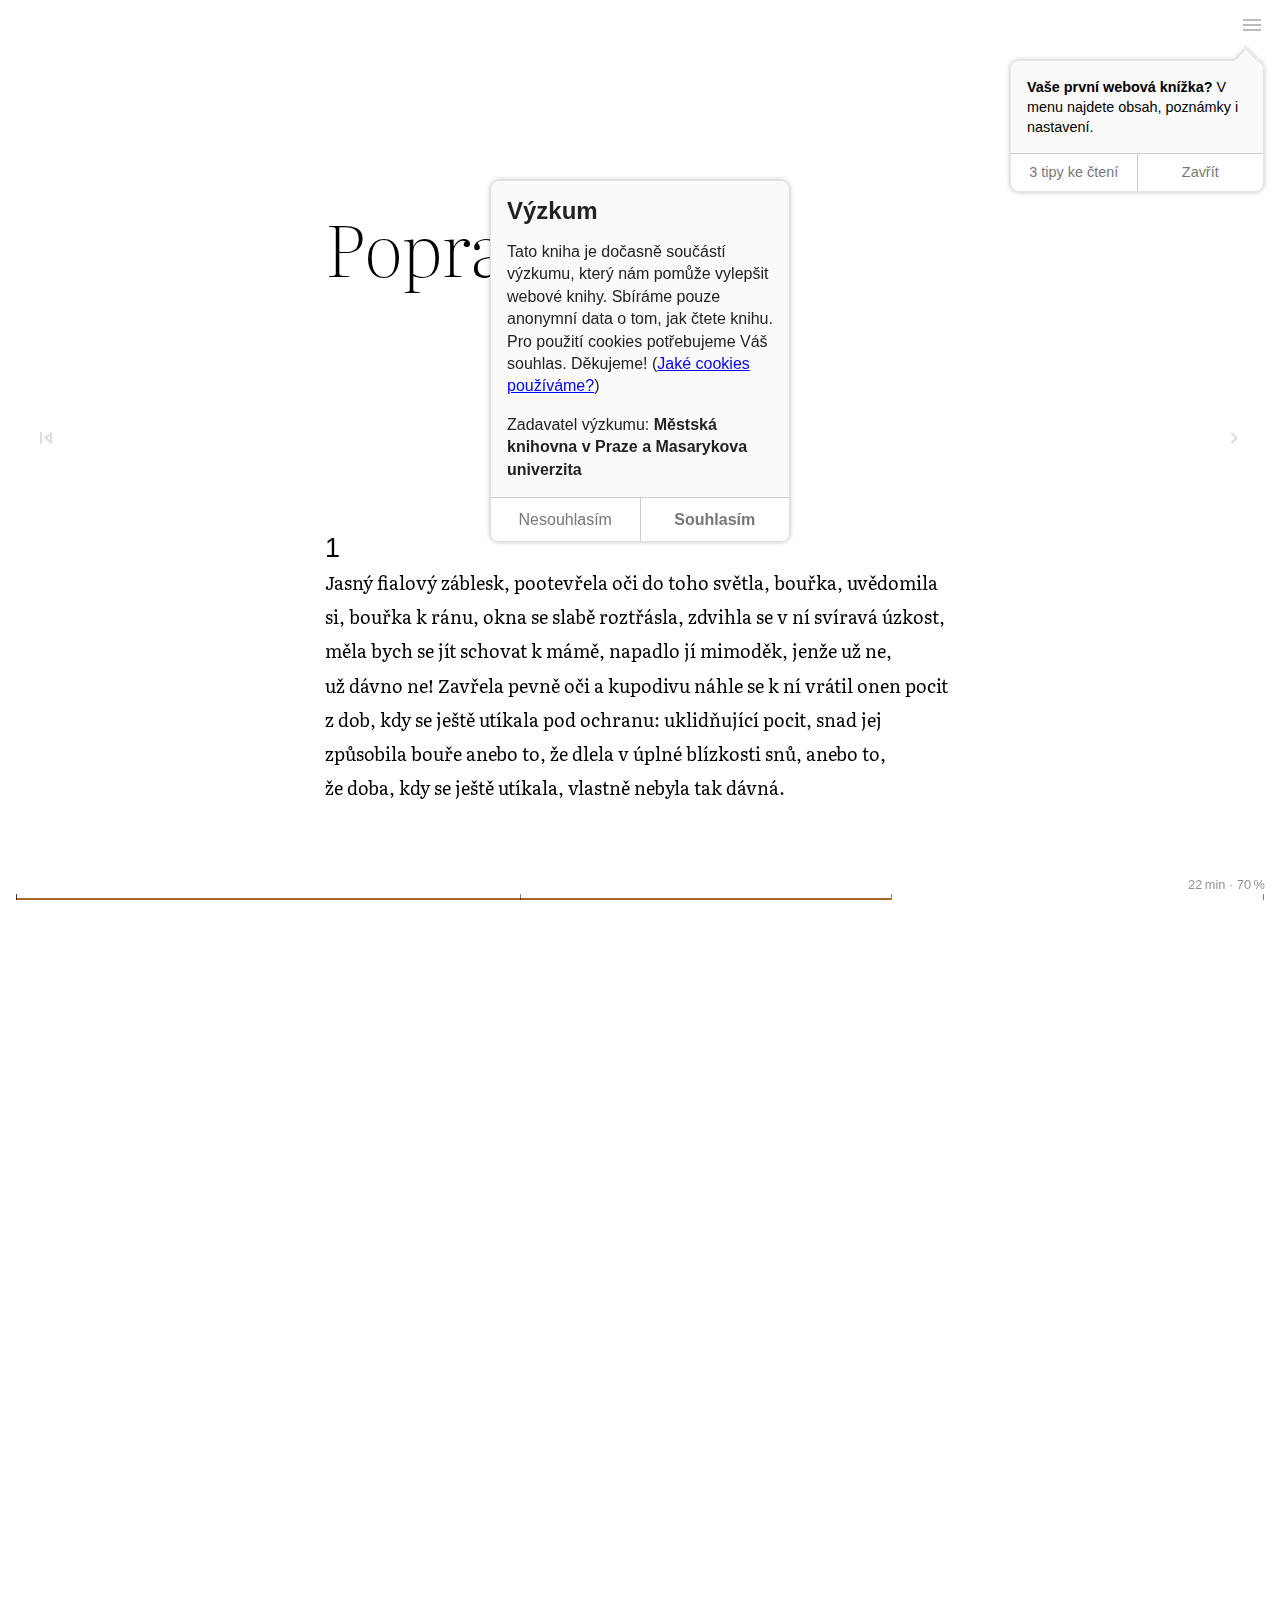
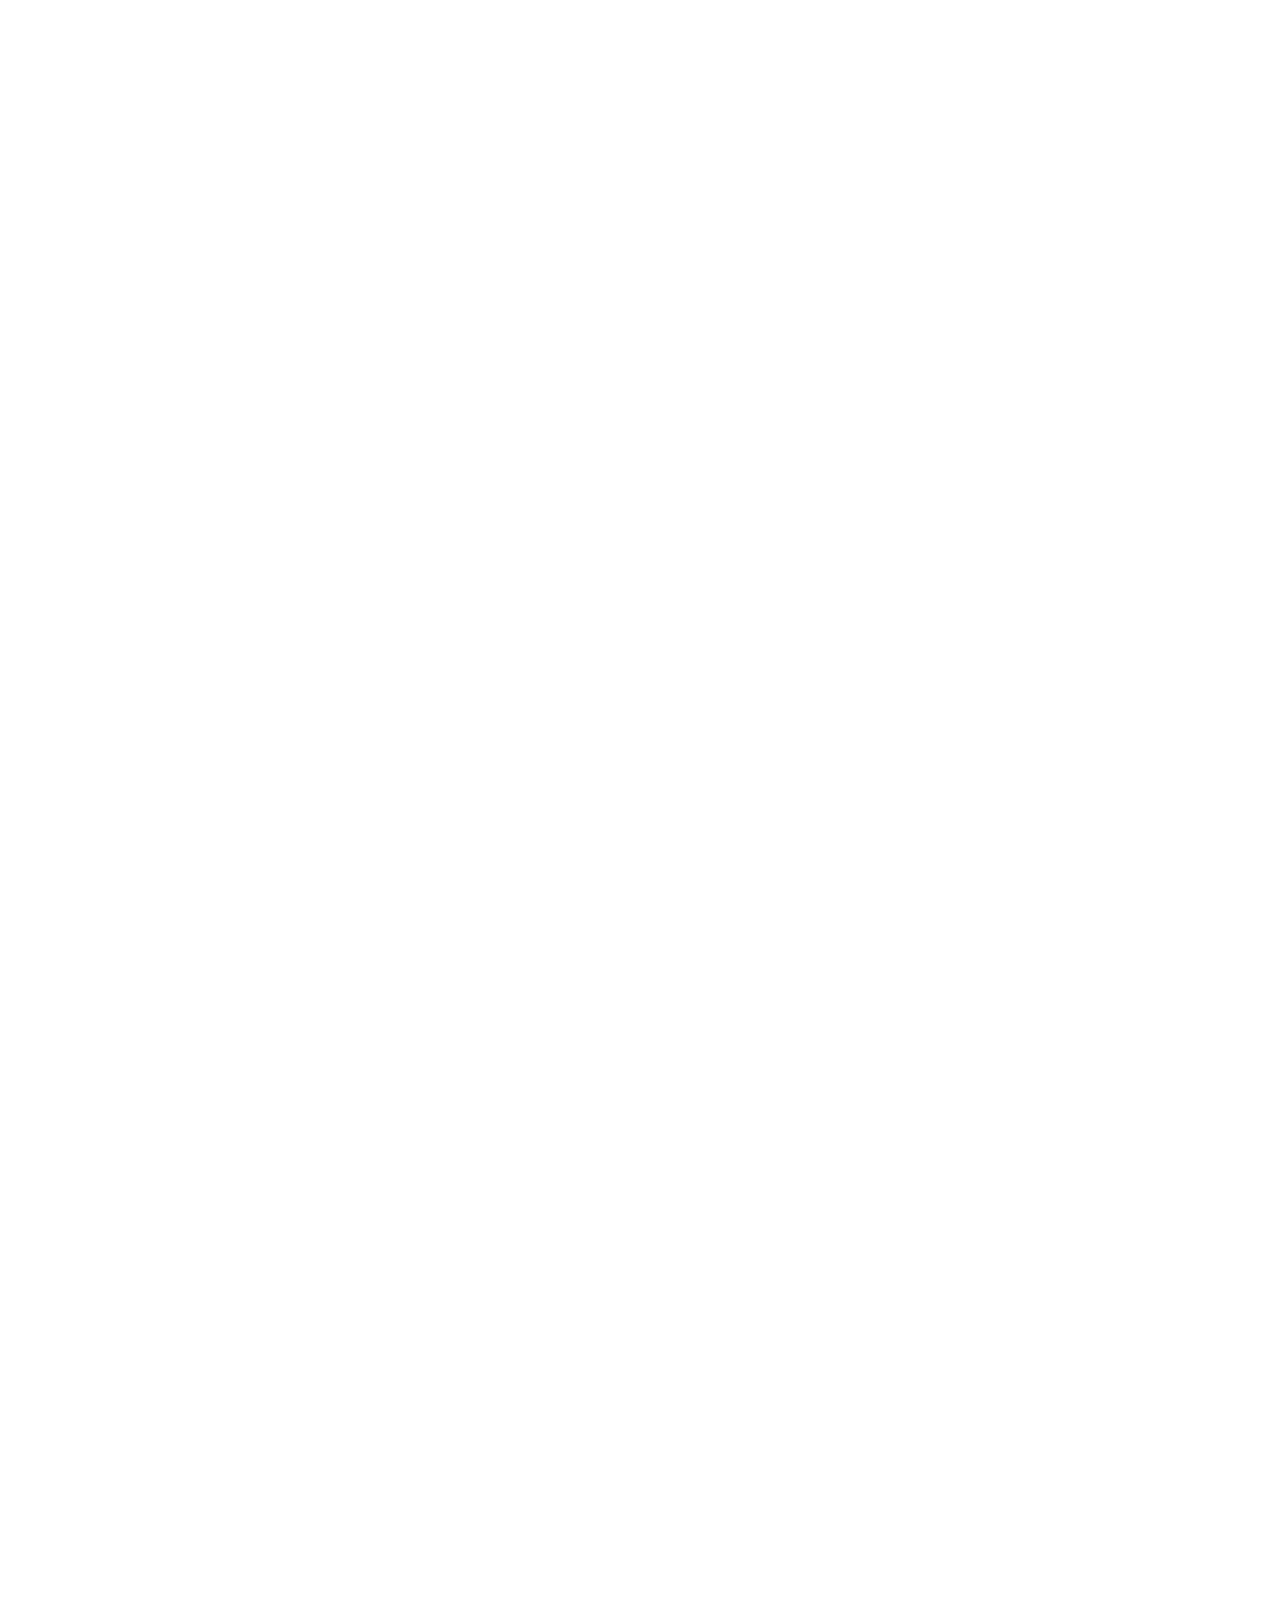
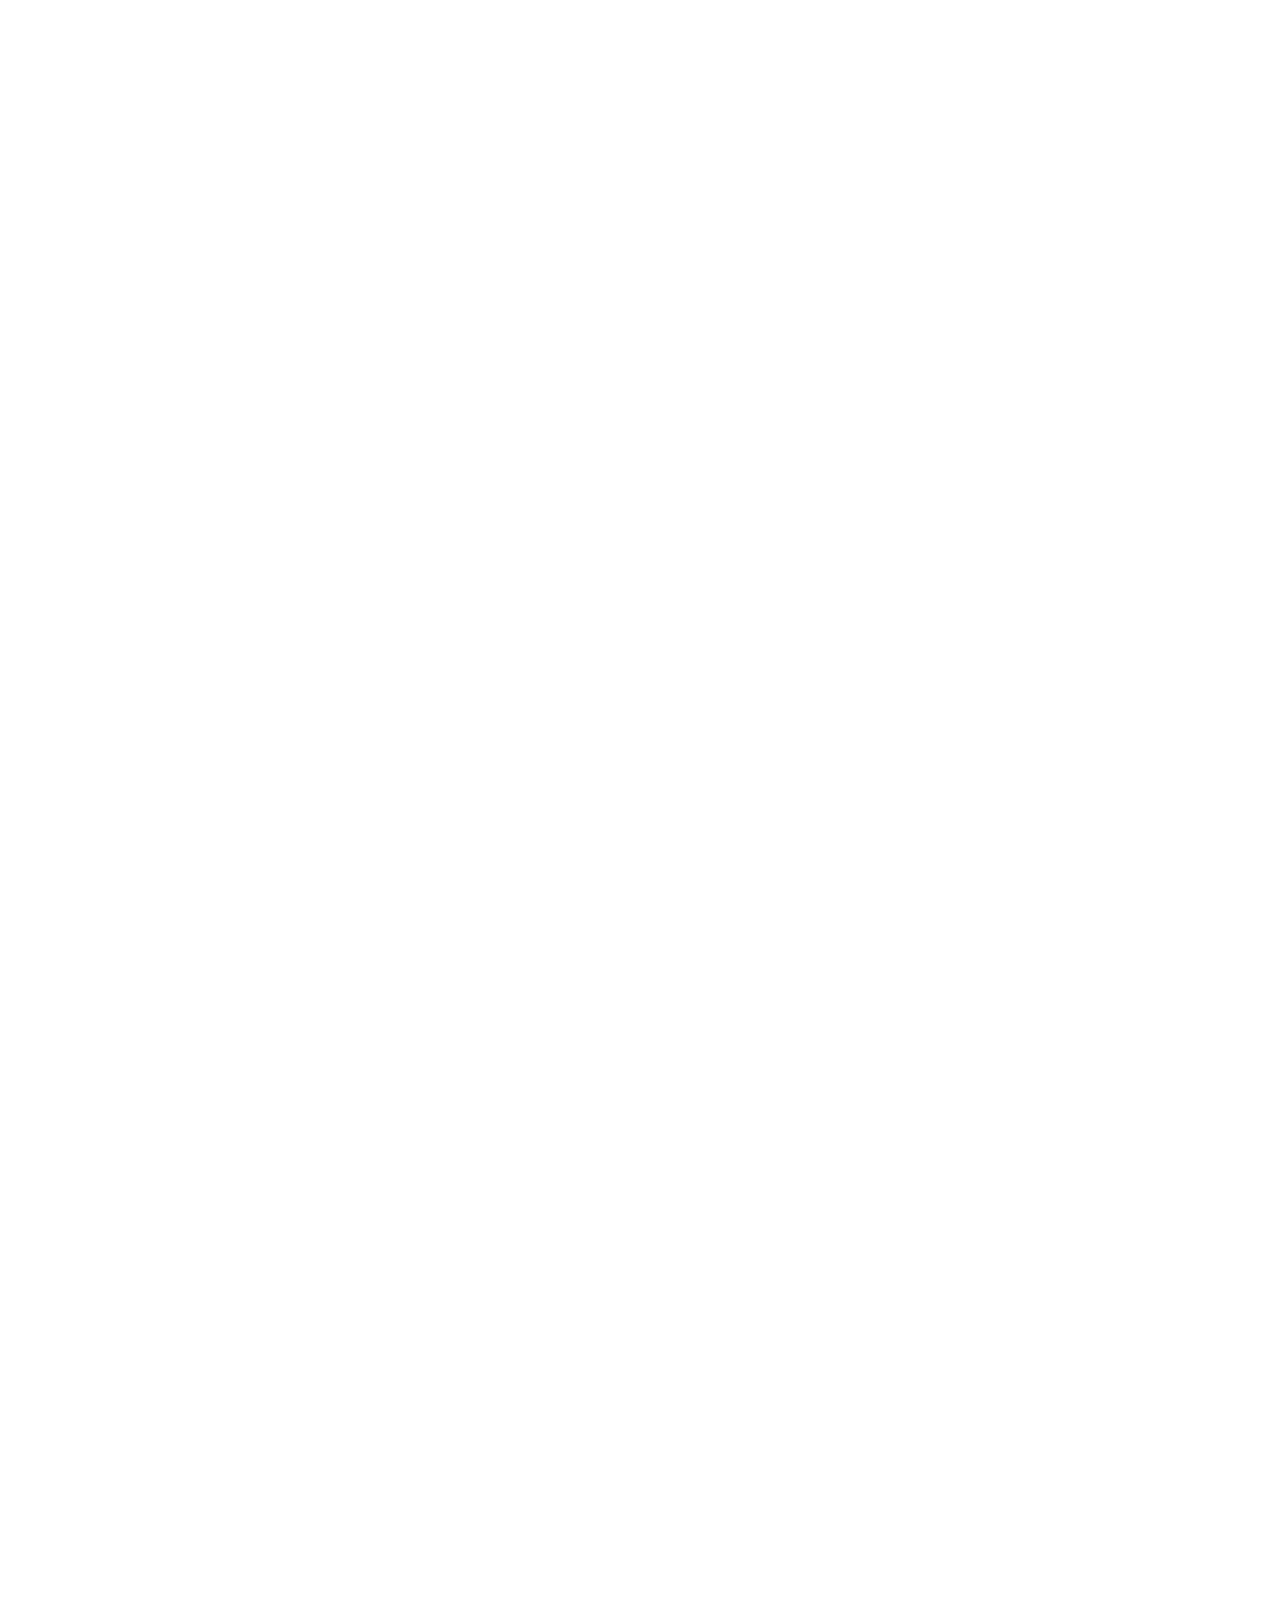
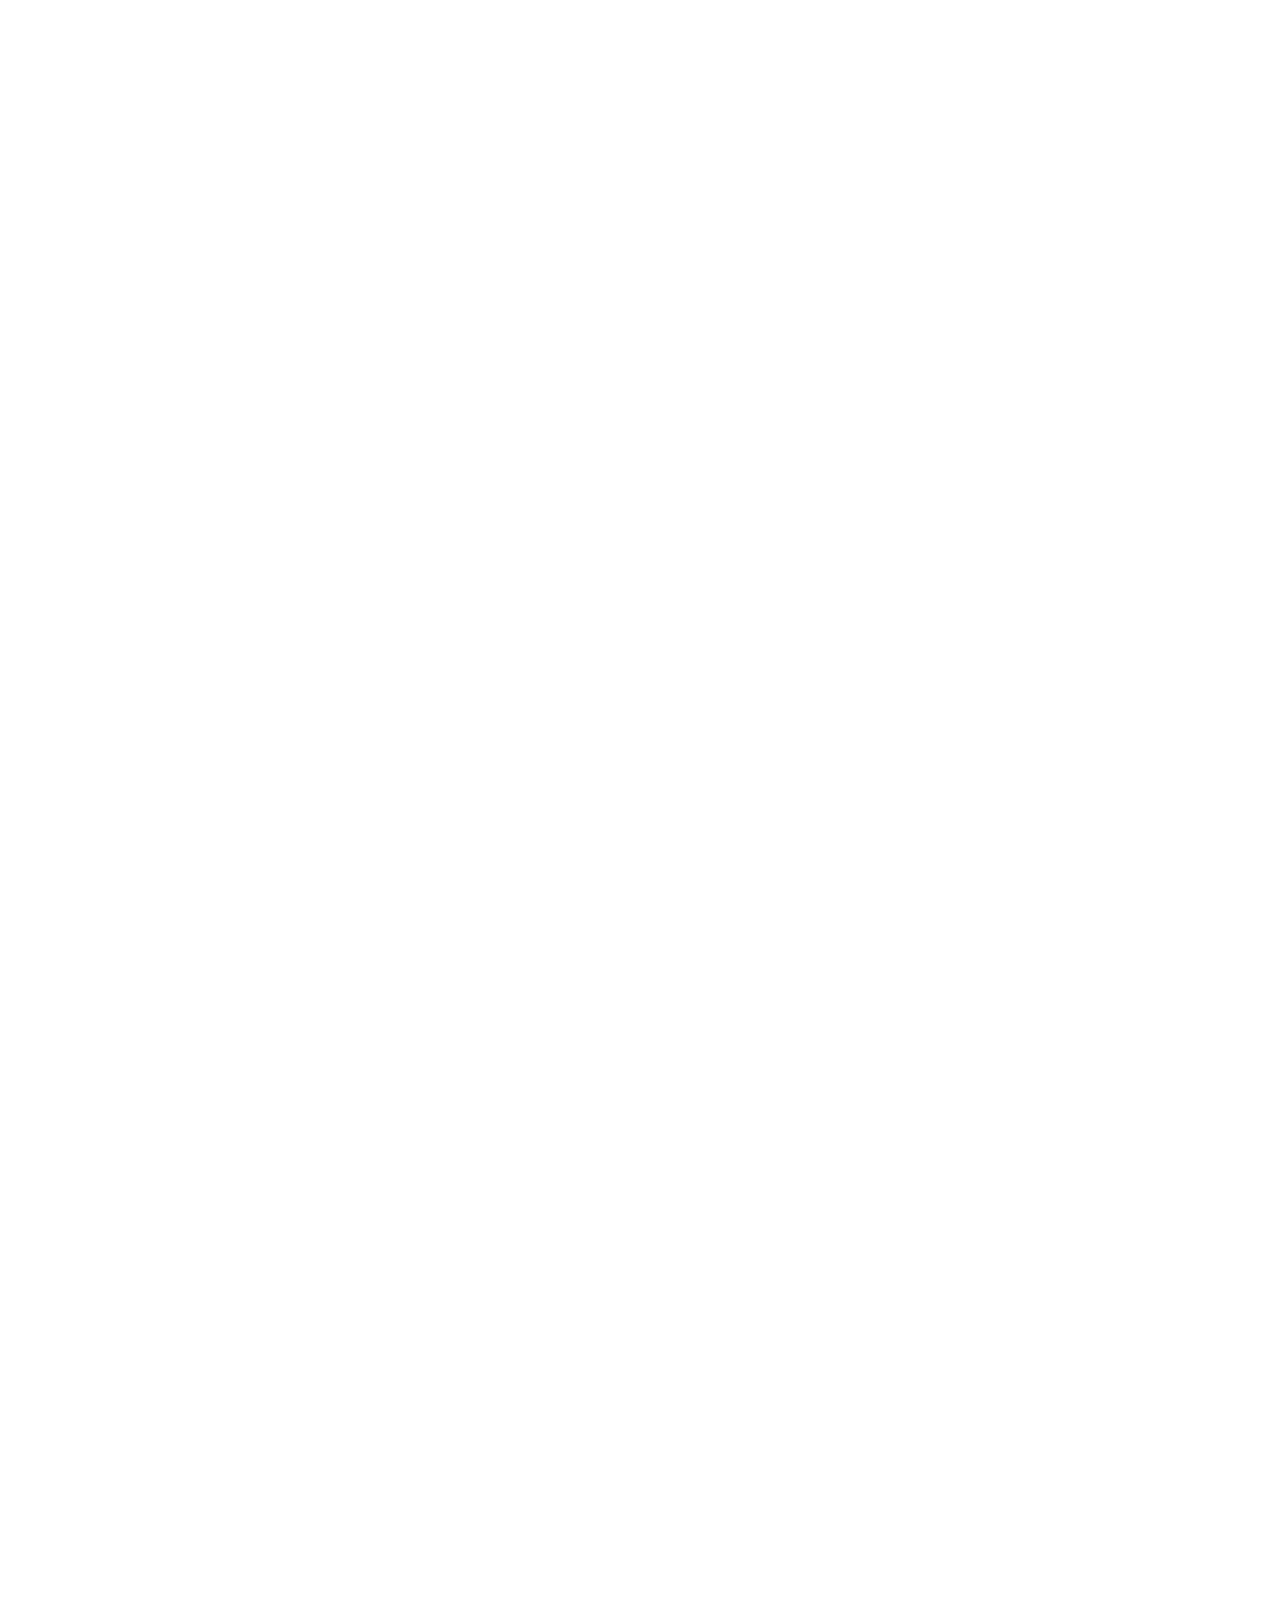
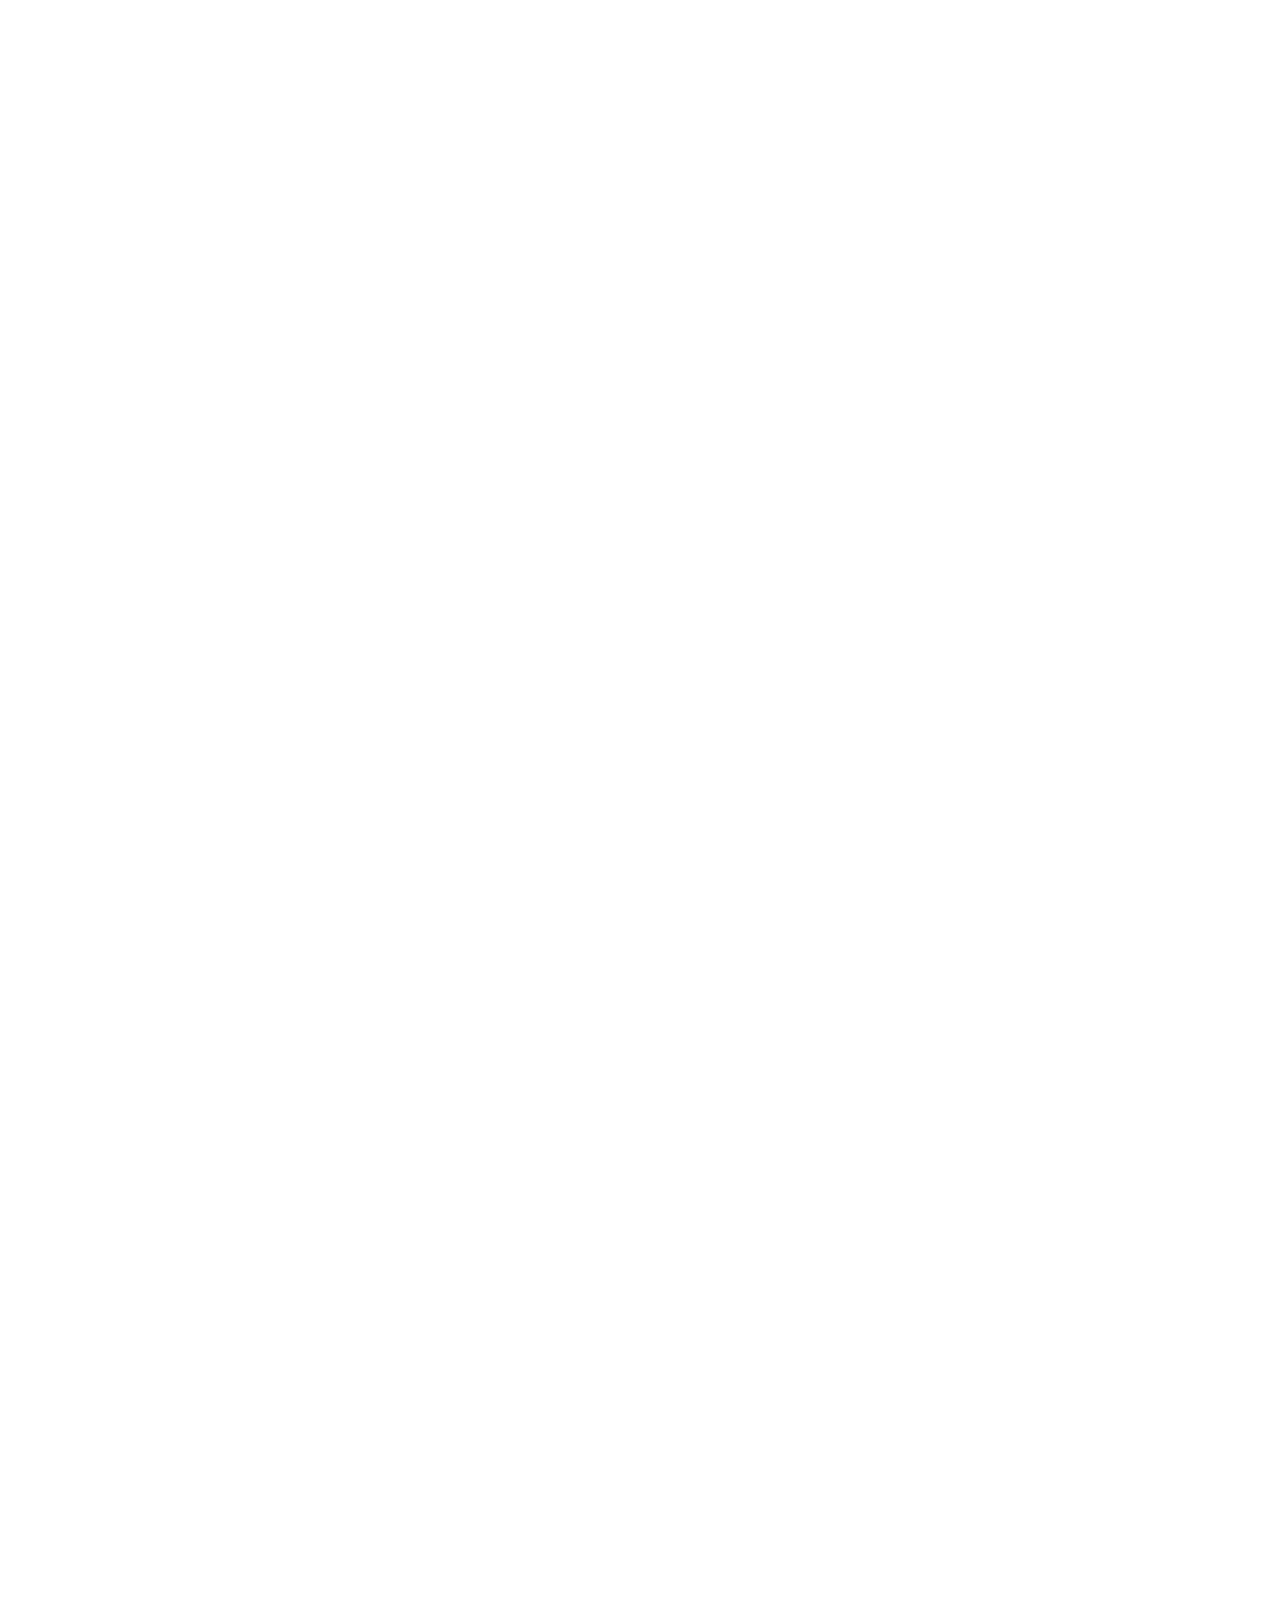
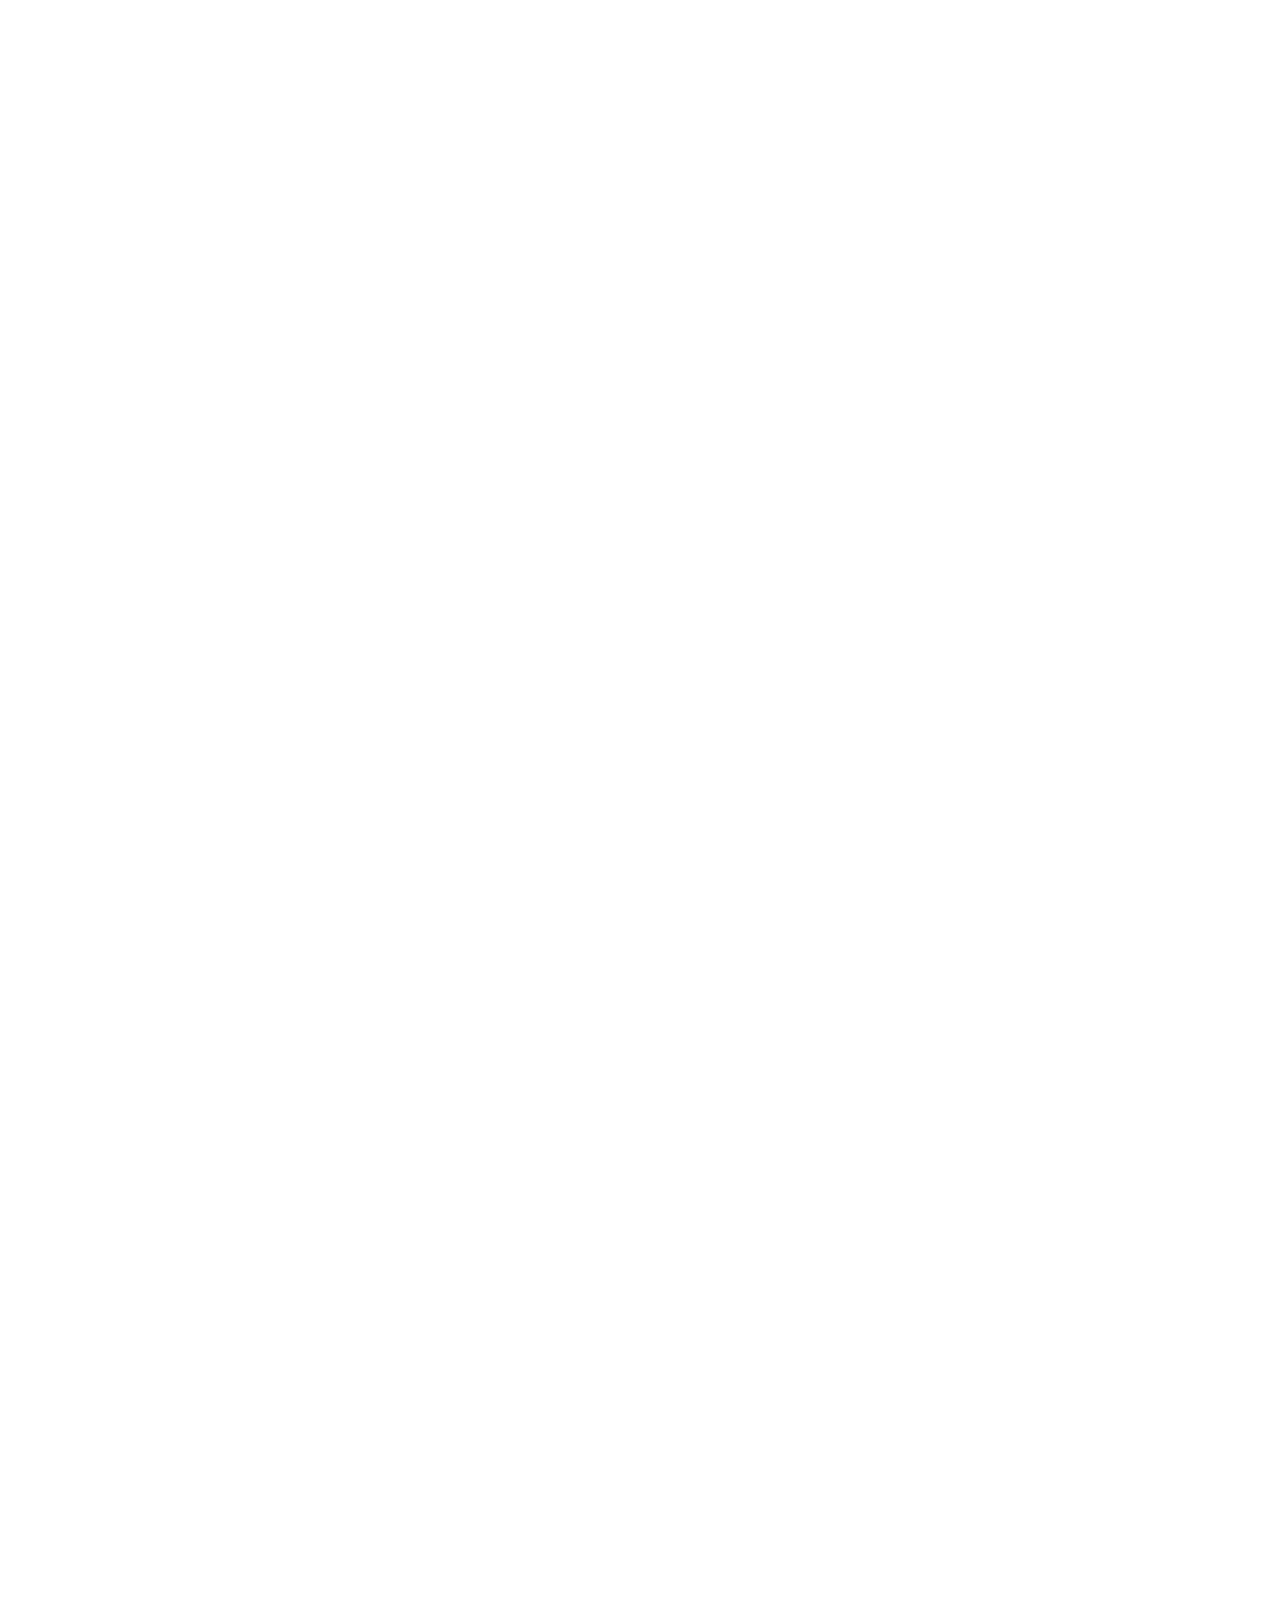
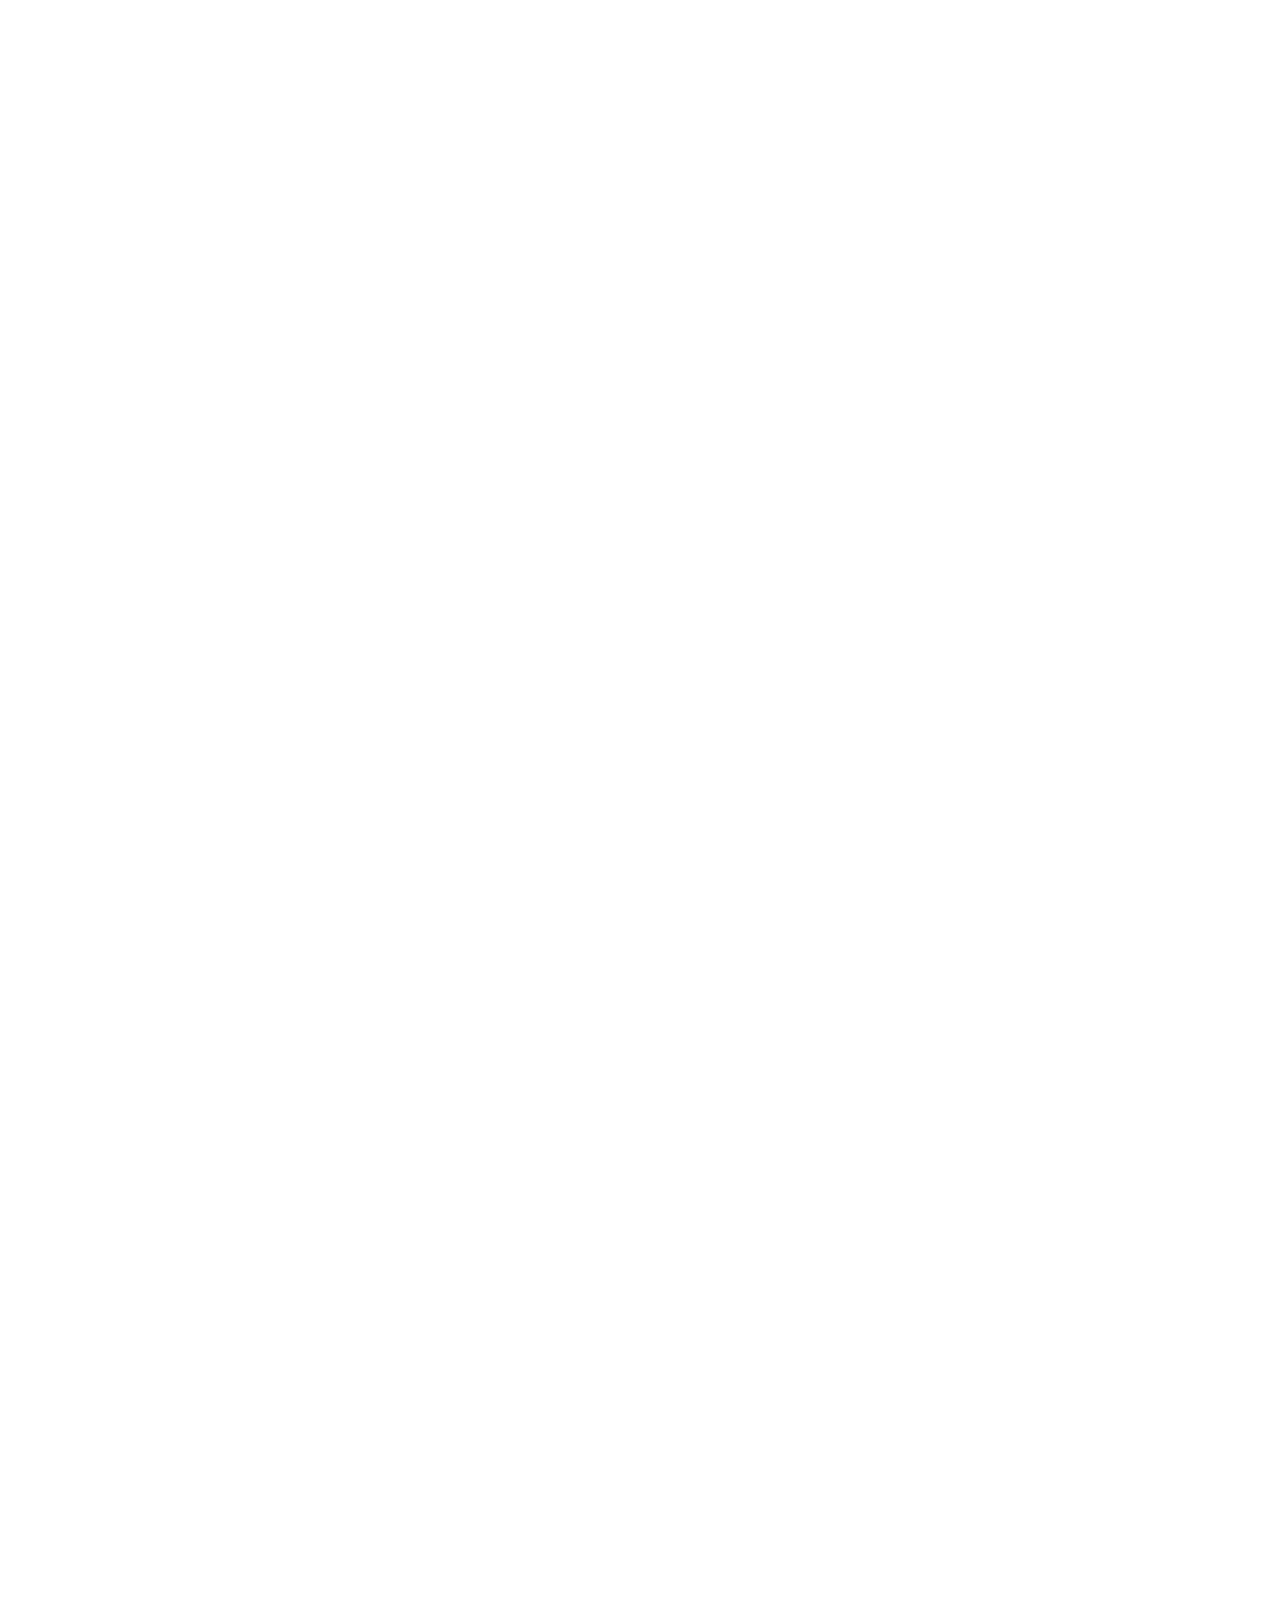
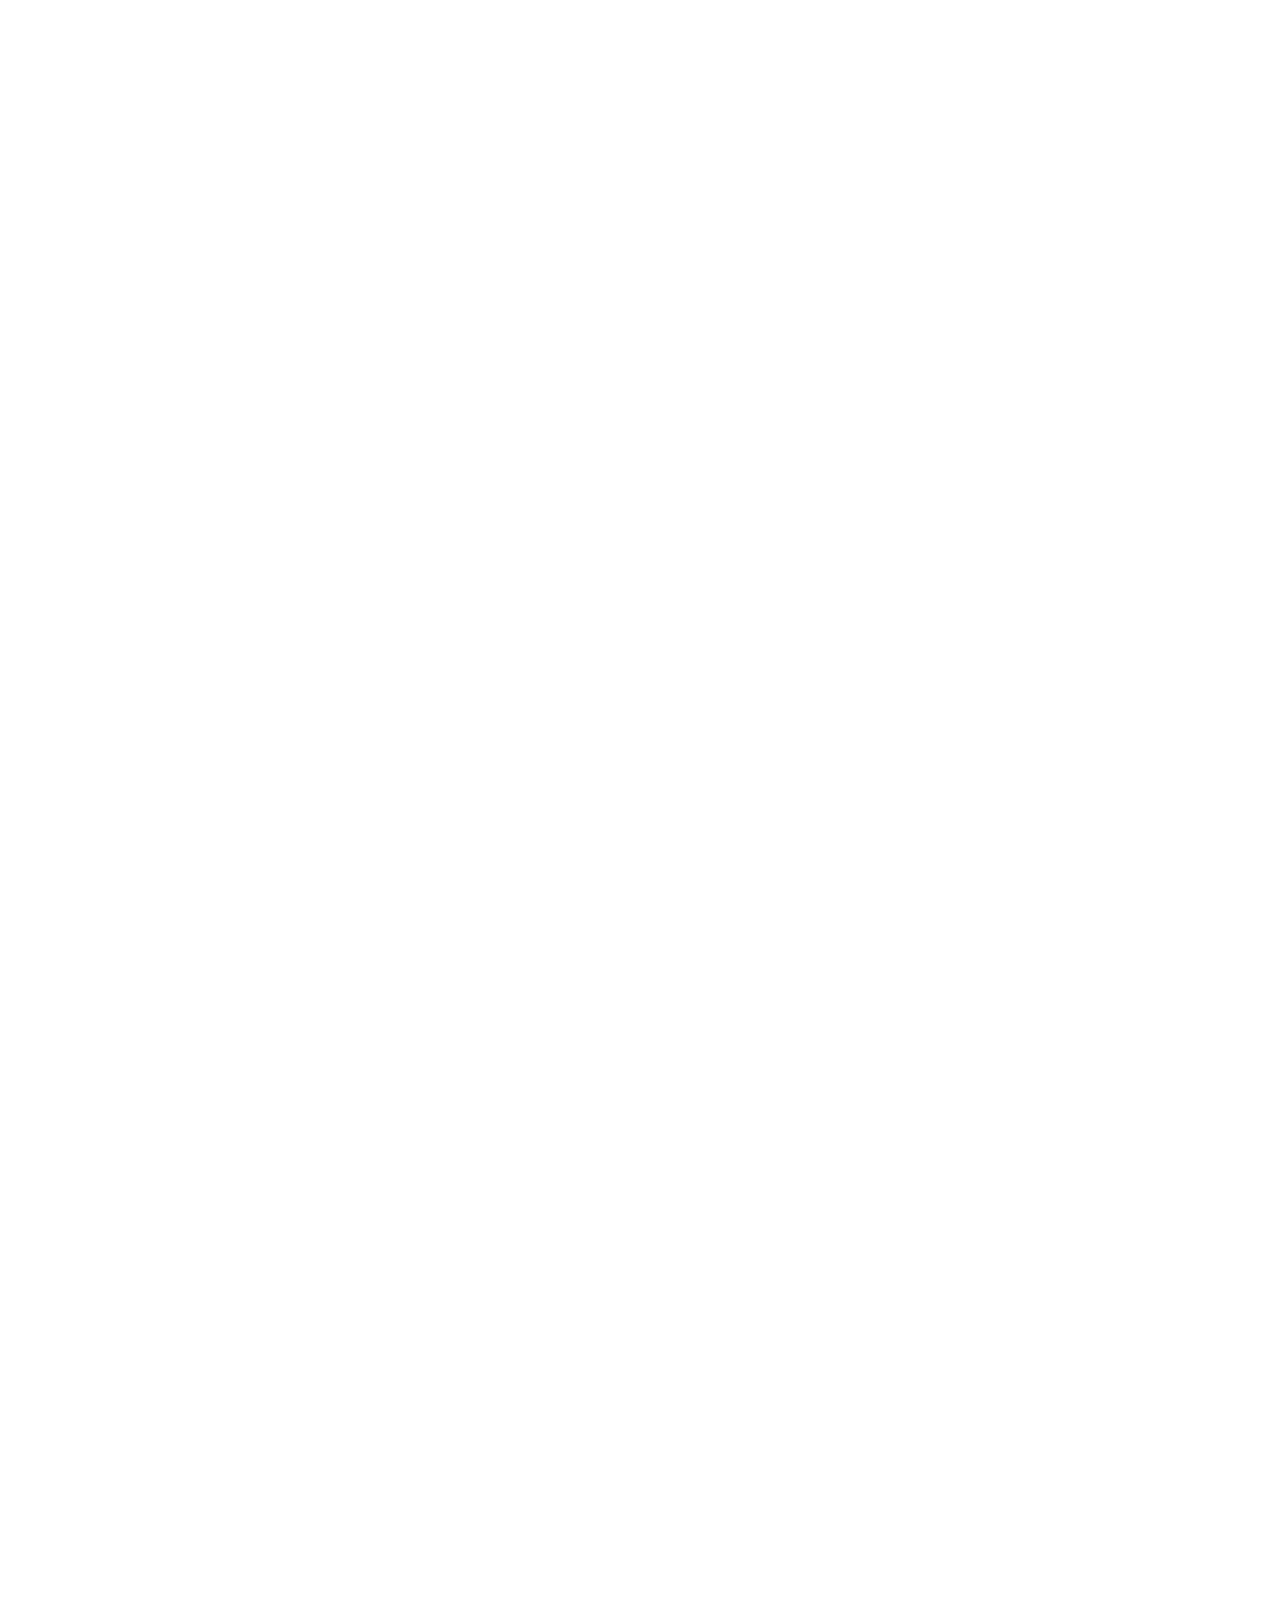
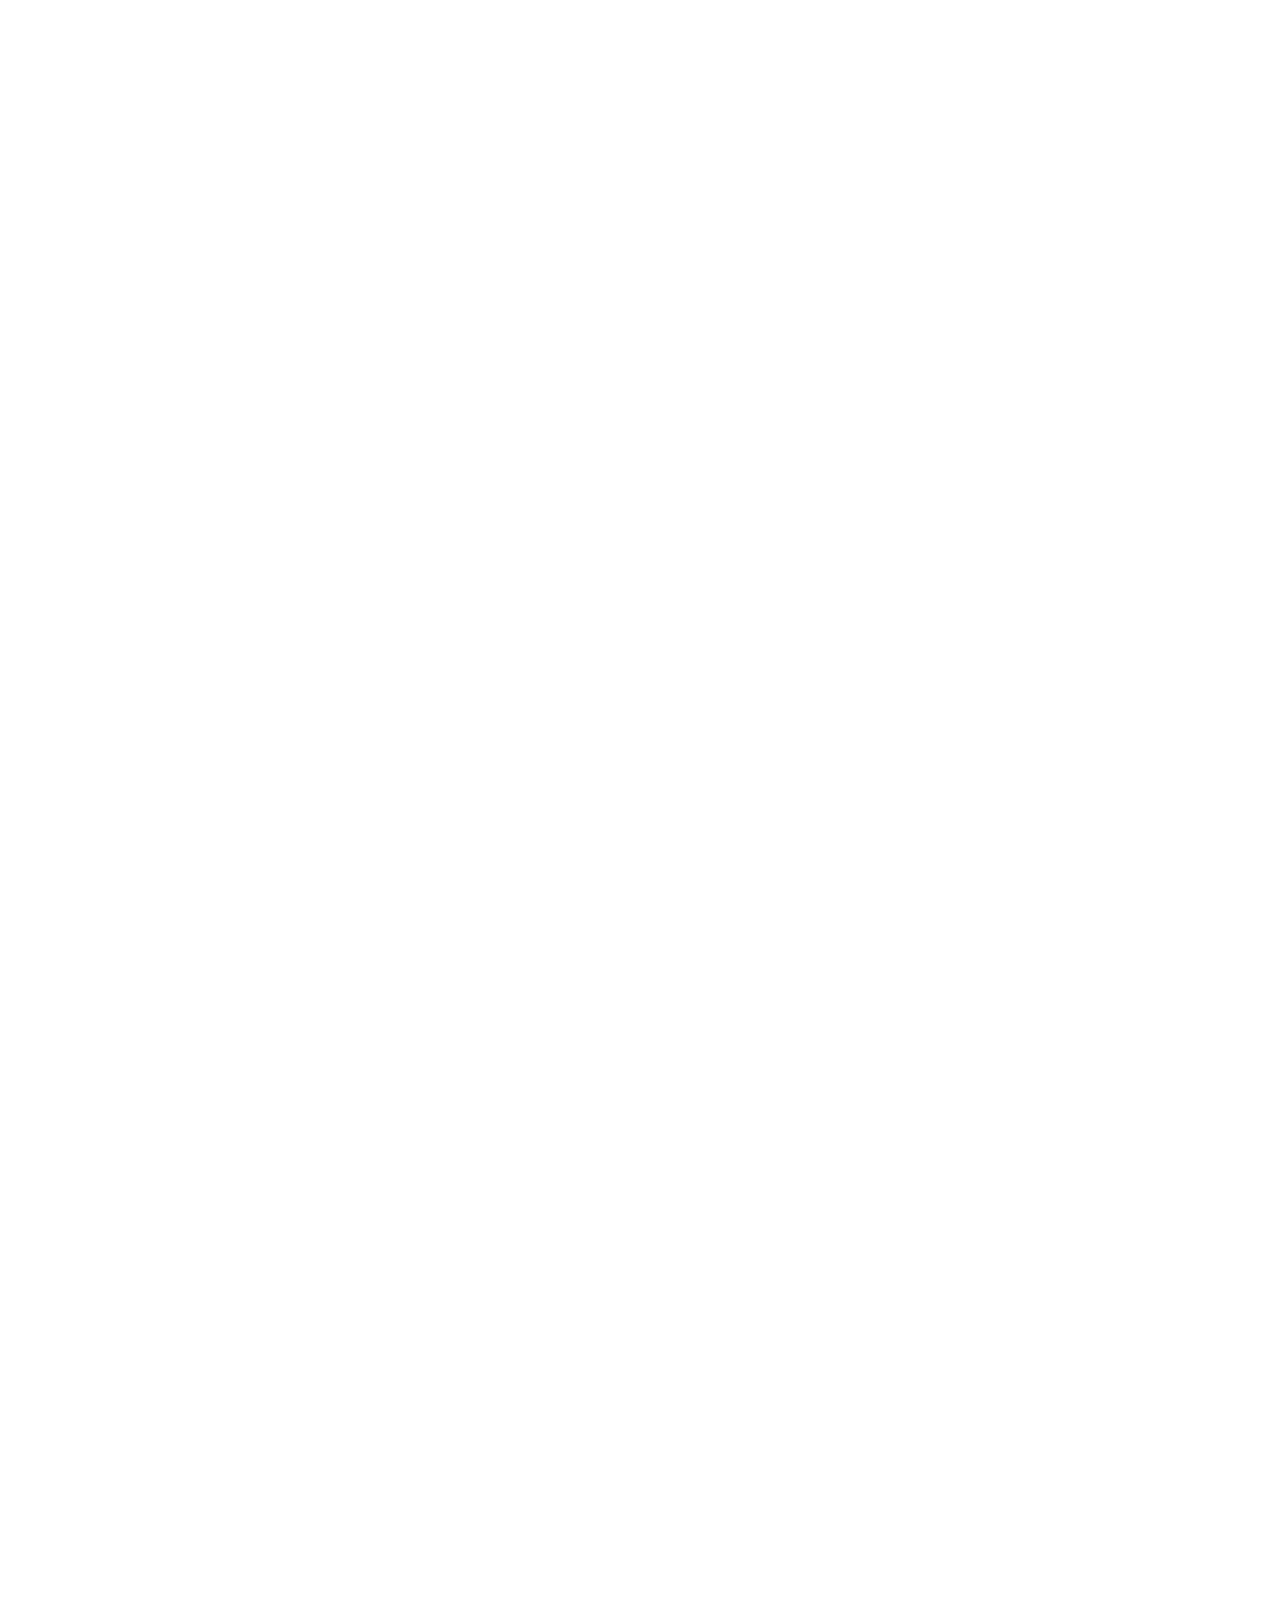
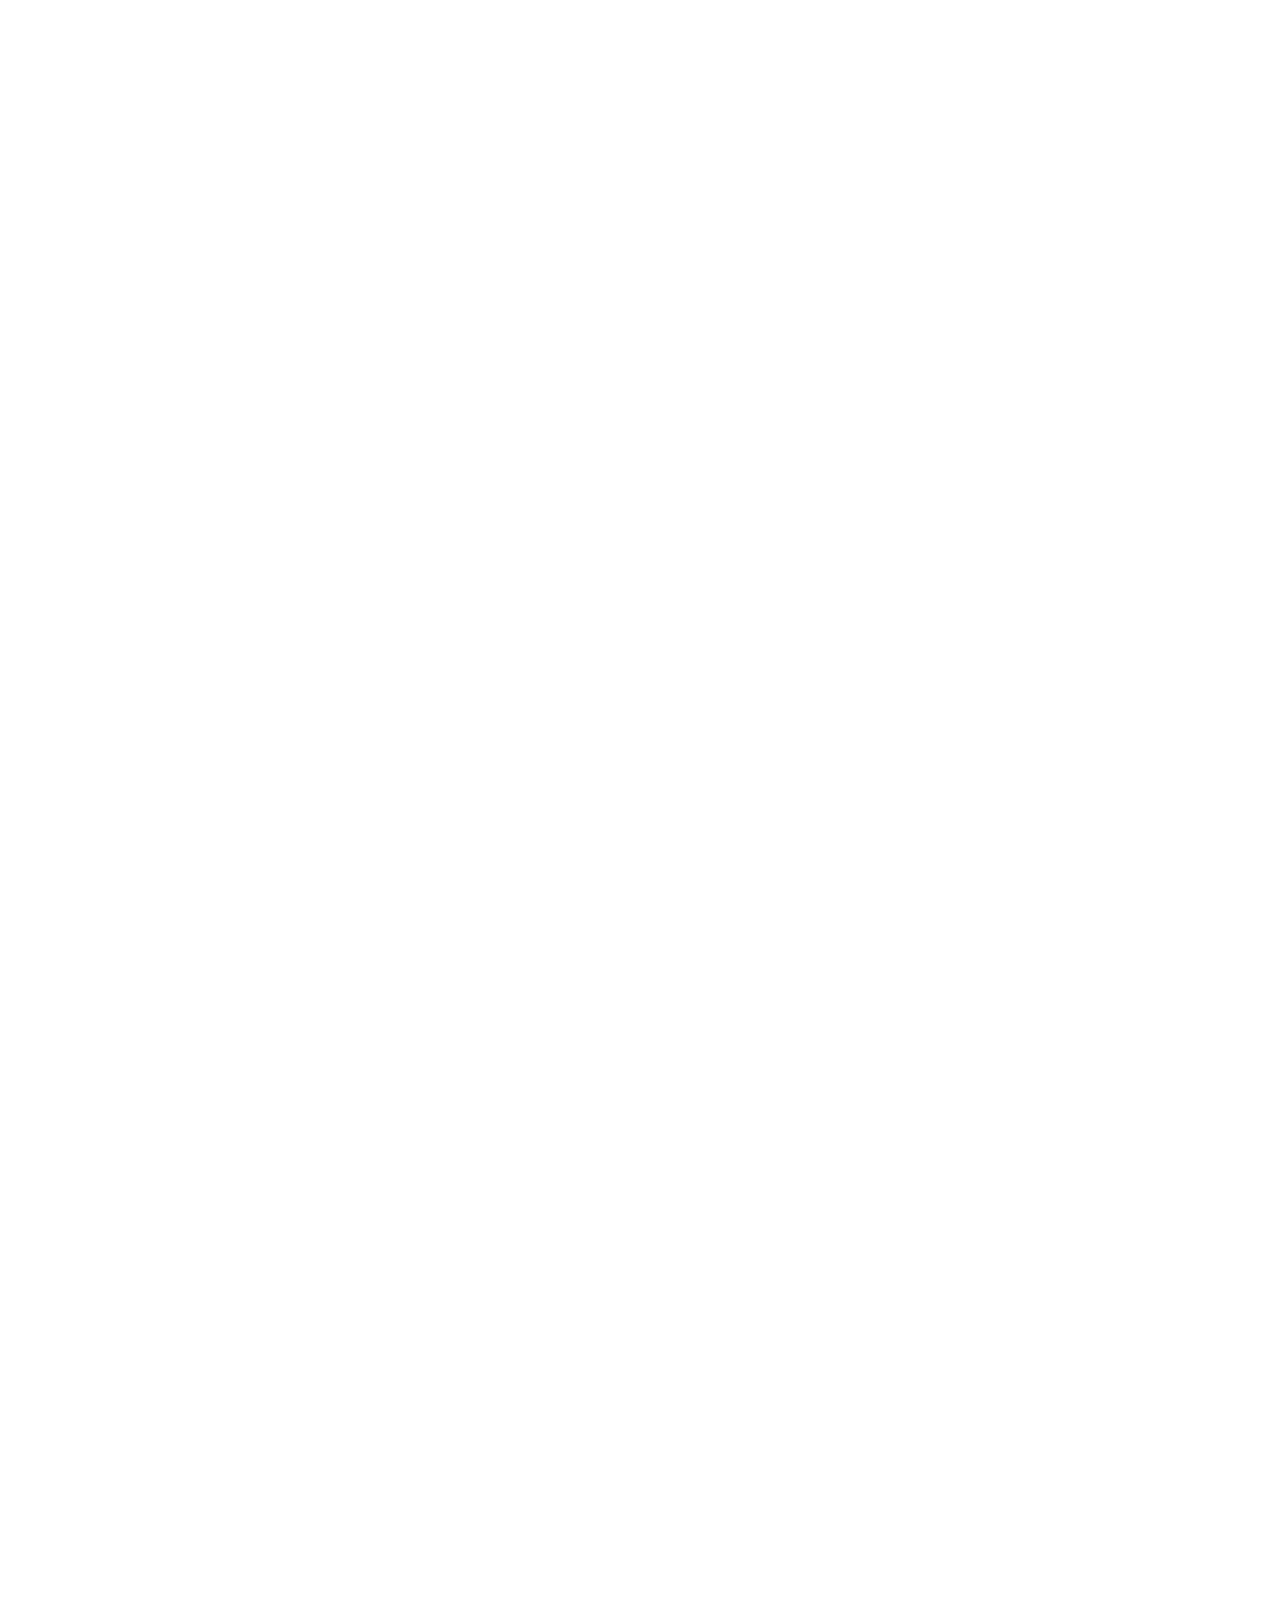
<file: milenci_na_jednu_noc_007.html>
<!DOCTYPE html>
<html lang="cs">
  <head>
    <meta charset="utf-8">
    <meta name="viewport" content="width=device-width, initial-scale=1.0, shrink-to-fit=no">
    <meta name="apple-mobile-web-app-title" content="Poprava koně">
    <meta name="apple-mobile-web-app-capable" content="yes">
    <title>Poprava koně</title>
    <link rel="stylesheet" href="./style/style.min.css" media="screen" integrity="sha256-WpWT1LW/FMDG4tRw6TOHnGRC6XZrL/FNwHKhIorB2bg=">
    <meta name="nb-research" content="Tato kniha je dočasně součástí výzkumu, který nám pomůže vylepšit webové knihy. Sbíráme pouze anonymní data o tom, jak čtete knihu. Pro použití cookies potřebujeme Váš souhlas. Děkujeme! (<a href='https://www.mlp.cz/cz/o-knihovne/cisla-dokumenty-povinne-informace/povinne-dostupne-informace/cookies/'>Jaké cookies používáme?</a>)">
    <meta name="nb-research-orgs" content="Městská knihovna v Praze a Masarykova univerzita">
    <meta name="nb-research-ga" content="UA-187132260-1">
    <link rel="icon" type="image/x-icon" href="./assets/favicon.ico">
    <link rel="icon" type="image/png" sizes="16x16" href="./assets/favicon-16x16.png">
    <link rel="icon" type="image/png" sizes="32x32" href="./assets/favicon-32x32.png">
    <link rel="icon" type="image/png" sizes="48x48" href="./assets/favicon-48x48.png">
    <link rel="manifest" href="./assets/manifest.webmanifest">
    <meta name="mobile-web-app-capable" content="yes">
    <meta name="theme-color" content="#A86828">
    <meta name="application-name" content="Ivan Klíma: Milenci na jednu noc">
    <link rel="apple-touch-icon" sizes="57x57" href="./assets/apple-touch-icon-57x57.png">
    <link rel="apple-touch-icon" sizes="60x60" href="./assets/apple-touch-icon-60x60.png">
    <link rel="apple-touch-icon" sizes="72x72" href="./assets/apple-touch-icon-72x72.png">
    <link rel="apple-touch-icon" sizes="76x76" href="./assets/apple-touch-icon-76x76.png">
    <link rel="apple-touch-icon" sizes="114x114" href="./assets/apple-touch-icon-114x114.png">
    <link rel="apple-touch-icon" sizes="120x120" href="./assets/apple-touch-icon-120x120.png">
    <link rel="apple-touch-icon" sizes="144x144" href="./assets/apple-touch-icon-144x144.png">
    <link rel="apple-touch-icon" sizes="152x152" href="./assets/apple-touch-icon-152x152.png">
    <link rel="apple-touch-icon" sizes="167x167" href="./assets/apple-touch-icon-167x167.png">
    <link rel="apple-touch-icon" sizes="180x180" href="./assets/apple-touch-icon-180x180.png">
    <link rel="apple-touch-icon" sizes="1024x1024" href="./assets/apple-touch-icon-1024x1024.png">
    <meta name="apple-mobile-web-app-capable" content="yes">
    <meta name="apple-mobile-web-app-status-bar-style" content="black-translucent">
    <meta name="apple-mobile-web-app-title" content="Milenci na jednu noc">
    <meta property="og:title" content="Milenci na jednu noc">
    <meta property="og:type" content="book">
    <meta property="og:book:author" content="Ivan Klíma">
    <meta property="twitter:title" content="Ivan Klíma: Milenci na jednu noc">
    <meta property="og:image" content="./assets/cover-1200x620.png">
    <meta property="twitter:image" content="./assets/cover-1200x1200.png">
    <link rel="index" href="./index.html">
    <link rel="license" href="./license.html">
    <link rel="publication" href="./manifest.json" id="manifest">
    <link rel="about" href="about.html">
    <link rel="prev" href="./milenci_na_jednu_noc_006.html">
    <link rel="next" href="./about.html">
    <meta name="nb-order" content="3">
    <link rel="self" href="milenci_na_jednu_noc_007.html">
    <meta name="nb-identifier" content="klima-milenci-na-jednu-noc-44c2b44">
    <meta name="nb-role" content="chapter">
  </head>
  <body class="content-prose nb-role-chapter nb-custom-style" data-nb-words="5356" data-nb-chars="29861">
    <nav role="doc-toc">
      <ul class="plain section">
        <li><a href="milenci_na_jednu_noc_005.html">Lingula</a>
          <ol class="headings-toc">
            <li><a href="milenci_na_jednu_noc_005.html#1">1</a></li>
            <li><a href="milenci_na_jednu_noc_005.html#2">2</a></li>
            <li><a href="milenci_na_jednu_noc_005.html#3">3</a></li>
          </ol>
        </li>
        <li><a href="milenci_na_jednu_noc_006.html">Pás</a>
          <ol class="headings-toc">
            <li><a href="milenci_na_jednu_noc_006.html#1">1</a></li>
            <li><a href="milenci_na_jednu_noc_006.html#2">2</a></li>
          </ol>
        </li>
        <li><a href="milenci_na_jednu_noc_007.html">Poprava koně</a>
          <ol class="headings-toc">
            <li><a href="milenci_na_jednu_noc_007.html#1">1</a></li>
            <li><a href="milenci_na_jednu_noc_007.html#2">2</a></li>
            <li><a href="milenci_na_jednu_noc_007.html#3">3</a></li>
            <li><a href="milenci_na_jednu_noc_007.html#4">4</a></li>
          </ol>
        </li>
      </ul>
    </nav>
    <div id="ui-content">
    </div>
    <div class="content">
      <main>
        <nav class="begin-nav">
          <ul>
            <li><a href="./index.html#" rel="index">Titulní strana</a></li>
            <li><a href="./milenci_na_jednu_noc_006.html#chapter-end" rel="prev">← Předchozí kapitola</a></li>
          </ul>
        </nav><a id="chapter-start"></a>
        <h1 class="chunk" data-nb-ref-number="1" data-nb-words="2" data-nb-chars="12"><span class="idea" data-nb-ref-number="1" id="idea1" data-nb-words="2" data-nb-chars="12">Poprava koně</span></h1>
        <section>
          <h2 id="1" class="chunk" data-nb-ref-number="2" data-nb-words="1" data-nb-chars="1"><span class="idea" data-nb-ref-number="2" id="idea2" data-nb-words="1" data-nb-chars="1">1</span></h2>
          <p class="chunk" data-nb-ref-number="3" data-nb-words="86" data-nb-chars="481"><span class="idea" data-nb-ref-number="3" id="idea3" data-nb-words="86" data-nb-chars="481">Jasný fialový záblesk, pootevřela oči do&nbsp;toho světla, bouřka, uvědomila si, bouřka k&nbsp;ránu, okna se&nbsp;slabě roztřásla, zdvihla se&nbsp;v&nbsp;ní svíravá úzkost, měla bych se&nbsp;jít schovat k&nbsp;mámě, napadlo jí&nbsp;mimoděk, jenže už&nbsp;ne, už&nbsp;dávno ne! Zavřela pevně oči a&nbsp;kupodivu náhle se&nbsp;k&nbsp;ní vrátil onen pocit z&nbsp;dob, kdy se&nbsp;ještě utíkala pod ochranu: uklidňující pocit, snad jej způsobila bouře anebo to, že&nbsp;dlela v&nbsp;úplné blízkosti snů, anebo to, že&nbsp;doba, kdy se&nbsp;ještě utíkala, vlastně nebyla tak dávná.</span></p>
          <p class="chunk" data-nb-ref-number="4" data-nb-words="30" data-nb-chars="161"><span class="idea" data-nb-ref-number="4" id="idea4" data-nb-words="30" data-nb-chars="161">Pocit ji&nbsp;ovládl natolik, že&nbsp;dokonce vztáhla ruku do&nbsp;prázdna vedle sebe, a&nbsp;zdálo se&nbsp;jí, že&nbsp;hmatá dlaň a&nbsp;slyší tichý dech; jaký asi bude den, který začíná bouřkou?</span></p>
          <p class="chunk" data-nb-ref-number="5" data-nb-words="21" data-nb-chars="118"><span class="idea" data-nb-ref-number="5" id="idea5" data-nb-words="21" data-nb-chars="118">Když se&nbsp;podruhé vzbudí, je&nbsp;nejspíše úplné ráno, neboť cítí teplo na&nbsp;víčkách a&nbsp;také za&nbsp;zdí zní hádka, každodenní hádka.</span></p>
          <p class="chunk" data-nb-ref-number="6" data-nb-words="59" data-nb-chars="307"><span class="idea" data-nb-ref-number="6" id="idea6" data-nb-words="59" data-nb-chars="307">Bosýma nohama šmátrá po&nbsp;parketách, do&nbsp;prstů vstupuje den, rozloha dne&nbsp;– mám dneska volno&nbsp;– a&nbsp;pak opět ten svíravý pocit: teď už&nbsp;jej nemá na&nbsp;co&nbsp;svést, kam před ním utéct, ale proč bych utíkala, nebudu na&nbsp;něj myslet, vždyť jsem to&nbsp;sama chtěla, stejně jsme se&nbsp;k&nbsp;sobě nehodili&nbsp;– i&nbsp;kdyby to, co&nbsp;udělal, neudělal.</span></p>
          <p class="chunk" data-nb-ref-number="7" data-nb-words="28" data-nb-chars="147"><span class="idea" data-nb-ref-number="7" id="idea7" data-nb-words="28" data-nb-chars="147">Ale stejně se&nbsp;nemůže zbavit lítosti: jak to&nbsp;mohl učinit&nbsp;– klamat ji, když ho&nbsp;milovala a&nbsp;když jí&nbsp;tvrdil, jak ji&nbsp;miluje. Já&nbsp;bych to&nbsp;nikdy nedokázala.</span></p>
          <p class="chunk" data-nb-ref-number="8" data-nb-words="88" data-nb-chars="470"><span class="idea" data-nb-ref-number="8" id="idea8" data-nb-words="88" data-nb-chars="470"><em>Láska, uvažuje, skutečná láska se&nbsp;nedá dělit, je&nbsp;úplná a&nbsp;trvá, i&nbsp;když možná já&nbsp;ji&nbsp;nikdy nepoznám, každému přece není přisouzeno prožít skutečnou lásku</em>, a&nbsp;pocítí náhlou úzkost; venku před oknem na&nbsp;uschlé větvi, jež se&nbsp;podobá sově, se&nbsp;třpytí kapky. Ty&nbsp;si&nbsp;myslíš, že&nbsp;ne, že&nbsp;neprožiju, že&nbsp;dneska už&nbsp;nic takového nemůže být, ale já&nbsp;se&nbsp;dočkám, a&nbsp;potom takhle ráno&nbsp;– nakloní se&nbsp;nade mnou, ten milovaný, a&nbsp;položí mi&nbsp;ruku sem, až&nbsp;sem, a&nbsp;bude při mně celý a&nbsp;jeho teplo mě&nbsp;obemkne.</span></p>
          <p class="chunk" data-nb-ref-number="9" data-nb-words="177" data-nb-chars="961"><span class="idea" data-nb-ref-number="9" id="idea9" data-nb-words="177" data-nb-chars="961">A&nbsp;stýská se&nbsp;jí, velice se&nbsp;jí&nbsp;stýská, nemusí na&nbsp;nic myslet a&nbsp;stesk je&nbsp;v&nbsp;ní. A&nbsp;tedy, když se&nbsp;oblékne, vystoupá tiše po&nbsp;úzkých točitých schodech, které ústí až&nbsp;pod trámovím střechy před nizoučkými dveřmi. Tady je&nbsp;pokoj, kam se&nbsp;může utéct, není to&nbsp;vlastně pokoj, jen bývalá mansarda, střecha se&nbsp;sklání a&nbsp;okno je&nbsp;malé a&nbsp;vysoko: začíná až&nbsp;ve&nbsp;výši krku a&nbsp;vlastně nízko, končí už&nbsp;ve&nbsp;výši čela; a&nbsp;není tu&nbsp;nic než krámy z&nbsp;dětství a&nbsp;plechové umývadlo, do&nbsp;něhož lze přinést z&nbsp;chodby vodu, a&nbsp;jedna skříň, žehlicí prkno s&nbsp;propáleným potahem a&nbsp;houpací židle a&nbsp;obrovský kotouč modré šňůry, už&nbsp;ne&nbsp;z&nbsp;konopí a&nbsp;teprve ne&nbsp;z&nbsp;papíru, ale z&nbsp;umělé hmoty, šňůry vhodné na&nbsp;převázání balíků a&nbsp;rozsýpavých kufrů a&nbsp;také na&nbsp;věšení prádla a&nbsp;zoufalců; teď spočívala na&nbsp;skobě a&nbsp;její volný konec se&nbsp;sotva znatelně kolébal: trochu příšerné v&nbsp;té místnosti se&nbsp;zavřeným oknem i&nbsp;dveřmi. Ale ji&nbsp;uklidňuje sedět v&nbsp;houpací židli a&nbsp;pozorovat, jak svět natřený na&nbsp;vysoké pohlednici se&nbsp;komíhá nahoru a&nbsp;dolů.</span></p>
          <p class="chunk" data-nb-ref-number="10" data-nb-words="365" data-nb-chars="1969"><span class="idea" data-nb-ref-number="10" id="idea10" data-nb-words="365" data-nb-chars="1969">Je&nbsp;teprve ráno a&nbsp;slunce svítí do&nbsp;očí a&nbsp;nad ním nebesa se&nbsp;dvěma oblaky, jež pomalu a&nbsp;věkovitě plynou, jezero bez břehu s&nbsp;propadávajícími se&nbsp;čluny, modrá poušť s&nbsp;karavanou bílých slonů, plavím se&nbsp;a&nbsp;putuju; v&nbsp;úplném tichu slyší nehlučnou práci písku, přesýpání modravých dun a&nbsp;zvolna jako fata morgána se&nbsp;vynořuje silueta první věže a&nbsp;komínek nabodnutý vzhůru a&nbsp;obrovský podstavec pro obrovskou sochu&nbsp;– bez sochy, ta&nbsp;krásná pamětihodnost, a&nbsp;níž a&nbsp;níž, dolů po&nbsp;střechách&nbsp;– to&nbsp;je&nbsp;moje město&nbsp;– až&nbsp;k&nbsp;řece a&nbsp;nad řekou barevné hranolky s&nbsp;celofánem a&nbsp;tramvaje&nbsp;– oprýskané termosky&nbsp;– auta a&nbsp;nepatrná hnutí splývavých bodů&nbsp;– to&nbsp;jsou lidé, kdybych sestoupila, byla bych jako oni a&nbsp;někdo by&nbsp;možná měl radost a&nbsp;řekl by: Už&nbsp;tu&nbsp;zůstaň, nevracej se, ale ne, mně je&nbsp;tu&nbsp;dobře, i&nbsp;když i&nbsp;mezi vámi by&nbsp;mi&nbsp;bylo dobře, mně je&nbsp;tu&nbsp;nejlíp, tady jsem sama, když chci, a&nbsp;nebudu sama, když nebudu chtít; a&nbsp;až tak blízko nebe, a&nbsp;nakonec větev podobná sově, a&nbsp;výš a&nbsp;výš až&nbsp;po&nbsp;poslední siluetu poslední věže a&nbsp;komínek nabodnutý do&nbsp;nebes, je&nbsp;teprve ráno a&nbsp;slunce stoupá, den měl takový sinavý začátek, ale teď&nbsp;– je&nbsp;jako strom z&nbsp;vlhké hlíny, jako pole, jako střecha obrácená ven z&nbsp;města. Chtělo by&nbsp;se&nbsp;jí&nbsp;něco podniknout, něco musím podniknout v&nbsp;takovém dni; obléknu si&nbsp;tu&nbsp;bílou skládanou sukni a&nbsp;mohla bych se&nbsp;jít koupat nejspíš s&nbsp;Markétou, anebo jen tak, postavím se&nbsp;na&nbsp;konečné, sama&nbsp;– proč ne&nbsp;sama, určitě mi&nbsp;zastaví a&nbsp;svezu se&nbsp;někam, a&nbsp;možná, že&nbsp;bude mladý a&nbsp;že potom řekne: Já&nbsp;vlastně nejedu nikam, to&nbsp;bylo jen tušení dneska ráno. A&nbsp;já odpovím: nejen vaše, ale i&nbsp;moje tušení, jenže nejspíš to&nbsp;bude naopak: nějaký úplně otrávený, ženatý pán; ale na&nbsp;tom nezáleží, vystoupím někde, aby tam byly skály, a&nbsp;polezu vzhůru a&nbsp;potom tam nahoře, jako když jsme bývali spolu, jenže já&nbsp;sama si&nbsp;teď lehnu daleko od&nbsp;všech cest do&nbsp;vlažné jetelové trávy a&nbsp;budu čekat; a&nbsp;zavře tedy za&nbsp;sebou tiše dveře toho pokoje, spíše mansardy, v&nbsp;níž se&nbsp;už&nbsp;jen konec šňůry bude tichounce kolébat za&nbsp;zavřeným oknem a&nbsp;zavřenými dveřmi.</span></p>
          <h2 id="2" class="chunk" data-nb-ref-number="11" data-nb-words="1" data-nb-chars="1"><span class="idea" data-nb-ref-number="11" id="idea11" data-nb-words="1" data-nb-chars="1">2</span></h2>
          <p class="chunk" data-nb-ref-number="12" data-nb-words="88" data-nb-chars="520"><span class="idea" data-nb-ref-number="12" id="idea12" data-nb-words="88" data-nb-chars="520">Cestou k&nbsp;tramvaji, v&nbsp;bílé skládané sukni a&nbsp;v&nbsp;zelené blůze, musí okolo staré barabizny s&nbsp;Pozor padá omítka a&nbsp;s&nbsp;dvěma ošklivými anděly nad vchodem, chvíli váhá, potom projde kolem jednorukého vrátného, vlastně jsem neměla, ještě tu&nbsp;potkám toho jejího, o&nbsp;kterém nemám vědět, už&nbsp;se&nbsp;s&nbsp;ním ani moc netají, chudák mamka, s&nbsp;tím tlustým holohlavým obejdou. Zaklepe na&nbsp;dveře, potom je&nbsp;otevře, vyleje se&nbsp;z&nbsp;nich zmatený rachot psacích strojů a&nbsp;také bledě modré zářivkové světlo a&nbsp;cigaretový pach s&nbsp;pachem laciné kávy, ale nevstoupí.</span></p>
          <p class="chunk" data-nb-ref-number="13" data-nb-words="3" data-nb-chars="21"><span class="idea" data-nb-ref-number="13" id="idea13" data-nb-words="3" data-nb-chars="21">„Co chceš, Kateřino?“</span></p>
          <p class="chunk" data-nb-ref-number="14" data-nb-words="4" data-nb-chars="18"><span class="idea" data-nb-ref-number="14" id="idea14" data-nb-words="4" data-nb-chars="18">„Nic, já&nbsp;jen tak.“</span></p>
          <p class="chunk" data-nb-ref-number="15" data-nb-words="21" data-nb-chars="127"><span class="idea" data-nb-ref-number="15" id="idea15" data-nb-words="21" data-nb-chars="127">Nad žlutou tváří váčky, ústa pečlivě namalovaná, celá je&nbsp;taková pečlivá a&nbsp;vlasy nedávno obarvené na&nbsp;černo, chce se&nbsp;ještě líbit.</span></p>
          <p class="chunk" data-nb-ref-number="16" data-nb-words="4" data-nb-chars="20"><span class="idea" data-nb-ref-number="16" id="idea16" data-nb-words="4" data-nb-chars="20">„Já jedu ven, mami!“</span></p>
          <p class="chunk" data-nb-ref-number="17" data-nb-words="2" data-nb-chars="8"><span class="idea" data-nb-ref-number="17" id="idea17" data-nb-words="2" data-nb-chars="8">„S&nbsp;kým?“</span></p>
          <p class="chunk" data-nb-ref-number="18" data-nb-words="2" data-nb-chars="13"><span class="idea" data-nb-ref-number="18" id="idea18" data-nb-words="2" data-nb-chars="13">„Sama, mami!“</span></p>
          <p class="chunk" data-nb-ref-number="19" data-nb-words="1" data-nb-chars="8"><span class="idea" data-nb-ref-number="19" id="idea19" data-nb-words="1" data-nb-chars="8">„Nelži!“</span></p>
          <p class="chunk" data-nb-ref-number="20" data-nb-words="4" data-nb-chars="20"><span class="idea" data-nb-ref-number="20" id="idea20" data-nb-words="4" data-nb-chars="20">„No sama, neboj se!“</span></p>
          <p class="chunk" data-nb-ref-number="21" data-nb-words="14" data-nb-chars="71"><span class="idea" data-nb-ref-number="21" id="idea21" data-nb-words="14" data-nb-chars="71">Ohlédne se&nbsp;a&nbsp;odstoupí trochu ode dveří: „Zase lžeš, proč mi&nbsp;lžeš i&nbsp;ty?“</span></p>
          <p class="chunk" data-nb-ref-number="22" data-nb-words="6" data-nb-chars="31"><span class="idea" data-nb-ref-number="22" id="idea22" data-nb-words="6" data-nb-chars="31">„Já nelžu, my&nbsp;jsme se&nbsp;rozešli.“</span></p>
          <p class="chunk" data-nb-ref-number="23" data-nb-words="5" data-nb-chars="24"><span class="idea" data-nb-ref-number="23" id="idea23" data-nb-words="5" data-nb-chars="24">„Tak dej na&nbsp;sebe pozor!“</span></p>
          <p class="chunk" data-nb-ref-number="24" data-nb-words="3" data-nb-chars="18"><span class="idea" data-nb-ref-number="24" id="idea24" data-nb-words="3" data-nb-chars="18">„Proč mi&nbsp;nevěříš?“</span></p>
          <p class="chunk" data-nb-ref-number="25" data-nb-words="3" data-nb-chars="22"><span class="idea" data-nb-ref-number="25" id="idea25" data-nb-words="3" data-nb-chars="22">„Netrap mě, Kateřino.“</span></p>
          <p class="chunk" data-nb-ref-number="26" data-nb-words="52" data-nb-chars="297"><span class="idea" data-nb-ref-number="26" id="idea26" data-nb-words="52" data-nb-chars="297">Dveře se&nbsp;otevřou, čarodějnice s&nbsp;kávovou konvicí vypustí strašně bledě modrého světla a&nbsp;rachot psacích strojů: <em>To jsi ty&nbsp;Kateřino jak se&nbsp;máš&nbsp;&nbsp;&nbsp;&nbsp;&nbsp; děkuju dobře&nbsp;&nbsp;&nbsp;&nbsp;&nbsp; a&nbsp;sluší ti&nbsp;to&nbsp;úplná slečna kde jsi koupila tu&nbsp;sukni a&nbsp;větší seš než máma ukaž no&nbsp;skutečně&nbsp;&nbsp;&nbsp;&nbsp;&nbsp; to&nbsp;dělají ty&nbsp;moje vlasy že&nbsp;je&nbsp;tupíruju.</em></span></p>
          <p class="chunk" data-nb-ref-number="27" data-nb-words="4" data-nb-chars="33"><span class="idea" data-nb-ref-number="27" id="idea27" data-nb-words="4" data-nb-chars="33">„Nechceš něco provést, Kateřino?“</span></p>
          <p class="chunk" data-nb-ref-number="28" data-nb-words="4" data-nb-chars="23"><span class="idea" data-nb-ref-number="28" id="idea28" data-nb-words="4" data-nb-chars="23">„Nic, vůbec nic, mami.“</span></p>
          <p class="chunk" data-nb-ref-number="29" data-nb-words="24" data-nb-chars="131"><span class="idea" data-nb-ref-number="29" id="idea29" data-nb-words="24" data-nb-chars="131">Kolem očí má&nbsp;vrásky zasypané pudrem, to&nbsp;kvůli tomu obejdovi, ale co&nbsp;má&nbsp;dělat, když jí&nbsp;táta zahýbá? „Vůbec nic, mami. Je&nbsp;tam hezky.“</span></p>
          <p class="chunk" data-nb-ref-number="30" data-nb-words="13" data-nb-chars="62"><span class="idea" data-nb-ref-number="30" id="idea30" data-nb-words="13" data-nb-chars="62">„Co to&nbsp;s&nbsp;tebou je, Kateřino, seš taková cizí. A&nbsp;vrať se&nbsp;včas.“</span></p>
          <p class="chunk" data-nb-ref-number="31" data-nb-words="1" data-nb-chars="6"><span class="idea" data-nb-ref-number="31" id="idea31" data-nb-words="1" data-nb-chars="6">„Ano!“</span></p>
          <p class="chunk" data-nb-ref-number="32" data-nb-words="86" data-nb-chars="475"><span class="idea" data-nb-ref-number="32" id="idea32" data-nb-words="86" data-nb-chars="475">Pozdraví jednorukého, venku je&nbsp;oslnivě&nbsp;– a&nbsp;podivně prázdno, hodina spěchu už&nbsp;minula: on&nbsp;asi teprve vstává, na&nbsp;kolejích se&nbsp;vstává pozdě, kdybych byla mohla taky studovat, mě&nbsp;by&nbsp;to&nbsp;bylo bavilo, nejradši biologii anebo literaturu, jenže by&nbsp;mě&nbsp;museli čtyři roky živit zrovna ti&nbsp;dva, a&nbsp;kde by&nbsp;na&nbsp;to&nbsp;vzali&nbsp;– chudáci inkousti&nbsp;– on&nbsp;musí mít něco pro svoji děvku a&nbsp;taky ona pro toho obejdu, když si&nbsp;chce ještě něco užít, radši se&nbsp;oběsit; termoska nejede ani v&nbsp;dálce, aspoň si&nbsp;zavolám.</span></p>
          <p class="chunk" data-nb-ref-number="33" data-nb-words="166" data-nb-chars="854"><span class="idea" data-nb-ref-number="33" id="idea33" data-nb-words="166" data-nb-chars="854">Budka je&nbsp;prázdná, udělá si&nbsp;v&nbsp;ní pohodlí, loktem se&nbsp;opře o&nbsp;poličku a&nbsp;nohou o&nbsp;výstupek ve&nbsp;stěně, mám docela pěkné nohy, to&nbsp;vím, holky mi&nbsp;je&nbsp;závidí, když se&nbsp;svlíknu, a&nbsp;jenom jeden pětadvacetník. Mohla bych ti&nbsp;zavolat, ale k&nbsp;čemu&nbsp;– to&nbsp;si&nbsp;jen tak hraju, že&nbsp;bys přišel k&nbsp;telefonu a&nbsp;křičel: Kdo tam, Katko, seš to&nbsp;ty&nbsp;– anebo ty, Libuše? Jaks to&nbsp;mohl udělat, kdybys mi&nbsp;to&nbsp;aspoň řekl, ale to&nbsp;už&nbsp;by&nbsp;stejně nic nezměnilo, co&nbsp;kdybych zavolala Markétě? Víš, co&nbsp;je&nbsp;nového, rozešli jsme se&nbsp;s&nbsp;Otou, představ si, že&nbsp;to&nbsp;už&nbsp;dva roky táhne s&nbsp;tou jejich tělocvikářkou, a&nbsp;já nic nevěděla; přes prázdniny, jak mi&nbsp;říkal, že&nbsp;jede kajak, to&nbsp;byl s&nbsp;ní. Bekla jsem mu&nbsp;sama: to&nbsp;nemá smysl, nikdy bych nemohla takhle&nbsp;– stejně jsme si&nbsp;nerozuměli, ty&nbsp;ses vždycky divila, jak s&nbsp;ním můžu, že&nbsp;jsem vedle něho jako ztracená. Teď to&nbsp;teprv cítím, věříš, teď mi&nbsp;je&nbsp;úplně skvěle, i&nbsp;když předtím…</span></p>
          <p class="chunk" data-nb-ref-number="34" data-nb-words="20" data-nb-chars="119"><span class="idea" data-nb-ref-number="34" id="idea34" data-nb-words="20" data-nb-chars="119">Pán klepe na&nbsp;budku, úplný typ pána, určitě bije děti, počkej, dám ti&nbsp;pětadvacetník, já&nbsp;ho&nbsp;nespotřebovala, už&nbsp;se&nbsp;nezlob.</span></p>
          <p class="chunk" data-nb-ref-number="35" data-nb-words="56" data-nb-chars="325"><span class="idea" data-nb-ref-number="35" id="idea35" data-nb-words="56" data-nb-chars="325">Termoska jede poloprázdná, zůstanu na&nbsp;plošině, začíná být horko. Stoupne si&nbsp;za&nbsp;řidiče, trochu přemýšlí o&nbsp;lásce. <em>Nejhorší není žít bez lásky, nejhorší je&nbsp;žít v&nbsp;lásce, která se&nbsp;rozložila a&nbsp;rozdrobená na&nbsp;kousky už&nbsp;není láskou, ale břemenem</em>. Je&nbsp;hrdá na&nbsp;to, že&nbsp;se&nbsp;dovedla vymknout lásce, která by&nbsp;se&nbsp;zcela jistě změnila v&nbsp;břemeno.</span></p>
          <p class="chunk" data-nb-ref-number="36" data-nb-words="69" data-nb-chars="381"><span class="idea" data-nb-ref-number="36" id="idea36" data-nb-words="69" data-nb-chars="381">Vystoupí o&nbsp;stanici dřív, přejde kolem šeredné kolejní budovy&nbsp;– okno má&nbsp;zavřené, na&nbsp;spodní polovině polepené papíry, ale nezastaví se&nbsp;ani na&nbsp;okamžik, cítí se&nbsp;velice volná a&nbsp;svobodná: před ní&nbsp;leží celý den a&nbsp;před ní&nbsp;leží celý život, nepředstavitelně dní, jež by&nbsp;mohly být ještě vším, ale teď nemyslí ani na&nbsp;to, myslí právě jen na&nbsp;dnešní den, který by&nbsp;se&nbsp;mohl vlastně také státi vším.</span></p>
          <p class="chunk" data-nb-ref-number="37" data-nb-words="27" data-nb-chars="172"><span class="idea" data-nb-ref-number="37" id="idea37" data-nb-words="27" data-nb-chars="172">Auto jí&nbsp;zaslavilo brzy, dokonce osobní, řidič v&nbsp;semišové bundě otevřel dvířka a&nbsp;prohlédl si&nbsp;ji&nbsp;jediným rychlým pohledem. Byl zřejmě spokojen, neboť se&nbsp;zeptal: „Kam jedete?“</span></p>
          <p class="chunk" data-nb-ref-number="38" data-nb-words="3" data-nb-chars="14"><span class="idea" data-nb-ref-number="38" id="idea38" data-nb-words="3" data-nb-chars="14">„To je&nbsp;jedno.“</span></p>
          <p class="chunk" data-nb-ref-number="39" data-nb-words="4" data-nb-chars="24"><span class="idea" data-nb-ref-number="39" id="idea39" data-nb-words="4" data-nb-chars="24">„Když jedno, tak jedno.“</span></p>
          <p class="chunk" data-nb-ref-number="40" data-nb-words="28" data-nb-chars="167"><span class="idea" data-nb-ref-number="40" id="idea40" data-nb-words="28" data-nb-chars="167">Jel rychle a&nbsp;neustále mluvil, rozuměl zřejmě kožešinám a&nbsp;prodával a&nbsp;kupoval je&nbsp;v&nbsp;nejrůznějších končinách světa; poněkud dlouhý a&nbsp;suchý pro její vkus a&nbsp;taky snad starý,</span></p>
          <p class="chunk" data-nb-ref-number="41" data-nb-words="92" data-nb-chars="548"><span class="idea" data-nb-ref-number="41" id="idea41" data-nb-words="92" data-nb-chars="548">I&nbsp;když mu&nbsp;nebylo ani čtyřicet, mluvil velmi pomalu a&nbsp;uvážlivě, to&nbsp;se&nbsp;jí&nbsp;líbilo, takhle, jak si&nbsp;představovala, mluvili lidé, kteří něco viděli a&nbsp;snad i&nbsp;znamenali. Bylo nerozumné, že&nbsp;poslední dobou trávila všechen čas jen s&nbsp;Otou, jako by&nbsp;na&nbsp;světě nebyl nikdo jiný. <em>Láska je&nbsp;určitě největším štěstím, ale zároveň člověka zahltí sama sebou, ve&nbsp;chvíli, kdy má&nbsp;člověk pocit, že&nbsp;žije nejúplněji, přestává ve&nbsp;skutečnosti žít. Kolem něho uplývá nesčíslně možných lásek a&nbsp;chvil a&nbsp;příležitostí větších a&nbsp;úplnějších, než jsou ty, které žije, ale on&nbsp;je&nbsp;nevnímá.</em></span></p>
          <p class="chunk" data-nb-ref-number="42" data-nb-words="39" data-nb-chars="226"><span class="idea" data-nb-ref-number="42" id="idea42" data-nb-words="39" data-nb-chars="226">Obilí ještě nedozrálo, muž teď mlčel, neznámá jména vesnic a&nbsp;chvějící se&nbsp;vzduch nad vozovkou, úzká údolí a&nbsp;les na&nbsp;vrcholcích, kdybych mohla takhle pořád jet: celý den a&nbsp;ráno znovu, stále a&nbsp;nevracet se&nbsp;nikdy, nevracet se&nbsp;nikam.</span></p>
          <p class="chunk" data-nb-ref-number="43" data-nb-words="10" data-nb-chars="53"><span class="idea" data-nb-ref-number="43" id="idea43" data-nb-words="10" data-nb-chars="53">Muž se&nbsp;zeptal: „A&nbsp;vám je&nbsp;skutečně jedno, kam jedete?“</span></p>
          <p class="chunk" data-nb-ref-number="44" data-nb-words="3" data-nb-chars="17"><span class="idea" data-nb-ref-number="44" id="idea44" data-nb-words="3" data-nb-chars="17">„Je!“ vytrhla se.</span></p>
          <p class="chunk" data-nb-ref-number="45" data-nb-words="3" data-nb-chars="17"><span class="idea" data-nb-ref-number="45" id="idea45" data-nb-words="3" data-nb-chars="17">„Ukážu vám něco.“</span></p>
          <p class="chunk" data-nb-ref-number="46" data-nb-words="23" data-nb-chars="123"><span class="idea" data-nb-ref-number="46" id="idea46" data-nb-words="23" data-nb-chars="123">Potom, i&nbsp;když měl vlastně čekat, co&nbsp;mu&nbsp;odpoví, zatočil prudce z&nbsp;hlavní silnice a&nbsp;řítil se&nbsp;dál v&nbsp;kuželu skoro bílého prachu.</span></p>
          <p class="chunk" data-nb-ref-number="47" data-nb-words="33" data-nb-chars="190"><span class="idea" data-nb-ref-number="47" id="idea47" data-nb-words="33" data-nb-chars="190">Neměla ponětí, kam ji&nbsp;chce zavézt; bylo to&nbsp;nepatrně vzrušující: nevědět, kam jede, ani co&nbsp;se&nbsp;stane; auto ještě jednou zahnulo a&nbsp;blížilo se&nbsp;teď po&nbsp;rozbité polní cestě k&nbsp;třem osamělým budovám.</span></p>
          <p class="chunk" data-nb-ref-number="48" data-nb-words="29" data-nb-chars="187"><span class="idea" data-nb-ref-number="48" id="idea48" data-nb-words="29" data-nb-chars="187">Muž vystoupil, otevřel dveře a&nbsp;úplně zbytečně jí&nbsp;podal ruku, trochu jí&nbsp;přitom stiskl dlaň. Teprve nyní byl nápadně dlouhý, přímo stvořený na&nbsp;pivotmana: „Tohle jste určitě ještě neviděla.“</span></p>
          <p class="chunk" data-nb-ref-number="49" data-nb-words="73" data-nb-chars="479"><span class="idea" data-nb-ref-number="49" id="idea49" data-nb-words="73" data-nb-chars="479">Vstoupili do&nbsp;dvora pustého a&nbsp;prázdného, jeho prostor nepokrývalo nic než rezavějící pumpa a&nbsp;v&nbsp;rohu několik rolí drátěného pletiva; poněkud ji&nbsp;stísňovala ta&nbsp;pustota, byl to&nbsp;statek, <em>v&nbsp;němž se&nbsp;mohlo vraždit</em>, muž kráčel před ní&nbsp;dlouhými, trochu směšně dlouhými a&nbsp;důležitými kroky. Prošli nízkým průjezdem a&nbsp;ocitli se&nbsp;najednou v&nbsp;podivném neuvěřitelném městě tisíců dřevěných klícek. „Počkejte chvíli tady!“ Ve&nbsp;vzduchu tkvěl pach zvířecích výkalů a&nbsp;ještě něčeho, co&nbsp;nedovedla rozeznat.</span></p>
          <p class="chunk" data-nb-ref-number="50" data-nb-words="28" data-nb-chars="179"><span class="idea" data-nb-ref-number="50" id="idea50" data-nb-words="28" data-nb-chars="179">Před budovou, která se&nbsp;podobala garáži s&nbsp;příliš vysokým vchodem anebo spíše hangáru pro jedno jediné zapomenuté letadlo, stál, uvázán u&nbsp;kůlu s&nbsp;ještě neoloupanou kůrou, šedivý kůň.</span></p>
          <p class="chunk" data-nb-ref-number="51" data-nb-words="55" data-nb-chars="346"><span class="idea" data-nb-ref-number="51" id="idea51" data-nb-words="55" data-nb-chars="346">Neviděla nikdy podobnou barvu&nbsp;– jako když černou hlínu pokryje vrstva jinovatky. Chtěla se&nbsp;pustit k&nbsp;tomu krásnému zvířeti, ale její muž se&nbsp;již vracel opět těmi směšně a&nbsp;důležitě dlouhými kroky; byla vlastně ráda, že&nbsp;se&nbsp;vrací, protože na&nbsp;tomto místě ležela zvláštní, nevysvětlitelná tesknota, a&nbsp;za ním poklusával olysalý tlouštík se&nbsp;svazkem klíčů.</span></p>
          <p class="chunk" data-nb-ref-number="52" data-nb-words="33" data-nb-chars="213"><span class="idea" data-nb-ref-number="52" id="idea52" data-nb-words="33" data-nb-chars="213">„Takové pěkné hosty…“ řekl tlouštík, „slečna je&nbsp;zvědavá na&nbsp;naše norky,“ a&nbsp;vstoupili drátěným vchodem mezi klece, jež čněly na&nbsp;vysokých zkřížených nohách a&nbsp;v&nbsp;nichž zmateně a&nbsp;bezhlavě pobíhala osamělá hnědá zvířata.</span></p>
          <p class="chunk" data-nb-ref-number="53" data-nb-words="62" data-nb-chars="374"><span class="idea" data-nb-ref-number="53" id="idea53" data-nb-words="62" data-nb-chars="374">Její muž se&nbsp;nepokrytě radoval z&nbsp;té podívané, vykládal bez ustání o&nbsp;těch masožravých zvířátkách&nbsp;– snad kvůli ní, a&nbsp;také se&nbsp;chtěl jistě ukázat před druhým mužem, a&nbsp;tak kráčeli bludištěm samovazeb, z&nbsp;nichž nebylo úniku pro ty&nbsp;vevnitř, jimž bylo dopřáno devět měsíců života, neboť v&nbsp;nich byli nejkrásnější, a&nbsp;ona cítila stoupající lítost jako vždy, když viděla uvězněná zvířata.</span></p>
          <p class="chunk" data-nb-ref-number="54" data-nb-words="89" data-nb-chars="502"><span class="idea" data-nb-ref-number="54" id="idea54" data-nb-words="89" data-nb-chars="502">Potom došli k&nbsp;řadě, kde v&nbsp;každé kleci pobíhal párek těch zvířátek, tady máme nemocné, řekl její muž, ve&nbsp;společnosti se&nbsp;rychleji uzdraví než v&nbsp;samotě, a&nbsp;ti dva pokračovali ve&nbsp;své obchůzce, snad na&nbsp;ni&nbsp;zapomněli a&nbsp;ona tedy zůstala u&nbsp;těch párků, které jenom nemoc vykoupila z&nbsp;jejich úplné samoty. <em>Člověka k&nbsp;lásce taky často dožene jenom samota a&nbsp;člověk se&nbsp;vlastně zmítá mezi svobodou a&nbsp;samotou&nbsp;– jenže nejčastěji ztratí svobodu a&nbsp;neunikne samotě</em>, tohle jsem někde četla, ale teď to&nbsp;vím, teď to&nbsp;úplně cítím.</span></p>
          <p class="chunk" data-nb-ref-number="55" data-nb-words="108" data-nb-chars="575"><span class="idea" data-nb-ref-number="55" id="idea55" data-nb-words="108" data-nb-chars="575">Oba muži se&nbsp;už&nbsp;ztratili v&nbsp;bludišti a&nbsp;ona se&nbsp;pustila jednou z&nbsp;páchnoucích zvířecích uliček nazpět&nbsp;– a&nbsp;najednou k&nbsp;ní dolehl velmi silně pocit, téměř poznání, že&nbsp;tento den nebude obyčejným dnem a&nbsp;že tedy v&nbsp;něm nebude nic obyčejného a&nbsp;průměrného, že&nbsp;v&nbsp;něm pozná nejspíš i&nbsp;lásku, byla si&nbsp;tím tak jista, že&nbsp;kdyby k&nbsp;ní v&nbsp;této chvíli přistoupil ten dlouhý muž v&nbsp;semišové vestě, jehož jméno ani neznala, a&nbsp;řekl by&nbsp;jí: miluji tě, nejspíš by&nbsp;ho&nbsp;milovala, asi by&nbsp;ho&nbsp;úplně a&nbsp;beze zbytku milovala&nbsp;– až&nbsp;vyšla na&nbsp;místě, kterým sem vstoupili, a&nbsp;uviděla před sebou krásnou postavu šedého koně.</span></p>
          <p class="chunk" data-nb-ref-number="56" data-nb-words="121" data-nb-chars="684"><span class="idea" data-nb-ref-number="56" id="idea56" data-nb-words="121" data-nb-chars="684">Stál se&nbsp;svěšenou hlavou, a&nbsp;ona přistoupila až&nbsp;k&nbsp;němu, nikdy se&nbsp;nebála velkých zvířat, jenom pavouků, housenek a&nbsp;žab, všimla si, že&nbsp;jedno oko má&nbsp;potaženo neprůhlednou blanou, a&nbsp;napadlo ji, že&nbsp;to&nbsp;je&nbsp;asi starý kůň&nbsp;– a&nbsp;jinovatka na&nbsp;jeho srsti je&nbsp;vlastně jenom znakem stáří&nbsp;– uvázán byl velmi krátkou šňůrou, vlastně dlouhou, ale většina šňůry byla omotána kolem kůlu, a&nbsp;také přední nohy měl spoutány tlustým provazem. I&nbsp;on byl vězněm, ale cítila s&nbsp;ním ještě větší účast nežli s&nbsp;těmi nepatrnými zvířaty v&nbsp;klecích; kůň měl ve&nbsp;svém zbylém oku něco, co&nbsp;připomínalo člověka: nemohla to&nbsp;ovšem být moudrost, snad to&nbsp;byl smutek nebo úzkost&nbsp;– snad jenom bolest anebo únava, nejspíše to&nbsp;byla únava.</span></p>
          <p class="chunk" data-nb-ref-number="57" data-nb-words="89" data-nb-chars="529"><span class="idea" data-nb-ref-number="57" id="idea57" data-nb-words="89" data-nb-chars="529">Vyštrachala v&nbsp;kabelce pytlík se&nbsp;sladovými cukrátky, kůň je&nbsp;slízl z&nbsp;její dlaně unaveným pohybem šedých pysků a&nbsp;díval se&nbsp;nepohnutě na&nbsp;ni&nbsp;svým jediným okem a&nbsp;ona mu&nbsp;položila ruku na&nbsp;šíji a&nbsp;setrvávala podél něho, hmatajíc teď tep krve velkého zvířete, a&nbsp;slyšela jeho dech a&nbsp;objala ji&nbsp;jeho vůně&nbsp;– pocítila náhle něco podobného něze nebo dokonce lásce anebo aspoň teplému konejšivému přátelství: „Ty moje zvíře,“ mluvila polohlasně, „můj bratříčku, ty&nbsp;hloupej koni,“ a&nbsp;kůň jako by&nbsp;zpomalil svůj dech a&nbsp;jeho obrovské tělo se&nbsp;zachvívalo.</span></p>
          <p class="chunk" data-nb-ref-number="58" data-nb-words="19" data-nb-chars="113"><span class="idea" data-nb-ref-number="58" id="idea58" data-nb-words="19" data-nb-chars="113">Potom se&nbsp;v&nbsp;podivném hangáru před ní&nbsp;otevřela vrata a&nbsp;z&nbsp;vrat vystoupili dva muži v&nbsp;modrobíle pruhovaných pláštích.</span></p>
          <p class="chunk" data-nb-ref-number="59" data-nb-words="7" data-nb-chars="42"><span class="idea" data-nb-ref-number="59" id="idea59" data-nb-words="7" data-nb-chars="42">„Skamarádil se, mrcha,“ řekl jeden z&nbsp;nich.</span></p>
          <p class="chunk" data-nb-ref-number="60" data-nb-words="26" data-nb-chars="155"><span class="idea" data-nb-ref-number="60" id="idea60" data-nb-words="26" data-nb-chars="155">Musila ustoupit o&nbsp;několik kroků a&nbsp;pozorovala, jak muži odmotávají šňůru z&nbsp;kůlu s&nbsp;dosud neoloupanou kůrou a&nbsp;jak potom táhnou koně směrem k&nbsp;otevřeným vratům.</span></p>
          <p class="chunk" data-nb-ref-number="61" data-nb-words="16" data-nb-chars="82"><span class="idea" data-nb-ref-number="61" id="idea61" data-nb-words="16" data-nb-chars="82">Chtěla za&nbsp;nimi něco zavolat, ale kůň se&nbsp;v&nbsp;té chvíli zastavil, vzepřel se&nbsp;a&nbsp;zaržál.</span></p>
          <p class="chunk" data-nb-ref-number="62" data-nb-words="37" data-nb-chars="211"><span class="idea" data-nb-ref-number="62" id="idea62" data-nb-words="37" data-nb-chars="211">„Tak, mrcho, svině jankovitá,“ řvali a&nbsp;kůň stál jakoby zaražený do&nbsp;země, pohazoval svou unavenou, stříbrnou hlavou a&nbsp;ržál. Jeden z&nbsp;chlapů se&nbsp;otočil k&nbsp;ní a&nbsp;řekl přátelsky: „Cílí krev, bestie, a&nbsp;tak se&nbsp;mu&nbsp;nechce!“</span></p>
          <p class="chunk" data-nb-ref-number="63" data-nb-words="23" data-nb-chars="119"><span class="idea" data-nb-ref-number="63" id="idea63" data-nb-words="23" data-nb-chars="119">Tu&nbsp;náhle pochopila, co&nbsp;ti&nbsp;dva jsou, a&nbsp;že by&nbsp;měla něco učinit, aby zachránila koně, i&nbsp;když věděla, že&nbsp;nemůže učinit nic.</span></p>
          <p class="chunk" data-nb-ref-number="64" data-nb-words="231" data-nb-chars="1309"><span class="idea" data-nb-ref-number="64" id="idea64" data-nb-words="231" data-nb-chars="1309">Mohla jen odejít, měla by&nbsp;odejít, aby alespoň neviděla to, co&nbsp;se&nbsp;stane, ale nedokázala se&nbsp;pohnout od&nbsp;kůlu s&nbsp;dosud neoloupanou kůrou, a&nbsp;hleděla strnule, jak muži od&nbsp;stropu hangáru spouštějí kladku, jak přes její kolo přehazují lano, jehož druhý konec ve&nbsp;tvaru smyčky poutal šíji koně, a&nbsp;dívala se&nbsp;bez hnutí, jak muži začínají táhnout, a&nbsp;viděla, jak napínají všechny síly, a&nbsp;jak také kůň sbírá všechny síly, jeho napjaté žíly, a&nbsp;potom viděla, jak kůň se&nbsp;zvolna&nbsp;– příšerně a&nbsp;lidsky&nbsp;– vztyčuje na&nbsp;zadní nohy zvedán strašlivým lanem, jak jeho kopyta v&nbsp;hrůze buší o&nbsp;zem a&nbsp;pak se&nbsp;jen třepotají v&nbsp;prázdnu, slyšela řev toho zvířete, zoufalý koňský řev, nářek úzkosti, marné prosby, řev, jenž nebyl předtuchou, ale jistotou, a&nbsp;potom se&nbsp;dívala, jak kůň podivnými, nepřirozenými skoky se&nbsp;blíží jícnu vrat. Slitujte se! Ah&nbsp;panebože, ať&nbsp;aspoň zavřou ta&nbsp;vrata potom, a&nbsp;skutečně v&nbsp;tom okamžiku se&nbsp;vrata zavřela za&nbsp;oběma muži i&nbsp;za odsouzeným, a&nbsp;ona čekala, i&nbsp;když nevěděla nač, a&nbsp;potom to&nbsp;náhle přišlo: ani výkřik, ani řev, ale pád, temný, dunivý pád těžkého těla na&nbsp;kamennou zem, a&nbsp;to tedy byl konec; najednou necítila své vlastní tělo, vznášela se, až&nbsp;klesla do&nbsp;měkké písečnaté půdy, ale stále se&nbsp;nad hlavou držela ochablýma rukama kůlu a&nbsp;přitiskla rty k&nbsp;drsné tvrdé kůře a&nbsp;drtila ji&nbsp;pak zuby, až&nbsp;se&nbsp;dohryzala hořkého dřeva.</span></p>
          <p class="chunk" data-nb-ref-number="65" data-nb-words="55" data-nb-chars="293"><span class="idea" data-nb-ref-number="65" id="idea65" data-nb-words="55" data-nb-chars="293">A&nbsp;pád duněl a&nbsp;nesl se&nbsp;a&nbsp;rozléhal se&nbsp;v&nbsp;ní, až&nbsp;přehlušil všechno, co&nbsp;bylo, a&nbsp;všechno, co&nbsp;kdy bude; byla si&nbsp;jista, že&nbsp;nikdy nepřestane znít, neboť to&nbsp;nebyl zvuk, jaký způsobují věci, byl to&nbsp;zvuk, který vycházel z&nbsp;prázdna jen slabě zakrytého dveřmi: byl to&nbsp;hlas tmy, do&nbsp;níž jsou vlečeni bezbranní.</span></p>
          <p class="chunk" data-nb-ref-number="66" data-nb-words="59" data-nb-chars="383"><span class="idea" data-nb-ref-number="66" id="idea66" data-nb-words="59" data-nb-chars="383">Pak uslyšela znovu skřípavý zvuk vrat a&nbsp;vzhlédla s&nbsp;jakousi marnou a&nbsp;hrůznou nadějí, ale neuviděla nic než dva muže v&nbsp;modrobílých pruhovaných pláštích, jak táhnou malé žebřiňáky, a&nbsp;na každém z&nbsp;žebřiňáků ležely kovové necky přikryté zakrvácenou plachtou. Vstala tedy, a&nbsp;ačkoliv si&nbsp;stále ještě nebyla vědoma vlastního těla, rozběhla se&nbsp;podivně nepřirozenými skoky do&nbsp;prázdna před sebou.</span></p>
          <h2 id="3" class="chunk" data-nb-ref-number="67" data-nb-words="1" data-nb-chars="1"><span class="idea" data-nb-ref-number="67" id="idea67" data-nb-words="1" data-nb-chars="1">3</span></h2>
          <p class="chunk" data-nb-ref-number="68" data-nb-words="87" data-nb-chars="460"><span class="idea" data-nb-ref-number="68" id="idea68" data-nb-words="87" data-nb-chars="460">Kvečeru, zatáhlo se&nbsp;opět a&nbsp;slunce zmizelo za&nbsp;kouřovou clonou, ji&nbsp;vysadili vojáci hned na&nbsp;kraji města, něco za&nbsp;ní&nbsp;ještě volali; netušila ráno, že&nbsp;se&nbsp;vrátí tak brzy, za&nbsp;tak úplného světla a&nbsp;v&nbsp;takové náladě&nbsp;– kam teď půjdu, musím za&nbsp;někým jít, mohla bych do&nbsp;kina, ale co&nbsp;v&nbsp;kině sama, taky se&nbsp;musím najíst, najím se&nbsp;a&nbsp;pak zavolám Markétě, jenže o&nbsp;čem budeme mluvit? V&nbsp;postranní uličce špinavá špeluňka, co&nbsp;sama u&nbsp;stolu, ale přece nepůjdu domů, koukat se&nbsp;na&nbsp;ty&nbsp;dva.</span></p>
          <p class="chunk" data-nb-ref-number="69" data-nb-words="35" data-nb-chars="188"><span class="idea" data-nb-ref-number="69" id="idea69" data-nb-words="35" data-nb-chars="188">Sedí za&nbsp;neprostřeným stolem, ušpiněný číšník nosí piva a&nbsp;pro ni&nbsp;dršťkovou polévku; prsty se&nbsp;jí&nbsp;trochu chvějí: mám teda hlad, ještě že&nbsp;jím, že&nbsp;můžu jíst, i&nbsp;když je&nbsp;to&nbsp;hnusné a&nbsp;odporné maso.</span></p>
          <p class="chunk" data-nb-ref-number="70" data-nb-words="74" data-nb-chars="408"><span class="idea" data-nb-ref-number="70" id="idea70" data-nb-words="74" data-nb-chars="408">Chtěla o&nbsp;něčem přemýšlet, aspoň o&nbsp;nějaké knížce anebo filmu, myslet na&nbsp;muže v&nbsp;semišové vestě, na&nbsp;město malých dřevěných klecí, ten pach… A&nbsp;už tu&nbsp;stojí před ní&nbsp;s&nbsp;šedivou srstí a&nbsp;s&nbsp;dlouhou hřívou, není teď přivázaný, volně se&nbsp;pase, pohazuje svou jednookou hlavou a&nbsp;louka se&nbsp;táhne od&nbsp;obzoru k&nbsp;obzoru a&nbsp;obzor je&nbsp;temný jako čára vedená prostředkem noci; od&nbsp;sousedního stolku se&nbsp;k&nbsp;ní upírá mužík s&nbsp;mrtvolnou tváří.</span></p>
          <p class="chunk" data-nb-ref-number="71" data-nb-words="2" data-nb-chars="16"><span class="idea" data-nb-ref-number="71" id="idea71" data-nb-words="2" data-nb-chars="16">„Seš studentka?“</span></p>
          <p class="chunk" data-nb-ref-number="72" data-nb-words="1" data-nb-chars="5"><span class="idea" data-nb-ref-number="72" id="idea72" data-nb-words="1" data-nb-chars="5">„Ne.“</span></p>
          <p class="chunk" data-nb-ref-number="73" data-nb-words="4" data-nb-chars="22"><span class="idea" data-nb-ref-number="73" id="idea73" data-nb-words="4" data-nb-chars="22">„Tak se&nbsp;pojď posadit!“</span></p>
          <p class="chunk" data-nb-ref-number="74" data-nb-words="36" data-nb-chars="214"><span class="idea" data-nb-ref-number="74" id="idea74" data-nb-words="36" data-nb-chars="214">„Mám tu&nbsp;talíř,“ a&nbsp;netouží nijak ocitnout se&nbsp;vedle toho člověka, i&nbsp;když je&nbsp;to&nbsp;koneckonců jedno, podobá se&nbsp;trochu tomu máminýmu obejdovi, takhle asi vysedávají, chudák máma, když se&nbsp;jí&nbsp;pak dotkne tou žlutou pazourou.</span></p>
          <p class="chunk" data-nb-ref-number="75" data-nb-words="49" data-nb-chars="275"><span class="idea" data-nb-ref-number="75" id="idea75" data-nb-words="49" data-nb-chars="275">„Bojím se, že&nbsp;seš přece jen studentka,“ mluví vysokým, skoro ženským hlasem, „nechceš si&nbsp;sednout s&nbsp;člověkem,“ ale mámě je&nbsp;asi smutno, je&nbsp;opuštěná, já&nbsp;jí&nbsp;stačit nemůžu, chybí jí&nbsp;láska, a&nbsp;to je&nbsp;tedy ta&nbsp;láska, ta&nbsp;nebeská láska, vzala talíř a&nbsp;posadila se&nbsp;ke&nbsp;stolku toho chlapíka.</span></p>
          <p class="chunk" data-nb-ref-number="76" data-nb-words="1" data-nb-chars="11"><span class="idea" data-nb-ref-number="76" id="idea76" data-nb-words="1" data-nb-chars="11">„Prodáváš?“</span></p>
          <p class="chunk" data-nb-ref-number="77" data-nb-words="1" data-nb-chars="5"><span class="idea" data-nb-ref-number="77" id="idea77" data-nb-words="1" data-nb-chars="5">„Ne!“</span></p>
          <p class="chunk" data-nb-ref-number="78" data-nb-words="6" data-nb-chars="35"><span class="idea" data-nb-ref-number="78" id="idea78" data-nb-words="6" data-nb-chars="35">„Myslel jsem si&nbsp;to, seš studentka.“</span></p>
          <p class="chunk" data-nb-ref-number="79" data-nb-words="45" data-nb-chars="226"><span class="idea" data-nb-ref-number="79" id="idea79" data-nb-words="45" data-nb-chars="226">„Co je&nbsp;vám do&nbsp;toho?“ utrhne se. Kdyby byla studentka, ale co&nbsp;na&nbsp;tom záleží, co&nbsp;na&nbsp;tom záleží, čím jsem, čím právě teď jsme&nbsp;– a&nbsp;slyší ten dunivý pád, objevuje se&nbsp;odnikud a&nbsp;nikdo ho&nbsp;zřejmě neslyší&nbsp;– když víme, čím jednou budeme.</span></p>
          <p class="chunk" data-nb-ref-number="80" data-nb-words="32" data-nb-chars="176"><span class="idea" data-nb-ref-number="80" id="idea80" data-nb-words="32" data-nb-chars="176">„Taky jsem moh studovat, jenže mě&nbsp;nedali, musel jsem za&nbsp;povozníka. A&nbsp;nemám je&nbsp;rád!“ pištěl, „ty mudrlanty. A&nbsp;na člověka se&nbsp;vytahujou. A&nbsp;co by&nbsp;byli bez nás? Seš sekretářka, co?“</span></p>
          <p class="chunk" data-nb-ref-number="81" data-nb-words="26" data-nb-chars="142"><span class="idea" data-nb-ref-number="81" id="idea81" data-nb-words="26" data-nb-chars="142">„Nejsem nic,“ řekla a&nbsp;byla to&nbsp;pravda, nic srkající dršťkovou polévku, ale co&nbsp;budu? Anebo už&nbsp;zůstanu nic až&nbsp;do&nbsp;chvíle, ne, na&nbsp;to&nbsp;nebudu myslet.</span></p>
          <p class="chunk" data-nb-ref-number="82" data-nb-words="20" data-nb-chars="101"><span class="idea" data-nb-ref-number="82" id="idea82" data-nb-words="20" data-nb-chars="101">„Ale loni na&nbsp;Petříně jsme se&nbsp;s&nbsp;nima pobavili, svítili jsme si&nbsp;na&nbsp;ně&nbsp;rachejtlema a&nbsp;tahali je&nbsp;z&nbsp;křoví.“</span></p>
          <p class="chunk" data-nb-ref-number="83" data-nb-words="4" data-nb-chars="25"><span class="idea" data-nb-ref-number="83" id="idea83" data-nb-words="4" data-nb-chars="25">„Co udělali?“ zeptala se.</span></p>
          <p class="chunk" data-nb-ref-number="84" data-nb-words="65" data-nb-chars="348"><span class="idea" data-nb-ref-number="84" id="idea84" data-nb-words="65" data-nb-chars="348">„Co udělali, co&nbsp;udělali…“ a&nbsp;ona si&nbsp;náhle vzpomněla na&nbsp;pokojík skoro až&nbsp;v&nbsp;nebi s&nbsp;houpací židlí a&nbsp;s&nbsp;oknem, jež začíná ve&nbsp;výši krku a&nbsp;končí se&nbsp;ve&nbsp;výši čela, a&nbsp;s&nbsp;obrovským kotoučem modré šňůry, jejíž volný konec se&nbsp;vždy zachvíval, snažila se&nbsp;vzpomenout si, kdy byla naposledy tam nahoře, a&nbsp;zdálo se&nbsp;jí&nbsp;neuvěřitelné, že&nbsp;ta&nbsp;dávná doba byla dnešním ránem.</span></p>
          <p class="chunk" data-nb-ref-number="85" data-nb-words="18" data-nb-chars="111"><span class="idea" data-nb-ref-number="85" id="idea85" data-nb-words="18" data-nb-chars="111">„Měli už&nbsp;zvolenýho předsedu vlády,“ ozval se&nbsp;mužík, „tak to&nbsp;měli vymyšlený, celou vládu i&nbsp;s&nbsp;ústředním výborem.“</span></p>
          <p class="chunk" data-nb-ref-number="86" data-nb-words="4" data-nb-chars="18"><span class="idea" data-nb-ref-number="86" id="idea86" data-nb-words="4" data-nb-chars="18">„Vy jste je&nbsp;bili?“</span></p>
          <p class="chunk" data-nb-ref-number="87" data-nb-words="35" data-nb-chars="199"><span class="idea" data-nb-ref-number="87" id="idea87" data-nb-words="35" data-nb-chars="199">„Tak pozor, pozor,“ vyjel na&nbsp;ni, „tady se&nbsp;ptám já.“ Potom řekl: „Kdyby studoval můj syn, ten by&nbsp;se&nbsp;nekurvil jako oni, kdybys je&nbsp;viděla, co&nbsp;dělají na&nbsp;těch svých kolejích, vezmou třeba takovou štětku…“</span></p>
          <p class="chunk" data-nb-ref-number="88" data-nb-words="41" data-nb-chars="225"><span class="idea" data-nb-ref-number="88" id="idea88" data-nb-words="41" data-nb-chars="225">Konečně dojedla polévku, musím odejít, vstát a&nbsp;odejít, ale kam? Vrátím se&nbsp;domů, ale kam, přece se&nbsp;jednou stejně vrátím… Anebo pojedu k&nbsp;němu, on&nbsp;mě&nbsp;má&nbsp;trochu, aspoň mě&nbsp;trochu měl, rád. Jenže jsme se&nbsp;rozešli, nemůžu k&nbsp;němu jít…</span></p>
          <p class="chunk" data-nb-ref-number="89" data-nb-words="58" data-nb-chars="365"><span class="idea" data-nb-ref-number="89" id="idea89" data-nb-words="58" data-nb-chars="365">„Seš kadeřnice, viď! Kdyby sis chtěla přivydělat,“ řekl náhle mužík svým vysokým ženským hlasem a&nbsp;oči mu&nbsp;poněkud povystoupily, „bydlím tady kousek, a&nbsp;nic,“ mluvil rychle, „a nic&nbsp;– jenom by&nbsp;sis sundala sukýnku… Tak pozor,“ vyhrkl, „tak pozor, slečno!“ Došla k&nbsp;oprýskanému pultu a&nbsp;tam na&nbsp;skleněnou vitrínku nad oplatkové řezy a&nbsp;sušenky v&nbsp;čokoládě položila pětikorunu.</span></p>
          <p class="chunk" data-nb-ref-number="90" data-nb-words="29" data-nb-chars="170"><span class="idea" data-nb-ref-number="90" id="idea90" data-nb-words="29" data-nb-chars="170">„Nic si&nbsp;z&nbsp;něho nedělejte,“ řekl výčepní, „on je, víte, trochu kripl. Nemůže to, prostě tamto, že&nbsp;jo,“ a&nbsp;ona se&nbsp;otočila a&nbsp;rychlými, křečovitými krůčky proběhla mezi stoly.</span></p>
          <p class="chunk" data-nb-ref-number="91" data-nb-words="113" data-nb-chars="639"><span class="idea" data-nb-ref-number="91" id="idea91" data-nb-words="113" data-nb-chars="639">Když potom stoupala po&nbsp;schodech koleje, kolem odřeného rohu a&nbsp;zábradlí špatně natřeného, blížila se&nbsp;pocitu mnohokrát opakované naděje; může ji&nbsp;mít stále ještě rád, i&nbsp;když vlastně teď nevěděla, co&nbsp;to&nbsp;znamená: má&nbsp;stále rád, ale snad mě&nbsp;čeká, a&nbsp;až přijdu, řekne: Cos dělala ten celý týden, jsem rád, že&nbsp;už&nbsp;jsi tady. Ani nevím, proč jsem tady, a&nbsp;jak to, že&nbsp;jsem tady, jenom najednou jsem ležela hlavou v&nbsp;písku, a&nbsp;napadlo mě, že&nbsp;ty&nbsp;budeš ke&nbsp;mně aspoň chvíli milostivý, i&nbsp;když mě&nbsp;nemiluješ, a&nbsp;vyslechneš mě, i&nbsp;když budu mlčet; na&nbsp;chodbě hoří dva vařiče, černoch v&nbsp;bílých teniskách a&nbsp;v&nbsp;nachových trenýrkách, za&nbsp;přivřenými dveřmi hřímá džeztrubka.</span></p>
          <p class="chunk" data-nb-ref-number="92" data-nb-words="30" data-nb-chars="192"><span class="idea" data-nb-ref-number="92" id="idea92" data-nb-words="30" data-nb-chars="192">„Tak tys přišla? Přeces jen dostala rozum!“ V&nbsp;teplákách, trochu sražený v&nbsp;ramenou, sebevědomý přeborník na&nbsp;bradlech: „Byla to&nbsp;ale blbina takhle trucovat, přece víš dneska. Nesmíš to&nbsp;tak brát…“</span></p>
          <p class="chunk" data-nb-ref-number="93" data-nb-words="33" data-nb-chars="213"><span class="idea" data-nb-ref-number="93" id="idea93" data-nb-words="33" data-nb-chars="213">Fotografiemi přelepené spodní poloviny oken, nelad rozházených knížek a&nbsp;skript, na&nbsp;zdi mistři sportu a&nbsp;vyřezávaný volský roh, na&nbsp;poličce skleněná krabička s&nbsp;malovanými květy a&nbsp;ptáky, sypali do&nbsp;ní&nbsp;popel od&nbsp;cigaret.</span></p>
          <p class="chunk" data-nb-ref-number="94" data-nb-words="16" data-nb-chars="84"><span class="idea" data-nb-ref-number="94" id="idea94" data-nb-words="16" data-nb-chars="84">„Jsi úplně jak malá, Katko, myslíš pořád, na&nbsp;co&nbsp;nemáš, i&nbsp;když to&nbsp;s&nbsp;tebou nesouvisí.“</span></p>
          <p class="chunk" data-nb-ref-number="95" data-nb-words="9" data-nb-chars="42"><span class="idea" data-nb-ref-number="95" id="idea95" data-nb-words="9" data-nb-chars="42">„Ale to&nbsp;se&nbsp;mě&nbsp;přece týká, když máš jinou.“</span></p>
          <p class="chunk" data-nb-ref-number="96" data-nb-words="13" data-nb-chars="65"><span class="idea" data-nb-ref-number="96" id="idea96" data-nb-words="13" data-nb-chars="65">„Jsi hloupá, záleží jenom na&nbsp;tom, co&nbsp;je&nbsp;mezi námi. Jenom na&nbsp;tom.“</span></p>
          <p class="chunk" data-nb-ref-number="97" data-nb-words="156" data-nb-chars="862"><span class="idea" data-nb-ref-number="97" id="idea97" data-nb-words="156" data-nb-chars="862">A&nbsp;ticho, džeztrubka z&nbsp;chodby, černoch za&nbsp;dveřmi píská monotónní melodii, za&nbsp;oknem večer, honili je&nbsp;po&nbsp;Petříně, ale já&nbsp;nejsem studentka, nebudu stavět mosty, nebudu odříkávat jména králů ani rodů, ani se&nbsp;učit devíti symfoniím, a&nbsp;je to&nbsp;jedno, je&nbsp;to&nbsp;jedno, mé&nbsp;království jsou bílé a&nbsp;růžové karty v&nbsp;sále s&nbsp;bledě modrým světlem, o&nbsp;půl páté den co&nbsp;den oprašovat sukni, opráším zítra sukni a&nbsp;budu čekat na&nbsp;milosrdné zablesknutí přízně, dostaví-li se, před branami čekat, rozhlížet se&nbsp;a&nbsp;čekat, a&nbsp;až odejde, a&nbsp;on odejde, už&nbsp;to&nbsp;vím, rozhlížet se&nbsp;a&nbsp;čekat stále znovu, nepokořeně čekat a&nbsp;občas kývnout k&nbsp;malé pokorné nestoudnosti a&nbsp;k&nbsp;velkému klamu, jako je&nbsp;ten tvůj, a&nbsp;čekat a&nbsp;čekat a&nbsp;čekat, až&nbsp;jednoho dne přijdou ti&nbsp;dva, dva muži v&nbsp;modrobílých pruzích, a&nbsp;přehodí provaz a&nbsp;počnou táhnout, ne, nechci na&nbsp;to&nbsp;myslet, na&nbsp;to, co&nbsp;bude, na&nbsp;to, co&nbsp;musí přijít, nechci na&nbsp;to&nbsp;myslet.</span></p>
          <p class="chunk" data-nb-ref-number="98" data-nb-words="21" data-nb-chars="111"><span class="idea" data-nb-ref-number="98" id="idea98" data-nb-words="21" data-nb-chars="111">„Už jsem tu&nbsp;třetí den sám,“ řekl, „tak dlouho jsme na&nbsp;to&nbsp;čekali a&nbsp;pak sis akorát postavila hlavu. Jedlas něco?“</span></p>
          <p class="chunk" data-nb-ref-number="99" data-nb-words="18" data-nb-chars="97"><span class="idea" data-nb-ref-number="99" id="idea99" data-nb-words="18" data-nb-chars="97">Ve&nbsp;skříňce má&nbsp;víno&nbsp;– to&nbsp;nejlevnější ovšem&nbsp;– a&nbsp;včera na&nbsp;kontrolních závodech byl na&nbsp;kruzích druhý.</span></p>
          <p class="chunk" data-nb-ref-number="100" data-nb-words="4" data-nb-chars="19"><span class="idea" data-nb-ref-number="100" id="idea100" data-nb-words="4" data-nb-chars="19">„Já už&nbsp;zase půjdu.“</span></p>
          <p class="chunk" data-nb-ref-number="101" data-nb-words="73" data-nb-chars="379"><span class="idea" data-nb-ref-number="101" id="idea101" data-nb-words="73" data-nb-chars="379">Sedí však na&nbsp;velice špinavé posteli, druhá je&nbsp;ustlaná a&nbsp;rovná jako rakev, přesednu si&nbsp;na&nbsp;ni&nbsp;a&nbsp;budu se&nbsp;na&nbsp;tebe jenom dívat. Nechce se&nbsp;mi&nbsp;tu&nbsp;zůstat, ale kam mám odejít? A&nbsp;tak tedy pije víno, laciné a&nbsp;trpké, nechutná jí&nbsp;vůbec, ani mnoho úlevy s&nbsp;ním nepřichází, jen trochu malátnosti a&nbsp;také pomalé rozmazávání dne a&nbsp;dní. Teď už&nbsp;můžeš mluvit, o&nbsp;čem chceš, dotýkat se&nbsp;mě&nbsp;můžeš i&nbsp;líbat.</span></p>
          <p class="chunk" data-nb-ref-number="102" data-nb-words="7" data-nb-chars="39"><span class="idea" data-nb-ref-number="102" id="idea102" data-nb-words="7" data-nb-chars="39">„Proč jsi to&nbsp;udělala? Proč jsi utekla?“</span></p>
          <p class="chunk" data-nb-ref-number="103" data-nb-words="3" data-nb-chars="14"><span class="idea" data-nb-ref-number="103" id="idea103" data-nb-words="3" data-nb-chars="14">„Však to&nbsp;víš.“</span></p>
          <p class="chunk" data-nb-ref-number="104" data-nb-words="7" data-nb-chars="41"><span class="idea" data-nb-ref-number="104" id="idea104" data-nb-words="7" data-nb-chars="41">„Jsi jako malá, Katko, co&nbsp;vlastně chceš?“</span></p>
          <p class="chunk" data-nb-ref-number="105" data-nb-words="25" data-nb-chars="132"><span class="idea" data-nb-ref-number="105" id="idea105" data-nb-words="25" data-nb-chars="132">Jde a&nbsp;zhasíná, jsme chycení ve&nbsp;tmě jako dva norci, za&nbsp;okny svítí okna, už&nbsp;vím, proč polepili spodní půlky skel, a&nbsp;za zdí džeztrubka.</span></p>
          <p class="chunk" data-nb-ref-number="106" data-nb-words="6" data-nb-chars="37"><span class="idea" data-nb-ref-number="106" id="idea106" data-nb-words="6" data-nb-chars="37">„Já pustím rádio, aby nebylo slyšet…“</span></p>
          <p class="chunk" data-nb-ref-number="107" data-nb-words="4" data-nb-chars="21"><span class="idea" data-nb-ref-number="107" id="idea107" data-nb-words="4" data-nb-chars="21">„Co nemá být slyšet?“</span></p>
          <p class="chunk" data-nb-ref-number="108" data-nb-words="9" data-nb-chars="50"><span class="idea" data-nb-ref-number="108" id="idea108" data-nb-words="9" data-nb-chars="50">„Seš hloupá, Kateřino, nebo ty&nbsp;se&nbsp;jen tak tváříš…“</span></p>
          <p class="chunk" data-nb-ref-number="109" data-nb-words="139" data-nb-chars="755"><span class="idea" data-nb-ref-number="109" id="idea109" data-nb-words="139" data-nb-chars="755">Unese ji&nbsp;docela lehce a&nbsp;teď tedy leží vedle sebe, rádio hraje, kdosi kráčí po&nbsp;chodbě, určitě černoch v&nbsp;nachových trenýrkách, džeztrubka umlkla, kdyby bylo ticho, slyšela bych tvůj dech, bože, jsem tady u&nbsp;tebe, jak jsem se&nbsp;tu&nbsp;vzala? Ale někam jsem musela jít, nechtěla jsem zůstat sama, proto jsem tady, aspoň na&nbsp;jednu noc, jakou jsem měla volbu pro tuhle noc, a&nbsp;ty budeš ke&nbsp;mně chvíli milostivý, po&nbsp;tenhle večer a&nbsp;tuto noc, budeme milenci na&nbsp;jednu noc; řekni mi&nbsp;aspoň něco, nemlč, je&nbsp;mi&nbsp;úzko pod cizí hudbou na&nbsp;cizí posteli; a&nbsp;leží tady vedle sebe, líbá ji: <em>jsi hezká holčičko pojď víc ke&nbsp;mně&nbsp;&nbsp;&nbsp;&nbsp;&nbsp; chtěla bych ti&nbsp;vidět do&nbsp;tváře&nbsp;&nbsp;&nbsp;&nbsp;&nbsp; pojď víc ke&nbsp;mně&nbsp;&nbsp;&nbsp;&nbsp;&nbsp; ano a&nbsp;řekni máš mě&nbsp;rád&nbsp;&nbsp;&nbsp;&nbsp;&nbsp; ty&nbsp;jsi hloupá tak se&nbsp;ptát &nbsp;&nbsp;&nbsp;&nbsp;&nbsp; hloupá že&nbsp;jsem přišla&nbsp;&nbsp;&nbsp;&nbsp;&nbsp; ne&nbsp;že&nbsp;se&nbsp;ptáš</em>.</span></p>
          <p class="chunk" data-nb-ref-number="110" data-nb-words="69" data-nb-chars="325"><span class="idea" data-nb-ref-number="110" id="idea110" data-nb-words="69" data-nb-chars="325">Ale já&nbsp;tě&nbsp;snad přece jen mám ráda a&nbsp;řekla bych ti&nbsp;to, kdybys mi&nbsp;to&nbsp;řekl, ale ty&nbsp;mlčíš a&nbsp;jenom bloudíš rukama po&nbsp;mém těle a&nbsp;nic, nic, <em>sukýnku by&nbsp;sis sundala</em>, ale já&nbsp;jsem ráda, zvedáš mě&nbsp;pryč z&nbsp;toho dne, zvedáš mě&nbsp;k&nbsp;sobě, snad přece jen přijde ten pocit štěstí, a&nbsp;tak mě&nbsp;líbej&nbsp;– to&nbsp;bych chtěla, tak bych to&nbsp;chtěla, <em>můj miláčku</em>.</span></p>
          <p class="chunk" data-nb-ref-number="111" data-nb-words="30" data-nb-chars="177"><span class="idea" data-nb-ref-number="111" id="idea111" data-nb-words="30" data-nb-chars="177">A&nbsp;leží tedy vedle sebe už&nbsp;polonazí, v&nbsp;nízké místnosti se&nbsp;zakrytými okny je&nbsp;stejně k&nbsp;zalknutí, bloudí po&nbsp;jejím těle s&nbsp;radostí, že&nbsp;přišla, hudba dozněla, hlas mrákotně předříkává:</span></p>
          <p class="chunk" data-nb-ref-number="112" data-nb-words="108" data-nb-chars="578"><span class="idea" data-nb-ref-number="112" id="idea112" data-nb-words="108" data-nb-chars="578">… qui es&nbsp;aux cieux! Que ton nom soit sanctifié… má&nbsp;přivřené oči a&nbsp;čeká na&nbsp;tu&nbsp;chvíli, upjatá k&nbsp;ní, a&nbsp;její zrak vytřeštěný dovnitř sleduje každé hnutí srdce a&nbsp;puls krve a&nbsp;tu náhle z&nbsp;hlubiny noci vytryskne dunivý pád, ohlušivý hukot rozevírajících se&nbsp;vrat a&nbsp;už čekají ti&nbsp;dva: usměvaví a&nbsp;rozkročení, lana stoupají vzhůru, smyčky se&nbsp;kývají, lahodně se&nbsp;kývají: <em>jaká jsi krásná máš tělo jako hedvábí&nbsp;&nbsp;&nbsp;&nbsp;&nbsp; k&nbsp;čemu&nbsp;&nbsp;&nbsp;&nbsp;&nbsp; k&nbsp;milování&nbsp;&nbsp;&nbsp;&nbsp;&nbsp; k&nbsp;čemu</em>, a&nbsp;ti dva už&nbsp;se&nbsp;houpou k&nbsp;ní, <em>ukaž hlavičku a&nbsp;hrdlo máš bílé i&nbsp;v&nbsp;té tmě&nbsp;&nbsp;&nbsp;&nbsp;&nbsp; k&nbsp;čemu&nbsp;&nbsp;&nbsp;&nbsp;&nbsp; k&nbsp;milování</em>, ticho, kněz už&nbsp;se&nbsp;domodlil&nbsp;– ticho a&nbsp;varhany.</span></p>
          <p class="chunk" data-nb-ref-number="113" data-nb-words="5" data-nb-chars="27"><span class="idea" data-nb-ref-number="113" id="idea113" data-nb-words="5" data-nb-chars="27">„Ty pláčeš, Katko, a&nbsp;proč?“</span></p>
          <p class="chunk" data-nb-ref-number="114" data-nb-words="98" data-nb-chars="506"><span class="idea" data-nb-ref-number="114" id="idea114" data-nb-words="98" data-nb-chars="506">Jsou pryč, za&nbsp;okny svítí okna, ležíš vedle mě, jako všichni milenci zemdleně lehávají, tak to&nbsp;je, tak to&nbsp;bývá, i&nbsp;když jsem to&nbsp;nikdy neviděla, vím to, tak to&nbsp;bývá, a&nbsp;oni odcházejí a&nbsp;ztrácejí se&nbsp;a&nbsp;budou se&nbsp;zase vracet, ti&nbsp;dva pruhovaní, a&nbsp;budou čekat, až&nbsp;jednoho dne dosáhnou i&nbsp;ke mně a&nbsp;ten provaz se&nbsp;zadrhne kolem mého hrdla, a&nbsp;už stoupám, navždy a&nbsp;úplně stoupám a&nbsp;ty mě&nbsp;nezadržíš, nikdo mě&nbsp;nezadrží, nikdo a&nbsp;nic, a&nbsp;tedy vrata se&nbsp;navždy zavřou, už&nbsp;to&nbsp;vím, už&nbsp;jsem to&nbsp;pochopila, už&nbsp;jsem to&nbsp;všechno pochopila.</span></p>
          <p class="chunk" data-nb-ref-number="115" data-nb-words="9" data-nb-chars="51"><span class="idea" data-nb-ref-number="115" id="idea115" data-nb-words="9" data-nb-chars="51">„Jsi hloupá, Kateřino, příště se&nbsp;ti&nbsp;to&nbsp;bude líbit.“</span></p>
          <h2 id="4" class="chunk" data-nb-ref-number="116" data-nb-words="1" data-nb-chars="1"><span class="idea" data-nb-ref-number="116" id="idea116" data-nb-words="1" data-nb-chars="1">4</span></h2>
          <p class="chunk" data-nb-ref-number="117" data-nb-words="118" data-nb-chars="661"><span class="idea" data-nb-ref-number="117" id="idea117" data-nb-words="118" data-nb-chars="661">Je&nbsp;úplná tma a&nbsp;ticho, ti&nbsp;dva doma spí&nbsp;– máma, kdyby se&nbsp;vzbudila, snad bychom plakaly, ale proč&nbsp;– ona má&nbsp;svoje, ty&nbsp;stejné návraty, kolik takových návratů; a&nbsp;neotevře tedy ani dveře, vystoupá po&nbsp;úzkých točitých schodech, střecha se&nbsp;sklání a&nbsp;okno je&nbsp;malé a&nbsp;vysoko a&nbsp;není tu&nbsp;nic než krámy z&nbsp;dětství a&nbsp;plechové umývadlo, do&nbsp;něhož lze přinést z&nbsp;chodby vodu, a&nbsp;jedna skříň, žehlicí prkno s&nbsp;propáleným potahem, houpací židle a&nbsp;obrovský kotouč modré šňůry už&nbsp;ne&nbsp;z&nbsp;konopí a&nbsp;teprve ne&nbsp;z&nbsp;papíru, ale z&nbsp;umělé hmoty mnohokrát pevnější než nejpevnější přírodní materiál, šňůry vhodné na&nbsp;převázání balíku se&nbsp;starými hadry a&nbsp;rozsýpavých kufrů a&nbsp;také na&nbsp;věšení prádla a&nbsp;zoufalců.</span></p>
          <p class="chunk" data-nb-ref-number="118" data-nb-words="141" data-nb-chars="793"><span class="idea" data-nb-ref-number="118" id="idea118" data-nb-words="141" data-nb-chars="793">Je&nbsp;unavená, taková podivná, beznadějná únava, která se&nbsp;ani netěší na&nbsp;spánek, obklopená únavou, rozsvítí, je&nbsp;jí&nbsp;divné, že&nbsp;v&nbsp;tomhle pokoji byla minulého rána, jako by&nbsp;se&nbsp;to&nbsp;stalo v&nbsp;dávno uplynulém čase, na&nbsp;jehož konci stanula, anebo spíše jako by&nbsp;již stála na&nbsp;počátku zcela jiného času, svléká se&nbsp;pomalu, ačkoliv si&nbsp;ještě neroztáhla postel, na&nbsp;sukni objeví ohavnou temně rudou, už&nbsp;téměř zčernalou skvrnu, taková to&nbsp;byla krásná sukně, a&nbsp;chce se&nbsp;jí&nbsp;plakat nad bílou skládanou sukní a&nbsp;nad svou únavou a&nbsp;nad sebou a&nbsp;jde na&nbsp;chodbu a&nbsp;napustí umývadlo plné vody a&nbsp;potom vezme ten veliký kotouč modré šňůry, ale sotva odvine několik metrů, zmocní se&nbsp;jí&nbsp;ošklivost a&nbsp;svine šňůru opět, a&nbsp;když pak zapere skvrnu, přehodí sukni přes žehlicí prkno. Co&nbsp;mám teď dělat? Za&nbsp;chvíli začne svítat a&nbsp;před ní&nbsp;není nic.</span></p>
          <p class="chunk" data-nb-ref-number="119" data-nb-words="69" data-nb-chars="353"><span class="idea" data-nb-ref-number="119" id="idea119" data-nb-words="69" data-nb-chars="353">Zhasne a&nbsp;posadí se&nbsp;do&nbsp;houpací židle a&nbsp;tu ji&nbsp;napadne, že&nbsp;láska je&nbsp;vlastně jako život, Člověk ví, že&nbsp;skončí špatně, že&nbsp;se&nbsp;skončí příliš brzy, že&nbsp;není naděje v&nbsp;jeho trvání, a&nbsp;přece jej žije; a&nbsp;člověk tedy miluje&nbsp;– jako žije&nbsp;– s&nbsp;touhou po&nbsp;trvání a&nbsp;bez naděje na&nbsp;trvání, miluje se&nbsp;zavřenýma očima a&nbsp;s&nbsp;úzkostí, která prolíná štěstí, a&nbsp;nemyslí a&nbsp;nechce myslet.</span></p>
          <p class="chunk" data-nb-ref-number="120" data-nb-words="151" data-nb-chars="824"><span class="idea" data-nb-ref-number="120" id="idea120" data-nb-words="151" data-nb-chars="824">Zavřeným oknem se&nbsp;vkrádá noční vzduch, tak blízko pod nebem, ale hvězdy jsou matné, v&nbsp;nesmírné dálce svitne sinavý zášleh ztraceného blesku a&nbsp;opět tma, tiché přesýpání tmy a&nbsp;zvolna jako fata morgána vynořuje se&nbsp;silueta první věže a&nbsp;komínek nabodnutý vzhůru a&nbsp;podstavec pro sochu bez sochy, a&nbsp;níž a&nbsp;níž, okna jsou temná, za&nbsp;nimi spějí oni všichni: co&nbsp;stavějí pomníky a&nbsp;co je&nbsp;bourají, a&nbsp;ti, co&nbsp;rozsvěcují světla, a&nbsp;ti, kteří je&nbsp;zhasínají, a&nbsp;ti, kteří se&nbsp;učí, a&nbsp;ti, kteří nenávidí všechny, kdož se&nbsp;učí, a&nbsp;ti, kteří se&nbsp;milují, a&nbsp;ti, kteří prchají k&nbsp;lásce, a&nbsp;ti, kteří nepoznali lásku, a&nbsp;ti, kteří klamou, a&nbsp;ti, kteří před klamem utíkají k&nbsp;ubohým obejdům, aby našli aspoň účast, a&nbsp;ti v&nbsp;pruhovaných šatech, a&nbsp;ti, kteří jim přihlížejí, a&nbsp;ti, co&nbsp;čekají na&nbsp;jejich příchod v&nbsp;bolestné úzkosti, a&nbsp;ti, kteří z&nbsp;úzkosti mučí vlastní lásku.</span></p>
          <p class="chunk" data-nb-ref-number="121" data-nb-words="258" data-nb-chars="1440"><span class="idea" data-nb-ref-number="121" id="idea121" data-nb-words="258" data-nb-chars="1440">A&nbsp;já sestupuji a&nbsp;jsem jako oni pod slabě zářícími lucernami, a&nbsp;někdo mě&nbsp;uvidí a&nbsp;řekne: Jsi naše sestřička, jsi tam tak sama, pojď, a&nbsp;já půjdu kamkoliv, ale půjdu&nbsp;– a&nbsp;budu se&nbsp;vznášet a&nbsp;padat, dokud…, a&nbsp;výš a&nbsp;výš až&nbsp;po&nbsp;poslední siluetu poslední věže a&nbsp;komínek nabodnutý vzhůru, a&nbsp;hvězdy, nepatrné nesmírné hvězdy, a&nbsp;musí před nimi přivřít oči a&nbsp;hvězdy zvolna hasnou, a&nbsp;místo toho tu&nbsp;stojí před ní&nbsp;s&nbsp;šedivou srstí a&nbsp;dlouhou šedivou hřívou, zem poprášená jinovatkou, louka se&nbsp;táhne od&nbsp;obzoru k&nbsp;obzoru a&nbsp;po ní&nbsp;se&nbsp;sune celé nesmírné stádo stejně ztepilých zvířat a&nbsp;ona leží uprostřed té&nbsp;louky a&nbsp;dívá se, a&nbsp;nechápe, jak někdo může zabíjet tyto překrásné tvory pro nepatrná a&nbsp;ošklivá zvířata v&nbsp;klecích, a&nbsp;dívá se, jak koně pohazují svými hrdými hlavami, a&nbsp;vidí, jak v&nbsp;nesmírném stádu se&nbsp;blíží k&nbsp;sobě a&nbsp;vzdalují se&nbsp;opět, a&nbsp;jak někteří se&nbsp;dotýkají navzájem hlavami, a&nbsp;vidí, jak se&nbsp;milují&nbsp;– koně&nbsp;– uprostřed louky, uprostřed jediného svého dne, jediné své noci, s&nbsp;hebkými šíjemi, ti&nbsp;volní koně, milenci na&nbsp;jedinou noc uprostřed dlouhé věčné mlčenlivé noci, a&nbsp;vidí tenkonohá hříbata, která pádí uprostřed stáda, bratříčkové moji, šeptá si, a&nbsp;necítí už&nbsp;úzkost, její únava se&nbsp;vpila do&nbsp;stébel louky a&nbsp;ona je&nbsp;lehká tak, že&nbsp;může padat i&nbsp;vznášet se, a&nbsp;tak spí, polosvlečená, v&nbsp;houpací židli, zatímco za&nbsp;průhledem ve&nbsp;střeše svítá a&nbsp;do pokoje padá trochu vlhké nevonné městské ráno a&nbsp;volný konec modré šňůry se&nbsp;tichounce kolébá v&nbsp;neviditelném proudění vzduchu.</span></p>
          <blockquote class="chunk" data-nb-ref-number="122" data-nb-words="1" data-nb-chars="6"><span class="idea" data-nb-ref-number="122" id="idea122" data-nb-words="1" data-nb-chars="6"><p>/1964/</p></span></blockquote>
        </section>
        <a id="chapter-end"></a>
        <nav class="end-nav">
          <ul>
            <li><a href="./index.html#" rel="index">Titulní strana</a></li>
            <li><a href="./about.html#chunk1" rel="next">Následující kapitola →</a></li>
          </ul>
        </nav>
      </main>
    </div>
    <script type="text/javascript" src="./scripts/bundle.js" integrity="sha256-vfjOb68TYKwydbA6VoqNahs+Oae7h/iRCJb/5YZHc8w="></script>
  </body>
</html>
</file>
<file: style/style.min.css>
@charset "UTF-8";@keyframes slide-from-left{0%{transform:translateX(-100px)}100%{transform:translateX(0)}}@keyframes pagination-slide-in{0%{transform:translateX(80px);opacity:0}100%{transform:translateX(0);opacity:1}}@keyframes pagination-slide-in-rev{0%{transform:translateX(-80px);opacity:0}100%{transform:translateX(0);opacity:1}}@keyframes slide-from-top{0%{transform:translateY(-100px)}100%{transform:translateY(0)}}@keyframes pulse-opacity{0%{opacity:.2}50%{opacity:.8}100%{opacity:.2}}@keyframes highlight{0%{background-color:var(--highlight-color)}100%{background-color:initial}}@keyframes fade-in{0%{opacity:0}100%{opacity:1}}@keyframes slide-up{0%{transform:translateY(30vh);opacity:0}100%{transform:translateY(0);opacity:1}}@keyframes pagination-bar-fade{0%{display:block;opacity:0}20%{display:block;opacity:.5}100%{display:block;opacity:0;display:none}}:root{--content-max-width:35rem;--content-margin-left:auto;--content-margin-right:auto;--content-font:Archivo, sans-serif;--heading-font:RightGrotesk, sans-serif;--heading-font-weight:normal;--base-font-size:18px;--font-size-ratio:1;--base-padding:16px;--small-padding:6px;--border-radius:6px;--border-radius-xl:9px;--ui-font:-apple-system, BlinkMacSystemFont, Segoe UI, Roboto, Helvetica, Arial, sans-serif, Apple Color Emoji, Segoe UI Emoji, Segoe UI Symbol;--ui-font-size:calc(16px * var(--font-size-ratio));font-size:calc(var(--base-font-size) * var(--font-size-ratio))}html{scroll-padding-top:100px}body{margin:0;background:var(--background);min-height:100vh}@media(min-width:990.1px){body.nb-controls-open{--margins:calc(
      100vw - 24rem - var(--content-max-width) - 2 * var(--base-padding)
    );--content-margin-left:calc(var(--margins) / 2);--content-margin-right:auto}}body>[role=doc-toc]{display:none}main select{font-size:1rem;-webkit-appearance:none}.emoji{font-family:sans-serif}.scrollable-wrapper{height:100%;overflow:hidden}.scrollable{height:100%;padding-bottom:2rem;box-sizing:border-box;overflow-y:auto}.auto-cols{display:grid;grid-template-columns:auto auto;grid-gap:30px;align-items:end}.svg-icon{width:1.5em;height:auto;vertical-align:bottom;fill:var(--ui-c-text-shade)}body{--background:white;--transparent-background:rgba(255, 255, 255, 0);--text-color:black;--accent-color:#0033f8;--highlight-color:yellow;--link:blue;--visited:purple;--ui-c-bg:#fff;--ui-c-bg-shade:#fafafa;--ui-c-soft:#ccc;--ui-c-medium:#aaa;--ui-c-text-shade:#777;--ui-c-text:#222;--ui-box-shadow-color:rgba(0, 0, 0, 0.1);--ui-box-shadow:0 0 5px rgba(0, 0, 0, 0.25);--ui-inset-shadow:inset 0 0 4px rgba(0, 0, 0, 0.3);--ui-c-warning:red;--soft-border-color:rgba(0, 0, 0, 0.1);--ui-c-shadow:rgba(0, 0, 0, 0.5)}@media(prefers-color-scheme:dark){body{--background:#333;--transparent-background:#33333300;--text-color:#eee;--accent-color:#53c3ff;--highlight-color:#9b3200;--link:aqua;--visited:pink;--ui-c-bg:#444;--ui-c-bg-shade:#555;--ui-c-soft:#666;--ui-c-medium:#777;--ui-c-text-shade:#ddd;--ui-c-text:#eee;--ui-box-shadow-color:rgba(0, 0, 0, 0.2);--ui-box-shadow:0 0 5px rgba(0, 0, 0, 0.7);--ui-inset-shadow:inset 0 0 4px rgba(0, 0, 0, 0.7);--ui-c-warning:red;--soft-border-color:rgba(255, 255, 255, 0.1);--ui-c-shadow:rgba(255, 255, 255, 0.5)}}body.nb-color-scheme-light{--background:white;--transparent-background:rgba(255, 255, 255, 0);--text-color:black;--accent-color:#0033f8;--highlight-color:yellow;--link:blue;--visited:purple;--ui-c-bg:#fff;--ui-c-bg-shade:#fafafa;--ui-c-soft:#ccc;--ui-c-medium:#aaa;--ui-c-text-shade:#777;--ui-c-text:#222;--ui-box-shadow-color:rgba(0, 0, 0, 0.1);--ui-box-shadow:0 0 5px rgba(0, 0, 0, 0.25);--ui-inset-shadow:inset 0 0 4px rgba(0, 0, 0, 0.3);--ui-c-warning:red;--soft-border-color:rgba(0, 0, 0, 0.1);--ui-c-shadow:rgba(0, 0, 0, 0.5)}body.nb-color-scheme-dark{--background:#333;--transparent-background:#33333300;--text-color:#eee;--accent-color:#53c3ff;--highlight-color:#9b3200;--link:aqua;--visited:pink;--ui-c-bg:#444;--ui-c-bg-shade:#555;--ui-c-soft:#666;--ui-c-medium:#777;--ui-c-text-shade:#ddd;--ui-c-text:#eee;--ui-box-shadow-color:rgba(0, 0, 0, 0.2);--ui-box-shadow:0 0 5px rgba(0, 0, 0, 0.7);--ui-inset-shadow:inset 0 0 4px rgba(0, 0, 0, 0.7);--ui-c-warning:red;--soft-border-color:rgba(255, 255, 255, 0.1);--ui-c-shadow:rgba(255, 255, 255, 0.5)}body.nb-color-scheme-sepia{--background:#eccfb3;--transparent-background:rgba(236, 207, 179, 0);--text-color:#614429;--accent-color:#9a4c2d;--highlight-color:yellow;--link:#753115;--visited:#66525e;--ui-c-bg:#ffe5d0;--ui-c-bg-shade:#f5d8bc;--ui-c-soft:#dcbfa3;--ui-c-medium:#ba9d81;--ui-c-text-shade:#a18468;--ui-c-text:#4a2d12;--ui-box-shadow-color:rgba(62, 32, 7, 0.25);--ui-box-shadow:0 0 5px rgba(62, 32, 7, 0.25);--ui-inset-shadow:inset 0 0 4px rgba(62, 32, 7, 0.3);--ui-c-warning:red;--soft-border-color:rgba(62, 32, 7, 0.1);--ui-c-shadow:rgba(62, 32, 7, 0.5)}body{color:var(--text-color);background:var(--background)}body :link{color:var(--link)}body :visited{color:var(--visited)}.content{margin:0 var(--content-margin-right)0 var(--content-margin-left);max-width:var(--content-max-width);padding:calc(var(--base-padding) * 2)var(--base-padding)}body.nb-paginated main .begin-nav a[rel=prev],body.nb-paginated main .begin-nav a[rel=next],body.nb-paginated main .end-nav a[rel=prev],body.nb-paginated main .end-nav a[rel=next]{text-indent:-9999px}body.nb-paginated main .begin-nav a[rel=prev]:focus,body.nb-paginated main .begin-nav a[rel=next]:focus,body.nb-paginated main .end-nav a[rel=prev]:focus,body.nb-paginated main .end-nav a[rel=next]:focus{text-indent:0}body.nb-paginated-back .content,body.nb-paginated-forward .content{overflow:hidden}body.nb-paginated-back .content .visible,body.nb-paginated-forward .content .visible{animation:pagination-slide-in .3s}body.nb-paginated-back .content .visible{animation:pagination-slide-in-rev .3s}.nb-cropped .chunk{visibility:hidden}.nb-cropped .visible{visibility:visible;will-change:transform,opacity}.nb-paginated .step-forward{animation:pagination-slide-in .3s}.nb-paginated .step-back{animation:pagination-slide-in-rev .3s}main .idea:target{animation:highlight 3s ease-in-out}main .idea:target+dd{animation:highlight 3s ease-in-out}main .highlighted{animation:highlight .8s ease-in-out;will-change:background-color}main #chunk1:target,main #chunk1.highlighted,main #idea1:target,main #idea1.highlighted{animation:none}main #chapter-end{margin-bottom:100vh}main .begin-nav,main .end-nav{padding:var(--base-padding)0 10vh}main .begin-nav ul,main .begin-nav li,main .end-nav ul,main .end-nav li{display:block;margin:0;padding:0;list-style-type:none}main .begin-nav a[rel=index],main .end-nav a[rel=index]{display:none}main .begin-nav a[rel=prev],main .begin-nav a[rel=next],main .end-nav a[rel=prev],main .end-nav a[rel=next]{display:block}main .begin-nav a[rel=next],main .end-nav a[rel=next]{padding-top:5vh;padding-bottom:5vh}main p,main blockquote,main dl,main fieldset,main figure,main ul,main ol,main table,main li,main dd,main dt,main td,main th,main figcaption{font-family:var(--content-font);line-height:1.5;font-size:1rem}main button,main input,main select{font-family:var(--ui-font);font-size:.8rem}main h1,main h2,main h3,main h4,main h5,main h6{font-family:var(--heading-font);font-weight:var(--heading-font-weight);line-height:1.1;margin:1.5rem 0 .125rem}main h1{font-size:2rem}main h2{font-size:1.5rem}main h3{font-size:1.25rem}main h4{font-size:1.125rem}main h5{text-transform:uppercase;font-weight:700;font-size:1rem}main h6{text-transform:uppercase;font-size:1rem}main h1.hidden-title{display:none}main p,main blockquote,main dl,main ul,main ol{margin:0 0 .5rem}main table,main fieldset,main figure{margin:0 0 1rem}main ul,main ol{padding-left:1.125rem}main hr{margin:3rem 0;border:1px solid}main .button,main button{border:1px solid var(--ui-c-medium);background:var(--ui-c-soft);border-radius:var(--border-radius)}main img{max-width:100%}main .footnotes{display:none}main sup[id^=fnref]{vertical-align:baseline}main sup[id^=fnref]+sup[id^=fnref]::before{content:", ";vertical-align:baseline;font-family:var(--ui-font);font-size:.8rem;position:relative;top:-.3em;line-height:1}main sup[id^=fnref] a.footnote-ref{font-family:var(--ui-font);font-weight:700;text-indent:0;color:var(--ui-c-text-shade);vertical-align:baseline;padding:.5em .75em .4em;margin:0 -.75em;border-radius:.5em;line-height:1;text-decoration:none;font-size:.8em;position:relative;top:-.3em;color:var(--accent-color);overflow:hidden;white-space:nowrap}@media(hover){main sup[id^=fnref] a.footnote-ref:hover{background:var(--accent-color);color:var(--background)}}:root{--annotation-margin-top:-0.8em;--annotation-color:black;--annotation-highlight:#ffa}main .annotation,.footnote-content .annotation,.annotation-styles .annotation{display:inline;padding:.1rem .125rem;margin:0 -.125rem;color:var(--annotation-color);background:var(--annotation-highlight);border-radius:3px}main .annotation__head,.footnote-content .annotation__head,.annotation-styles .annotation__head{color:inherit;content:"‼️";background:0 0;font-size:.8em;position:absolute;opacity:.7;line-height:1;border-radius:4px 4px 0 0;cursor:pointer;margin:var(--annotation-margin-top)0 0 -.7rem;padding:.5rem;text-indent:0;font-style:normal;transition:transform .2s ease-out;will-change:transform}@media(hover){main .annotation__head:hover,.footnote-content .annotation__head:hover,.annotation-styles .annotation__head:hover{transform:scale(1.2)}}main .annotation__head::after,.footnote-content .annotation__head::after,.annotation-styles .annotation__head::after{content:attr(data-note);font-size:.8em;margin:-.1rem 0 0 .1rem;position:absolute;white-space:nowrap}.nb-ui-big-title{font-size:calc(1.5 * var(--ui-font-size));margin:calc(var(--base-padding)/2)0}.nb-ui-title{font-size:var(--ui-font-size);font-weight:600}.nb-ui-blank{font-style:italic;color:var(--ui-c-medium)}.nb-ui-note{font-size:calc(.8 * var(--ui-font-size));margin-bottom:0}.dot-select{opacity:.7;cursor:pointer}.dot-select.dot-selected{opacity:1}.button-zero-bar{height:0;margin:-1rem .5rem 1rem}.button-zero-bar--bottom{margin-bottom:3rem}.button-zero-bar--single-button{display:flex;flex-direction:row-reverse}.button-zero-bar--two-buttons{display:grid;grid-template-columns:2rem 1fr 2rem;align-items:start}.button-zero-bar--two-buttons .round-button:last-child{grid-column:3}.round-button{display:block;width:2rem;height:2rem;border-radius:1.5rem;border:none;cursor:pointer;color:var(--ui-c-bg);background-color:var(--accent-color);box-shadow:2px 2px 5px rgba(0,0,0,.2);transition:.3s ease-in;will-change:box-shadow,transform}.round-button .svg-icon{width:1.25rem;fill:var(--ui-c-bg)}@media(hover){.round-button:hover{transform:translateY(-3px);box-shadow:4px 4px 5px rgba(0,0,0,.4)}}.round-button--warning{background-color:var(--ui-c-warning)}.nb-annotations{font-family:var(--ui-font);font-size:var(--ui-font-size)}.nb-annotations .annotation-buttons{position:fixed;top:0;left:0;right:0;z-index:5001;will-change:transform;animation:slide-from-top .2s ease-out}.nb-annotations .annotation-buttons .button-wrapper{padding:calc(var(--base-padding)/2);text-align:center}.nb-annotations .annotation-buttons .action-button,.nb-annotations .annotation-buttons .style-button{display:inline-block;margin-right:calc(var(--base-padding)/2);margin-bottom:calc(var(--base-padding)/2);position:relative;cursor:pointer;transform-origin:50% 50%;transition:.2s ease-in;will-change:transform;text-align:center;width:2.5rem;height:2.5rem;line-height:2.5rem;font-size:1.5rem;box-sizing:border-box;border:1px solid var(--ui-c-soft);font-family:var(--content-font);vertical-align:top;font-weight:700;color:var(--ui-c-text);background:var(--ui-c-bg);box-shadow:var(--ui-box-shadow);border-radius:var(--border-radius)}@media(hover){.nb-annotations .annotation-buttons .action-button:hover,.nb-annotations .annotation-buttons .style-button:hover{transform:scale(1.1)}}.nb-annotations .annotation-buttons .action-button:last-child,.nb-annotations .annotation-buttons .style-button:last-child{margin-right:0}.nb-annotations .annotation-buttons .style-button{color:var(--annotation-color);background:var(--annotation-highlight)}.nb-annotations .annotation-buttons.annotation-buttons--new .quick-note::after{content:"…";position:absolute;right:0;bottom:0;left:0;font-size:80%;line-height:1.4rem;opacity:.3;text-align:center}.nb-annotations .annotation-detail{position:fixed;left:calc(var(--base-padding)/2);bottom:calc(var(--base-padding)/2);right:calc(var(--base-padding)/2);z-index:1501;box-sizing:border-box}@media screen and (min-width:432px){.nb-annotations .annotation-buttons .button-wrapper{text-align:left}.nb-annotations .annotation-detail{right:auto;min-width:24rem}}.nb-annotations .annotation-detail__note{min-height:4rem;padding:.5rem;background:var(--ui-c-bg);border-radius:var(--border-radius);box-shadow:var(--ui-inset-shadow);max-height:6rem;overflow-x:hidden;overflow-y:auto}.nb-annotations .annotation-detail__tools{display:flex;flex-direction:row-reverse;padding:.5rem;background:var(--ui-c-bg-shade)}.nb-annotations .annotation-detail__close,.nb-annotations .annotation-detail__destroy{font-size:1.5rem;width:2rem;text-indent:9999px;border:none;background-color:initial;background-position:100%;background-repeat:no-repeat;background-size:contain;white-space:nowrap;box-sizing:border-box;overflow:hidden;cursor:pointer;transition:.2s ease-in;will-change:transform;transform-origin:50% 50%}@media(hover){.nb-annotations .annotation-detail__close:hover,.nb-annotations .annotation-detail__destroy:hover{transform:scale(1.1)}}.nb-annotations .annotation-detail__close{margin-left:auto;background-image:url("data:image/svg+xml;utf8,<svg xmlns='http://www.w3.org/2000/svg' width='24' height='24' viewBox='0 0 24 24'><path fill='none' d='M0 0h24v24H0V0z'/><path d='M12 2C6.48 2 2 6.48 2 12s4.48 10 10 10 10-4.48 10-10S17.52 2 12 2zm0 18c-4.41 0-8-3.59-8-8s3.59-8 8-8 8 3.59 8 8-3.59 8-8 8zm4.59-12.42L10 14.17l-2.59-2.58L6 13l4 4 8-8z' fill='green' /></svg>")}.nb-annotations .annotation-detail__destroy{color:var(--ui-c-warning);background-position:0;background-image:url("data:image/svg+xml;utf8,%3Csvg viewBox=%224 0 16 24%22 width=%2224%22 height=%2224%22 xmlns=%22http://www.w3.org/2000/svg%22%3E%3Cpath d=%22M19 4H15.5l-1-1h-5l-1 1H5V6H19V4zM5.979 7.967 6 19c0 1.1.9 2 2 2h8C17.1 21 18 20.1 18 19L17.979 7.967h-12z%22 fill=%22red%22/%3E%3C/svg%3E")}.nb-desk{font-family:var(--ui-font);padding:var(--base-padding)calc(2 * var(--base-padding));overflow-y:auto}@media screen and (max-width:400px){.nb-desk{padding:var(--base-padding)}}.nb-desk .nb-desk__show-all-toggle{display:block;padding:calc(var(--base-padding)/2)0;text-align:right}.nb-desk h2{margin:0 0 calc(var(--ui-font-size)/2)}.nb-desk .nb-desk__chapter .desk__list{max-width:35rem;margin-bottom:1rem}.nb-desk .nb-desk__chapter .desk__list__detail{margin-bottom:1rem}.nb-desk .nb-desk__chapter .desk__notes{margin-bottom:1rem}.nb-desk .nb-desk__chapter .title-bar{grid-column:1/-1;padding:calc(var(--base-padding)/2)0;cursor:pointer;font-weight:700}.nb-desk .nb-desk__chapter .title-bar.title-bar--collapsed{border-bottom:1px solid var(--ui-c-soft)}.nb-desk .nb-desk__count{display:inline-block;font-size:70%;background:var(--ui-c-bg-shade);padding:3px 5px;margin-left:calc(var(--base-padding)/2);border-radius:var(--ui-font-size)}.nb-desk .desk__content-box{box-shadow:var(--ui-box-shadow);margin-bottom:var(--base-padding);border-radius:var(--border-radius-xl)}.nb-desk .desk__content-box--editing{box-shadow:var(--ui-inset-shadow)}.nb-desk .desk__content-box__buttons{height:1rem;margin-bottom:2rem}.nb-desk .desk__annotation{position:relative;margin-bottom:1rem}.nb-desk .desk__annotation--box{padding:calc(var(--base-padding)/2);box-shadow:var(--ui-box-shadow);border-radius:var(--border-radius)}.nb-desk .desk-annotation-wrapper{font-family:var(--content-font);color:var(--ui-c-text-shade)}.nb-desk .annotation__head{display:none}.nb-desk .annotation__symbol{display:block;margin-top:-.25em;font-family:var(--content-font);padding-bottom:.25em}.nb-desk .annotation__name{font-family:var(--ui-font);padding-left:.25em}.nb-desk .annotation{display:inline;padding:.1rem .125rem;margin:0 -.125rem;border-radius:3px;background-color:var(--ui-c-bg-shade)}.nb-desk .annotation[data-hl=this]{color:var(--annotation-color);background:var(--annotation-highlight)}.nb-desk .desk__note-wrapper{padding:calc(var(--base-padding)/2);box-shadow:var(--ui-box-shadow);border-radius:var(--border-radius)}.nb-desk .desk__note-editor{box-shadow:var(--ui-inset-shadow);border-radius:var(--border-radius)}.nb-desk .desk__note-editor__input{border:none;padding:calc(var(--base-padding)/2);border-radius:var(--border-radius);min-height:4rem;box-sizing:border-box}.desk__annotation__note{font-family:calc(var(--ui-font-size) * .8);border-top:1px solid var(--accent-color);padding-top:calc(var(--base-padding)/2);margin-top:calc(var(--base-padding)/2)}.nb-navigation nav{font-size:var(--ui-font-size)}.nb-navigation nav .nav-bar{--height:6px;display:block;position:fixed;left:var(--base-padding);bottom:0;width:calc(100vw - 2 * var(--base-padding));border-right:1px solid var(--ui-c-shadow);height:var(--height);margin:0;list-style-type:none;box-sizing:border-box}.nb-navigation nav .nav-bar .nav-bar__overlay{position:absolute;bottom:0;left:0;width:100%;height:30px;background:linear-gradient(to bottom,var(--transparent-background) 0%,var(--background) 100%)}.nb-navigation nav .nav-bar .chapter{display:block;border-left:1px solid var(--ui-c-shadow);list-style-type:none;position:absolute;top:0;z-index:1011;height:var(--height);margin:0;box-sizing:border-box;white-space:nowrap;overflow:hidden}.nb-navigation nav .nav-bar .info{visibility:hidden}.nb-navigation nav .nav-bar .pointer{display:block;list-style-type:none;position:absolute;bottom:0;left:0;height:2px;width:0;z-index:1010;background:var(--accent-color)}.nb-navigation nav .top-bar{display:none;font-family:var(--content-font);font-size:var(--ui-font-size);position:absolute;top:0;left:0;right:0;overflow:hidden}.nb-navigation nav .top-bar p.info{font-family:var(--heading-font);font-weight:var(--heading-font-weight);max-width:var(--content-max-width);padding:calc(var(--base-padding))var(--base-padding);margin:0 var(--content-margin-right)0 var(--content-margin-left)}.nb-navigation nav .top-bar p.info a{color:var(--text-color);text-decoration:none}.nb-navigation nav .top-bar p.info .chapter{display:none}.nb-navigation nav .top-bar .fixed p.info .chapter{display:inline-block}.nb-navigation nav .next,.nb-navigation nav .prev{display:none}.nb-navigation nav .button-navigation{pointer-events:none}.nb-navigation nav .button-navigation .back-button,.nb-navigation nav .button-navigation .forward-button{pointer-events:none;position:fixed;opacity:.25;z-index:900;left:2px;top:25vh;line-height:25vh;text-align:center;width:calc(5vw + 24px);height:50vh}.nb-navigation nav .button-navigation .forward-button{left:auto;right:2px}@media screen and (max-width:990px){.nb-navigation nav .button-navigation .back-button{text-align:left}.nb-navigation nav .button-navigation .forward-button{text-align:right}}@media screen and (max-width:432px){.nb-navigation nav .button-navigation .back-button svg{margin-left:-.5em}.nb-navigation nav .button-navigation .forward-button svg{margin-right:-.5em}}.nb-role-cover .nb-navigation nav .button-navigation .back-button,.nb-role-break .nb-navigation nav .button-navigation .back-button{display:none}.nb-role-cover .nb-navigation nav .button-navigation .forward-button,.nb-role-break .nb-navigation nav .button-navigation .forward-button{top:0;left:0;right:0;width:100vw;height:100vh}.nb-role-cover .nb-navigation nav .button-navigation .forward-button svg,.nb-role-break .nb-navigation nav .button-navigation .forward-button svg{display:none}.nb-role-break .nb-navigation nav .button-navigation .back-button svg,.nb-role-break .nb-navigation nav .button-navigation .forward-button svg{display:none}.nb-progress{font-family:var(--ui-font);font-size:var(--ui-font-size)}.nb-progress .current-position{z-index:1020;border:none;background:0 0;display:block;font-size:calc(var(--ui-font-size) * .8);font-family:var(--ui-font);text-align:right}.nb-progress .current-position--display{position:fixed;right:0;bottom:0;margin:0;padding:8px calc(var(--base-padding) - 1px);opacity:.5;pointer-events:none}.nb-progress .current-position--config{display:flex;text-align:left}.nb-progress .current-position--config label{display:block;margin-right:1rem;text-indent:-1rem;padding-left:1rem}.nb-progress .progress--collapsed{margin:0 0 var(--base-padding)var(--base-padding);float:right}.nb-progress.turn-to{margin:var(--ui-font-size)0;padding-bottom:var(--ui-font-size);border:1px solid var(--ui-c-soft);border-radius:var(--border-radius);padding:var(--base-padding)}.nb-progress.turn-to h3{margin-top:0}.nb-progress.turn-to .progress{display:flex}.nb-progress.turn-to select{max-width:100%;font-size:1rem;padding:0 .25rem}.nb-progress .progress__idea,.nb-progress .progress__chapter{display:block;font-family:var(--ui-font);flex-grow:0;flex-shrink:1;padding-right:.5rem}.nb-progress .progress__chapter{max-width:40%}.nb-seq-return{font-family:var(--ui-font);font-size:var(--ui-font-size);position:fixed;bottom:calc(1.75 * var(--base-padding));right:var(--base-padding);max-width:calc(100vw - 2 * var(--base-padding));animation:slide-up .2s ease-out;z-index:4000;min-height:1.5rem}.nb-seq-return .seq-text{padding:calc(var(--base-padding)/2)}.nb-seq-return .seq-return-toggle{font-family:var(--ui-font);display:block;min-width:1.5rem;height:1.5rem;line-height:1.5rem;text-align:center;float:right;padding:.25rem;cursor:pointer;opacity:.5}@media(hover){.nb-seq-return .seq-return-toggle:hover{opacity:1}}.nb-seq-return .seq-return{margin:0 auto;background:var(--ui-c-bg-shade);border:1px solid var(--ui-c-soft);border-radius:var(--border-radius-xl);overflow:hidden;box-shadow:var(--ui-box-shadow)}.nb-seq-return p,.nb-seq-return .seq-buttons a{font-size:calc(var(--ui-font-size) * .8);padding:calc(var(--base-padding)/2);margin:0;line-height:1.4;cursor:pointer}.nb-seq-return .close{float:right;padding:calc(var(--base-padding)/2);cursor:pointer}.nb-seq-return .seq-buttons{display:flex;border-top:1px solid var(--ui-c-soft)}.nb-seq-return .seq-buttons:first-child{border:none}.nb-seq-return .seq-buttons a{background:var(--ui-c-bg);white-space:nowrap;border:solid var(--ui-c-soft);border-width:0 1px 0 0;flex:1 1;text-align:center;text-decoration:none;color:var(--ui-c-text-shade)}.nb-seq-return .seq-buttons a:last-child{border-right:0}.nb-peeks{font-family:var(--ui-font);font-size:var(--ui-font-size);position:fixed;z-index:1205;bottom:0;left:0;right:0}.nb-peeks .peeks{max-height:60vh;margin:0 var(--content-margin-right)0 var(--content-margin-left);max-width:calc(var(--content-max-width) + 2 * var(--base-padding))}.nb-peeks .peeks .peek{position:relative;box-sizing:border-box;border:1px solid var(--ui-c-soft);border-radius:var(--border-radius)var(--border-radius)0 0;box-shadow:var(--ui-box-shadow);overflow:hidden;transition:bottom .2s ease-out;animation:slide-up .2s ease-out;display:none}.nb-peeks .peeks .peek .peek-content{padding:4rem 1rem 2rem;max-height:calc(60vh - 6rem);background:var(--ui-c-bg);overflow-y:scroll;-webkit-overflow-scrolling:touch}.nb-peeks .peeks .peek .peek-head{position:absolute;display:flex;top:0;left:0;right:0;height:2rem;line-height:2rem;text-align:left;border-bottom:1px solid var(--ui-c-soft);z-index:1210}.nb-peeks .peeks .peek .peek-head .peek-info{flex-grow:1;padding:0 var(--base-padding)}.nb-peeks .peeks .peek .peek-head .peek-info p{margin:0;line-height:2rem}.nb-peeks .peeks .peek .peek-head .peek-close{display:block;width:3rem;height:2rem;font-size:var(--ui-font-size);border:none;color:var(--ui-c-text);background:0 0;cursor:pointer;text-align:center}.nb-peeks .peeks .peek:nth-last-child(3),.nb-peeks .peeks .peek:nth-last-child(2){display:block;height:2vh;margin-bottom:-1vh;background:var(--ui-c-bg-shade)}.nb-peeks .peeks .peek:nth-last-child(3) .peek-head,.nb-peeks .peeks .peek:nth-last-child(3) .peek-content,.nb-peeks .peeks .peek:nth-last-child(2) .peek-head,.nb-peeks .peeks .peek:nth-last-child(2) .peek-content{display:none}.nb-peeks .peeks .peek:last-child{display:block;height:auto;margin-bottom:0}.nb-peeks .peeks .footnote-backref{display:none}.nb-toc{padding-bottom:calc(4 * var(--base-padding))}@media screen and (max-width:400px){.nb-toc{padding:var(--base-padding)}}.nb-toc h1{padding:var(--base-padding)calc(2 * var(--base-padding))}.nb-toc ul,.nb-toc ol{font-size:1rem;font-family:var(--content-font);padding:0;border:solid var(--ui-c-soft);border-width:1px 0}.nb-toc ul li,.nb-toc ol li{padding:.5rem var(--base-padding).5rem calc(2 * var(--base-padding));border-bottom:1px solid var(--ui-c-soft)}.nb-toc ul li:last-child,.nb-toc ol li:last-child{border-bottom:none}.nb-toc ul ul,.nb-toc ul ol,.nb-toc ol ul,.nb-toc ol ol{margin:.5rem calc(-1 * var(--base-padding))0 0;padding-left:2rem;border-width:1px 0 0}.nb-toc ul ul li,.nb-toc ul ol li,.nb-toc ol ul li,.nb-toc ol ol li{padding-left:0}.nb-toc ul ul li:last-child,.nb-toc ul ol li:last-child,.nb-toc ol ul li:last-child,.nb-toc ol ol li:last-child{padding-bottom:0}.nb-toc ul{padding-left:0}.nb-toc ul>li{list-style-type:none}.nb-toc .current-chapter{color:var(--accent-color)}.nb-toc .toggle{display:block;float:right;cursor:pointer;margin-top:-.1rem;padding:0;border:none;background:0 0;color:var(--ui-c-text);font-size:1rem;clear:both}.nb-toc li.folded ol,.nb-toc li.folded ul{display:none}.nb-toc-other{font-size:1rem;padding:0 calc(2 * var(--base-padding))var(--base-padding)}.nb-toc a,.nb-toc-other a{font-weight:700;color:var(--text-color);text-decoration:none}@media(hover){.nb-toc a:hover,.nb-toc-other a:hover{text-decoration:underline}}.nb-toc .headings-toc li,.nb-toc-other .headings-toc li{list-style-type:none}.nb-toc .headings-toc a,.nb-toc-other .headings-toc a{font-weight:400}.nb-toc-other{font-family:var(--content-font)}.nb-controls{font-family:var(--ui-font);font-size:var(--ui-font-size);color:var(--ui-c-text)}.nb-controls .button{color:var(--accent-color);padding:var(--small-padding);font-size:calc(var(--ui-font-size) * .9);box-shadow:var(--ui-box-shadow);border:none;border-radius:var(--border-radius);background:var(--ui-c-bg);line-height:1.6;cursor:pointer}.nb-controls .button.button-primary{color:var(--ui-c-bg);background-color:var(--accent-color)}.nb-controls .button.button-primary .svg-icon{fill:var(--ui-c-bg)}.nb-controls .icon-link{font-size:var(--ui-font-size);font-weight:400;cursor:pointer;color:var(--accent-color);margin:0 1rem;white-space:nowrap;line-height:1.5}.nb-controls .icon-link svg{fill:var(--accent-color)}@media(hover){.nb-controls .icon-link:hover{text-decoration:none}}.nb-controls .controls-launcher{display:flex;position:fixed;top:0;right:0;z-index:2000;cursor:pointer}.nb-controls .controls-launcher div{display:none}@media(hover){.nb-controls .controls-launcher div{display:block;opacity:0}.nb-controls .controls-launcher:hover div{opacity:.25}}.nb-controls .controls-launcher div{height:48px;line-height:48px;margin-left:var(--base-padding);padding-left:var(--base-padding);padding-right:var(--base-padding);text-align:right}.nb-controls .controls-launcher div:last-child{opacity:.5;display:block}@media(hover){.nb-controls .controls-launcher div:hover{opacity:1}}.nb-controls .controls-launcher div .svg-icon{vertical-align:middle}.nb-controls .control{display:grid;grid-template-rows:calc(3 * var(--ui-font-size))1fr;height:100%;position:fixed;z-index:5000;top:0;right:0;bottom:0;background:var(--ui-c-bg);width:24rem;max-width:100vw;box-sizing:border-box;box-shadow:var(--ui-box-shadow);transition:top .2s ease-out;animation:slide-from-top .2s ease-out;font-size:var(--ui-font-size)}@media(max-width:990px){.nb-controls .control{left:0;width:auto}}.nb-controls .control .control-bar{display:flex;grid-row:1;width:24rem;max-width:100vw;box-shadow:rgba(0,0,0,.3)-3px 0 4px inset;background:var(--ui-c-bg-shade);overflow:hidden}@media(max-width:990px){.nb-controls .control .control-bar{width:100vw}}.nb-controls .control .control-bar .tab{display:block;height:100%;flex-grow:1;min-width:0;padding:0 var(--base-padding);line-height:3.5;box-sizing:border-box;font-size:calc(var(--ui-font-size) * .9);cursor:pointer;text-overflow:ellipsis;text-align:center;white-space:nowrap;overflow:hidden}.nb-controls .control .control-bar .tab--selected{box-shadow:var(--ui-box-shadow);background:var(--ui-c-bg);color:var(--accent-color)}.nb-controls .control .control-bar .close{display:block;position:relative;box-sizing:border-box;width:calc(var(--ui-font-size) * 3);cursor:pointer}.nb-controls .control .control-bar .close span{display:block;position:absolute;top:calc(var(--base-padding)/2);right:calc(var(--base-padding)/2);bottom:calc(var(--base-padding)/2);left:calc(var(--base-padding)/2);padding:calc(var(--base-padding)/4);box-shadow:var(--ui-box-shadow);border-radius:var(--border-radius);background:var(--ui-c-bg);text-align:center;line-height:var(--ui-font-size)}.nb-controls .control .control-bar .close svg{display:block;width:100%;fill:var(--ui-c-text)}.nb-controls .control .control__opened{grid-row:2;display:flex;flex-direction:column;position:relative;box-sizing:border-box;overflow:hidden}.nb-controls .control .control__details{display:flex;align-self:end;z-index:1;width:100%;box-sizing:border-box;box-shadow:0 0 40px var(--ui-c-bg),0 0 40px var(--ui-c-bg),0 0 40px var(--ui-c-bg);background:var(--ui-c-bg);padding:calc(var(--base-padding) * 2);font-size:calc(var(--ui-font-size) * .8)}.nb-controls .control .control__details.show-tips{padding-bottom:0}.nb-controls .control .control__details>div{flex:1;margin-right:var(--ui-font-size)}.nb-controls .control .control__details>div:last-child{margin-right:0}.nb-controls .control .control__details p{margin:0}.nb-controls .control .control__details h3{font-size:calc(var(--ui-font-size) * .8);margin:0}.nb-options{font-size:var(--ui-font-size)}.nb-options .explanation{margin-top:-.5rem;font-size:calc(var(--ui-font-size) * .8);grid-column:1/-1}.nb-options .options-wrapper{display:grid;grid-gap:var(--base-padding);margin:var(--base-padding)calc(2 * var(--base-padding))}@media screen and (max-width:400px){.nb-options .options-wrapper{margin:var(--base-padding)}}.nb-options .cell__title{margin-bottom:calc(var(--ui-font-size)/2)}.nb-options .color-scheme-select{display:grid;grid-template-columns:repeat(4,auto);gap:var(--ui-font-size)}.nb-options .font-size-slider{font-size:24px;line-height:36px;box-sizing:border-box;position:fixed;left:50%;top:50%;width:320px;margin-left:-160px;margin-top:-33vh;background:var(--ui-c-bg);border:1px solid var(--ui-c-soft);padding:24px;border-radius:var(--border-radius);box-shadow:var(--ui-box-shadow);z-index:1;display:none}.nb-options .font-size-slider .enlarge-font-size,.nb-options .font-size-slider .shrink-font-size{color:var(--ui-c-text);vertical-align:top}.nb-options .font-size-slider .enlarge-font-size{font-size:32px;line-height:28px;width:38px;height:38px}.nb-options .font-size-slider .shrink-font-size{font-size:16px;line-height:22px;width:38px;height:38px}.nb-options .font-size-slider .set-font-size{margin:0 24px}.nb-options .font-size-slider.font-size-slider--show{display:block}.nb-options .font-size-slider .font-size-slider__close{display:block;position:relative;z-index:1;float:right;margin:-24px -24px -24px 12px;padding:var(--base-padding);cursor:pointer}.nb-options .font-size-slider p{font-size:24px;line-height:36px;margin:12px 0;text-align:center;clear:right}.nb-options .font-size-slider small,.nb-options .font-size-slider input,.nb-options .font-size-slider big{margin:0 12px 0 0;line-height:24px}.nb-options .font-size-slider big,.nb-options .font-size-slider small{display:inline-block;line-height:24px}.nb-options .font-size-slider .val{font-weight:400;color:var(--ui-c-medium)}.nb-options .annotation-styles .styles{line-height:2}.nb-options .annotation-styles .style{display:inline-block;padding:0 var(--small-padding);margin:0 var(--small-padding)var(--small-padding)0;border:1px solid transparent;border-radius:var(--border-radius);box-shadow:var(--ui-box-shadow);color:#000;cursor:pointer}.nb-options .annotation-styles .style.style-edited{border:1px solid var(--accent-color)}.nb-options .annotation-styles .style .quick{padding-left:.5em;opacity:.5}.nb-options .annotation-styles .style-editor{box-shadow:var(--ui-inset-shadow);padding:var(--base-padding);border-radius:var(--border-radius)}.nb-options .annotation-styles .style-editor input{font-size:var(--ui-font-size);line-height:var(--ui-font-size);height:var(--ui-font-size);padding:var(--small-padding);display:inline-block;vertical-align:top}.nb-options .annotation-styles .style-editor .color-select{display:flex;height:42px;line-height:42px;cursor:pointer;border:1px solid var(--ui-c-soft);border-radius:var(--border-radius);margin:var(--base-padding)0}.nb-options .annotation-styles .style-editor .color-select div{flex:1;text-align:center}.nb-onboarding .onboarding-opener{z-index:1;position:fixed;top:60px;right:var(--base-padding);box-sizing:border-box;margin-left:var(--base-padding);border:1px solid var(--soft-border-color);box-shadow:var(--ui-box-shadow);border-radius:var(--border-radius-xl);font-family:var(--ui-font);font-size:calc(var(--ui-font-size) * .9);line-height:1.4}.nb-onboarding .onboarding-opener .onboarding-opener-bubble{position:relative;margin:0 0 0 auto;max-width:14rem;background:var(--ui-c-bg-shade);color:var(--text-color);border-radius:var(--border-radius-xl)}.nb-onboarding .onboarding-opener .onboarding-opener-bubble:after{content:"";position:absolute;top:-8px;right:var(--border-radius-xl);background-color:var(--ui-c-bg-shade);box-shadow:3px -3px 2px 0 var(--ui-box-shadow-color);content:" ";display:block;height:16px;width:16px;transform:rotate(-45deg)}.nb-onboarding .onboarding-opener .onboarding-opener-bubble .onboarding-opener-intro{padding:var(--base-padding)}.nb-onboarding .onboarding-opener .onboarding-opener-bubble .onboarding-opener-close{cursor:pointer;float:right;padding:var(--base-padding);margin:calc(-1.5 * var(--base-padding))calc(-1.5 * var(--base-padding))0 0;text-align:right;color:var(--text-color)}.nb-onboarding .onboarding-opener .onboarding-opener-bubble .onboarding-opener-open{display:block;text-align:right;margin-top:var(--base-padding);text-decoration:underline}.nb-onboarding .onboarding-opener .buttons{display:flex;border-top:1px solid var(--ui-c-soft);overflow:hidden;border-radius:0 0 var(--border-radius-xl)var(--border-radius-xl)}.nb-onboarding .onboarding-opener .buttons a{padding:calc(var(--base-padding)/2);margin:0;line-height:1.4;cursor:pointer}.nb-onboarding .onboarding-opener .buttons:first-child{border:none}.nb-onboarding .onboarding-opener .buttons a{background:var(--ui-c-bg);white-space:nowrap;border:solid var(--ui-c-soft);border-width:0 1px 0 0;flex:1 1;text-align:center;text-decoration:none;color:var(--ui-c-text-shade)}.nb-onboarding .onboarding-opener .buttons a:last-child{border-right:0}.nb-onboarding .onboarding-overlay{position:fixed;top:0;bottom:0;left:0;right:0;background:var(--ui-c-bg-shade);opacity:.75;-webkit-backdrop-filter:blur(10px);backdrop-filter:blur(10px);z-index:6000}.nb-onboarding .onboarding{font-family:var(--ui-font);font-size:var(--ui-font-size);z-index:6000;position:fixed;top:var(--base-padding);bottom:var(--base-padding);left:var(--base-padding);right:var(--base-padding);border-radius:var(--border-radius-xl);background:var(--ui-c-bg);padding:var(--base-padding);overflow:auto;animation:fade-in .4s ease-in}@media only screen and (min-width:760px){.nb-onboarding .onboarding{bottom:25vh;left:50%;top:auto;right:auto;width:20rem;margin-left:-10rem}}.nb-onboarding h2{margin:0;align-self:end}.nb-onboarding .onboarding__card{display:grid;height:100%;grid-template-rows:1fr 2fr 1fr;align-items:center;grid-gap:var(--base-padding);max-width:calc(16 * var(--ui-font-size));margin:0 auto}.nb-onboarding .onboarding__card svg{display:block;width:100%}@media only screen and (min-width:760px){.nb-onboarding .onboarding__card{height:auto}}.nb-onboarding .onboarding__content{display:grid;grid-template-columns:1fr 2fr;align-items:start;grid-gap:var(--base-padding)}@media only screen and (min-aspect-ratio:3/2) and (max-width:700px){.nb-onboarding .onboarding__card{max-width:none}.nb-onboarding .onboarding__content{display:block;height:calc(4 * var(--ui-font-size))}.nb-onboarding svg{float:left;width:10vw;margin-right:var(--base-padding)}}.nb-onboarding .onboarding__controls{align-self:end}.nb-onboarding .tip p:first-child{margin-top:0}.nb-onboarding .close{display:block;float:right;font-size:var(--ui-font-size);padding:var(--base-padding);margin:calc(-1.5 * var(--base-padding))calc(-1.5 * var(--base-padding))0 -2rem;border:none;background:0 0;cursor:pointer;text-align:right}.nb-onboarding .close svg{width:calc(2 * var(--ui-font-size))}.nb-onboarding .onboarding__controls__button,.nb-onboarding .onboarding__controls__back-button{line-height:calc(3.5 * var(--ui-font-size));height:calc(3.5 * var(--ui-font-size));cursor:pointer;user-select:none}.nb-onboarding .onboarding__controls__back-button{float:left;color:#9a4663;font-size:calc(2 * var(--ui-font-size))}.nb-onboarding .onboarding__controls__button{width:calc(9.5 * var(--ui-font-size));margin:0 auto;border-radius:var(--border-radius);background:#9a4663;color:#fff6de;text-align:center}.nb-onboarding .dots{user-select:none;margin:var(--base-padding)auto 0;text-align:center}.nb-onboarding .dots span{color:#9a4663;line-height:10px;display:inline-block;height:10px;opacity:.5;transform:scale(.5);transition:transform .3s ease-out;will-change:transform;margin-right:12px;cursor:pointer}.nb-onboarding .dots span:last-child{margin-right:0}.nb-onboarding .dots span.current{line-height:10px;opacity:1;transform:scale(.8)}._nb-research{position:fixed;top:20vh;left:50vw;box-sizing:border-box;width:300px;margin-left:-150px;font-family:var(--ui-font);font-size:var(--ui-font-size);background:var(--ui-c-bg-shade);color:var(--ui-c-text);border:1px solid var(--soft-border-color);border-radius:var(--border-radius-xl);box-shadow:var(--ui-box-shadow);overflow:hidden;z-index:4000}._nb-research p{line-height:1.4}._nb-research .plea{max-height:30vh;overflow-y:auto}._nb-research h2,._nb-research p{margin:var(--ui-font-size)}._nb-research .agree{font-weight:700}._nb-research .buttons{display:flex;border-top:1px solid var(--ui-c-soft)}._nb-research .buttons a{padding:calc(var(--base-padding)/2);margin:0;line-height:1.7;cursor:pointer}._nb-research .buttons:first-child{border:none}._nb-research .buttons a{background:var(--ui-c-bg);white-space:nowrap;border:solid var(--ui-c-soft);border-width:0 1px 0 0;flex:1 1;text-align:center;text-decoration:none;color:var(--ui-c-text-shade)}._nb-research .buttons a:last-child{border-right:0}@font-face{font-family:SpaceGrotesk;src:url(../fonts/SpaceGroteskVF.woff2);font-weight:400}@font-face{font-family:LiterataVar;src:url(../fonts/Literata-var.woff2);font-style:normal}@font-face{font-family:LiterataVar;src:url(../fonts/Literata-Italic-var.woff2);font-style:italic}#title-wrapper{--title-size:10vh;--title-line-height:11vh;position:relative;z-index:3000;margin:0;padding:0;width:100vw;height:100vh;background-color:var(--title-color);font-family:SpaceGrotesk;display:flex;align-items:center;overflow:hidden}@media(max-aspect-ratio:1/1){#title-wrapper{--title-size:10vw;--title-line-height:11vw}}#title-wrapper .wrapper{margin:0;padding:0;width:100%;height:100%;display:flex;justify-content:center;align-items:center;position:absolute;top:0;left:0}#title-wrapper .top,#title-wrapper .bottom{box-sizing:border-box;width:100%;padding:5vh 5vh 7vh;position:absolute;align-items:baseline;display:flex;justify-content:space-between}#title-wrapper #title{font-weight:400;color:#fff;margin:0;text-align:center;display:block;max-width:100vw;width:120vh;margin:0 4vw}#title-wrapper #title h2.author{font-family:LiterataVar;font-variation-settings:"wght" 200,"opsz" 72;font-weight:200;font-size:calc(var(--title-size) * .9);line-height:var(--title-line-height);margin:0;padding-bottom:calc(var(--title-size) * .2);color:#fff;position:relative;z-index:2}#title-wrapper #title h1.title{font-size:var(--title-size);line-height:var(--title-line-height);font-weight:500;font-variation-settings:"wght" 515;font-family:SpaceGrotesk;margin:0;position:relative;z-index:2}#title-wrapper h3{font-size:3vh;line-height:3vh;font-variation-settings:"wght" 350;position:absolute;margin:0;padding:0;color:#000;font-weight:400}#title-wrapper h3.publisher{top:1vh;left:1vh}#title-wrapper h3.edition{top:1vh;left:50vw}#title-wrapper .animation{width:min(85vh,85vw);height:min(85vh,85vw);position:relative}#title-wrapper .circles{background:50% no-repeat url(./../template-images/circles.png);background-size:cover;height:min(85vh,85vw);width:min(85vh,85vw);margin:0;padding:0;position:absolute}#title-wrapper .anim-one{-webkit-animation:rotating-one 30s linear infinite;-moz-animation:rotating-one 30s linear infinite;-ms-animation:rotating-one 30s linear infinite;-o-animation:rotating-one 30s linear infinite;animation:rotating-one 30s linear infinite}#title-wrapper .anim-two{-webkit-animation:rotating-two 25s linear infinite;-moz-animation:rotating-two 25s linear infinite;-ms-animation:rotating-two 25s linear infinite;-o-animation:rotating-two 25s linear infinite;animation:rotating-two 25s linear infinite}@-webkit-keyframes rotating-one{from{-webkit-transform:rotate(0);-o-transform:rotate(0);transform:rotate(0)}to{-webkit-transform:rotate(360deg);-o-transform:rotate(360deg);transform:rotate(360deg)}}@-webkit-keyframes rotating-two{from{-webkit-transform:rotate(0);-o-transform:rotate(0);transform:rotate(0)}to{-webkit-transform:rotate(-360deg);-o-transform:rotate(-360deg);transform:rotate(-360deg)}}@keyframes rotating-one{from{-ms-transform:rotate(0);-moz-transform:rotate(0);-webkit-transform:rotate(0);-o-transform:rotate(0);transform:rotate(0)}to{-ms-transform:rotate(360deg);-moz-transform:rotate(360deg);-webkit-transform:rotate(360deg);-o-transform:rotate(360deg);transform:rotate(360deg)}}@keyframes rotating-two{from{-ms-transform:rotate(0);-moz-transform:rotate(0);-webkit-transform:rotate(0);-o-transform:rotate(0);transform:rotate(0)}to{-ms-transform:rotate(-360deg);-moz-transform:rotate(-360deg);-webkit-transform:rotate(-360deg);-o-transform:rotate(-360deg);transform:rotate(-360deg)}}body{--p-indent:3rem;--p-margin-bottom:0;--p-line-height:1.9rem;--section-vertical-margin:3rem;--h1-font-size:4rem;--h1-line-height:calc(var(--h1-font-size) * 1.5);--h1-margin-bottom:clamp(4rem, 30vh, 13rem);--h1-font-family:LiterataVar;--h1-font-weight:200;--h1-font-variation-settings:"wght" 200, "opsz" 72}.content-poetry{--p-indent:0;--p-margin-bottom:1.9rem;--p-line-height:1.9rem;--section-vertical-margin:1.5rem;--h1-font-size:1.2rem;--h1-line-height:1.9rem;--h1-margin-bottom:1.9rem;--h1-font-family:SpaceGrotesk;--h1-font-weight:700;--h1-font-variation-settings:normal}main h1{font-size:var(--h1-font-size);line-height:var(--h1-line-height);margin-bottom:var(--h1-margin-bottom);font-family:var(--h1-font-family);font-weight:var(--h1-font-weight);font-variation-settings:var(--h1-font-variation-settings)}main p{margin-bottom:var(--p-margin-bottom);text-indent:var(--p-indent);font-family:LiterataVar;font-weight:400;font-variation-settings:"wght" 400,"opsz" 12;font-size:1rem;line-height:var(--p-line-height)}main section{margin-bottom:var(--section-vertical-margin)}main blockquote,main q,main blockquote p{font-family:LiterataVar;font-style:italic}main blockquote{margin:var(--p-line-height)var(--p-indent)}main .centered{margin:0 var(--p-indent)}main .centered p{text-align:center}main hr{display:block;margin:0;border:none}main hr::before{content:"* * *";display:block;color:var(--accent-color);font-size:1.5rem;margin:1.9rem auto 1.4rem;text-align:center}main h1+p,main h2+p,main h3+p,main hr+p,main section p:first-child,main blockquote p:first-child{text-indent:0}#promo .promo-dark img,#promo .promo-light img{display:block;margin:20vh auto}.promo-dark{display:none}@media(prefers-color-scheme:dark){.promo-light{display:none}.promo-dark{display:block}}body.nb-color-scheme-light .promo-light{display:block}body.nb-color-scheme-light .promo-dark{display:none}body.nb-color-scheme-dark .promo-light{display:none}body.nb-color-scheme-dark .promo-dark{display:block}body.nb-color-scheme-sepia .promo-light{display:block}body.nb-color-scheme-sepia .promo-dark{display:none}body{--title-color:rgb(170, 105, 35);--accent-color:rgb(170, 105, 35)}@media(prefers-color-scheme:dark){body{--title-color:rgb(170, 105, 35);--accent-color:rgb(234, 161, 89)}}body.nb-color-scheme-light{--title-color:rgb(170, 105, 35);--accent-color:rgb(170, 105, 35)}body.nb-color-scheme-dark{--title-color:rgb(170, 105, 35);--accent-color:rgb(234, 161, 89)}.nb-role-about main img{display:none}
</file>
